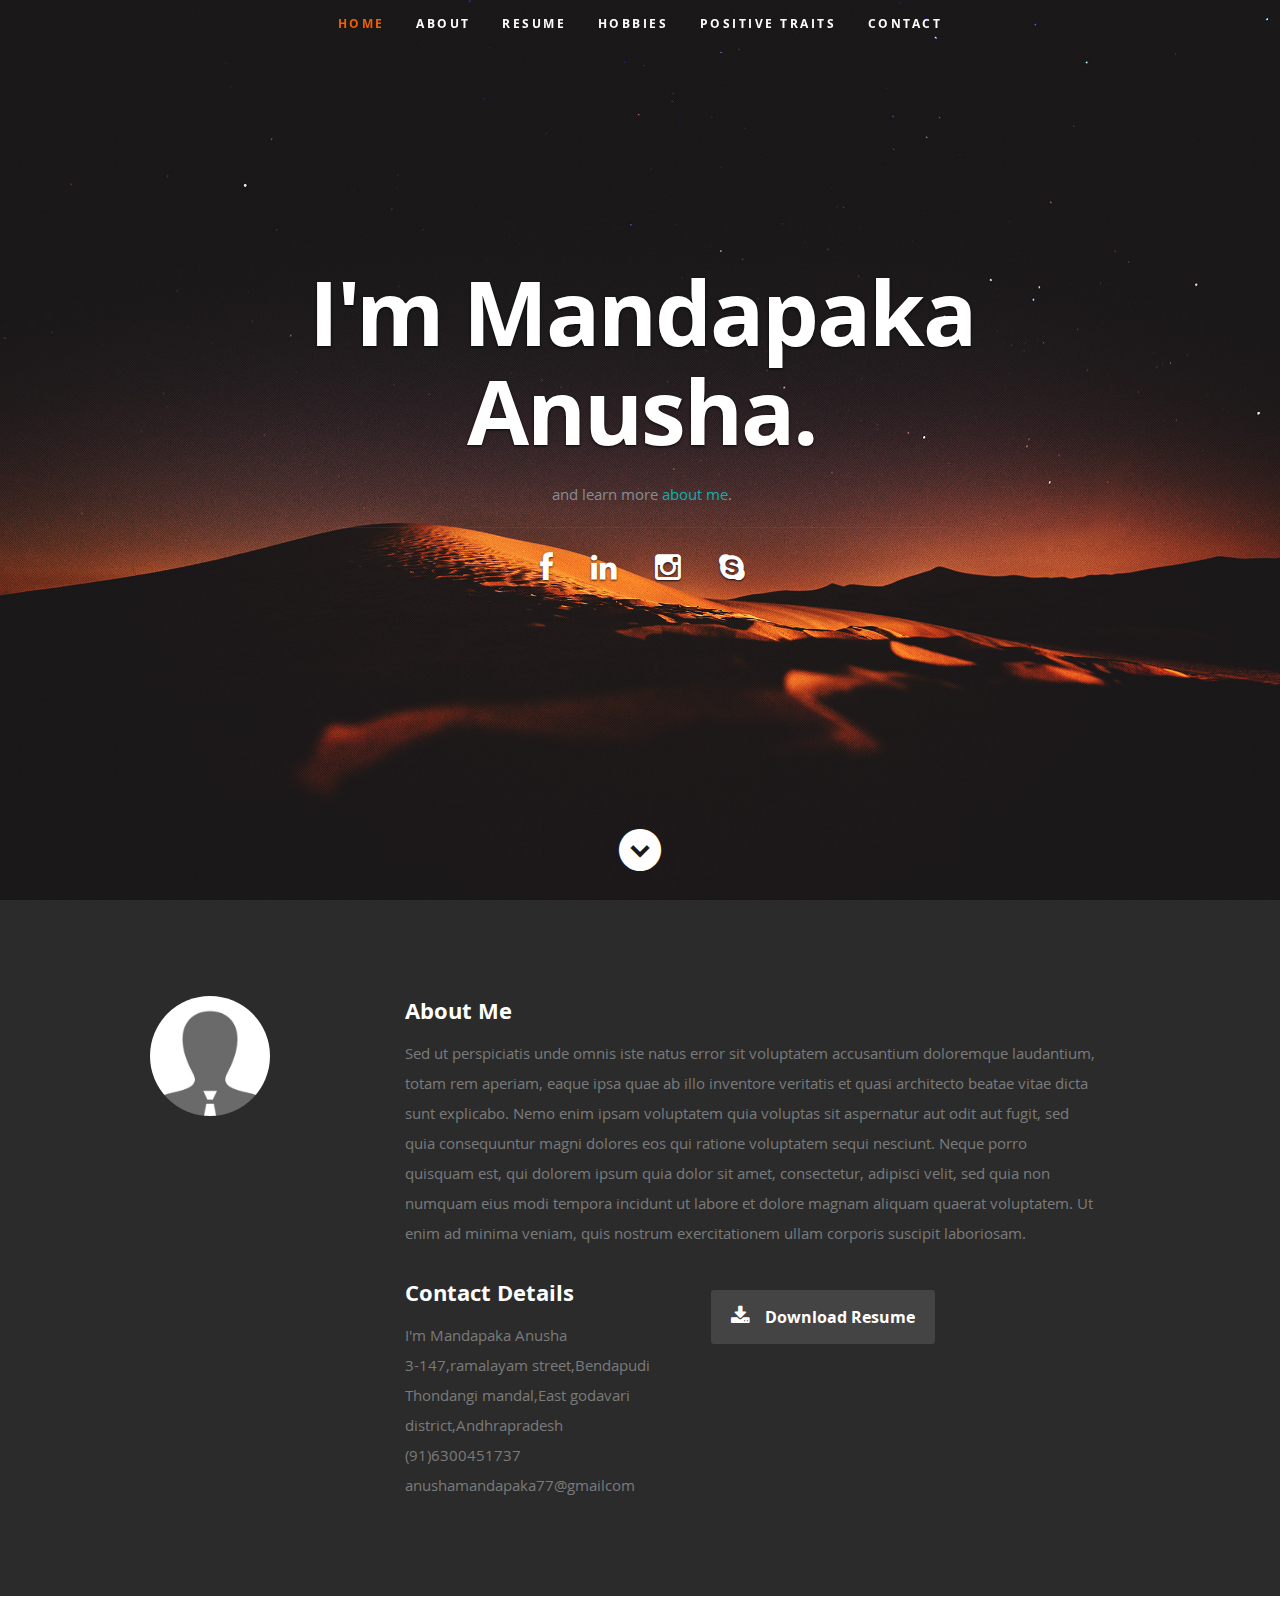
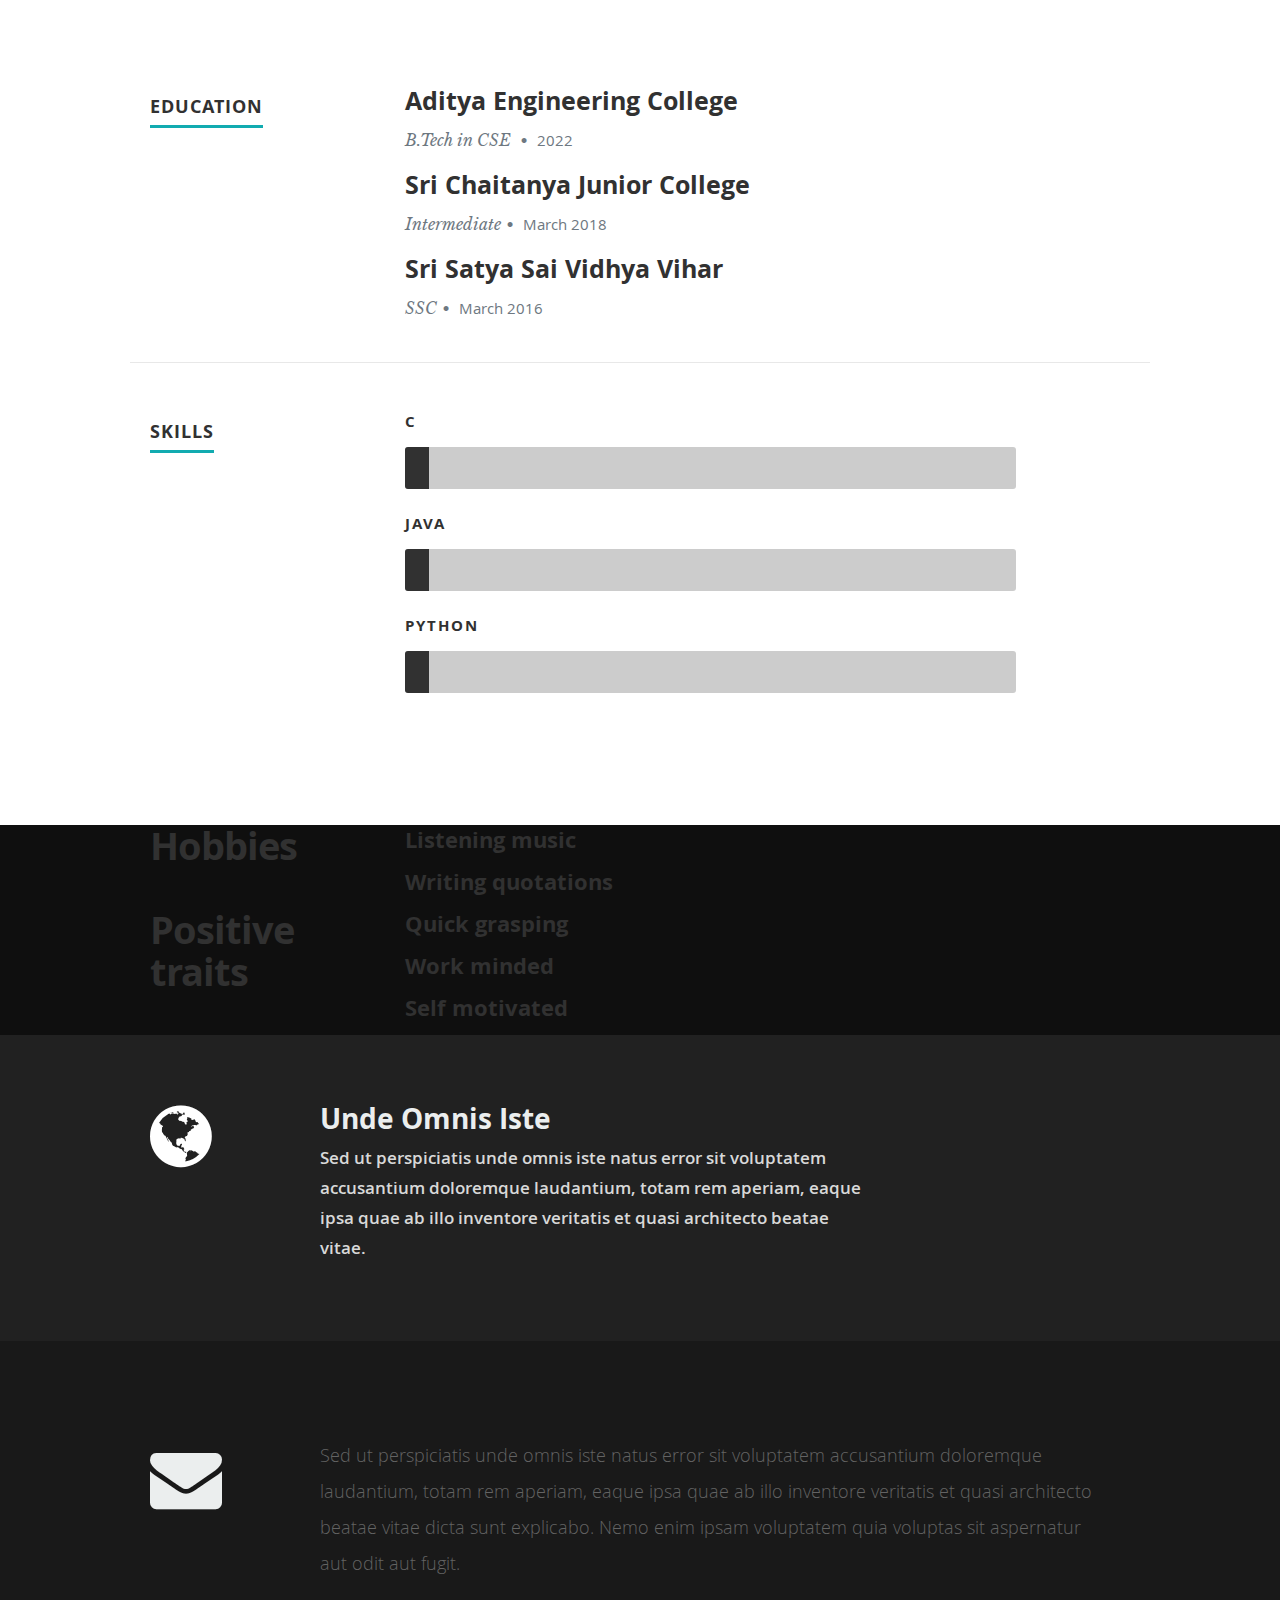
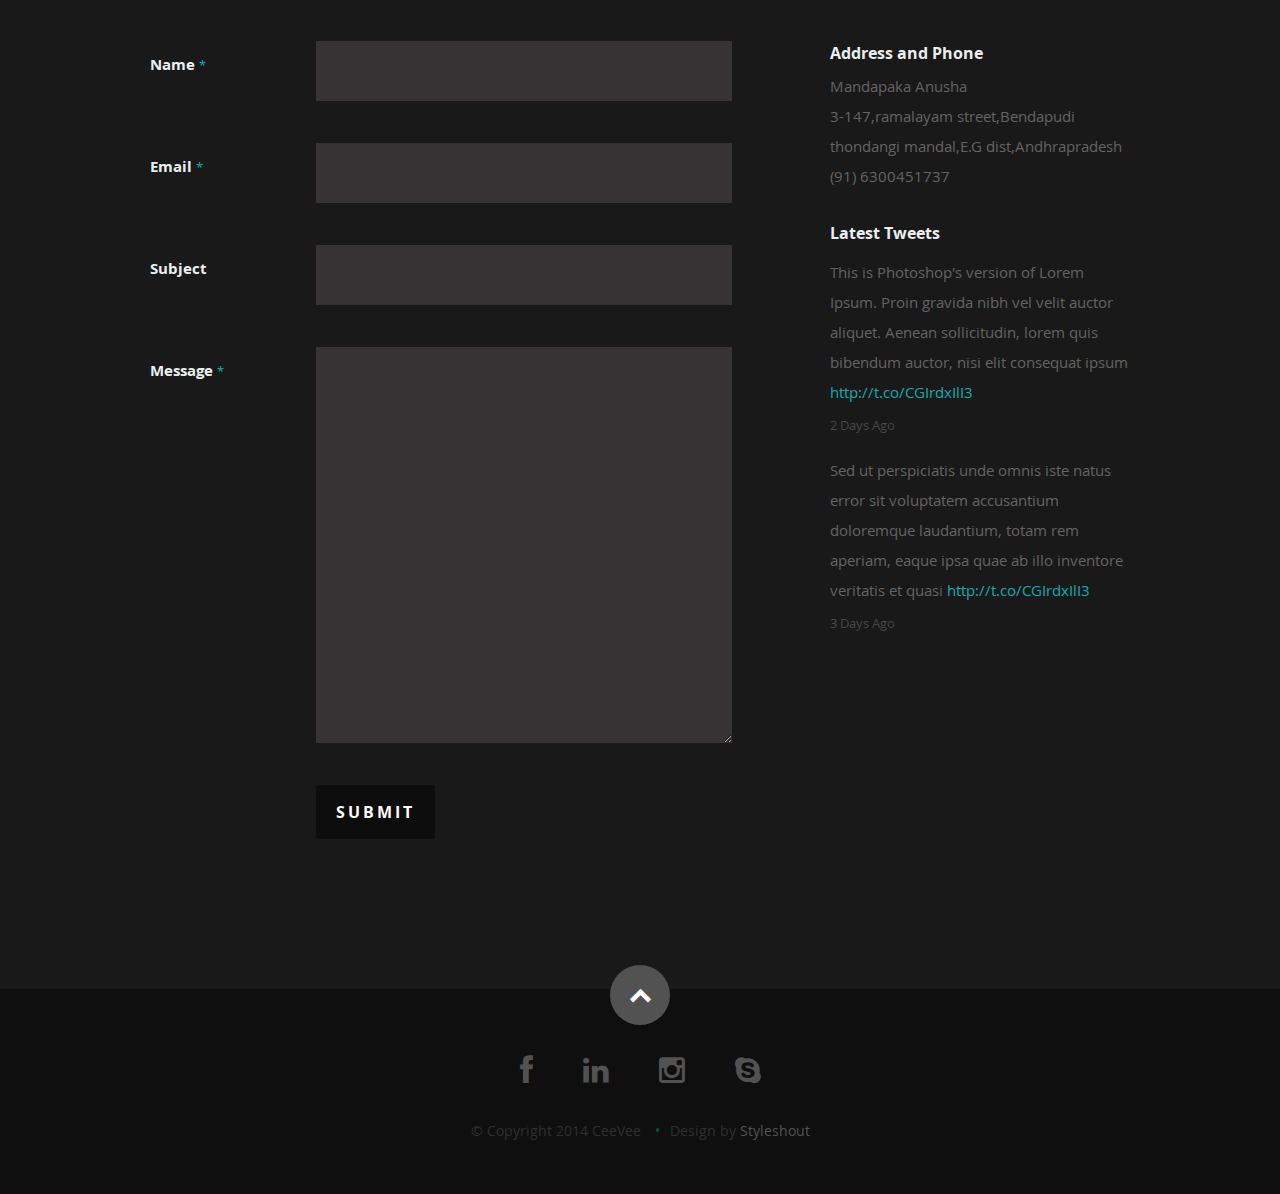
<file: 18A91A0534/index.html>
<!DOCTYPE html>
<!--[if lt IE 8 ]><html class="no-js ie ie7" lang="en"> <![endif]-->
<!--[if IE 8 ]><html class="no-js ie ie8" lang="en"> <![endif]-->
<!--[if (gte IE 8)|!(IE)]><!--><html class="no-js" lang="en"> <!--<![endif]-->
<head>

   <!--- Basic Page Needs
   ================================================== -->
   <meta charset="utf-8">
	<title>Ceevee - Free Responsive HTML5/CSS3 Template</title>
	<meta name="description" content="">
	<meta name="author" content="">

   <!-- Mobile Specific Metas
   ================================================== -->
	<meta name="viewport" content="width=device-width, initial-scale=1, maximum-scale=1">

	<!-- CSS
    ================================================== -->
   <link rel="stylesheet" href="css/default.css">
	<link rel="stylesheet" href="css/layout.css">
   <link rel="stylesheet" href="css/media-queries.css">
   <link rel="stylesheet" href="css/magnific-popup.css">

   <!-- Script
   ================================================== -->
	<script src="js/modernizr.js"></script>

   <!-- Favicons
	================================================== -->
	<link rel="shortcut icon" href="favicon.png" >

</head>

<body>

   <!-- Header
   ================================================== -->
   <header id="home">

      <nav id="nav-wrap">

         <a class="mobile-btn" href="#nav-wrap" title="Show navigation">Show navigation</a>
	      <a class="mobile-btn" href="#" title="Hide navigation">Hide navigation</a>

         <ul id="nav" class="nav">
            <li class="current"><a class="smoothscroll" href="#home">Home</a></li>
            <li><a class="smoothscroll" href="#about">About</a></li>
	         <li><a class="smoothscroll" href="#resume">Resume</a></li>
            <li><a class="smoothscroll" href="#portfolio">Hobbies</a></li>
            <li><a class="smoothscroll" href="#testimonials">Positive traits</a></li>
            <li><a class="smoothscroll" href="#contact">Contact</a></li>
         </ul> <!-- end #nav -->

      </nav> <!-- end #nav-wrap -->

      <div class="row banner">
         <div class="banner-text">
            <h1 class="responsive-headline">I'm Mandapaka Anusha.</h1>
            and learn more <a class="smoothscroll" href="#about">about me</a>.</h3>
            <hr />
            <ul class="social">
               <li><a href="#"><i class="fa fa-facebook"></i></a></li>
               <li><a href="#"><i class="fa fa-linkedin"></i></a></li>
               <li><a href="#"><i class="fa fa-instagram"></i></a></li>
               <li><a href="#"><i class="fa fa-skype"></i></a></li></li>
            </ul>
         </div>
      </div>

      <p class="scrolldown">
         <a class="smoothscroll" href="#about"><i class="icon-down-circle"></i></a>
      </p>

   </header> <!-- Header End -->


   <!-- About Section
   ================================================== -->
   <section id="about">

      <div class="row">

         <div class="three columns">

            <img class="profile-pic"  src="images/profilepic.jpg" alt="" />

         </div>

         <div class="nine columns main-col">

            <h2>About Me</h2>

            <p>Sed ut perspiciatis unde omnis iste natus error sit voluptatem accusantium doloremque laudantium, totam rem aperiam,
            eaque ipsa quae ab illo inventore veritatis et quasi architecto beatae vitae dicta sunt explicabo. Nemo enim ipsam
            voluptatem quia voluptas sit aspernatur aut odit aut fugit, sed quia consequuntur magni dolores eos qui ratione
            voluptatem sequi nesciunt. Neque porro quisquam est, qui dolorem ipsum quia dolor sit amet, consectetur, adipisci velit,
            sed quia non numquam eius modi tempora incidunt ut labore et dolore magnam aliquam quaerat voluptatem.
            Ut enim ad minima veniam, quis nostrum exercitationem ullam corporis suscipit laboriosam.
            </p>

            <div class="row">

               <div class="columns contact-details">

                  <h2>Contact Details</h2>
                  <p class="address">
						   <span>I'm Mandapaka Anusha </span><br>
						   <span>3-147,ramalayam street,Bendapudi<br>
						         Thondangi mandal,East godavari district,Andhrapradesh
                     </span><br>
						   <span>(91)6300451737</span><br>
                     <span>anushamandapaka77@gmailcom</span>
					   </p>

               </div>

               <div class="columns download">
                  <p>
                     <a href="#" class="button"><i class="fa fa-download"></i>Download Resume</a>
                  </p>
               </div>

            </div> <!-- end row -->

         </div> <!-- end .main-col -->

      </div>

   </section> <!-- About Section End-->


   <!-- Resume Section
   ================================================== -->
   <section id="resume">

      <!-- Education
      ----------------------------------------------- -->
      <div class="row education">

         <div class="three columns header-col">
            <h1><span>Education</span></h1>
         </div>

         <div class="nine columns main-col">

            <div class="row item">

               <div class="twelve columns">

                  <h3>Aditya Engineering College</h3>
                  <p class="info">B.Tech in CSE <span>&bull;</span> <em class="date">2022</em></p>

                  

               </div>

            </div> <!-- item end -->

            <div class="row item">

               <div class="twelve columns">

                  <h3>Sri Chaitanya Junior College</h3>
                  <p class="info">Intermediate<span>&bull;</span> <em class="date">March 2018</em></p>

                  

               </div>

            </div> <!-- item end -->

            <div class="row item">

               <div class="twelve columns">

                  <h3>Sri Satya Sai Vidhya Vihar</h3>
                  <p class="info">SSC<span>&bull;</span> <em class="date">March 2016</em></p>

                  

               </div>

            </div> <!-- item end -->

         </div> <!-- main-col end -->

      </div> <!-- End Education -->



      <!-- Skills
      ----------------------------------------------- -->
      <div class="row skill">

         <div class="three columns header-col">
            <h1><span>Skills</span></h1>
         </div>

         <div class="nine columns main-col">

           

				<div class="bars">

				   <ul class="skills">
						<li><span class="bar-expand c"></span><em>C</em></li>
						<li><span class="bar-expand java"></span><em>JAVA</em></li>
                  <li><span class="bar-expand python"></span><em>Python</em></li>
					</ul>

				</div><!-- end skill-bars -->

			</div> <!-- main-col end -->

      </div> <!-- End skills -->

   </section> <!-- Resume Section End-->

      <!-- Hobbies
      ----------------------------------------------- -->
      <div class="row hobbies">

         <div class="three columns header-col">
            <h1><span>Hobbies</span></h1>
         </div>

         <div class="nine columns main-col">

            <div class="row item">

               <div class="twelve columns">

                  <h3>Listening music</h3>
                  

               </div>

            </div> <!-- item end -->

            <div class="row item">

               <div class="twelve columns">

                  <h3>Writing quotations</h3>
                  

               </div>

            </div> <!-- item end -->

         </div> <!-- main-col end -->

      </div> <!-- End Hobbies -->

      <!-- Positive traits
      ----------------------------------------------- -->
      <div class="row positive traits">

         <div class="three columns header-col">
            <h1><span>Positive traits</span></h1>
         </div>

         <div class="nine columns main-col">

            <div class="row item">

               <div class="twelve columns">

                  <h3>Quick grasping</h3>
                  

               </div>

            </div> <!-- item end -->

            <div class="row item">

               <div class="twelve columns">

                  <h3>Work minded</h3>
                  

               </div>

            </div> <!-- item end -->

            <div class="row item">

               <div class="twelve columns">

                  <h3>Self motivated</h3>
                  

               </div>

            </div> <!-- item end -->

         </div> <!-- main-col end -->

      </div> <!-- End Hobbies -->



   <!-- Call-To-Action Section
   ================================================== -->
   <section id="call-to-action">

      <div class="row">

         <div class="two columns header-col">

            <h1><span>Get Hosting.</span></h1>

         </div>

         <div class="seven columns">

            <h2><span class="lead">Unde Omnis Iste</span></h2>
            <p><span class="lead">Sed ut perspiciatis unde omnis iste natus error sit voluptatem accusantium doloremque laudantium, totam rem aperiam,
            eaque ipsa quae ab illo inventore veritatis et quasi architecto beatae vitae. </span></p>

         </div>

         <div class="three columns action">



         </div>

      </div>

   </section> <!-- Call-To-Action Section End-->



   <!-- Contact Section
   ================================================== -->
   <section id="contact">

         <div class="row section-head">

            <div class="two columns header-col">

               <h1><span>Get In Touch.</span></h1>

            </div>

            <div class="ten columns">

                  <p class="lead">Sed ut perspiciatis unde omnis iste natus error sit voluptatem accusantium doloremque laudantium, totam rem aperiam,
                  eaque ipsa quae ab illo inventore veritatis et quasi architecto beatae vitae dicta sunt explicabo. Nemo enim ipsam
                  voluptatem quia voluptas sit aspernatur aut odit aut fugit.
                  </p>

            </div>

         </div>

         <div class="row">

            <div class="eight columns">

               <!-- form -->
               <form action="" method="post" id="contactForm" name="contactForm">
					<fieldset>

                  <div>
						   <label for="contactName">Name <span class="required">*</span></label>
						   <input type="text" value="" size="35" id="contactName" name="contactName">
                  </div>

                  <div>
						   <label for="contactEmail">Email <span class="required">*</span></label>
						   <input type="text" value="" size="35" id="contactEmail" name="contactEmail">
                  </div>

                  <div>
						   <label for="contactSubject">Subject</label>
						   <input type="text" value="" size="35" id="contactSubject" name="contactSubject">
                  </div>

                  <div>
                     <label for="contactMessage">Message <span class="required">*</span></label>
                     <textarea cols="50" rows="15" id="contactMessage" name="contactMessage"></textarea>
                  </div>

                  <div>
                     <button class="submit">Submit</button>
                     <span id="image-loader">
                        <img alt="" src="images/loader.gif">
                     </span>
                  </div>

					</fieldset>
				   </form> <!-- Form End -->

               <!-- contact-warning -->
               <div id="message-warning"> Error </div>
               <!-- contact-success -->
				   <div id="message-success">
                  <i class="fa fa-check"></i>Your message was sent, thank you!<br>
				   </div>

            </div>


            <aside class="four columns footer-widgets">

               <div class="widget widget_contact">

					   <h4>Address and Phone</h4>
					   <p class="address">
						   Mandapaka Anusha<br>
						   3-147,ramalayam street,Bendapudi <br>
						   thondangi mandal,E.G dist,Andhrapradesh<br>
						   <span>(91) 6300451737</span>
					   </p>

				   </div>

               <div class="widget widget_tweets">

                  <h4 class="widget-title">Latest Tweets</h4>

                  <ul id="twitter">
                     <li>
                        <span>
                        This is Photoshop's version  of Lorem Ipsum. Proin gravida nibh vel velit auctor aliquet.
                        Aenean sollicitudin, lorem quis bibendum auctor, nisi elit consequat ipsum
                        <a href="#">http://t.co/CGIrdxIlI3</a>
                        </span>
                        <b><a href="#">2 Days Ago</a></b>
                     </li>
                     <li>
                        <span>
                        Sed ut perspiciatis unde omnis iste natus error sit voluptatem accusantium doloremque laudantium, totam rem aperiam,
                        eaque ipsa quae ab illo inventore veritatis et quasi
                        <a href="#">http://t.co/CGIrdxIlI3</a>
                        </span>
                        <b><a href="#">3 Days Ago</a></b>
                     </li>
                  </ul>

		         </div>

            </aside>

      </div>

   </section> <!-- Contact Section End-->


   <!-- footer
   ================================================== -->
   <footer>

      <div class="row">

         <div class="twelve columns">

            <ul class="social-links">
               <li><a href="#"><i class="fa fa-facebook"></i></a></li>
               <li><a href="#"><i class="fa fa-linkedin"></i></a></li>
               <li><a href="#"><i class="fa fa-instagram"></i></a></li>
               <li><a href="#"><i class="fa fa-skype"></i></a></li>
            </ul>

            <ul class="copyright">
               <li>&copy; Copyright 2014 CeeVee</li>
               <li>Design by <a href="http://www.styleshout.com/" title="Styleshout" target="_blank">Styleshout</a></li>   
            </ul>

         </div>

         <div id="go-top"><a class="smoothscroll" title="Back to Top" href="#home"><i class="icon-up-open"></i></a></div>

      </div>

   </footer> <!-- Footer End-->

   <!-- Java Script
   ================================================== -->
   <script src="http://ajax.googleapis.com/ajax/libs/jquery/1.10.2/jquery.min.js"></script>
   <script>window.jQuery || document.write('<script src="js/jquery-1.10.2.min.js"><\/script>')</script>
   <script type="text/javascript" src="js/jquery-migrate-1.2.1.min.js"></script>

   <script src="js/jquery.flexslider.js"></script>
   <script src="js/waypoints.js"></script>
   <script src="js/jquery.fittext.js"></script>
   <script src="js/magnific-popup.js"></script>
   <script src="js/init.js"></script>

</body>

</html>
</file>
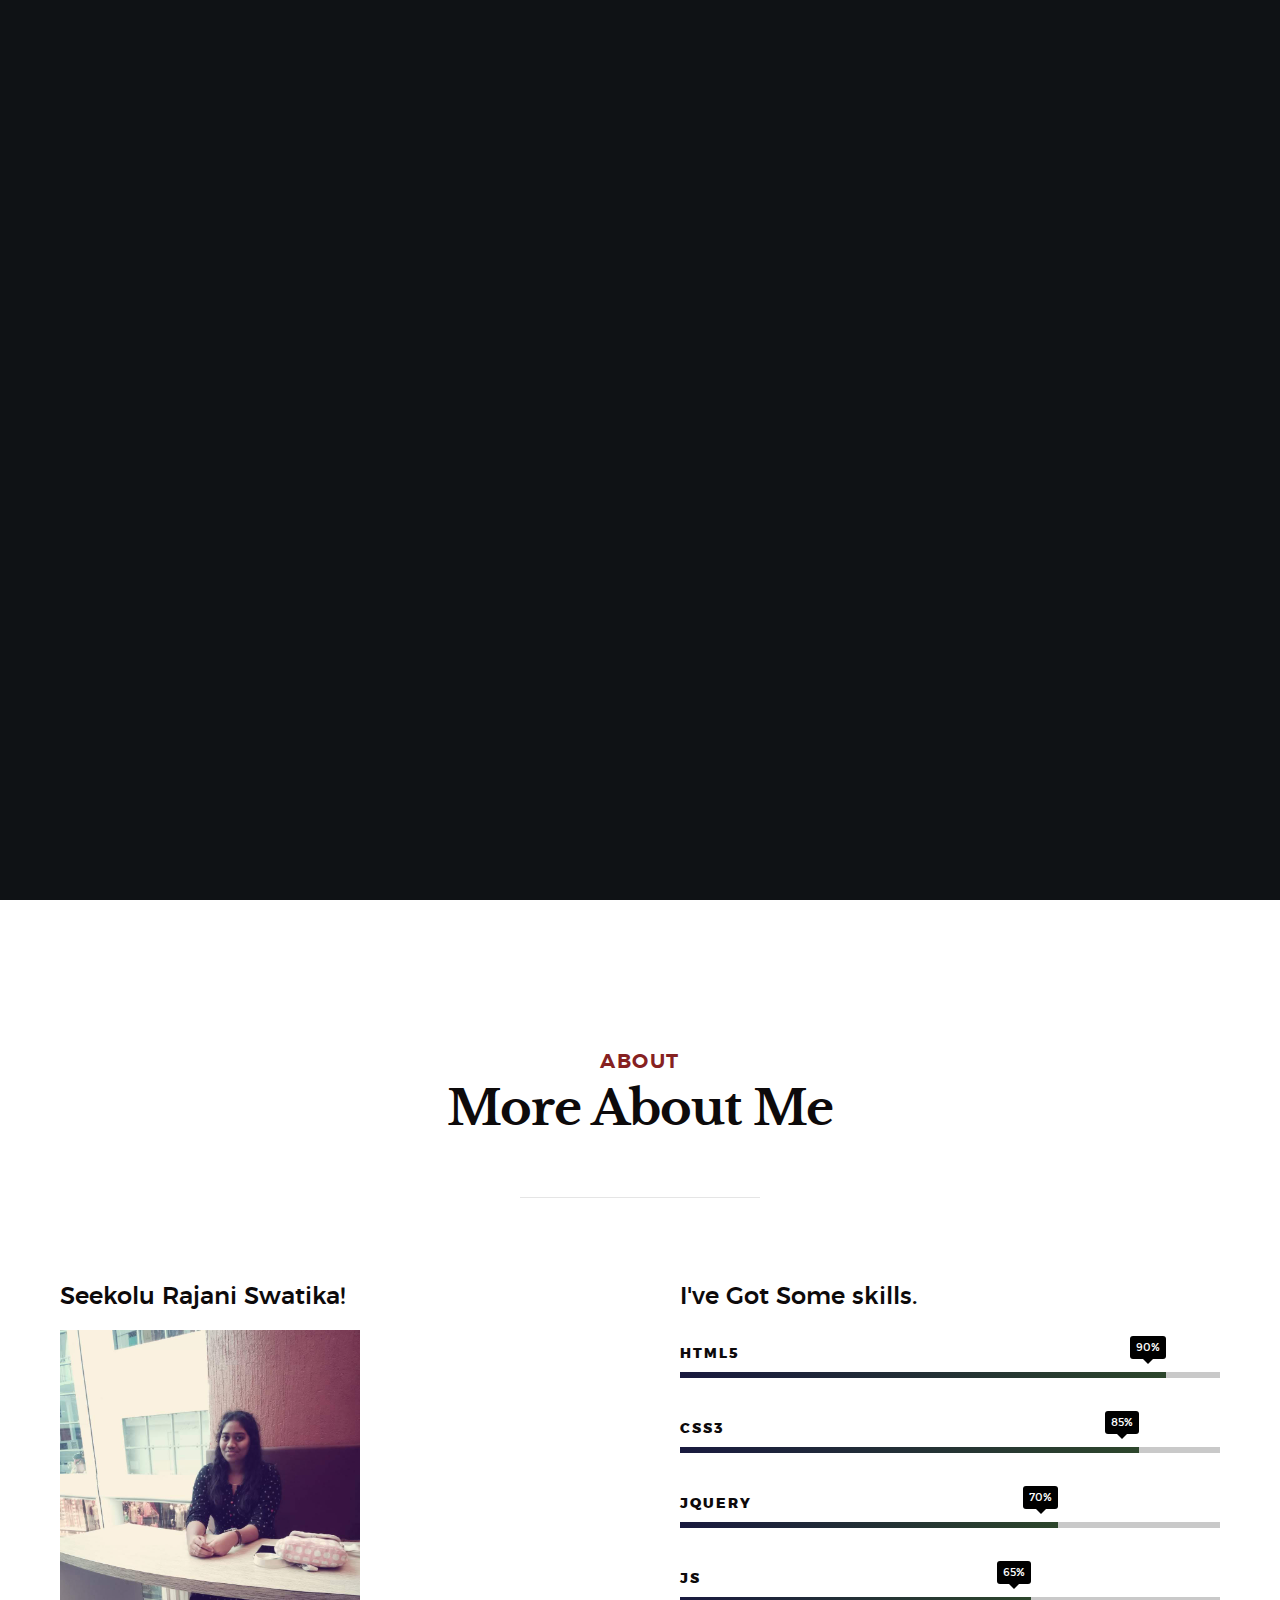
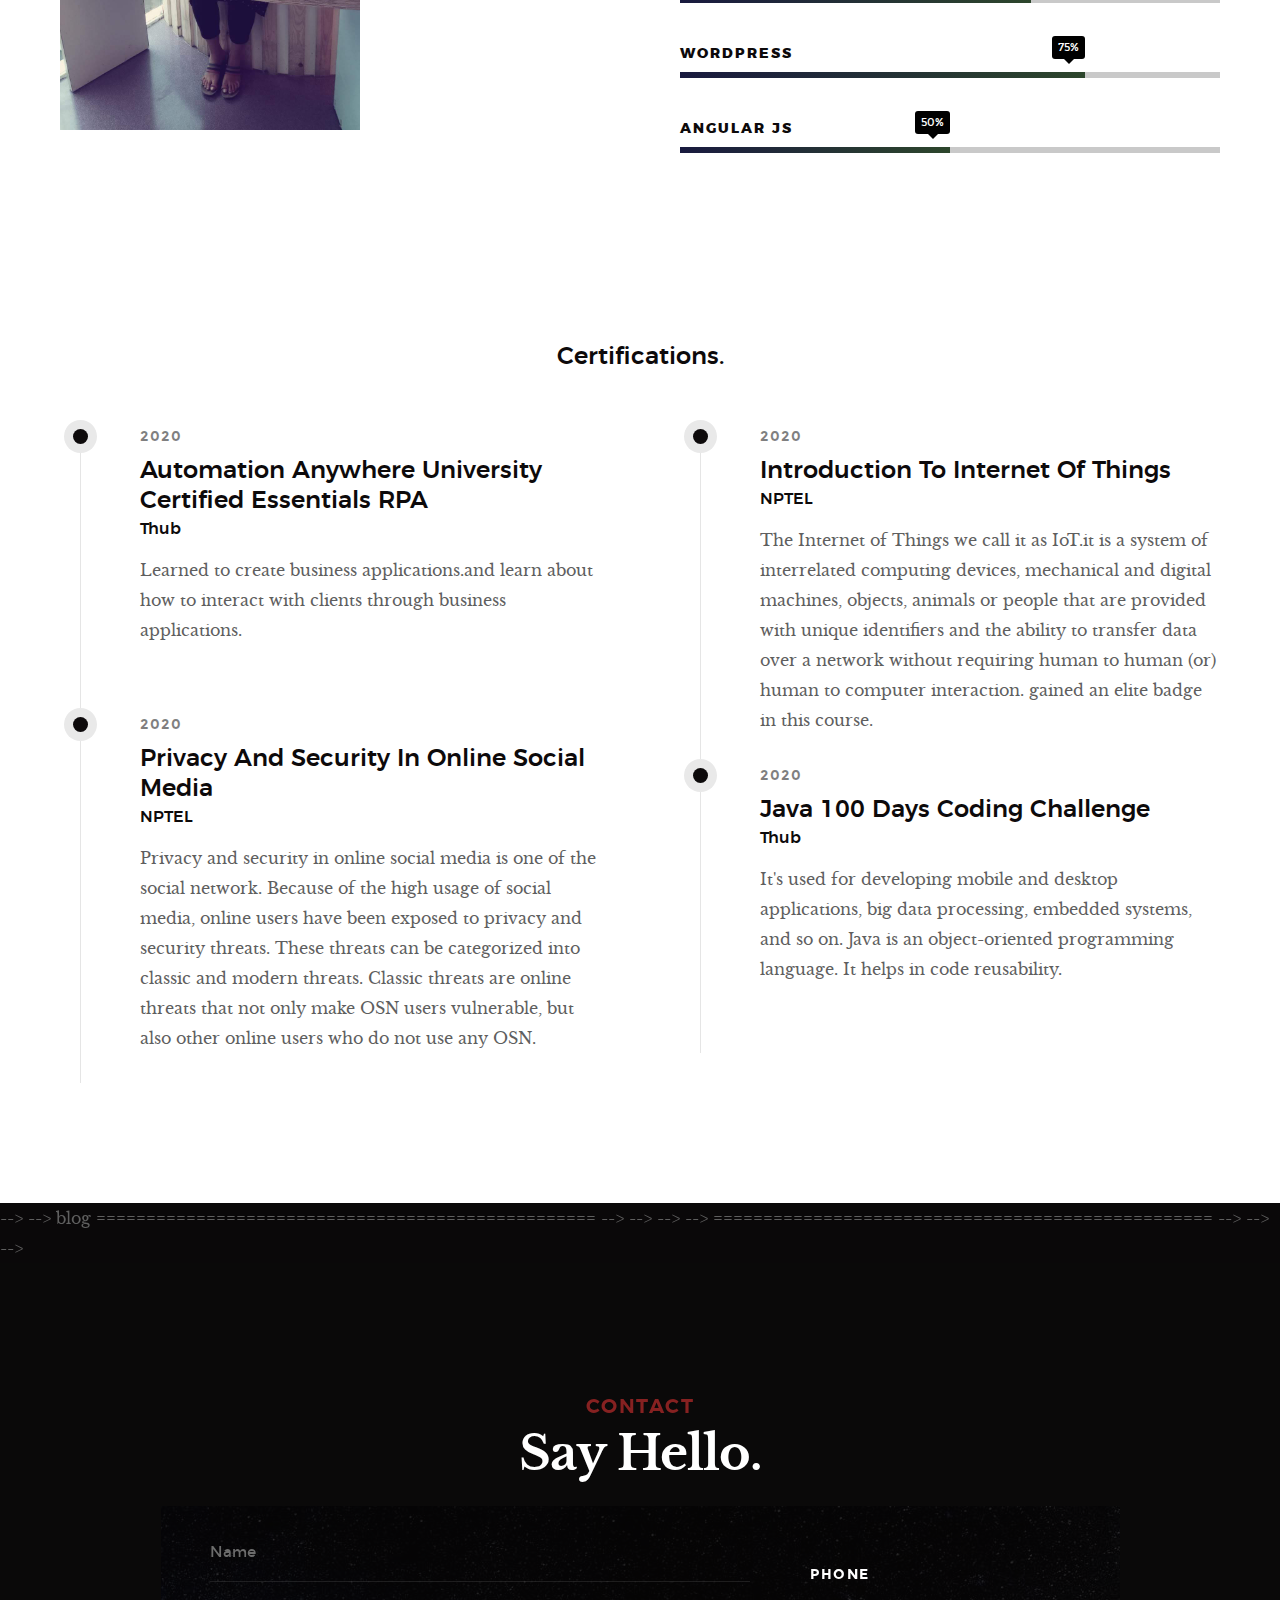
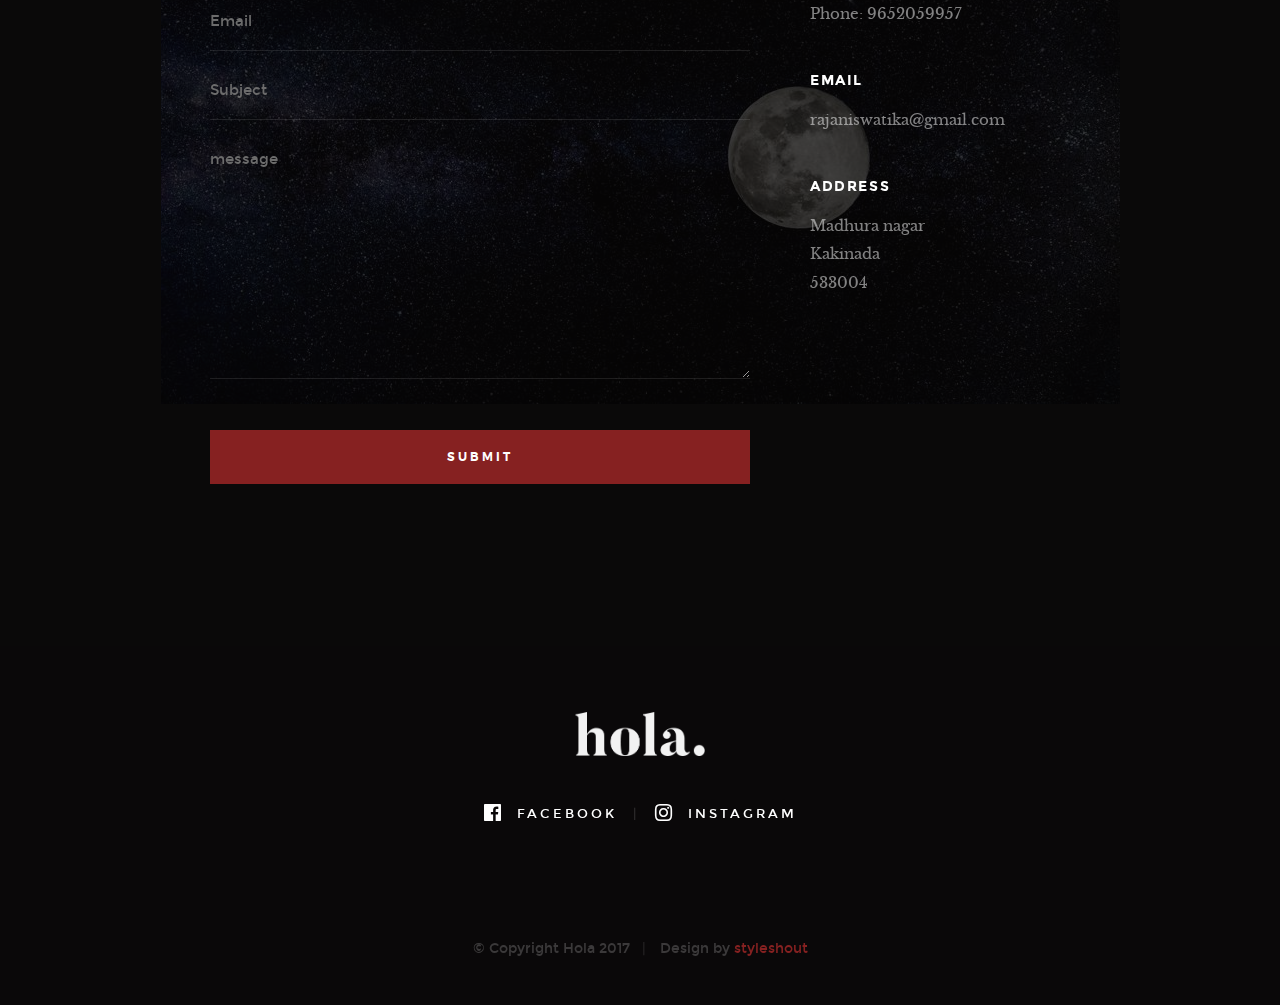
<file: 18A91A05H2/index.html>
<!DOCTYPE html>
<!--[if lt IE 9 ]><html class="no-js oldie" lang="en"> <![endif]-->
<!--[if IE 9 ]><html class="no-js oldie ie9" lang="en"> <![endif]-->
<!--[if (gte IE 9)|!(IE)]><!-->
<html class="no-js" lang="en">
<!--<![endif]-->

<head>

    <!--- basic page needs
    ================================================== -->
    <meta charset="utf-8">
    <title>Rajani</title>
    <meta name="description" content="">
    <meta name="author" content="">

    <!-- mobile specific metas
    ================================================== -->
    <meta name="viewport" content="width=device-width, initial-scale=1">

    <!-- CSS
    ================================================== -->
    <link rel="stylesheet" href="css/base.css">
    <link rel="stylesheet" href="css/vendor.css">
    <link rel="stylesheet" href="css/main.css">

    <!-- script
    ================================================== -->
    <script src="js/modernizr.js"></script>
    <script src="js/pace.min.js"></script>

    <!-- favicons
    ================================================== -->
    <link rel="shortcut icon" href="favicon.ico" type="image/x-icon">
    <link rel="icon" href="favicon.ico" type="image/x-icon">

</head>

<body id="top">

    <!-- header
    ================================================== -->
    <header class="s-header">

        <div class="header-logo">
            <a class="site-logo" href="index.html"><img src="images/logo.png" alt="Homepage"></a>
        </div>

        <nav class="header-nav-wrap">
            <ul class="header-nav">
                <li class="current"><a class="smoothscroll"  href="#home" title="home">Home</a></li>
                <li><a class="smoothscroll"  href="#about" title="about">About</a></li>
                <!-- <li><a class="smoothscroll"  href="#works" title="works">Works</a></li>
                <li><a class="smoothscroll"  href="#blog" title="blog">Blog</a></li> -->
                <li><a class="smoothscroll"  href="#contact" title="contact">Contact</a></li>
            </ul>
        </nav>

        <a class="header-menu-toggle" href="#0"><span>Menu</span></a>

    </header> <!-- end s-header -->


   <!-- home
   ================================================== -->
   <section id="home" class="s-home page-hero target-section" data-parallax="scroll" data-image-src="images/intro.jpg" data-natural-width=3000 data-natural-height=2000 data-position-y=center>

        <div class="overlay"></div>
        <div class="shadow-overlay"></div>

        <div class="home-content">

            <div class="row home-content__main">

                <h3>Hello There</h3>

                <h1>
                    I am Seekolu Rajani Swatika. <br>
                    I am a web designer and web developer<br>
                </h1>

               <!--  <div class="home-content__buttons">
                    <a href="#works" class="smoothscroll btn btn--stroke">
                        Latest Projects
                    </a>
                    <a href="#about" class="smoothscroll btn btn--stroke">
                        More About Me
                    </a>
                </div> -->

                <div class="home-content__scroll">
                    <a href="#about" class="scroll-link smoothscroll">
                        <span>Scroll Down</span>
                    </a>
                </div>

            </div>

        </div> <!-- end home-content -->

        <ul class="home-social">
            <li>
                <a href="https://fb.me/1FHQa9Zd7iXB2rI"><i class="im im-facebook" aria-hidden="true"></i><span>Facebook</span></a>
            </li>
           <!--  <li>
                <a href="#"><i class="im im-twitter" aria-hidden="true"></i><span>Twiiter</span></a>
            </li> -->
            <li>
                <a href="https://instagram.com/swatika_3024?utm_medium=copy_link"><i class="im im-instagram" aria-hidden="true"></i><span>Instagram</span></a>
            </li>
            <!-- <li>
                <a href="#"><i class="im im-behance" aria-hidden="true"></i><span>Behance</span></a>
            </li>
            <li>
                <a href="#"><i class="im im-pinterest" aria-hidden="true"></i><span>Pinterest</span></a>
            </li> -->
        </ul> 
        <!-- end home-social -->

    </section> <!-- end s-home -->


    <!-- about
    ================================================== -->
    <section id="about" class="s-about target-section">
        
        <div class="row narrow section-intro has-bottom-sep">
            <div class="col-full text-center">
                <h3>About</h3>
                <h1>More About Me</h1>
                <p class="lead"></p>
            </div>
        </div>

        <div class="row about-content">

            <div class="col-six tab-full left">
                <h3>Seekolu Rajani Swatika!</h3>

                <p><img src="images/hero-bg.jpg" height="200" width="300"></p>

                <p>	
                </p>
            </div>

            <div class="col-six tab-full right">
                <h3>I've Got Some skills.</h3>

                <ul class="skill-bars">
                    <li>
                    <div class="progress percent90"><span>90%</span></div>
                    <strong>HTML5</strong>
                    </li>
                    <li>
                    <div class="progress percent85"><span>85%</span></div>
                    <strong>CSS3</strong>
                    </li>
                    <li>
                    <div class="progress percent70"><span>70%</span></div>
                    <strong>JQuery</strong>
                    </li>
                    <li>
                    <div class="progress percent65"><span>65%</span></div>
                    <strong>JS</strong>
                    </li>
                    <li>
                    <div class="progress percent75"><span>75%</span></div>
                    <strong>Wordpress</strong>
                    </li>   
                    <li>
                    <div class="progress percent50"><span>50%</span></div>
                    <strong>Angular JS</strong>
                    </li>   
                </ul>
            </div>

        </div> <!-- end about-content -->

        <div class="row about-content about-content--buttons">

            <!-- <div class="col-six tab-full left">
                <a href="#0" class="btn btn--primary full-width">Download My CV</a>
            </div>
            <div class="col-six tab-full right">
                <a href="#0" class="btn full-width">Hire Me Now</a>
            </div> -->

        </div> <!-- end about-content buttons -->

        <div class="row about-content about-content--timeline">

            <div class="col-full text-center">
                <h3>Certifications.</h3>
            </div>

            <div class="col-six tab-full left">
                <div class="timeline">

                    <div class="timeline__block">
                        <div class="timeline__bullet"></div>
                        <div class="timeline__header">
                            <p class="timeline__timeframe">2020</p>
                            <h3>Automation Anywhere University Certified Essentials RPA</h3>
                            <h5>Thub</h5>
                        </div>
                        <div class="timeline__desc">
                            <p>Learned to create business applications.and learn about how to interact  with clients through business applications.</p>
                        </div>
                    </div> <!-- end timeline__block -->

                    <div class="timeline__block">
                        <div class="timeline__bullet"></div>
                        <div class="timeline__header">
                            <p class="timeline__timeframe">2020</p>
                            <h3>Privacy And Security In Online Social Media</h3>
                            <h5>NPTEL</h5>
                        </div>
                        <div class="timeline__desc">	
                            <p>Privacy and security in online social media is one of the social network. Because of the high usage of social media, online users have been exposed to privacy and security threats. These threats can be categorized into classic and modern threats. Classic threats are online threats that not only make OSN users vulnerable, but also other online users who do not use any OSN. </p>
                        </div>
                    </div> <!-- end timeline__block -->

                </div> <!-- end timeline -->
            </div> <!-- end left -->

            <div class="col-six tab-full right">
                <div class="timeline">

                    <div class="timeline__block">
                        <div class="timeline__bullet"></div>
                        <div class="timeline__header">
                            <p class="timeline__timeframe">2020</p>
                            <h3>Introduction To Internet Of Things</h3>
                            <h5>NPTEL</h5>
                        </div>
                        <div class="timeline__desc">
                            <p>The Internet of Things we call it as IoT.it is a system of interrelated computing devices, mechanical and digital machines, objects, animals or people that are provided with unique identifiers and the ability to transfer data over a network without requiring human to human (or) human to computer interaction. gained an elite badge in this course.</p>
                        </div>
                    </div> <!-- end timeline__block -->

                    <div class="timeline__block">
                        <div class="timeline__bullet"></div>
                        <div class="timeline__header">
                            <p class="timeline__timeframe">2020</p>
                            <h3>Java 100 Days Coding Challenge</h3>
                            <h5>Thub</h5>
                        </div>
                        <div class="timeline__desc">
                            <p>It's used for developing mobile and desktop applications, big data processing, embedded systems, and so on. Java is an object-oriented programming language. It helps in code reusability.
</p>
                        </div>
                    </div> <!-- end timeline__block -->

                </div> <!-- end timeline -->
            </div> <!-- end right -->

        </div> <!-- end about-content timeline -->

    </section> <!-- end about -->
    

    <!-- works
    ================================================== --><!-- 
    <section id="works" class="s-works target-section">

        <div class="row narrow section-intro has-bottom-sep">
            <div class="col-full">
                <h3>Portfolio</h3>
                <h1>See My Latest Projects.</h1>
                
                <p class="lead">Lorem ipsum Dolor adipisicing nostrud et aute Excepteur amet commodo ea dolore irure esse Duis nulla sint fugiat cillum ullamco proident aliquip quis qui voluptate dolore veniam Ut laborum non est in officia.</p>
            </div>
        </div>

        <div class="row masonry-wrap">
            <div class="masonry">

                <div class="masonry__brick">
                    <div class="item-folio">

                        <div class="item-folio__thumb">
                            <a href="images/portfolio/gallery/g-beetle.jpg" class="thumb-link" title="The Beetle Car" data-size="1050x700">
                                <img src="images/portfolio/beetle.jpg" 
                                     srcset="images/portfolio/beetle.jpg 1x, images/portfolio/beetle@2x.jpg 2x" alt="">
                                <span class="shadow-overlay"></span>
                            </a>
                        </div>

                        <div class="item-folio__text">
                            <h3 class="item-folio__title">
                                The Beetle
                            </h3>
                            <p class="item-folio__cat">
                                Web Development
                            </p>
                        </div>

                        <a href="https://www.behance.net/" class="item-folio__project-link" title="Project link">
                            <i class="im im-link"></i>
                        </a>

                        <div class="item-folio__caption">
                            <p>Vero molestiae sed aut natus excepturi. Et tempora numquam. Temporibus iusto quo.Unde dolorem corrupti neque nisi.</p>
                        </div>

                 -->

    <!-- testimonials
    ================================================== -->
    <!-- <div class="s-testimonials">

        <div class="overlay"></div>

        <div class="row testimonials-header">
            <div class="col-full">
                <h1 class="h02">What People Say.</h1>
            </div>
        </div>

        <div class="row testimonials">

            <div class="col-full testimonials__slider">

                <div class="testimonials__slide">
                    <img src="images/avatars/user-01.jpg" alt="Author image" class="testimonials__avatar">
                    <p>Qui ipsam temporibus quisquam velMaiores eos cumque distinctio nam accusantium ipsum. 
                    Laudantium quia consequatur molestias delectus culpa facere hic dolores aperiam. Accusantium quos qui praesentium corpori.</p>
                    <div class="testimonials__author h06">
                        Tim Cook
                        <span>CEO, Apple</span>
                    </div>
                </div>

                <div class="testimonials__slide">
                    <img src="images/avatars/user-05.jpg" alt="Author image" class="testimonials__avatar">
                    <p>Excepturi nam cupiditate culpa doloremque deleniti repellat. Veniam quos repellat voluptas animi adipisci.
                    Nisi eaque consequatur. Quasi voluptas eius distinctio. Atque eos maxime. Qui ipsam temporibus quisquam vel.</p>
                    <div class="testimonials__author h06">
                        Sundar Pichai
                        <span>CEO, Google</span>
                    </div>
                </div>

                <div class="testimonials__slide">
                    <img src="images/avatars/user-02.jpg" alt="Author image" class="testimonials__avatar">
                    <p>Repellat dignissimos libero. Qui sed at corrupti expedita voluptas odit. Nihil ea quia nesciunt. Ducimus aut sed ipsam.  
                    Autem eaque officia cum exercitationem sunt voluptatum accusamus. Quasi voluptas eius distinctio.</p>
                    <div class="testimonials__author h06">
                        Satya Nadella
                        <span>CEO, Microsoft</span>
                    </div>
                </div>
                
            </div> end testimonials__slider -->

       <!--  </div> end testimonials -->

    <!-- </div> end s-testimonials -->
 --> -->

     blog
    ==================================================
    <!-- <section id="blog" class="s-blog target-section">

        <div class="row narrow section-intro has-bottom-sep">
            <div class="col-full">
                <h3>Journal</h3>
                <h1>Latest From The Blog.</h1>
                <p class="lead">Lorem ipsum Dolor adipisicing nostrud et aute. 
                Excepteur amet commodo ea dolore irure esse Duis nulla sint fugiat cillum 
                ullamco proident aliquip quis qui voluptate dolore veniam Ut laborum non est in officia.</p>
            </div>
        </div>

        <div class="row blog-content">
            <div class="col-full">

                <div class="blog-list block-1-2 block-tab-full">
                    <article class="col-block">
                                
                        <div class="blog-date">
                            <a href="blog-single.html">Sept 16, 2017</a>
                        </div>  
                        
                        <h2 class="h01"><a href="blog-single.html">The 10 Golden Rules of Clean Simple Design.</a></h2>
                        <p> -->
                        <!-- Vestibulum ac diam sit amet quam vehicula elementum sed sit amet dui. Pellentesque in ipsum id orci porta dapibus. Donec sollicitudin molestie malesuada. Vivamus magna justo, lacinia eget consectetur sed, convallis at tellus. Cras ultricies ligula sed magna dictum porta. Sed porttitor lectus nibh..
                        </p>

                        <div class="blog-cat">
                                <a href="blog.html">Branding</a><a href="blog.html">Design</a>
                        </div>

                        
                    </article>
                    <article class="col-block"> --> -->
                                
                       <!--  <div class="blog-date">
                            <a href="blog-single.html">Sept 15, 2017</a>
                        </div>  
                        
                        <h2 class="h01"><a href="blog-single.html">Photography Can Improve Your Graphic Design.</a></h2>
                        <p>
                        Vestibulum ac diam sit amet quam vehicula elementum sed sit amet dui. Pellentesque in ipsum id orci porta dapibus. Donec sollicitudin molestie malesuada. Vivamus magna justo, lacinia eget consectetur sed, convallis at tellus. Cras ultricies ligula sed magna dictum porta. Sed porttitor lectus nibh..
                        </p>

                        <div class="blog-cat">
                            <a href="blog.html">Photography</a>
                        </div>

                        
                    </article>
                    <article class="col-block"> --> -->
                        <!-- 
                        <div class="blog-date">
                            <a href="blog-single.html">Sept 14, 2017</a>
                        </div>

                        <h2 class="h01"><a href="blog-single.html">Workspace Design Trends and Ideas.</a></h2>
                        <p>
                        Vestibulum ac diam sit amet quam vehicula elementum sed sit amet dui. Pellentesque in ipsum id orci porta dapibus. Donec sollicitudin molestie malesuada. Vivamus magna justo, lacinia eget consectetur sed, convallis at tellus. Cras ultricies ligula sed magna dictum porta. Sed porttitor lectus nibh dolore irure esse Duis nulla sint.
                        </p>

                        <div class="blog-cat">
                            <a href="blog.html">Branding</a><a href="blog.html">Wordpress</a>
                        </div>
                    </article>  -->
                    <!-- <article class="col-block">
                        
                        <div class="blog-date">
                            <a href="blog-single.html">Sept 12, 2017</a>
                        </div>    
                        <h2 class="h01"><a href="blog-single.html">Using Patterns in your Branding.</a></h2>
                        <p>
                        Vestibulum ac diam sit amet quam vehicula elementum sed sit amet dui. Pellentesque in ipsum id orci porta dapibus. Donec sollicitudin molestie malesuada. Vivamus magna justo, lacinia eget consectetur sed, convallis at tellus. Cras ultricies ligula sed magna dictum porta. Sed porttitor lectus nibh.
                        </p>

                        <div class="blog-cat">
                            <a href="blog.html">Design</a><a href="blog.html">Branding</a>
                        </div>
                    </article>
                </div> end blog-list -->

          <!-- </div> end col-full -->
        <!-- </div> end blog-content

    </section> end s-blog -->  -->

 --> 
    <!-- s-cta -->
    ================================================== -->
    <!-- <section class="s-cta">
        
        <div class="row narrow cta">

            <div class="col-full cta__content">

                <h2 class="h01"><a href="http://www.dreamhost.com/r.cgi?287326|STYLESHOUT">Styleshout Recommends Dreamhost.</a></h2>

                <p class="lead">
                Looking for an awesome and reliable webhosting? Try <a href="http://www.dreamhost.com/r.cgi?287326|STYLESHOUT">DreamHost</a>.
                Get <span>$50 off</span> when you sign up with the promocode <span>styleshout</span>.
                </p>

                <div class="cta__action">
                    <a class="btn btn--primary btn--large" href="http://www.dreamhost.com/r.cgi?287326|STYLESHOUT">Sign Up Now</a>
                </div>	

            </div>

        </div> end cta -->
        
    <!-- </section> -->
 -->

    <!-- s-stats
    ================================================== -->
    <!-- <section id="stats" class="s-stats">
        <div class="row block-1-4 block-tab-1-2 block-mob-full stats">

            <div class="col-block stats__col ">
                <div class="stats__count">
                    128
                </div>
                <h4>Awards Received</h4>
            </div>
            <div class="col-block stats__col">
                <div class="stats__count">
                    1500
                </div>
                <h4>Cups of Coffee</h4>
            </div>
            <div class="col-block stats__col stats__col--highlight">
                <div class="stats__upsign">
                    <a href="#"><i class="im im-arrow-up" aria-hidden="true"></i></a>
                </div>
                <div class="stats__count">
                    110
                </div>
                <h4>Projects Completed</h4>
            </div>
            <div class="col-block stats__col">
                <div class="stats__count">
                    101
                </div>
                <h4>Happy Clients</h4> 
            </div>

        </div>
    </section> end s-stats -->

 -->
    <!-- s-stats
    ================================================== -->
    <section id="contact" class="s-contact target-section">

        <div class="overlay"></div>

        <div class="row narrow section-intro">
            <div class="col-full">
                <h3>Contact</h3>
                <h1>Say Hello.</h1>
                
                <p class="lead"></p>
            </div>
        </div>

        <div class="row contact__main">
            <div class="col-eight tab-full contact__form">
                <form name="contactForm" id="contactForm" method="post" action="">
                    <fieldset>
    
                    <div class="form-field">
                        <input name="contactName" type="text" id="contactName" placeholder="Name" value="" minlength="2" required="" aria-required="true" class="full-width">
                    </div>
                    <div class="form-field">
                        <input name="contactEmail" type="email" id="contactEmail" placeholder="Email" value="" required="" aria-required="true" class="full-width">
                    </div>
                    <div class="form-field">
                        <input name="contactSubject" type="text" id="contactSubject" placeholder="Subject" value="" class="full-width">
                    </div>
                    <div class="form-field">
                        <textarea name="contactMessage" id="contactMessage" placeholder="message" rows="10" cols="50" required="" aria-required="true" class="full-width"></textarea>
                    </div>
                    <div class="form-field">
                        <button class="full-width btn--primary">Submit</button>
                        <div class="submit-loader">
                            <div class="text-loader">Sending...</div>
                            <div class="s-loader">
                                <div class="bounce1"></div>
                                <div class="bounce2"></div>
                                <div class="bounce3"></div>
                            </div>
                        </div>
                    </div>
    
                    </fieldset>
                </form>

                <!-- contact-warning -->
                <div class="message-warning">
                    Something went wrong. Please try again.
                </div> 
            
                <!-- contact-success -->
                <div class="message-success">
                    Your message was sent, thank you!<br>
                </div>
                        
            </div>
            <div class="col-four tab-full contact__infos">
                <h4 class="h06">Phone</h4>
                <p>Phone: 9652059957 <br>
                </p>

                <h4 class="h06">Email</h4>
                <p>rajaniswatika@gmail.com<br>
                </p>

                <h4 class="h06">Address</h4>
                <p>
                Madhura nagar<br>
                Kakinada<br>
                533004 
                </p>
            </div>

        </div>

    </section> <!-- end s-contact -->


    <!-- footer
    ================================================== -->
    <footer>
        <div class="row">
            <div class="col-full">

                <div class="footer-logo">
                    <a class="footer-site-logo" href="#0"><img src="images/logo.png" alt="Homepage"></a>
                </div>

                <ul class="footer-social">
                    <li><a href="https://fb.me/1FHQa9Zd7iXB2rI">
                        <i class="im im-facebook" aria-hidden="true"></i>
                        <span>Facebook</span>
                    </a></li>
                    <!-- <li><a href="#0">
                        <i class="im im-twitter" aria-hidden="true"></i>
                        <span>Twitter</span>
                    </a></li> -->
                    <li><a href="https://instagram.com/swatika_3024?utm_medium=copy_link">
                        <i class="im im-instagram" aria-hidden="true"></i>
                        <span>Instagram</span>
                    </a></li>
                    <!-- <li><a href="#0">
                        <i class="im im-behance" aria-hidden="true"></i>
                        <span>Behance</span>
                    </a></li>
                    <li><a href="#0">
                        <i class="im im-pinterest" aria-hidden="true"></i>
                        <span>Pinterest</span>
                    </a></li> -->
                </ul>
                    
            </div>
        </div>

        <div class="row footer-bottom">

            <div class="col-twelve">
                <div class="copyright">
                    <span>© Copyright Hola 2017</span> 
                    <span>Design by <a href="https://www.styleshout.com/">styleshout</a></span>	
                </div>

                <div class="go-top">
                <a class="smoothscroll" title="Back to Top" href="#top"><i class="im im-arrow-up" aria-hidden="true"></i></a>
                </div>
            </div>

        </div> <!-- end footer-bottom -->

    </footer> <!-- end footer -->


    <!-- photoswipe background
    ================================================== -->
    <div aria-hidden="true" class="pswp" role="dialog" tabindex="-1">

        <div class="pswp__bg"></div>
        <div class="pswp__scroll-wrap">

            <div class="pswp__container">
                <div class="pswp__item"></div>
                <div class="pswp__item"></div>
                <div class="pswp__item"></div>
            </div>

            <div class="pswp__ui pswp__ui--hidden">
                <div class="pswp__top-bar">
                    <div class="pswp__counter"></div><button class="pswp__button pswp__button--close" title="Close (Esc)"></button> <button class="pswp__button pswp__button--share" title=
                    "Share"></button> <button class="pswp__button pswp__button--fs" title="Toggle fullscreen"></button> <button class="pswp__button pswp__button--zoom" title=
                    "Zoom in/out"></button>
                    <div class="pswp__preloader">
                        <div class="pswp__preloader__icn">
                            <div class="pswp__preloader__cut">
                                <div class="pswp__preloader__donut"></div>
                            </div>
                        </div>
                    </div>
                </div>
                <div class="pswp__share-modal pswp__share-modal--hidden pswp__single-tap">
                    <div class="pswp__share-tooltip"></div>
                </div><button class="pswp__button pswp__button--arrow--left" title="Previous (arrow left)"></button> <button class="pswp__button pswp__button--arrow--right" title=
                "Next (arrow right)"></button>
                <div class="pswp__caption">
                    <div class="pswp__caption__center"></div>
                </div>
            </div>

        </div>

    </div><!-- end photoSwipe background -->

    <div id="preloader">
        <div id="loader"></div>
    </div>


    <!-- Java Script
    ================================================== -->
    <script src="js/jquery-3.2.1.min.js"></script>
    <script src="js/plugins.js"></script>
    <script src="js/main.js"></script>

</body>

</html>
</file>
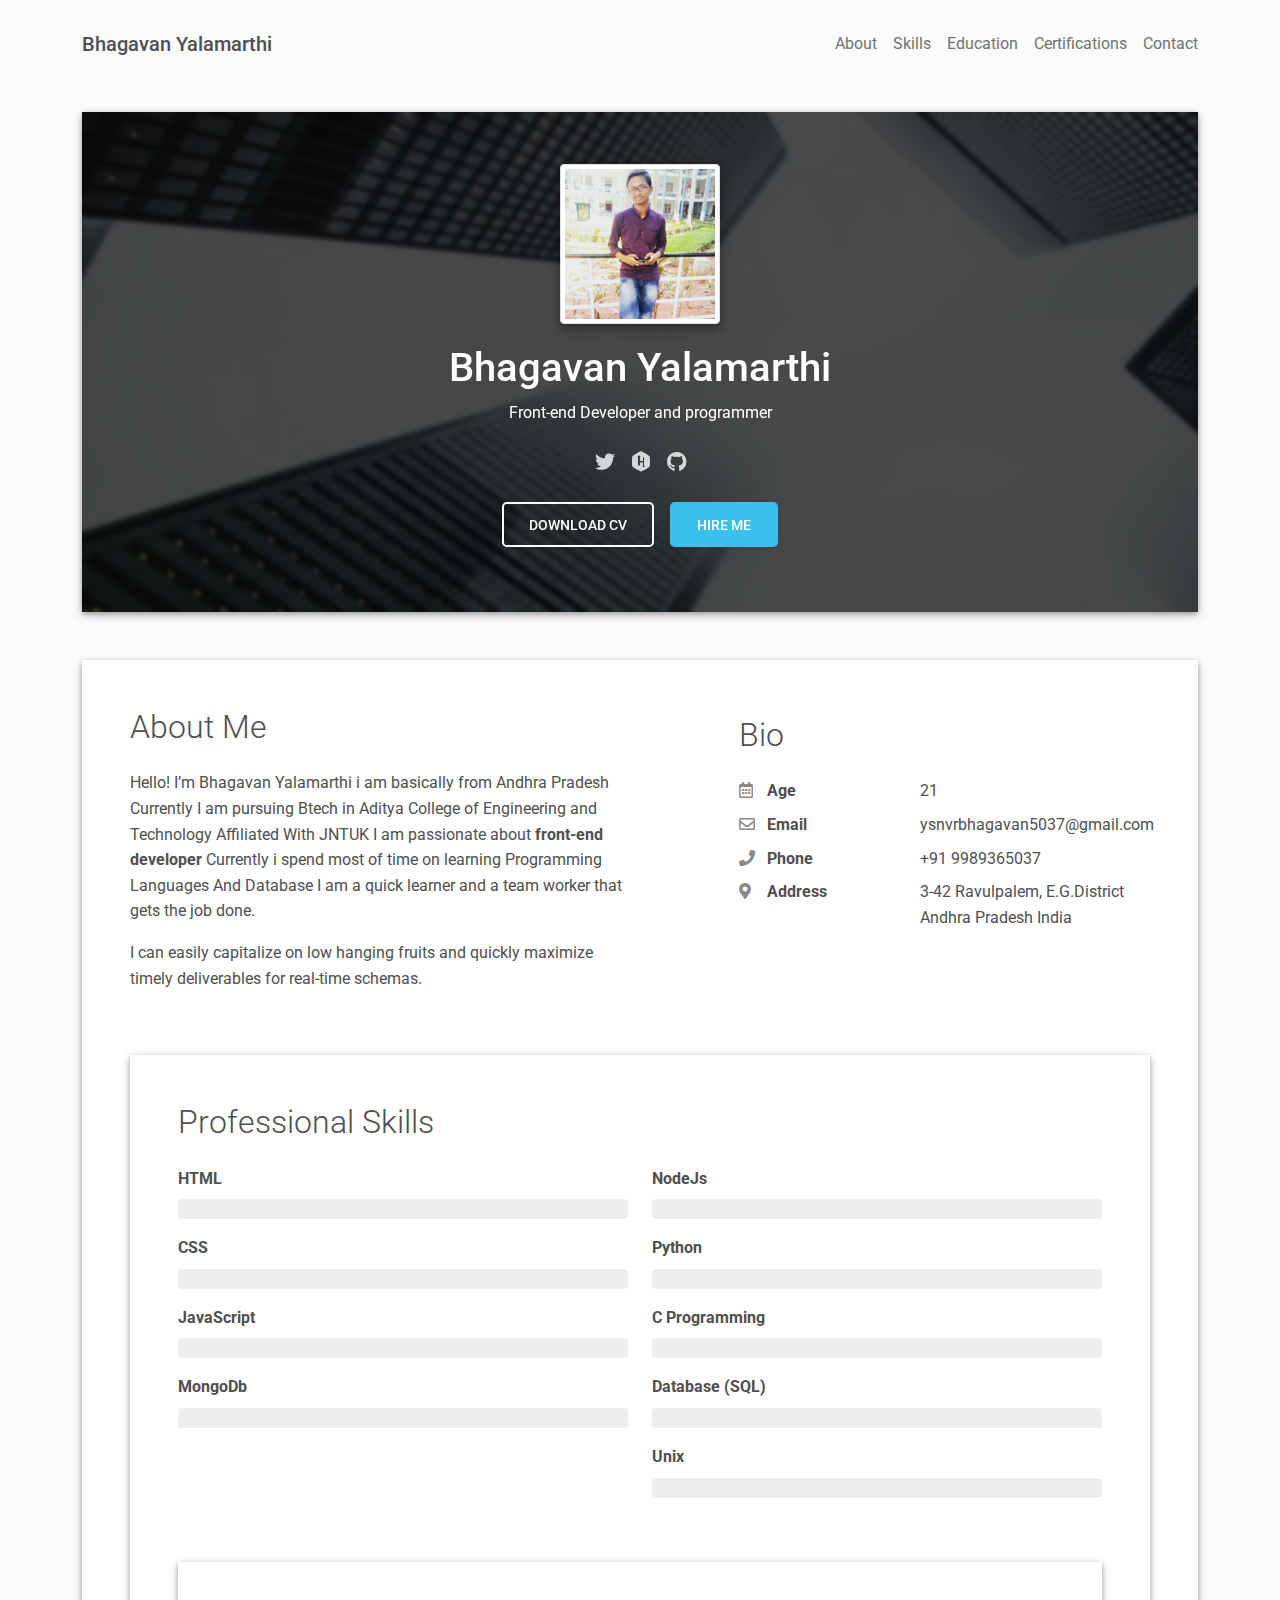
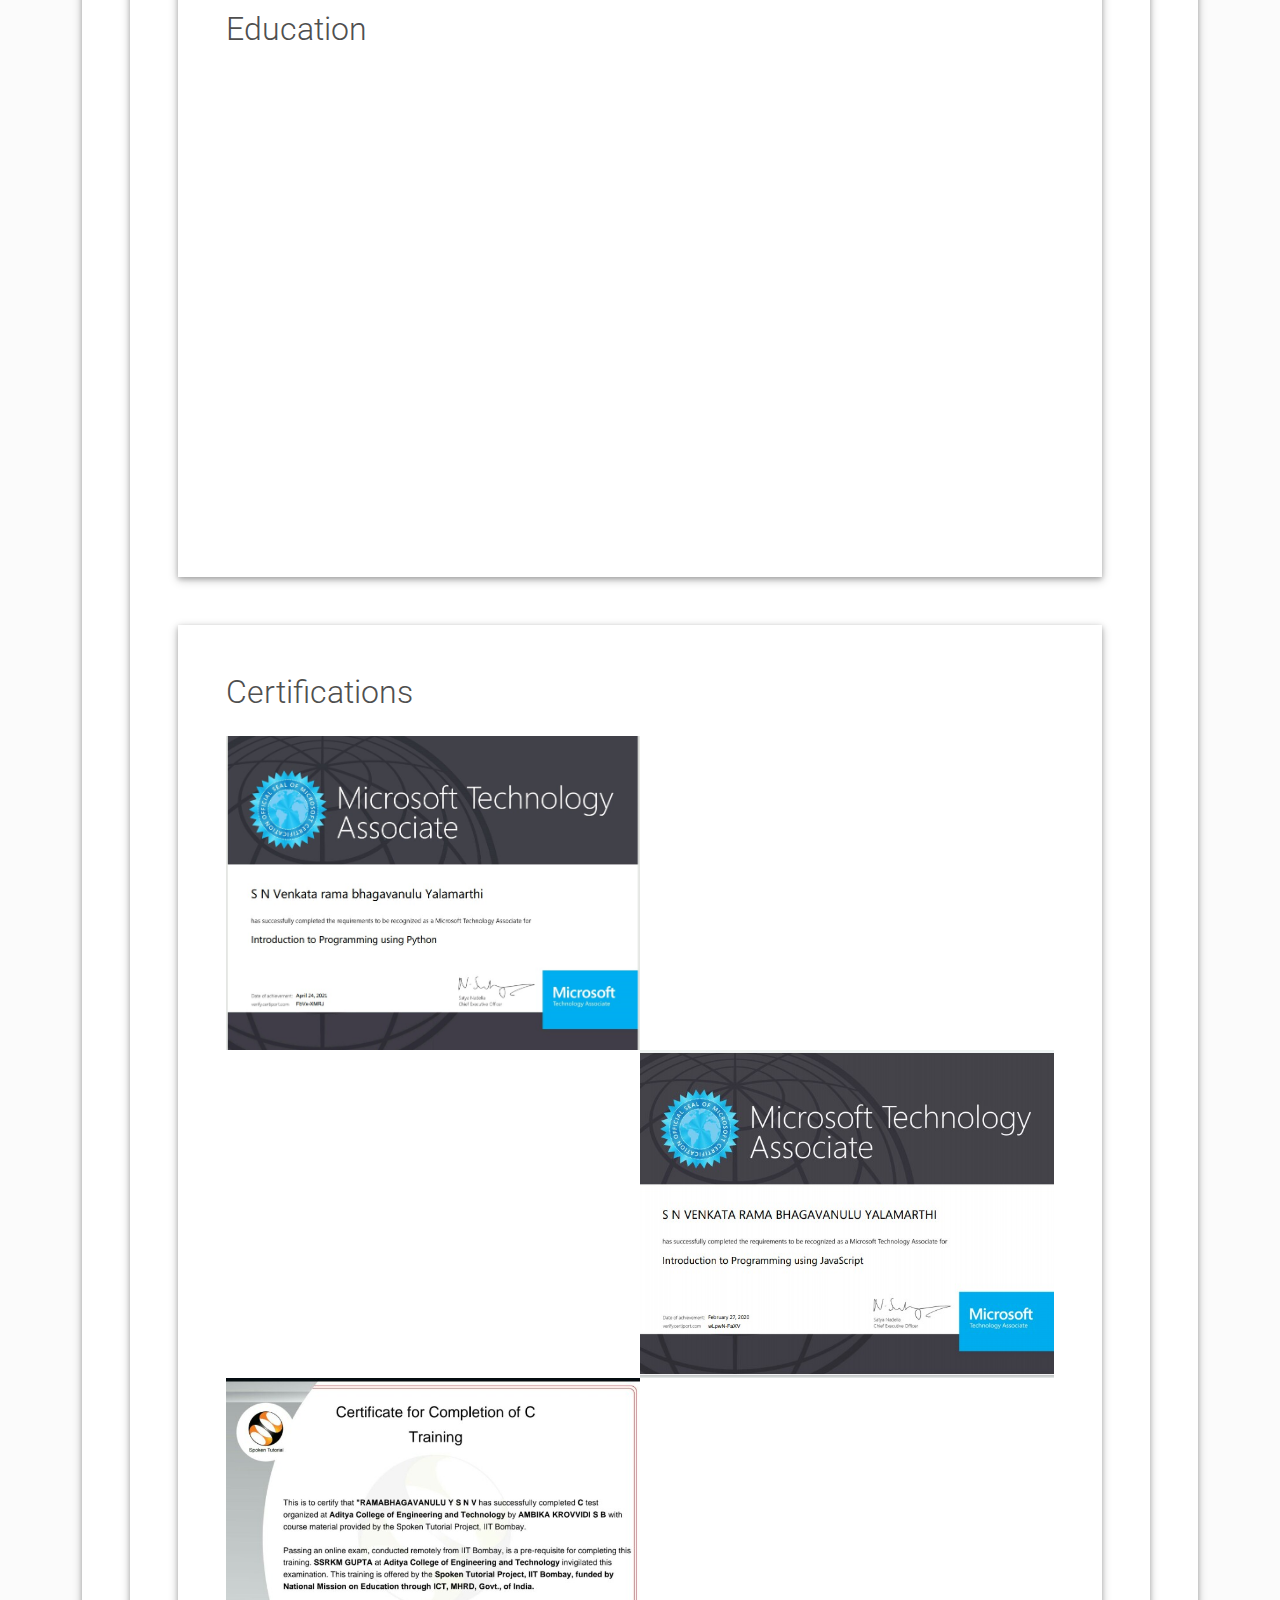
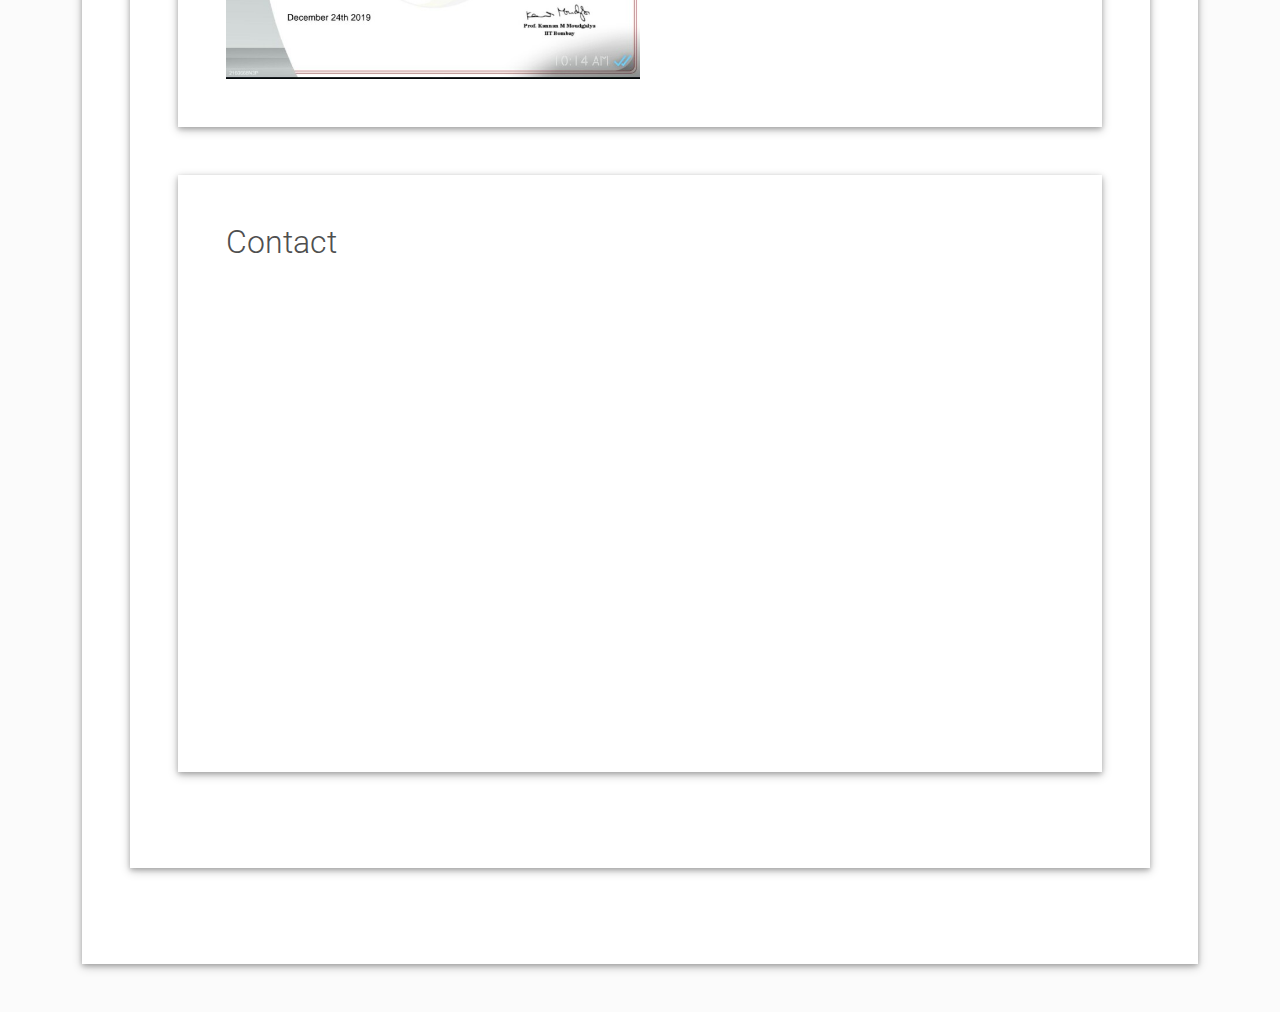
<file: 18NQ1A05B2/index.html>
<!DOCTYPE html>
<html lang="en-US">
  <head>
    <meta charset="UTF-8">
    <meta http-equiv="X-UA-Compatible" content="IE=edge">
    <meta name="viewport" content="width=device-width, initial-scale=1">
    <title>Material Resume</title>
    <link rel="preconnect" href="https://fonts.gstatic.com" crossorigin="crossorigin"/>
    <link rel="preload" as="style" href="https://fonts.googleapis.com/css2?family=Poppins:wght@600&amp;family=Roboto:wght@300;400;500;700&amp;display=swap"/>
    <link rel="stylesheet" href="https://fonts.googleapis.com/css2?family=Poppins:wght@600&amp;family=Roboto:wght@300;400;500;700&amp;display=swap" media="print" onload="this.media='all'"/>
    <noscript>
      <link rel="stylesheet" href="https://fonts.googleapis.com/css2?family=Poppins:wght@600&amp;family=Roboto:wght@300;400;500;700&amp;display=swap"/>
    </noscript>
    <link href="css/font-awesome/css/all.min.css?ver=1.2.1" rel="stylesheet">
    <link href="css/mdb.min.css?ver=1.2.1" rel="stylesheet">
    <link href="css/aos.css?ver=1.2.1" rel="stylesheet">
    <link href="css/main.css?ver=1.2.1" rel="stylesheet">
    <noscript>
      <style type="text/css">
        [data-aos] {
            opacity: 1 !important;
            transform: translate(0) scale(1) !important;
        }
      </style>
    </noscript>
  </head>
  <body class="bg-light" id="top">
    <header class="d-print-none">
      <div class="container text-center text-lg-left">
        <div class="pt-4 clearfix">
          <h1 class="site-title mb-0">Bhagavan Yalamarthi</h1>
          <div class="site-nav"> 
            <nav role="navigation">
              <ul class="nav justify-content-center">
                <li class="nav-item"><a class="nav-link" href="#about" title="About"><span class="menu-title">About</span></a>
                </li>
                <li class="nav-item"><a class="nav-link" href="#skills" title="Skills"><span class="menu-title">Skills</span></a>
               
                <li class="nav-item"><a class="nav-link" href="#education" title="Education"><span class="menu-title">Education</span></a>
                </li>
                <li class="nav-item"><a class="nav-link" href="#portfolio" title="Portfolio"><span class="menu-title">Certifications</span></a>
                   
                </li>
                
                <li class="nav-item"><a class="nav-link" href="#contact" title="Contact"><span class="menu-title">Contact</span></a>
                </li>
              </ul>
            </nav>
          </div>
        </div>
      </div>
    </header>
    <div class="page-content">
      <div class="container">
<div class="resume-container">
  <div class="shadow-1-strong bg-white my-5" id="intro">
    <div class="bg-info text-white">
      <div class="cover bg-image"><img src="images/header-background.jpg"/>
        <div class="mask" style="background-color: rgba(0, 0, 0, 0.7);backdrop-filter: blur(2px);">
          <div class="text-center p-5">
            <div class="avatar p-1"><img class="img-thumbnail shadow-2-strong" src="images/profile-1.jpg" width="160" height="160"/></div>
            <div class="header-bio mt-3">
              <div data-aos="zoom-in" data-aos-delay="0">
                <h2 class="h1">Bhagavan Yalamarthi</h2>
                <p>Front-end Developer and programmer</p>
              </div>
              <div class="header-social mb-3 d-print-none" data-aos="zoom-in" data-aos-delay="200">
                <nav role="navigation">
                  <ul class="nav justify-content-center">
                    <li class="nav-item"><a class="nav-link" href="https://twitter.com/Bhagavanyalama1" title="Twitter"><i class="fab fa-twitter"></i><span class="menu-title sr-only">Twitter</span></a>
                    </li>
                    <li class="nav-item"><a class="nav-link" href="https://www.hackerrank.com/ysnvrbhagavan501" title="Hacker rank"><i class="fab fa-hackerrank"></i><span class="menu-title sr-only">Hacker rank</span></a>
                    </li>
                    
                    </li>
                    <li class="nav-item"><a class="nav-link" href="https://github.com/bhagavanyalamarthi" title="Github"><i class="fab fa-github"></i><span class="menu-title sr-only">Github</span></a>
                    </li>
                  </ul>
                </nav>
              </div>
              <div class="d-print-none"><a class="btn btn-outline-light btn-lg shadow-sm mt-1 me-3" href="material-resume.pdf" data-aos="fade-right" data-aos-delay="700">Download CV</a><a class="btn btn-info btn-lg shadow-sm mt-1" href="#contact" data-aos="fade-left" data-aos-delay="700">Hire Me</a></div>
            </div>
          </div>
        </div>
      </div>
    </div>
  </div>
  <div class="shadow-1-strong bg-white my-5 p-5" id="about">
    <div class="about-section">
      <div class="row">
        <div class="col-md-6">
          <h2 class="h2 fw-light mb-4">About Me</h2>
          <p>Hello! I’m Bhagavan Yalamarthi i am basically from Andhra Pradesh Currently I am pursuing Btech in Aditya College of Engineering and Technology Affiliated  With JNTUK I am passionate about <strong>front-end developer</strong> Currently i spend most of time on learning Programming Languages And  Database I am a quick learner and a team worker that gets the job done.</p>
          <p>I can easily capitalize on low hanging fruits and quickly maximize timely deliverables for real-time schemas.</p>
        </div>
        <div class="col-md-5 offset-lg-1">
          <div class="row mt-2">
            <h2 class="h2 fw-light mb-4">Bio</h2>
            <div class="col-sm-5">
              <div class="pb-2 fw-bolder"><i class="far fa-calendar-alt pe-2 text-muted" style="width:24px;opacity:0.85;"></i> Age</div>
            </div>
            <div class="col-sm-7">
              <div class="pb-2">21</div>
            </div>
            <div class="col-sm-5">
              <div class="pb-2 fw-bolder"><i class="far fa-envelope pe-2 text-muted" style="width:24px;opacity:0.85;"></i> Email</div>
            </div>
            <div class="col-sm-7">
              <div class="pb-2">ysnvrbhagavan5037@gmail.com</div>
            </div>
            
            <div class="col-sm-5">
              <div class="pb-2 fw-bolder"><i class="fas fa-phone pe-2 text-muted" style="width:24px;opacity:0.85;"></i> Phone</div>
            </div>
            <div class="col-sm-7">
              <div class="pb-2">+91 9989365037</div>
            </div>
            <div class="col-sm-5">
              <div class="pb-2 fw-bolder"><i class="fas fa-map-marker-alt pe-2 text-muted" style="width:24px;opacity:0.85;"></i> Address</div>
            </div>
            <div class="col-sm-7">
              <div class="pb-2">3-42
                Ravulpalem, E.G.District
                Andhra Pradesh India 
            </div>
          </div>
        </div>
      </div>
    </div>
  </div>
  <div class="shadow-1-strong bg-white my-5 p-5" id="skills">
    <div class="skills-section">
      <h2 class="h2 fw-light mb-4">Professional Skills</h2>
      <div class="row">
        <div class="col-md-6">
          <div class="mb-3"><span class="fw-bolder">HTML</span>
            <div class="progress my-2 rounded" style="height: 20px">
              <div class="progress-bar bg-info" role="progressbar" data-aos="zoom-in-right" data-aos-delay="100" data-aos-anchor=".skills-section" style="width: 95%;" aria-valuenow="95" aria-valuemin="0" aria-valuemax="100">Intermediate</div>
            </div>
          </div>
          <div class="mb-3"><span class="fw-bolder">CSS</span>
            <div class="progress my-2 rounded" style="height: 20px">
              <div class="progress-bar bg-info" role="progressbar" data-aos="zoom-in-right" data-aos-delay="200" data-aos-anchor=".skills-section" style="width: 85%" aria-valuenow="85" aria-valuemin="0" aria-valuemax="100">Intermediate</div>
            </div>
          </div>
          <div class="mb-3"><span class="fw-bolder">JavaScript</span>
            <div class="progress my-2 rounded" style="height: 20px">
              <div class="progress-bar bg-info" role="progressbar" data-aos="zoom-in-right" data-aos-delay="300" data-aos-anchor=".skills-section" style="width: 75%" aria-valuenow="75" aria-valuemin="0" aria-valuemax="100">Beginner</div>
            </div>
          </div>
          <div class="mb-3"><span class="fw-bolder">MongoDb</span>
            <div class="progress my-2 rounded" style="height: 20px">
              <div class="progress-bar bg-info" role="progressbar" data-aos="zoom-in-right" data-aos-delay="300" data-aos-anchor=".skills-section" style="width: 75%" aria-valuenow="75" aria-valuemin="0" aria-valuemax="100">Beginner</div>
            </div>
          </div>
        </div>
        <div class="col-md-6">
          <div class="mb-3"><span class="fw-bolder">NodeJs</span>
            <div class="progress my-2 rounded" style="height: 20px">
              <div class="progress-bar bg-secondary" role="progressbar" data-aos="zoom-in-right" data-aos-delay="400" data-aos-anchor=".skills-section" style="width: 95%" aria-valuenow="95" aria-valuemin="0" aria-valuemax="100">BeginnerS</div>
            </div>
          </div>
          <div class="mb-3"><span class="fw-bolder">Python</span>
            <div class="progress my-2 rounded" style="height: 20px">
              <div class="progress-bar bg-secondary" role="progressbar" data-aos="zoom-in-right" data-aos-delay="400" data-aos-anchor=".skills-section" style="width: 90%" aria-valuenow="90" aria-valuemin="0" aria-valuemax="100">Intermediate</div>
            </div>
          </div>
          <div class="mb-3"><span class="fw-bolder">C Programming</span>
            <div class="progress my-2 rounded" style="height: 20px">
              <div class="progress-bar bg-secondary" role="progressbar" data-aos="zoom-in-right" data-aos-delay="500" data-aos-anchor=".skills-section" style="width: 85%" aria-valuenow="85" aria-valuemin="0" aria-valuemax="100">Intermediate</div>
            </div>
          </div>
          <div class="mb-3"><span class="fw-bolder">Database (SQL)</span>
            <div class="progress my-2 rounded" style="height: 20px">
              <div class="progress-bar bg-secondary" role="progressbar" data-aos="zoom-in-right" data-aos-delay="600" data-aos-anchor=".skills-section" style="width: 75%" aria-valuenow="75" aria-valuemin="0" aria-valuemax="100">Beginner</div>
            </div>
          </div>
            <div class="mb-3"><span class="fw-bolder">Unix</span>
            <div class="progress my-2 rounded" style="height: 20px">
              <div class="progress-bar bg-secondary" role="progressbar" data-aos="zoom-in-right" data-aos-delay="500" data-aos-anchor=".skills-section" style="width: 85%" aria-valuenow="85" aria-valuemin="0" aria-valuemax="100">Beginner</div>
            </div>
        </div>
      </div>
    </div>
  </div>
  
  <div class="shadow-1-strong bg-white my-5 p-5" id="education">
    <div class="education-section">
      <h2 class="h2 fw-light mb-4">Education</h2>
      <div class="timeline">
        <div class="timeline-card timeline-card-success" data-aos="fade-in" data-aos-delay="0">
          <div class="timeline-head px-4 pt-3">
            <div class="h5">Aditya College Of Engineering And Technology<span class="text-muted h6">  from JNTUK University</span>          </div>
          </div>
          <div class="timeline-body px-4 pb-4">
            <div class="text-muted text-small mb-3">2018 - 2022</div>
            <div>Computer Science and Engineering</div>
            CGPA (7.30)
          </div>
        </div>
        <div class="timeline-card timeline-card-success" data-aos="fade-in" data-aos-delay="200">
          <div class="timeline-head px-4 pt-3">
            <div class="h5">Intermediate <span class="text-muted h6">from Svkp&pv Junior College</span>          </div>
          </div>
          <div class="timeline-body px-4 pb-4">
            <div class="text-muted text-small mb-3">2016 - 2018</div>
            <div>Mathmatics physics and Chemistry (MPC)</div>
            Percentage 93.5
          </div>
        </div>
        <div class="timeline-card timeline-card-success" data-aos="fade-in" data-aos-delay="400">
          <div class="timeline-head px-4 pt-3">
            <div class="h5">Higher Secondary <span class="text-muted h6">Smvrm Zph High School</span>          </div>
          </div>
          <div class="timeline-body px-4 pb-4">
            <div class="text-muted text-small mb-3">2015 - 2016</div>
            <div>CGPA 9.5</div>
          </div>
        </div>
      </div>
    </div>
  </div>
  
  <div class="shadow-1-strong bg-white my-5 p-5 d-print-none" id="portfolio">
    <div class="portfolio-section">
      <h2 class="h2 fw-light mb-4">Certifications</h2>
      <div class="row g-0">
        <div class="col-md-6"><a href="https://dribbble.com/" target="_blank"><img class="img-fluid" src="images/certificate-1.jpg" width="800" height="500"/></a></div>
        <div class="col-md-6 d-flex align-items-center" data-aos="fade-left" data-aos-delay="100">
          <div class="m-4 mt-md-2">
            <p class="text-teal text-small">Introduction to programming using  python </p>
            <h3>Certification Through MTA </h3>
          
          </div>
        </div>
      </div>
      <div class="row g-0 portfolio-reverse">
        <div class="col-md-6 d-flex align-items-center" data-aos="fade-right" data-aos-delay="100">
          <div class="m-4 mt-md-2 text-end">
          <p class="text-teal text-small">Introduction to Programming Using Javascript</p>
            <h3>Certification Through MTA </h3>
            <h3></h3>
           
          </div>
        </div>
        <div class="col-md-6"><a href="https://www.behance.net/" target="_blank"><img class="img-fluid" src="images/certificate-2.jpg" width="800" height="500"/></a></div>
      </div>
      <div class="row g-0">
        <div class="col-md-6"><a href="https://dribbble.com/" target="_blank"><img class="img-fluid" src="images/certificate-3.jpg" width="800" height="500"/></a></div>
        <div class="col-md-6 d-flex align-items-center" data-aos="fade-left" data-aos-delay="100">
          <div class="m-4 mt-md-2">
            <p class="text-teal text-small">C Programming </p>
            <h3>Through IIT Bombay  (Spoken Tutorial)</h3>
          </div>
        </div>
      </div>
    </div>
  </div>
 
 
  <div class="shadow-1-strong bg-white my-5 p-5" id="contact">
    <div class="contant-section">
      <h2 class="h2 fw-light text mb-4">Contact</h2>
      <div class="row mb-4">
        <div class="col-md-5" data-aos="fade-left" data-aos-delay="200">
          <div class="mt-1">
            <div class="h6"><i class="fas fa-phone pe-2 text-muted" style="width:24px;opacity:0.85;"></i> +91 9989365037</div>
            <div class="h6"><i class="far fa-envelope pe-2 text-muted" style="width:24px;opacity:0.85;"></i> ysnvrbhagavan@gmail.com</div>
          </div>
          <div class="mt-5 d-print-none"><form action="https://formspree.io/your@email.com"
    method="POST">
  <div class="form-outline mb-4">
    <input type="text" id="name" class="form-control" required/>
    <label class="form-label" for="name">Name</label>
  </div>
  <div class="form-outline mb-4">
    <input type="email" id="email" class="form-control" required/>
    <label class="form-label" for="email">Email address</label>
  </div>
  <div class="form-outline mb-4">
    <textarea class="form-control" style="resize: none;" id="message" rows="4" required></textarea>
    <label class="form-label" for="message">Message</label>
  </div>
  <button class="btn btn-info btn-block mb-4" type="submit">Send</button>
</form>
          </div>
        </div>
        <div class="col-md-7 d-print-none" data-aos="zoom-in" data-aos-delay="100"><iframe src=https://www.google.com/maps/embed?pb=!1m18!1m12!1m3!1d3819.8011612726373!2d81.81833061481751!3d16.78656538844125!2m3!1f0!2f0!3f0!3m2!1i1024!2i768!4f13.1!3m3!1m2!1s0x3a37bf92db0fb85d%3A0xfe30d1069a2eb2d4!2sUbalanka%20Rd%2C%20Andhra%20Pradesh!5e0!3m2!1sen!2sin!4v1621679087417!5m2!1sen!2sin width="500" height="400" style="border:0;width:100%;" allowfullscreen="" loading="lazy"></iframe></div>
      </div>
    </div>
  </div>
</div></div>
    </div>
    
    <script src="scripts/mdb.min.js?ver=1.2.1"></script>
    <script src="scripts/aos.js?ver=1.2.1"></script>
    <script src="scripts/main.js?ver=1.2.1"></script>
  </body>
</html>
</file>
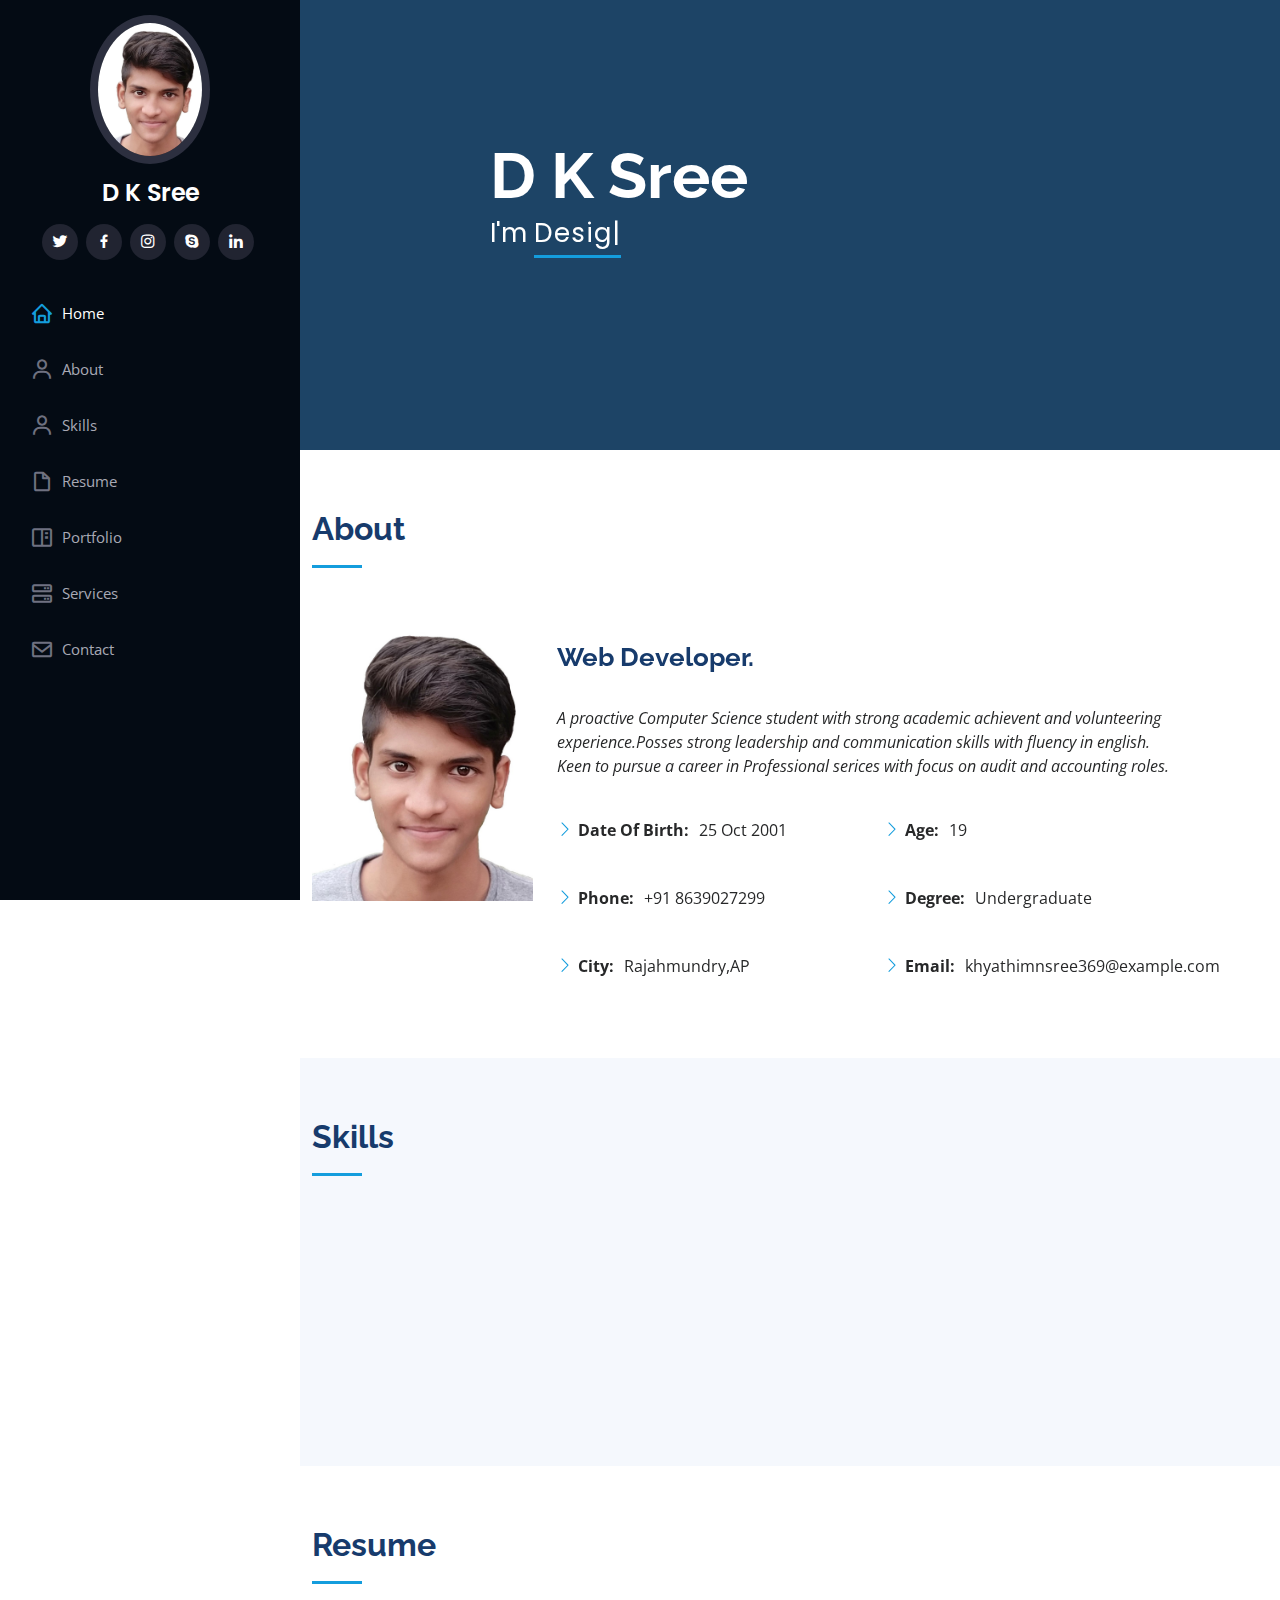
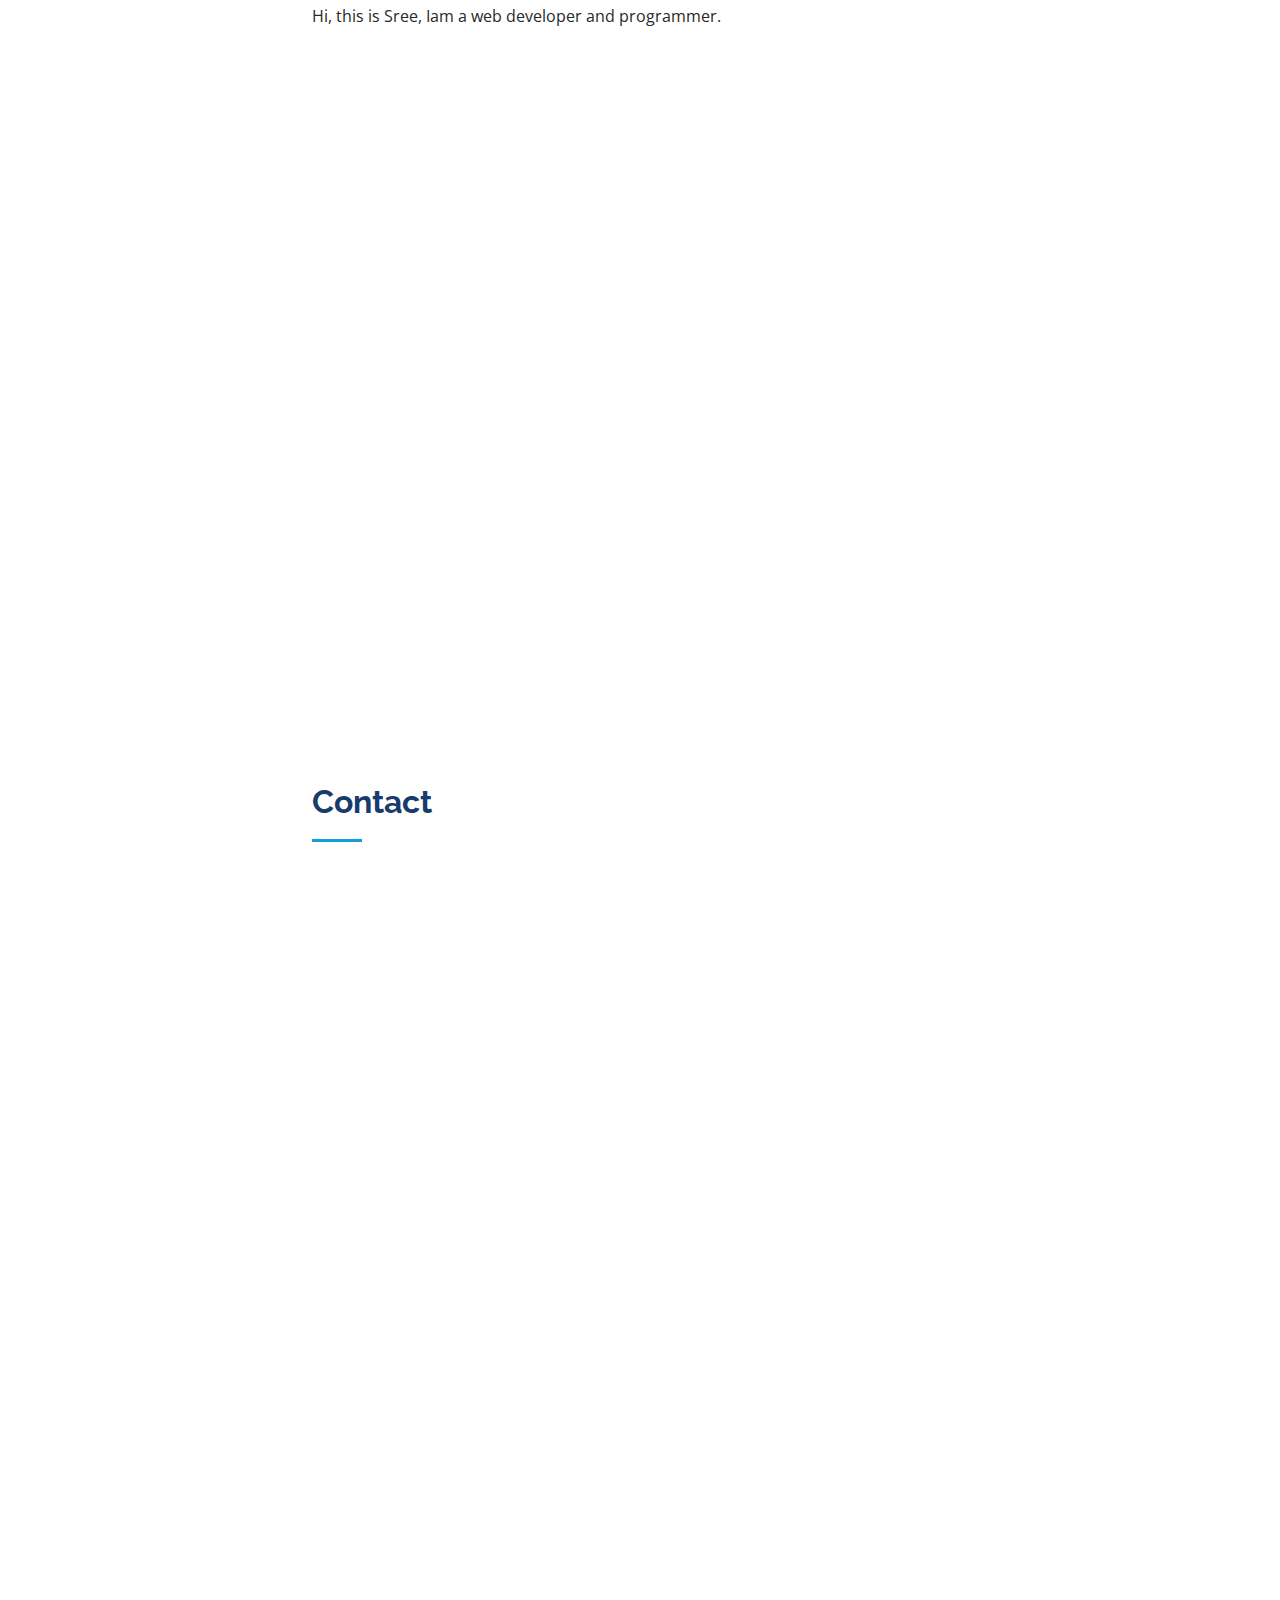
<file: 19A95A0519/index.html>
<!DOCTYPE html>
<html lang="en">

<head>
  <meta charset="utf-8">
  <meta content="width=device-width, initial-scale=1.0" name="viewport">

  <title>Resume</title>
  <meta content="" name="description">
  <meta content="" name="keywords">

  <!-- Favicons -->
  <link href="assets/img/favicon.png" rel="icon">
  <link href="assets/img/apple-touch-icon.png" rel="apple-touch-icon">

  <!-- Google Fonts -->
  <link href="https://fonts.googleapis.com/css?family=Open+Sans:300,300i,400,400i,600,600i,700,700i|Raleway:300,300i,400,400i,500,500i,600,600i,700,700i|Poppins:300,300i,400,400i,500,500i,600,600i,700,700i" rel="stylesheet">

  <!-- Vendor CSS Files -->
  <link href="assets/vendor/aos/aos.css" rel="stylesheet">
  <link href="assets/vendor/bootstrap/css/bootstrap.min.css" rel="stylesheet">
  <link href="assets/vendor/bootstrap-icons/bootstrap-icons.css" rel="stylesheet">
  <link href="assets/vendor/boxicons/css/boxicons.min.css" rel="stylesheet">
  <link href="assets/vendor/glightbox/css/glightbox.min.css" rel="stylesheet">
  <link href="assets/vendor/swiper/swiper-bundle.min.css" rel="stylesheet">

  <!-- Template Main CSS File -->
  <link href="assets/css/style.css" rel="stylesheet">

  <!-- =======================================================
  * Template Name: iPortfolio - v3.2.0
  * Template URL: https://bootstrapmade.com/iportfolio-bootstrap-portfolio-websites-template/
  * Author: BootstrapMade.com
  * License: https://bootstrapmade.com/license/
  ======================================================== -->
</head>

<body>

  <!-- ======= Mobile nav toggle button ======= -->
  <i class="bi bi-list mobile-nav-toggle d-xl-none"></i>

  <!-- ======= Header ======= -->
  <header id="header">
    <div class="d-flex flex-column">

      <div class="profile">
        <img src="assets/img/pripic.jpg" alt="" class="img-fluid rounded-circle">
        
        <h1 class="text-light"><a href="index.html">D K Sree</a></h1>
        <div class="social-links mt-3 text-center">
          <a href="#" class="twitter"><i class="bx bxl-twitter"></i></a>
          <a href="#" class="facebook"><i class="bx bxl-facebook"></i></a>
          <a href="#" class="instagram"><i class="bx bxl-instagram"></i></a>
          <a href="#https://join.skype.com/invite/Vc4ccKWDgnHZ" class="google-plus"><i class="bx bxl-skype"></i></a>
          <a href="#" class="linkedin"><i class="bx bxl-linkedin"></i></a>
        </div>
      </div>

      <nav id="navbar" class="nav-menu navbar">
        <ul>
          <li><a href="#hero" class="nav-link scrollto active"><i class="bx bx-home"></i> <span>Home</span></a></li>
          <li><a href="#about" class="nav-link scrollto"><i class="bx bx-user"></i> <span>About</span></a></li>
           <li><a href="#skills" class="nav-link scrollto"><i class="bx bx-user"></i> <span>Skills</span></a></li>
          <li><a href="#resume" class="nav-link scrollto"><i class="bx bx-file-blank"></i> <span>Resume</span></a></li>
          <li><a href="#portfolio" class="nav-link scrollto"><i class="bx bx-book-content"></i> <span>Portfolio</span></a></li>
          <li><a href="#services" class="nav-link scrollto"><i class="bx bx-server"></i> <span>Services</span></a></li>
          <li><a href="#contact" class="nav-link scrollto"><i class="bx bx-envelope"></i> <span>Contact</span></a></li>
        </ul>
      </nav><!-- .nav-menu -->
    </div>
  </header><!-- End Header -->

  <!-- ======= Hero Section ======= -->
  <section id="hero" class="d-flex flex-column justify-content-center align-items-center">
    <div class="hero-container" data-aos="fade-in">
      <h1>D K Sree</h1>
      <p>I'm <span class="typed" data-typed-items="Designer, Developer"></span></p>
    </div>
  </section><!-- End Hero -->

  <main id="main">

    <!-- ======= About Section ======= -->
    <section id="about" class="about">
      <div class="container">

        <div class="section-title">
          <h2>About</h2>
          <p></p>
        </div>

        <div class="row">
          <div class="col-lg-3" data-aos="fade-right">
            <img src="assets/img/pripic.jpg" class="img-fluid" alt="">
          </div>
          <div class="col-lg-8 pt-4 pt-lg-0 content" data-aos="fade-left">
            <br>
            <h3>Web Developer.</h3>
            <br>
            <p class="fst-italic">
              A proactive Computer Science student with strong academic achievent and volunteering experience.Posses strong leadership and communication skills with fluency in english. Keen to pursue a career in Professional serices with focus on audit and accounting roles.
            </p>
            <div class="row">
              <div class="col-lg-6">
                <ul>
                  <br>
                  <li><i class="bi bi-chevron-right"></i> <strong>Date Of Birth:</strong> <span>25 Oct 2001</span></li>
                  <br>
                  <li><i class="bi bi-chevron-right"></i> <strong>Phone:</strong> <span>+91 8639027299</span></li>
                  <br>
                  <li><i class="bi bi-chevron-right"></i> <strong>City:</strong> <span>Rajahmundry,AP</span></li>
                </ul>
              </div>
              <div class="col-lg-6">
                <ul>
                  <br>
                  <li><i class="bi bi-chevron-right"></i> <strong>Age:</strong> <span>19</span></li>
                  <br>
                  <li><i class="bi bi-chevron-right"></i> <strong>Degree:</strong> <span>Undergraduate</span></li>
                  <br>

                  <li><i class="bi bi-chevron-right"></i> <strong>Email:</strong> <span>khyathimnsree369@example.com</span></li>
                  
                </ul>
              </div>
            </div>
            <p>
            </p>
          </div>
        </div>

      </div>
    </section><!-- End About Section -->

    <!-- ======= Facts Section ======= -->
    
    <!-- ======= Skills Section ======= -->
    <section id="skills" class="skills section-bg">
      <div class="container">

        <div class="section-title">
          <h2>Skills</h2>
          
        </div>

        <div class="row skills-content">

          <div class="col-lg-6" data-aos="fade-up">

            <div class="progress">
              <span class="skill">HTML <i class="val">100%</i></span>
              <div class="progress-bar-wrap">
                <div class="progress-bar" role="progressbar" aria-valuenow="100" aria-valuemin="0" aria-valuemax="100"></div>
              </div>
            </div>

            <div class="progress">
              <span class="skill">CSS <i class="val">90%</i></span>
              <div class="progress-bar-wrap">
                <div class="progress-bar" role="progressbar" aria-valuenow="90" aria-valuemin="0" aria-valuemax="100"></div>
              </div>
            </div>

           

          </div>


          <div class="col-lg-6" data-aos="fade-up" data-aos-delay="100">

            <div class="progress">
              <span class="skill">Python <i class="val">85%</i></span>
              <div class="progress-bar-wrap">
                <div class="progress-bar" role="progressbar" aria-valuenow="85" aria-valuemin="0" aria-valuemax="100"></div>
              </div>
            </div>

            <div class="progress">
              <span class="skill">Java <i class="val">75%</i></span>
              <div class="progress-bar-wrap">
                <div class="progress-bar" role="progressbar" aria-valuenow="75" aria-valuemin="0" aria-valuemax="100"></div>
              </div>
            </div>

          

          </div>
          <div class="col-lg-12" data-aos="fade-up">
             <div class="progress" style="margin-left: 100px; margin-right: 100px">
              <span class="skill">JavaScript <i class="val">75%</i></span>
              <div class="progress-bar-wrap">
                <div class="progress-bar" role="progressbar" aria-valuenow="75" aria-valuemin="0" aria-valuemax="100"></div>
              </div>
            </div>
            
          </div>

        </div>

      </div>
    </section><!-- End Skills Section -->

    <!-- ======= Resume Section ======= -->
    <section id="resume" class="resume">
      <div class="container">

        <div class="section-title">
          <h2>Resume</h2>
          <p>Hi, this is Sree, Iam a web developer and programmer.</p>
        </div>

        <div class="row" style="">
          <div class="col-lg-12" data-aos="fade-up">
            <h3 class="resume-title">Sumary</h3>
            <div class="resume-item pb-0">
              <h4>D K Sree</h4>
              <p><em>Innovative and deadline-driven Graphic Designer, designing and developing user-centered digital/print marketing material from initial concept to final, polished deliverable.</em></p>
              <ul>
                <li>Rajahmundry,Andhra Pradesh</li>
                <li>+91 8639027299</li>
                <li>khyathimnsree369@gmail.com.com</li>
              </ul>
            </div>

            <h3 class="resume-title">Education</h3>
            <div class="resume-item">
              <h4>Computer Egineering Diploma</h4>
              <h5>2016 - 2019</h5>
              <p><em>Godavari Institute Of Engineering and Technology</em></p>
              <p>Studied Computer Engineering in GIET college and graduated with COmputer Engineering degree in the year 2019 </p>
            </div>
            <div class="resume-item">
              <h4>Bachelor of Technology in Computer Science</h4>
              <h5>2019 - 2022</h5>
              <p><em>Aditya Engineering College, Surampalem, Andhra Pradesh</em></p>
              <p></p>
            </div>
          </div>
          
        </div>

      </div>
    </section><!-- End Resume Section -->

    

   
    <!-- ======= Contact Section ======= -->
    <section id="contact" class="contact">
      <div class="container">

        <div class="section-title">
          <h2>Contact</h2>
          <p></p>
        </div>

        <div class="row" data-aos="fade-in">

          <div class="col-lg-5 d-flex align-items-stretch">
            <div class="info">
              <div class="address">
                <i class="bi bi-geo-alt"></i>
                <h4>Location:</h4>
                <p>Rajahmundry, Andhra Pradesh 533103</p>
              </div>

              <div class="email">
                <i class="bi bi-envelope"></i>
                <h4>Email:</h4>
                <p>khyathimnsree369@gmail.com</p>
              </div>

              <div class="phone">
                <i class="bi bi-phone"></i>
                <h4>Call:</h4>
                <p>+91 8639027299</p>
              </div>

              <iframe src="https://www.google.com/maps/embed?pb=!1m18!1m12!1m3!1d119877.86233348536!2d81.73631750895122!3d16.987286738314378!2m3!1f0!2f0!3f0!3m2!1i1024!2i768!4f13.1!3m3!1m2!1s0x3a37a3f2440c9fff%3A0x86b24503e305ca21!2sRajahmundry%2C%20Andhra%20Pradesh!5e1!3m2!1sen!2sin!4v1621753653838!5m2!1sen!2sin" frameborder="0" style="border:0; width: 100%; height: 290px;border-radius: 3px" allowfullscreen></iframe>
            </div>

          </div>

          <div class="col-lg-7 mt-5 mt-lg-0 d-flex align-items-stretch">
            <form action="forms/contact.php" method="post" role="form" class="php-email-form">
              <div class="row">
                <div class="form-group col-md-6">
                  <label for="name">Your Name</label>
                  <input type="text" name="name" class="form-control" id="name" required>
                </div>
                <div class="form-group col-md-6">
                  <label for="name">Your Email</label>
                  <input type="email" class="form-control" name="email" id="email" required>
                </div>
              </div>
              <div class="form-group">
                <label for="name">Subject</label>
                <input type="text" class="form-control" name="subject" id="subject" required>
              </div>
              <div class="form-group">
                <label for="name">Message</label>
                <textarea class="form-control" name="message" rows="10" required></textarea>
              </div>
              <div class="my-3">
                <div class="loading">Loading</div>
                <div class="error-message"></div>
                <div class="sent-message">Your message has been sent. Thank you!</div>
              </div>
              <div class="text-center"><button type="submit">Send Message</button></div>
            </form>
          </div>

        </div>

      </div>
    </section><!-- End Contact Section -->

  </main><!-- End #main -->

  <!-- ======= Footer ======= -->
  <footer id="footer">
    <div class="container">
      <div class="copyright">
       
      </div>
      <div class="credits">
        <!-- All the links in the footer should remain intact. -->
        <!-- You can delete the links only if you purchased the pro version. -->
        <!-- Licensing information: https://bootstrapmade.com/license/ -->
        <!-- Purchase the pro version with working PHP/AJAX contact form: https://bootstrapmade.com/iportfolio-bootstrap-portfolio-websites-template/ -->
        
      </div>
    </div>
  </footer><!-- End  Footer -->

  <a href="#" class="back-to-top d-flex align-items-center justify-content-center"><i class="bi bi-arrow-up-short"></i></a>

  <!-- Vendor JS Files -->
  <script src="assets/vendor/aos/aos.js"></script>
  <script src="assets/vendor/bootstrap/js/bootstrap.bundle.min.js"></script>
  <script src="assets/vendor/glightbox/js/glightbox.min.js"></script>
  <script src="assets/vendor/isotope-layout/isotope.pkgd.min.js"></script>
  <script src="assets/vendor/php-email-form/validate.js"></script>
  <script src="assets/vendor/purecounter/purecounter.js"></script>
  <script src="assets/vendor/swiper/swiper-bundle.min.js"></script>
  <script src="assets/vendor/typed.js/typed.min.js"></script>
  <script src="assets/vendor/waypoints/noframework.waypoints.js"></script>

  <!-- Template Main JS File -->
  <script src="assets/js/main.js"></script>

</body>

</html>
</file>
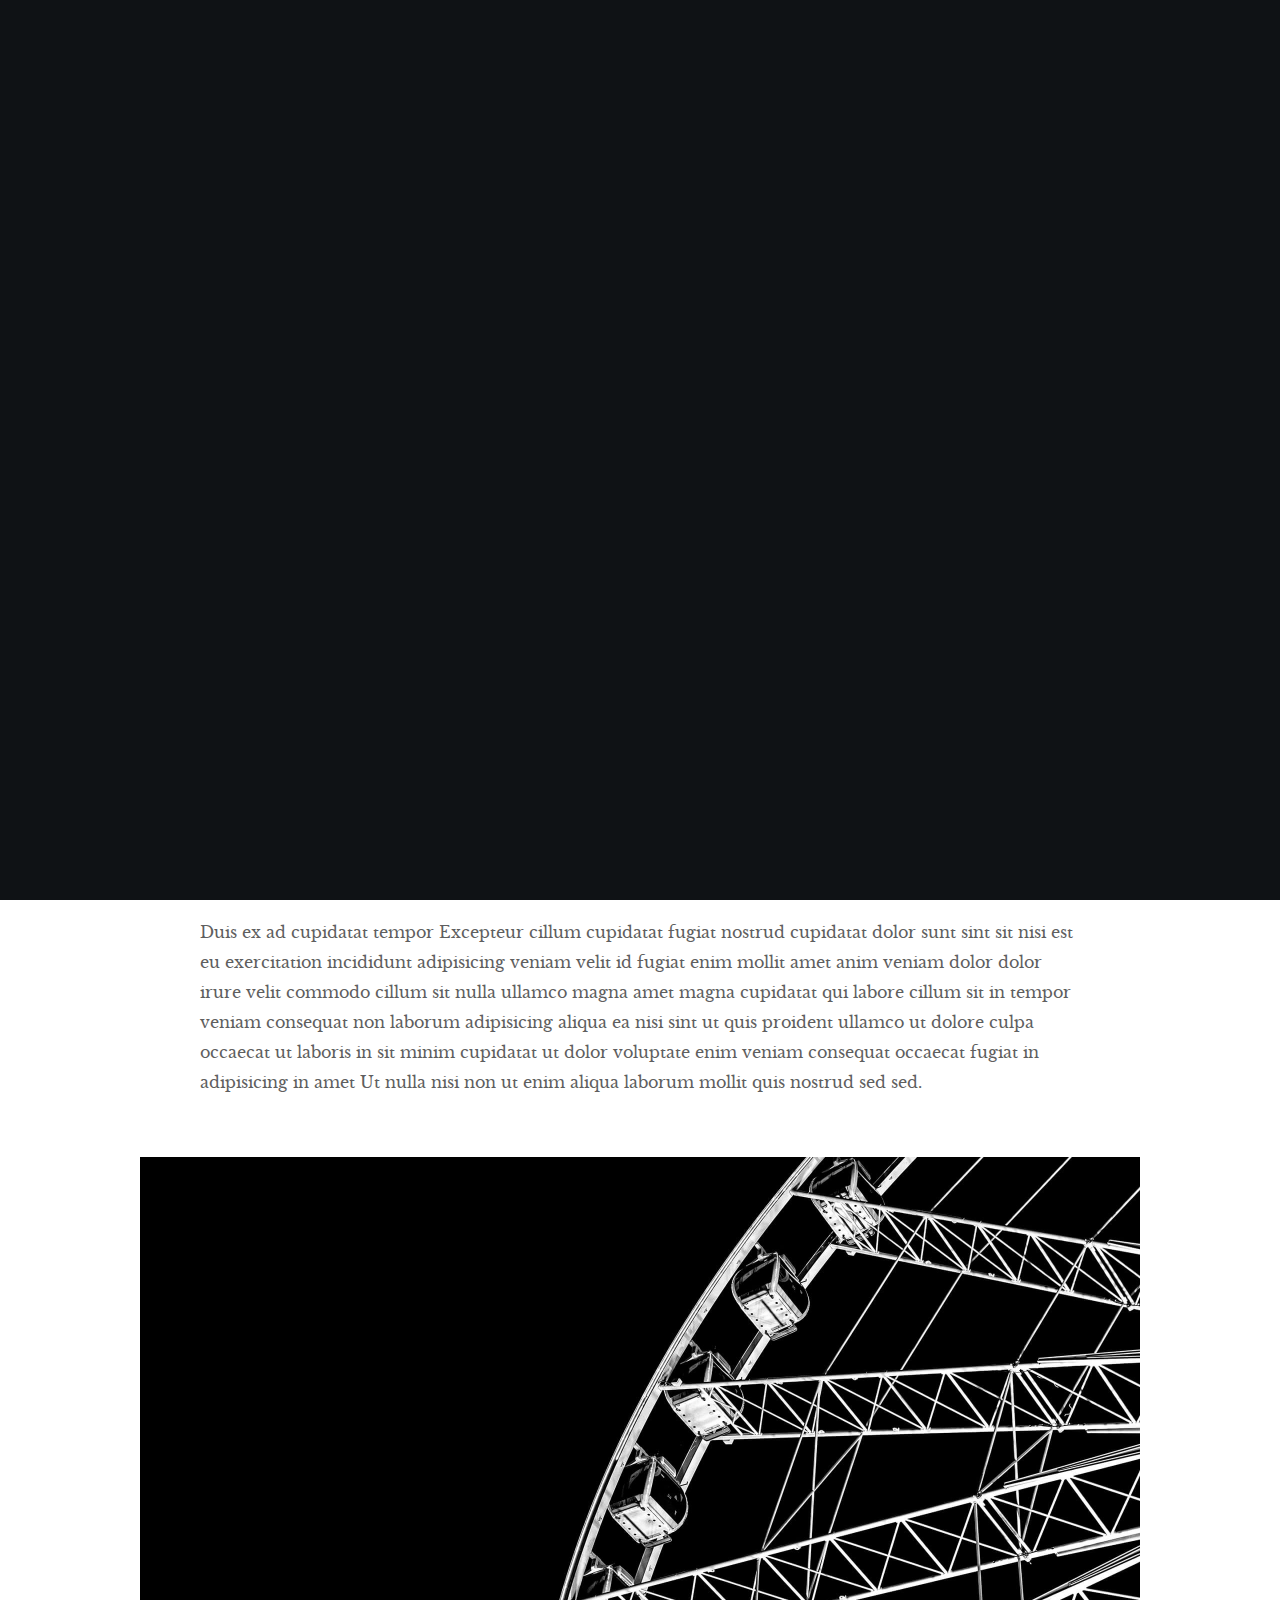
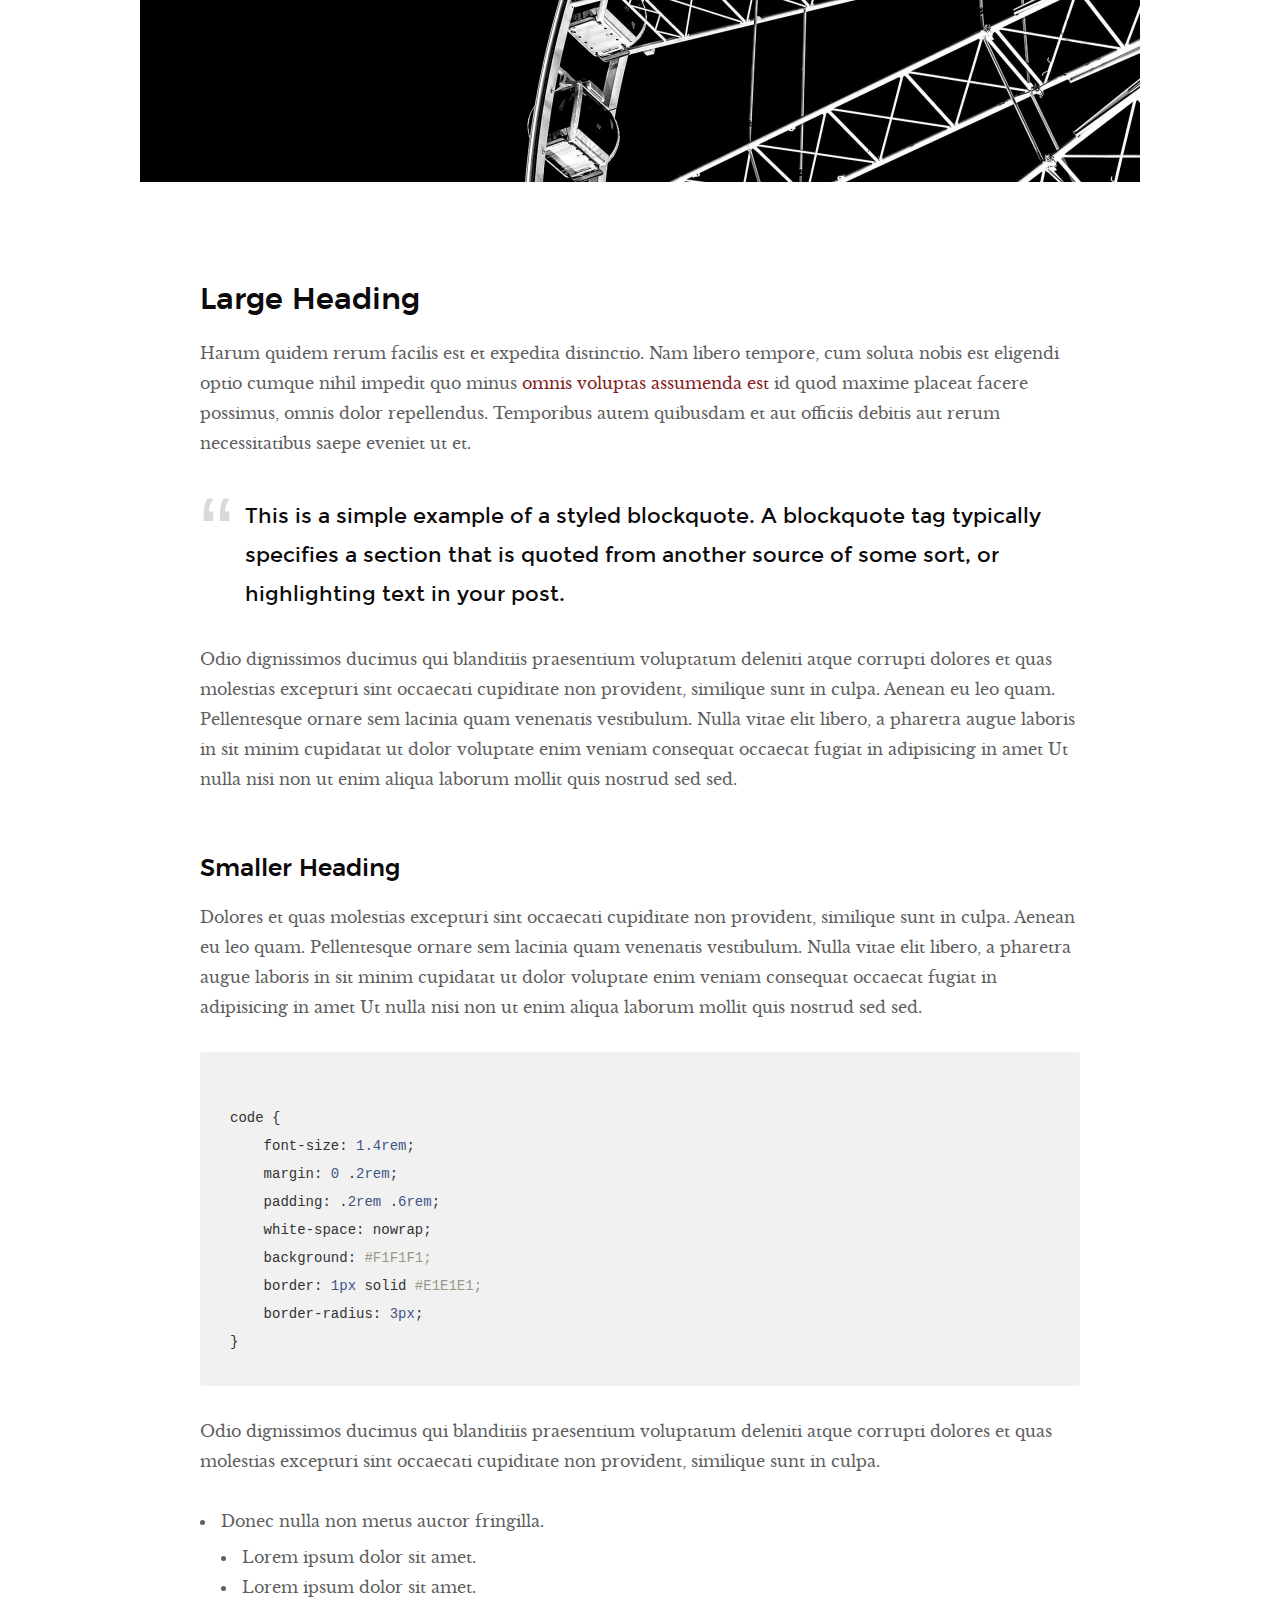
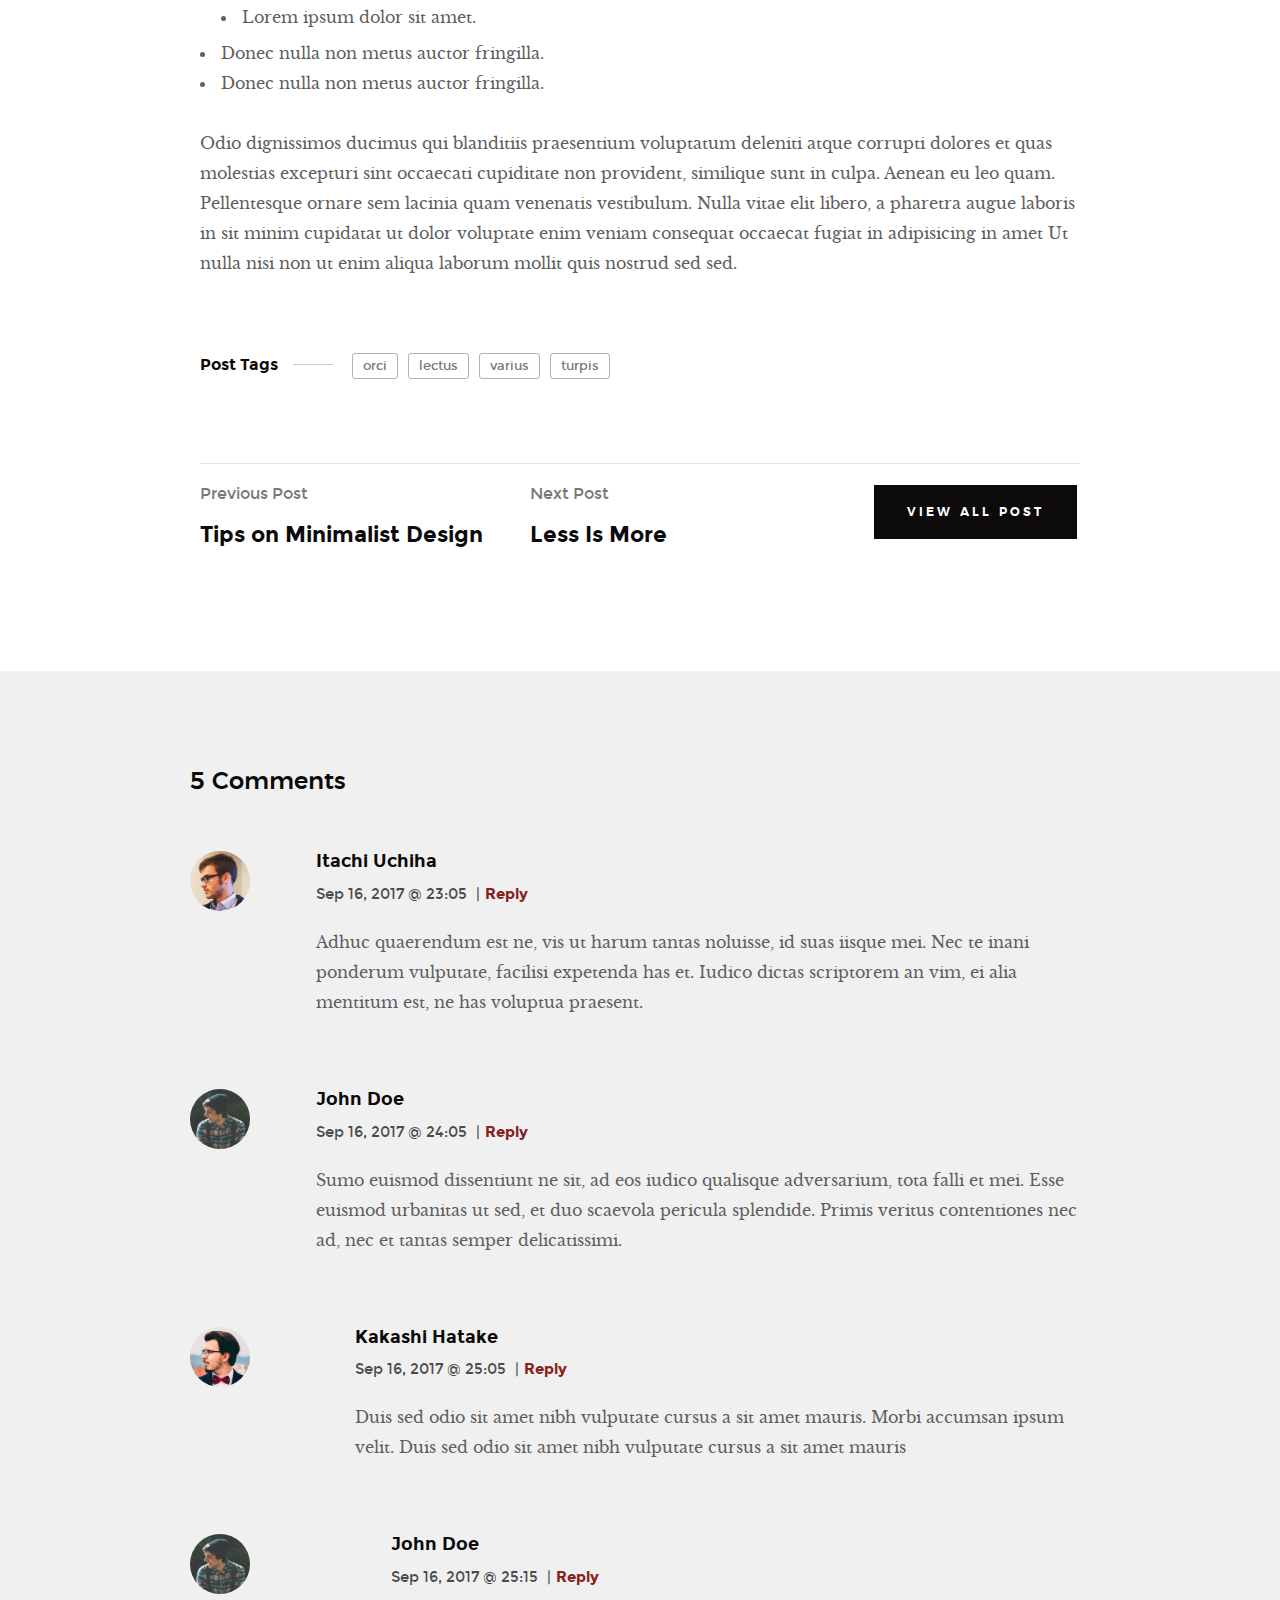
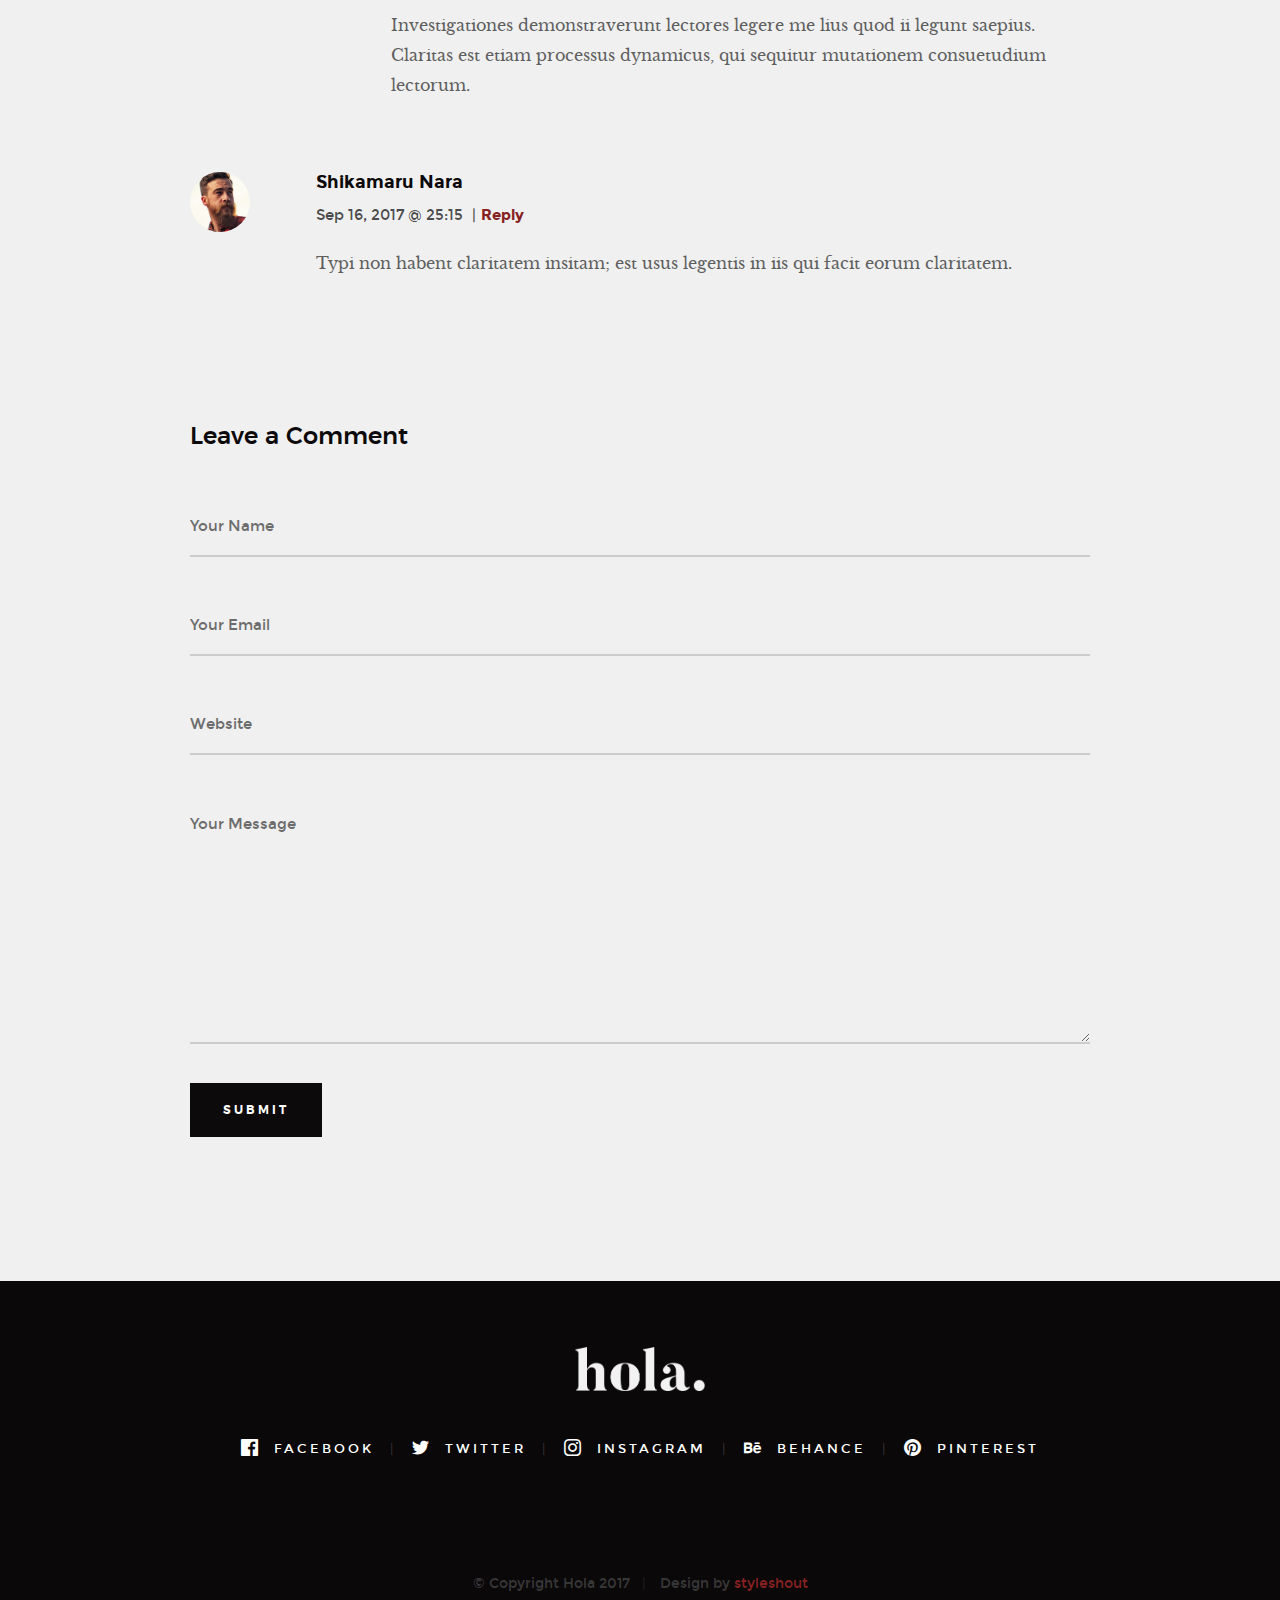
<file: 18A91A05H2/blog-single.html>
<!DOCTYPE html>
<!--[if lt IE 9 ]><html class="no-js oldie" lang="en"> <![endif]-->
<!--[if IE 9 ]><html class="no-js oldie ie9" lang="en"> <![endif]-->
<!--[if (gte IE 9)|!(IE)]><!-->
<html class="no-js" lang="en">
<!--<![endif]-->

<head>

    <!--- basic page needs
    ================================================== -->
    <meta charset="utf-8">
    <title>Blog Single - Hola</title>
    <meta name="description" content="">
    <meta name="author" content="">

    <!-- mobile specific metas
    ================================================== -->
    <meta name="viewport" content="width=device-width, initial-scale=1">

    <!-- CSS
    ================================================== -->
    <link rel="stylesheet" href="css/base.css">
    <link rel="stylesheet" href="css/vendor.css">
    <link rel="stylesheet" href="css/main.css">

    <!-- script
    ================================================== -->
    <script src="js/modernizr.js"></script>
    <script src="js/pace.min.js"></script>

    <!-- favicons
    ================================================== -->
    <link rel="shortcut icon" href="favicon.ico" type="image/x-icon">
    <link rel="icon" href="favicon.ico" type="image/x-icon">

</head>


<body id="top">

    <!-- header
    ================================================== -->
    <header class="s-header">
            
        <div class="header-logo">
            <a class="site-logo" href="index.html"><img src="images/logo.png" alt="Homepage"></a>
        </div>

        <nav class="header-nav-wrap">
            <ul class="header-nav">
                <li><a href="index.html#home" title="home">Home</a></li>
                <li><a href="index.html#about" title="about">About</a></li>
                <li><a href="index.html#works" title="works">Works</a></li>
                <li class="current"><a href="blog.html" title="blog">Blog</a></li>
                <li><a href="index.html#contact" title="contact">Contact</a></li>	
            </ul>
        </nav>

        <a class="header-menu-toggle" href="#0"><span>Menu</span></a>

    </header> <!-- end s-header -->


    <article class="blog-single">

        <!-- page header/blog hero
        ================================================== -->
        <div class="page-header page-header--single page-hero" style="background-image:url(images/blog/blog-bg-02.jpg)">
        
            <div class="row page-header__content narrow">
                <article class="col-full">
                    <div class="page-header__info">
                        <div class="page-header__cat">
                            <a href="#0">Branding</a><a href="#0">Design</a>
                        </div>
                    </div>
                    <h1 class="page-header__title">
                        <a href="#0" title="">
                            Using Patterns in your Branding.
                        </a>
                    </h1>
                    <ul class="page-header__meta">
                        <li class="date">September 16, 2017</li>
                        <li class="author">
                            By
                            <span>Jonathan Doe</span>
                        </li>
                    </ul>
                    
                </article>
            </div>
    
        </div> <!-- end page-header -->

        <div class="row blog-content">
            <div class="col-full blog-content__main">

                <p class="lead">Duis ex ad cupidatat tempor Excepteur cillum cupidatat fugiat nostrud cupidatat dolor sunt sint sit nisi est eu exercitation incididunt adipisicing veniam velit id fugiat enim mollit amet anim veniam dolor dolor irure velit commodo cillum sit nulla ullamco magna amet magna cupidatat qui labore cillum sit in tempor veniam consequat non laborum adipisicing aliqua ea nisi sint.</p>
                
                <p>Duis ex ad cupidatat tempor Excepteur cillum cupidatat fugiat nostrud cupidatat dolor sunt sint sit nisi est eu exercitation incididunt adipisicing veniam velit id fugiat enim mollit amet anim veniam dolor dolor irure velit commodo cillum sit nulla ullamco magna amet magna cupidatat qui labore cillum sit in tempor veniam consequat non laborum adipisicing aliqua ea nisi sint ut quis proident ullamco ut dolore culpa occaecat ut laboris in sit minim cupidatat ut dolor voluptate enim veniam consequat occaecat fugiat in adipisicing in amet Ut nulla nisi non ut enim aliqua laborum mollit quis nostrud sed sed.
                </p>

                <p>
                <img src="images/wheel-1000.jpg" 
                     srcset="images/wheel-2000.jpg 2000w, 
                        images/wheel-1000.jpg 1000w, 
                        images/wheel-500.jpg 500w" 
                     sizes="(max-width: 2000px) 100vw, 2000px" alt="">
                </p>

                <h2>Large Heading</h2>

                <p>Harum quidem rerum facilis est et expedita distinctio. Nam libero tempore, cum soluta nobis est eligendi optio cumque nihil impedit quo minus <a href="http://#">omnis voluptas assumenda est</a> id quod maxime placeat facere possimus, omnis dolor repellendus. Temporibus autem quibusdam et aut officiis debitis aut rerum necessitatibus saepe eveniet ut et.</p>

                <blockquote><p>This is a simple example of a styled blockquote. A blockquote tag typically specifies a section that is quoted from another source of some sort, or highlighting text in your post.</p></blockquote>

                <p>Odio dignissimos ducimus qui blanditiis praesentium voluptatum deleniti atque corrupti dolores et quas molestias excepturi sint occaecati cupiditate non provident, similique sunt in culpa. Aenean eu leo quam. Pellentesque ornare sem lacinia quam venenatis vestibulum. Nulla vitae elit libero, a pharetra augue laboris in sit minim cupidatat ut dolor voluptate enim veniam consequat occaecat fugiat in adipisicing in amet Ut nulla nisi non ut enim aliqua laborum mollit quis nostrud sed sed.</p>

                <h3>Smaller Heading</h3>

                <p>Dolores et quas molestias excepturi sint occaecati cupiditate non provident, similique sunt in culpa. Aenean eu leo quam. Pellentesque ornare sem lacinia quam venenatis vestibulum. Nulla vitae elit libero, a pharetra augue laboris in sit minim cupidatat ut dolor voluptate enim veniam consequat occaecat fugiat in adipisicing in amet Ut nulla nisi non ut enim aliqua laborum mollit quis nostrud sed sed.

<pre><code>
code {
    font-size: 1.4rem;
    margin: 0 .2rem;
    padding: .2rem .6rem;
    white-space: nowrap;
    background: #F1F1F1;
    border: 1px solid #E1E1E1;	
    border-radius: 3px;
}
</code></pre>

                <p>Odio dignissimos ducimus qui blanditiis praesentium voluptatum deleniti atque corrupti dolores et quas molestias excepturi sint occaecati cupiditate non provident, similique sunt in culpa.</p>

                <ul>
                    <li>Donec nulla non metus auctor fringilla.
                        <ul>
                            <li>Lorem ipsum dolor sit amet.</li>
                            <li>Lorem ipsum dolor sit amet.</li>
                            <li>Lorem ipsum dolor sit amet.</li>
                        </ul>
                    </li>
                    <li>Donec nulla non metus auctor fringilla.</li>
                    <li>Donec nulla non metus auctor fringilla.</li>
                </ul>

                <p>Odio dignissimos ducimus qui blanditiis praesentium voluptatum deleniti atque corrupti dolores et quas molestias excepturi sint occaecati cupiditate non provident, similique sunt in culpa. Aenean eu leo quam. Pellentesque ornare sem lacinia quam venenatis vestibulum. Nulla vitae elit libero, a pharetra augue laboris in sit minim cupidatat ut dolor voluptate enim veniam consequat occaecat fugiat in adipisicing in amet Ut nulla nisi non ut enim aliqua laborum mollit quis nostrud sed sed.</p>

                <p class="blog-content__tags">
                    <span>Post Tags</span>

                    <span class="blog-content__tag-list">
                        <a href="#0">orci</a>
                        <a href="#0">lectus</a>
                        <a href="#0">varius</a>
                        <a href="#0">turpis</a>
                    </span>

                </p>

                <div class="blog-content__pagenav">
                    <div class="blog-content__nav">
                        <div class="blog-content__prev">
                            <a href="#0" rel="prev">
                                <span>Previous Post</span>
                                Tips on Minimalist Design 
                            </a>
                        </div>
                        <div class="blog-content__next">
                            <a href="#0" rel="next">
                                <span>Next Post</span>
                                Less Is More 
                            </a>
                        </div>
                    </div>

                    <div class="blog-content__all">
                        <a href="blog.html" class="btn btn--primary">
                            View All Post
                        </a>
                    </div>
                </div>

            </div><!-- end blog-content__main -->
        </div> <!-- end blog-content -->

    </article>


    <!-- comments
    ================================================== -->
    <div class="comments-wrap">

        <div id="comments" class="row">
            <div class="col-full">

               <h3>5 Comments</h3>

               <!-- commentlist -->
               <ol class="commentlist">

                    <li class="depth-1 comment">

                        <div class="comment__avatar">
                            <img width="50" height="50" class="avatar" src="images/avatars/user-01.jpg" alt="">
                        </div>

                        <div class="comment__content">

                            <div class="comment__info">
                                <cite>Itachi Uchiha</cite>

                                <div class="comment__meta">
                                    <time class="comment__time">Sep 16, 2017 @ 23:05</time>
                                    <span class="sep">|</span><a class="reply" href="#">Reply</a>
                                </div>
                            </div>

                            <div class="comment__text">
                            <p>Adhuc quaerendum est ne, vis ut harum tantas noluisse, id suas iisque mei. Nec te inani ponderum vulputate,
                            facilisi expetenda has et. Iudico dictas scriptorem an vim, ei alia mentitum est, ne has voluptua praesent.</p>
                            </div>

                        </div>

                    </li>

                    <li class="thread-alt depth-1 comment">

                        <div class="comment__avatar">
                            <img width="50" height="50" class="avatar" src="images/avatars/user-04.jpg" alt="">
                        </div>

                        <div class="comment__content">

                            <div class="comment__info">
                            <cite>John Doe</cite>

                            <div class="comment__meta">
                                <time class="comment__time">Sep 16, 2017 @ 24:05</time>
                                <span class="sep">|</span><a class="reply" href="#">Reply</a>
                            </div>
                            </div>

                            <div class="comment__text">
                            <p>Sumo euismod dissentiunt ne sit, ad eos iudico qualisque adversarium, tota falli et mei. Esse euismod
                            urbanitas ut sed, et duo scaevola pericula splendide. Primis veritus contentiones nec ad, nec et
                            tantas semper delicatissimi.</p>
                            </div>

                        </div>

                        <ul class="children">

                            <li class="depth-2 comment">

                                <div class="comment__avatar">
                                    <img width="50" height="50" class="avatar" src="images/avatars/user-03.jpg" alt="">
                                </div>

                                <div class="comment__content">

                                    <div class="comment__info">
                                        <cite>Kakashi Hatake</cite>

                                        <div class="comment__meta">
                                            <time class="comment__time">Sep 16, 2017 @ 25:05</time>
                                            <span class="sep">|</span><a class="reply" href="#">Reply</a>
                                        </div>
                                    </div>

                                    <div class="comment__text">
                                        <p>Duis sed odio sit amet nibh vulputate
                                        cursus a sit amet mauris. Morbi accumsan ipsum velit. Duis sed odio sit amet nibh vulputate
                                        cursus a sit amet mauris</p>
                                    </div>

                                </div>

                                <ul class="children">

                                    <li class="depth-3 comment">

                                        <div class="comment__avatar">
                                            <img width="50" height="50" class="avatar" src="images/avatars/user-04.jpg" alt="">
                                        </div>

                                        <div class="comment__content">

                                            <div class="comment__info">
                                            <cite>John Doe</cite>

                                            <div class="comment__meta">
                                                <time class="comment__time">Sep 16, 2017 @ 25:15</time>
                                                <span class="sep">|</span><a class="reply" href="#">Reply</a>
                                            </div>
                                            </div>

                                            <div class="comment__text">
                                            <p>Investigationes demonstraverunt lectores legere me lius quod ii legunt saepius. Claritas est
                                            etiam processus dynamicus, qui sequitur mutationem consuetudium lectorum.</p>
                                            </div>

                                        </div>

                                    </li>

                                </ul>

                            </li>

                        </ul>

                    </li>

                    <li class="depth-1 comment">

                        <div class="comment__avatar">
                            <img width="50" height="50" class="avatar" src="images/avatars/user-02.jpg" alt="">
                        </div>

                        <div class="comment__content">

                            <div class="comment__info">
                            <cite>Shikamaru Nara</cite>

                            <div class="comment__meta">
                                <time class="comment-time">Sep 16, 2017 @ 25:15</time>
                                <span class="sep">|</span><a class="reply" href="#">Reply</a>
                            </div>
                            </div>

                            <div class="comment__text">
                            <p>Typi non habent claritatem insitam; est usus legentis in iis qui facit eorum claritatem.</p>
                            </div>

                        </div>

                    </li>

                </ol> <!-- Commentlist End -->	

               <!-- respond -->
               <div class="respond">

                    <h3>Leave a Comment</h3>

                    <form name="contactForm" id="contactForm" method="post" action="">
                        <fieldset>

                        <div class="form-field">
                                <input name="cName" type="text" id="cName" class="full-width" placeholder="Your Name" value="">
                        </div>

                        <div class="form-field">
                                <input name="cEmail" type="text" id="cEmail" class="full-width" placeholder="Your Email" value="">
                        </div>

                        <div class="form-field">
                                <input name="cWebsite" type="text" id="cWebsite" class="full-width" placeholder="Website" value="">
                        </div>

                        <div class="message form-field">
                            <textarea name="cMessage" id="cMessage" class="full-width" placeholder="Your Message"></textarea>
                        </div>

                        <button type="submit" class="submit btn--primary">Submit</button>

                        </fieldset>
                    </form> <!-- Form End -->

                </div> <!-- Respond End -->

            </div> <!-- end col-full -->
        </div> <!-- end row comments -->
    </div> <!-- end comments-wrap -->


    <!-- footer
    ================================================== -->
    <footer>
            <div class="row">
                <div class="col-full">
    
                    <div class="footer-logo">
                        <a class="footer-site-logo" href="#0"><img src="images/logo.png" alt="Homepage"></a>
                    </div>
    
                    <ul class="footer-social">
                        <li><a href="#0">
                            <i class="im im-facebook" aria-hidden="true"></i>
                            <span>Facebook</span>
                        </a></li>
                        <li><a href="#0">
                            <i class="im im-twitter" aria-hidden="true"></i>
                            <span>Twitter</span>
                        </a></li>
                        <li><a href="#0">
                            <i class="im im-instagram" aria-hidden="true"></i>
                            <span>Instagram</span>
                        </a></li>
                        <li><a href="#0">
                            <i class="im im-behance" aria-hidden="true"></i>
                            <span>Behance</span>
                        </a></li>
                        <li><a href="#0">
                            <i class="im im-pinterest" aria-hidden="true"></i>
                            <span>Pinterest</span>
                        </a></li>
                    </ul>
                        
                </div>
            </div>
    
            <div class="row footer-bottom">
    
                <div class="col-twelve">
                    <div class="copyright">
                        <span>© Copyright Hola 2017</span> 
                        <span>Design by <a href="https://www.styleshout.com/">styleshout</a></span>	
                    </div>
    
                    <div class="go-top">
                    <a class="smoothscroll" title="Back to Top" href="#top"><i class="im im-arrow-up" aria-hidden="true"></i></a>
                    </div>
                </div>
    
            </div> <!-- end footer-bottom -->
    
        </footer> <!-- end footer -->
    
    
        <div id="preloader"> 
            <div id="loader"></div>
        </div>
    
    
        <!-- Java Script
        ================================================== -->
        <script src="js/jquery-3.2.1.min.js"></script>
        <script src="js/plugins.js"></script>
        <script src="js/main.js"></script>

</body>

</html>
</file>
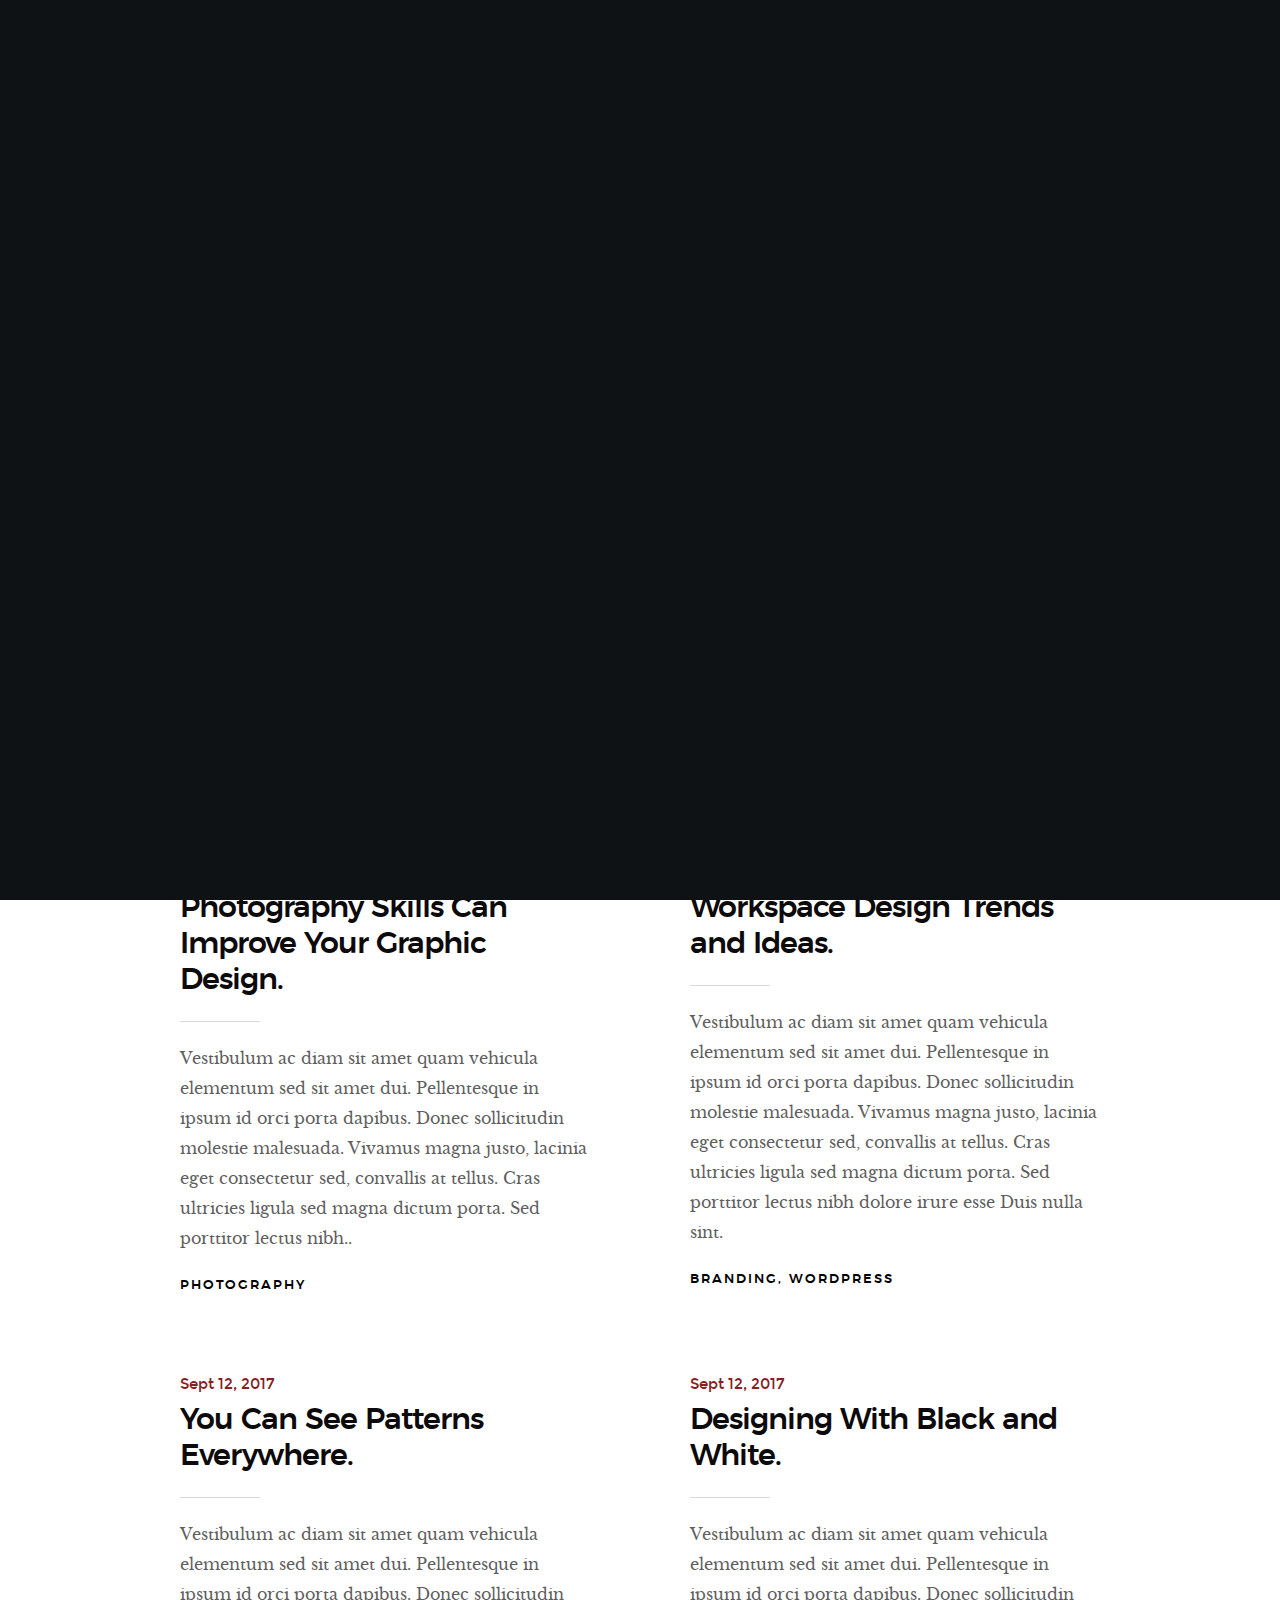
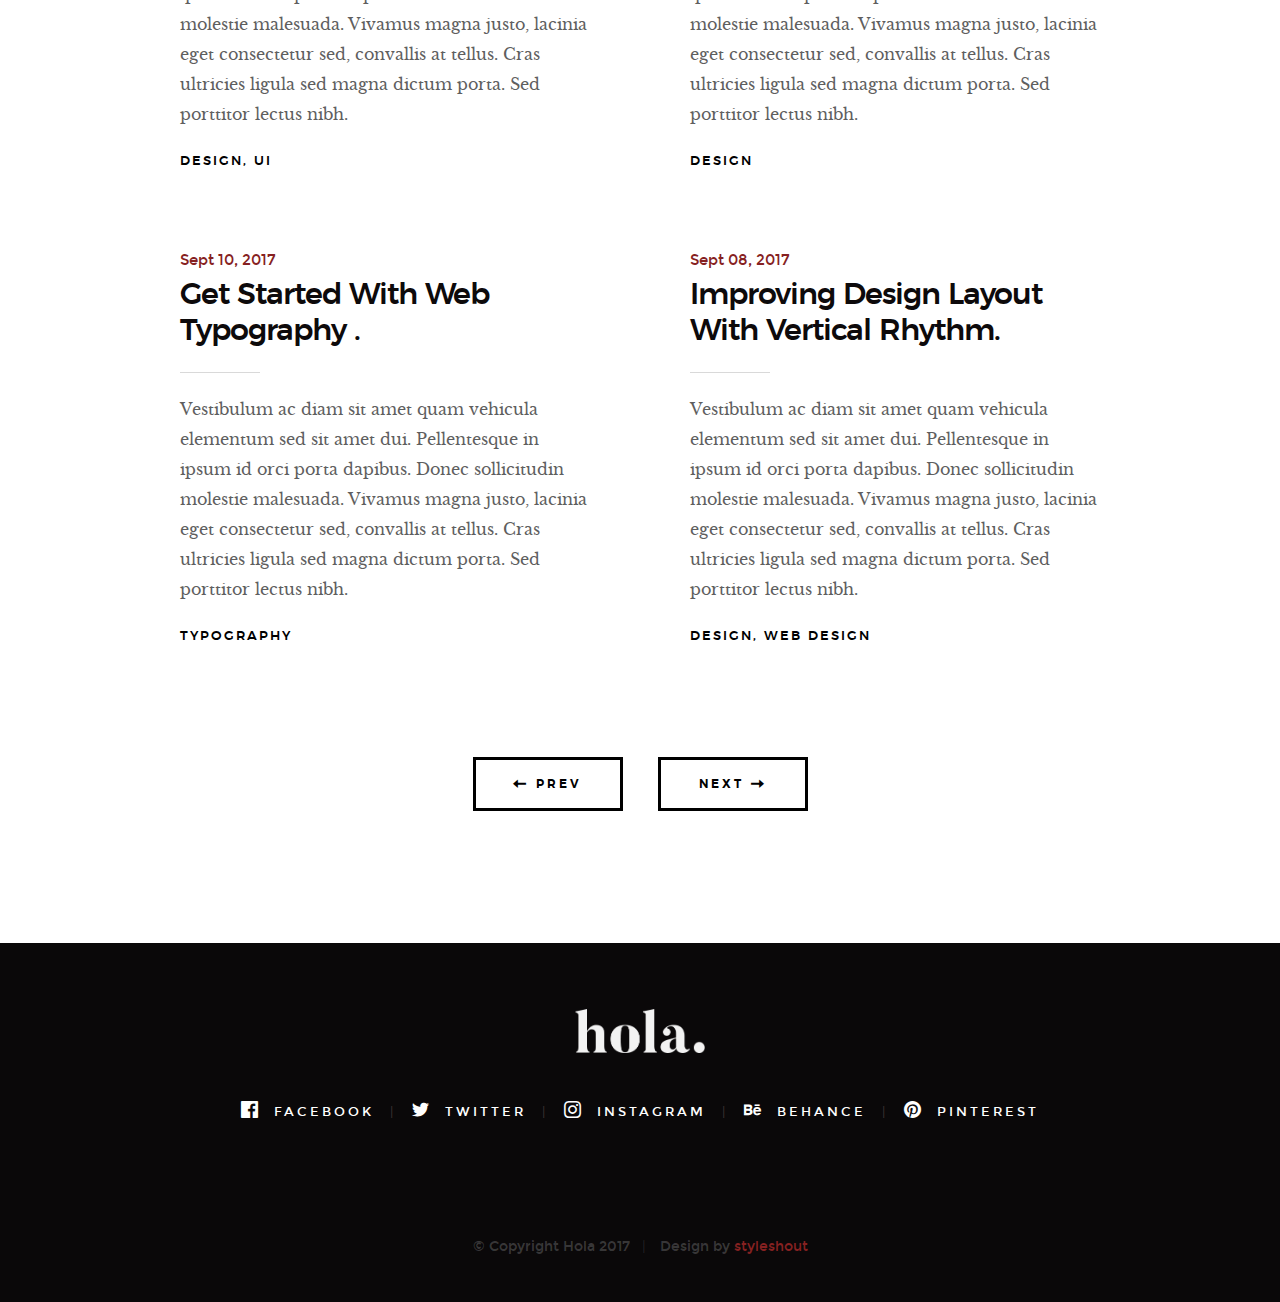
<file: 18A91A05H2/blog.html>
<!DOCTYPE html>
<!--[if lt IE 9 ]><html class="no-js oldie" lang="en"> <![endif]-->
<!--[if IE 9 ]><html class="no-js oldie ie9" lang="en"> <![endif]-->
<!--[if (gte IE 9)|!(IE)]><!-->
<html class="no-js" lang="en">
<!--<![endif]-->

<head>

    <!--- basic page needs
    ================================================== -->
    <meta charset="utf-8">
    <title>Blog - Hola</title>
    <meta name="description" content="">
    <meta name="author" content="">

    <!-- mobile specific metas
    ================================================== -->
    <meta name="viewport" content="width=device-width, initial-scale=1">

    <!-- CSS
    ================================================== -->
    <link rel="stylesheet" href="css/base.css">
    <link rel="stylesheet" href="css/vendor.css">
    <link rel="stylesheet" href="css/main.css">

    <!-- script
    ================================================== -->
    <script src="js/modernizr.js"></script>
    <script src="js/pace.min.js"></script>

    <!-- favicons
    ================================================== -->
    <link rel="shortcut icon" href="favicon.ico" type="image/x-icon">
    <link rel="icon" href="favicon.ico" type="image/x-icon">

</head>


<body id="top">

    <!-- header
    ================================================== -->
    <header class="s-header">

        <div class="header-logo">
            <a class="site-logo" href="index.html"><img src="images/logo.png" alt="Homepage"></a>
        </div>

        <nav class="header-nav-wrap">
            <ul class="header-nav">
                <li><a href="index.html#home" title="home">Home</a></li>
                <li><a href="index.html#about" title="about">About</a></li>
                <li><a href="index.html#works" title="works">Works</a></li>
                <li class="current"><a href="blog.html" title="blog">Blog</a></li>
                <li><a href="index.html#contact" title="contact">Contact</a></li>	
            </ul>
        </nav>

        <a class="header-menu-toggle" href="#0"><span>Menu</span></a>

    </header> <!-- end s-header -->


    <!-- page header
    ================================================== -->
    <section class="page-header page-hero" style="background-image:url(images/blog/blog-bg-01.jpg)">

        <div class="row page-header__content">
            <article class="col-full">

                <div class="page-header__info">
                    <div class="page-header__cat">
                        <a href="#0">Branding</a><a href="#0">Design</a>
                    </div>
                    <div class="page-header__date">
                        Sept 16, 2017
                    </div>
                </div>
                
                <h1 class="page-header__title">
                    <a href="#0" title="">
                        The 10 Golden Rules of Clean Simple Design.
                    </a>
                </h1>
                <p>Pellentesque in ipsum id orci porta dapibus amet dui. Ad id deserunt ratione autem eius et minima ut et. Nihil sed quis velit aut enim aliquam. Quas non ad sint eveniet voluptatem est iure...</p>
                <p>
                    <a href="#0" class="btn btn--stroke page-header__btn">Read More</a>
                </p>
            </article>
        </div>

    </section> <!-- end page-header -->


    <!-- blog
    ================================================== -->
    <section class="blog-content-wrap">

        <div class="row blog-content">
            <div class="col-full">

                <div class="blog-list block-1-2 block-tab-full">

                    <article class="col-block">
                        
                        <div class="blog-date">
                            <a href="blog-single.html">Sept 15, 2017</a>
                        </div>  
                        
                        <h2 class="h01"><a href="blog-single.html">Photography Skills Can Improve Your Graphic Design.</a></h2>
                        <p>
                        Vestibulum ac diam sit amet quam vehicula elementum sed sit amet dui. Pellentesque in ipsum id orci porta dapibus. Donec sollicitudin molestie malesuada. Vivamus magna justo, lacinia eget consectetur sed, convallis at tellus. Cras ultricies ligula sed magna dictum porta. Sed porttitor lectus nibh..
                        </p>

                        <div class="blog-cat">
                            <a href="blog.html">Photography</a>
                        </div>

                    </article>

                    <article class="col-block">
                        
                        <div class="blog-date">
                            <a href="blog-single.html">Sept 14, 2017</a>
                        </div>

                        <h2 class="h01"><a href="blog-single.html">Workspace Design Trends and Ideas.</a></h2>
                        <p>
                        Vestibulum ac diam sit amet quam vehicula elementum sed sit amet dui. Pellentesque in ipsum id orci porta dapibus. Donec sollicitudin molestie malesuada. Vivamus magna justo, lacinia eget consectetur sed, convallis at tellus. Cras ultricies ligula sed magna dictum porta. Sed porttitor lectus nibh dolore irure esse Duis nulla sint.
                        </p>

                        <div class="blog-cat">
                            <a href="blog.html">Branding</a><a href="blog.html">Wordpress</a>
                        </div>
                    </article>

                    <article class="col-block">
                        
                        <div class="blog-date">
                            <a href="blog-single.html">Sept 12, 2017</a>
                        </div>    
                        <h2 class="h01"><a href="blog-single.html">You Can See Patterns Everywhere.</a></h2>
                        <p>
                        Vestibulum ac diam sit amet quam vehicula elementum sed sit amet dui. Pellentesque in ipsum id orci porta dapibus. Donec sollicitudin molestie malesuada. Vivamus magna justo, lacinia eget consectetur sed, convallis at tellus. Cras ultricies ligula sed magna dictum porta. Sed porttitor lectus nibh.
                        </p>

                        <div class="blog-cat">
                            <a href="blog.html">Design</a><a href="blog.html">UI</a>
                        </div>
                    </article>

                    <article class="col-block">
                        
                        <div class="blog-date">
                            <a href="blog-single.html">Sept 12, 2017</a>
                        </div>
                        <h2 class="h01"><a href="blog-single.html">Designing With Black and White.</a></h2>
                        <p>
                        Vestibulum ac diam sit amet quam vehicula elementum sed sit amet dui. Pellentesque in ipsum id orci porta dapibus. Donec sollicitudin molestie malesuada. Vivamus magna justo, lacinia eget consectetur sed, convallis at tellus. Cras ultricies ligula sed magna dictum porta. Sed porttitor lectus nibh.
                        </p>

                        <div class="blog-cat">
                            <a href="blog.html">Design</a>
                        </div>
                    </article>

                    <article class="col-block">
                        <div class="blog-date">
                            <a href="blog-single.html">Sept 10, 2017</a>
                        </div>
                        <h2 class="h01"><a href="blog-single.html">Get Started With Web Typography .</a></h2>
                        <p>
                        Vestibulum ac diam sit amet quam vehicula elementum sed sit amet dui. Pellentesque in ipsum id orci porta dapibus. Donec sollicitudin molestie malesuada. Vivamus magna justo, lacinia eget consectetur sed, convallis at tellus. Cras ultricies ligula sed magna dictum porta. Sed porttitor lectus nibh.
                        </p>

                        <div class="blog-cat">
                            <a href="blog.html">Typography</a>
                        </div>
                    </article>

                    <article class="col-block">
                        
                        <div class="blog-date">
                            <a href="blog-single.html">Sept 08, 2017</a>
                        </div>
                        <h2 class="h01"><a href="blog-single.html">Improving Design Layout With Vertical Rhythm.</a></h2>
                        <p>
                        Vestibulum ac diam sit amet quam vehicula elementum sed sit amet dui. Pellentesque in ipsum id orci porta dapibus. Donec sollicitudin molestie malesuada. Vivamus magna justo, lacinia eget consectetur sed, convallis at tellus. Cras ultricies ligula sed magna dictum porta. Sed porttitor lectus nibh.
                        </p>

                        <div class="blog-cat">
                            <a href="blog.html">Design</a><a href="#0">Web Design</a>
                        </div>
                    </article>

                </div> <!-- end blog-list -->

            </div> <!-- end col-full -->
        </div> <!-- end blog-content -->

        <div class="row blog-entries-nav">
            <div class="col-full">
                <a href="#0" class="btn btn--stroke">
                    <i class="im im-arrow-left"></i>
                    Prev
                </a>
                <a href="#0" class="btn btn--stroke">
                    Next
                    <i class="im im-arrow-right"></i>
                </a>
            </div>
        </div>

    </section> <!-- end blog-content-wrap -->


    <!-- footer
    ================================================== -->
    <footer>
        <div class="row">
            <div class="col-full">

                <div class="footer-logo">
                    <a class="footer-site-logo" href="#0"><img src="images/logo.png" alt="Homepage"></a>
                </div>

                <ul class="footer-social">
                    <li><a href="#0">
                        <i class="im im-facebook" aria-hidden="true"></i>
                        <span>Facebook</span>
                    </a></li>
                    <li><a href="#0">
                        <i class="im im-twitter" aria-hidden="true"></i>
                        <span>Twitter</span>
                    </a></li>
                    <li><a href="#0">
                        <i class="im im-instagram" aria-hidden="true"></i>
                        <span>Instagram</span>
                    </a></li>
                    <li><a href="#0">
                        <i class="im im-behance" aria-hidden="true"></i>
                        <span>Behance</span>
                    </a></li>
                    <li><a href="#0">
                        <i class="im im-pinterest" aria-hidden="true"></i>
                        <span>Pinterest</span>
                    </a></li>
                </ul>
                    
            </div>
        </div>

        <div class="row footer-bottom">

            <div class="col-twelve">
                <div class="copyright">
                    <span>© Copyright Hola 2017</span> 
                    <span>Design by <a href="https://www.styleshout.com/">styleshout</a></span>	
                </div>

                <div class="go-top">
                <a class="smoothscroll" title="Back to Top" href="#top"><i class="im im-arrow-up" aria-hidden="true"></i></a>
                </div>
            </div>

        </div> <!-- end footer-bottom -->

    </footer> <!-- end footer -->


    <div id="preloader"> 
        <div id="loader"></div>
    </div>


    <!-- Java Script
    ================================================== -->
    <script src="js/jquery-3.2.1.min.js"></script>
    <script src="js/plugins.js"></script>
    <script src="js/main.js"></script>

</body>

</html>
</file>
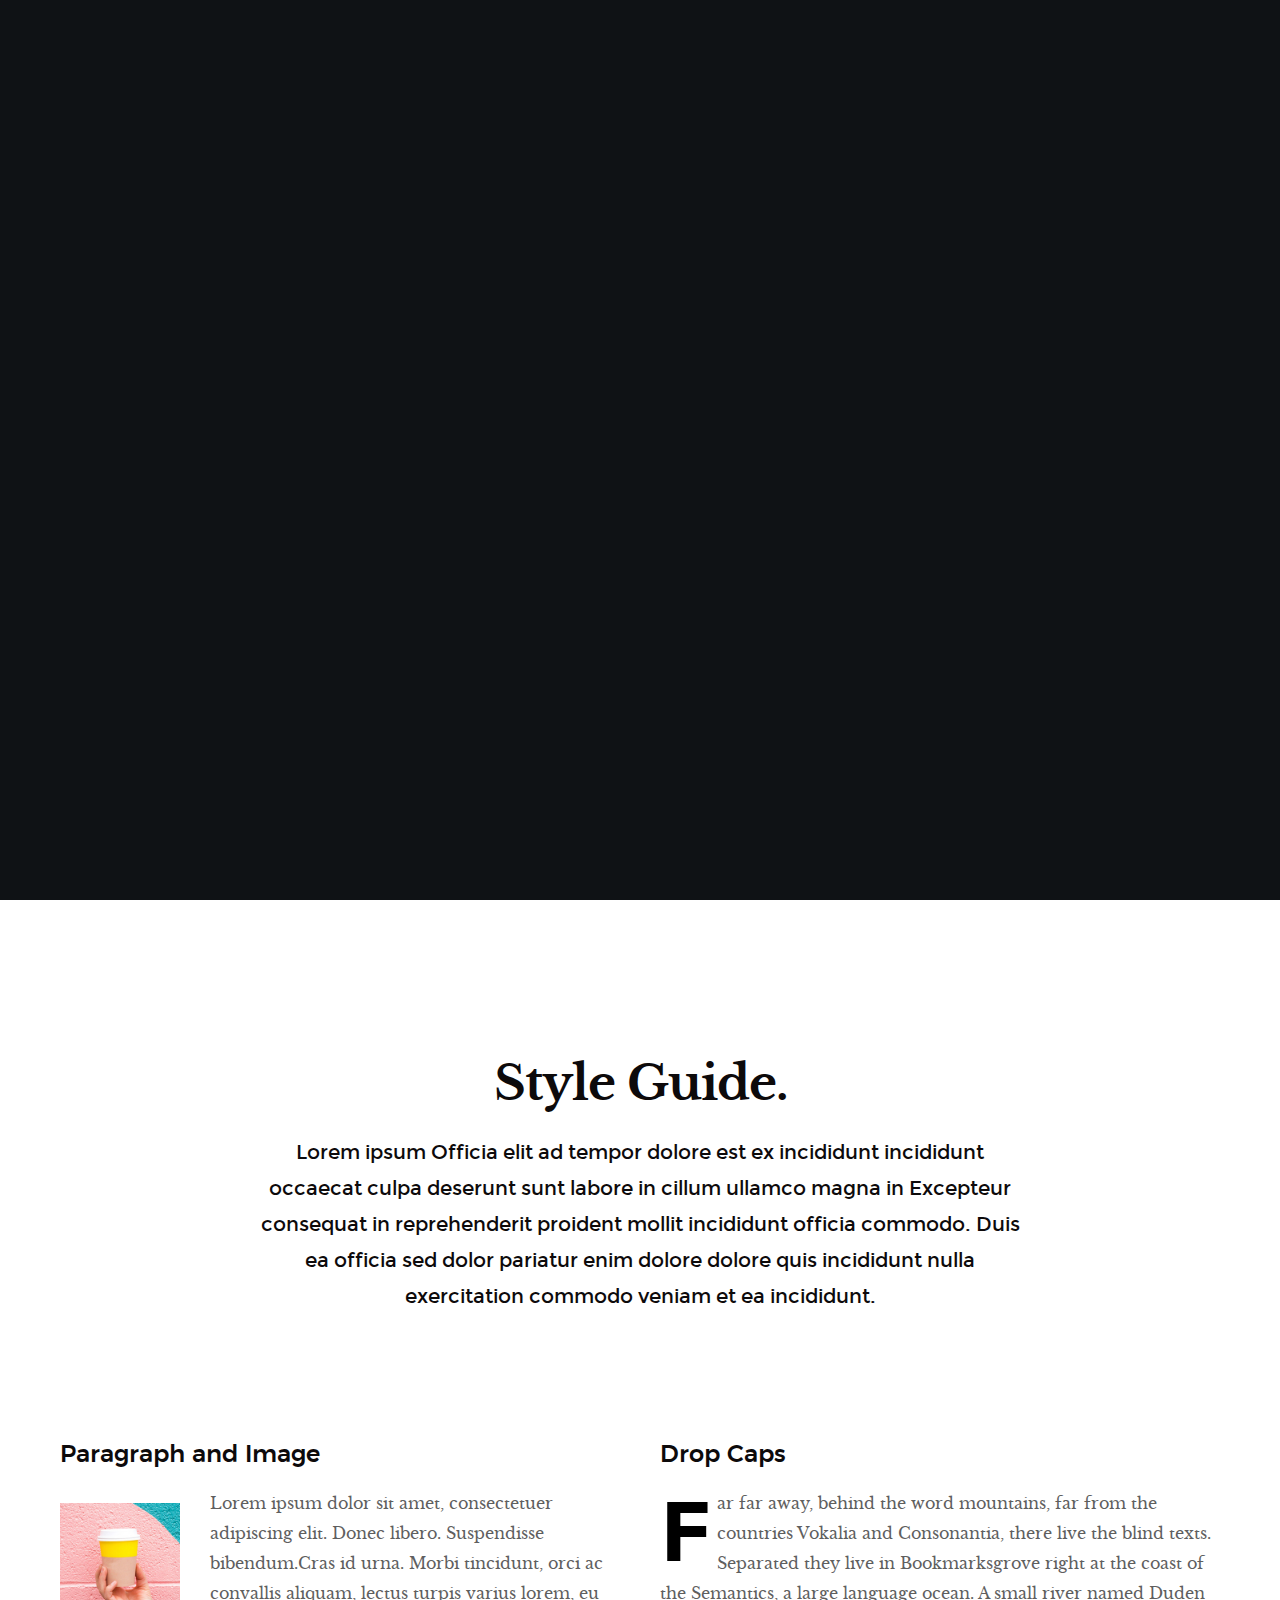
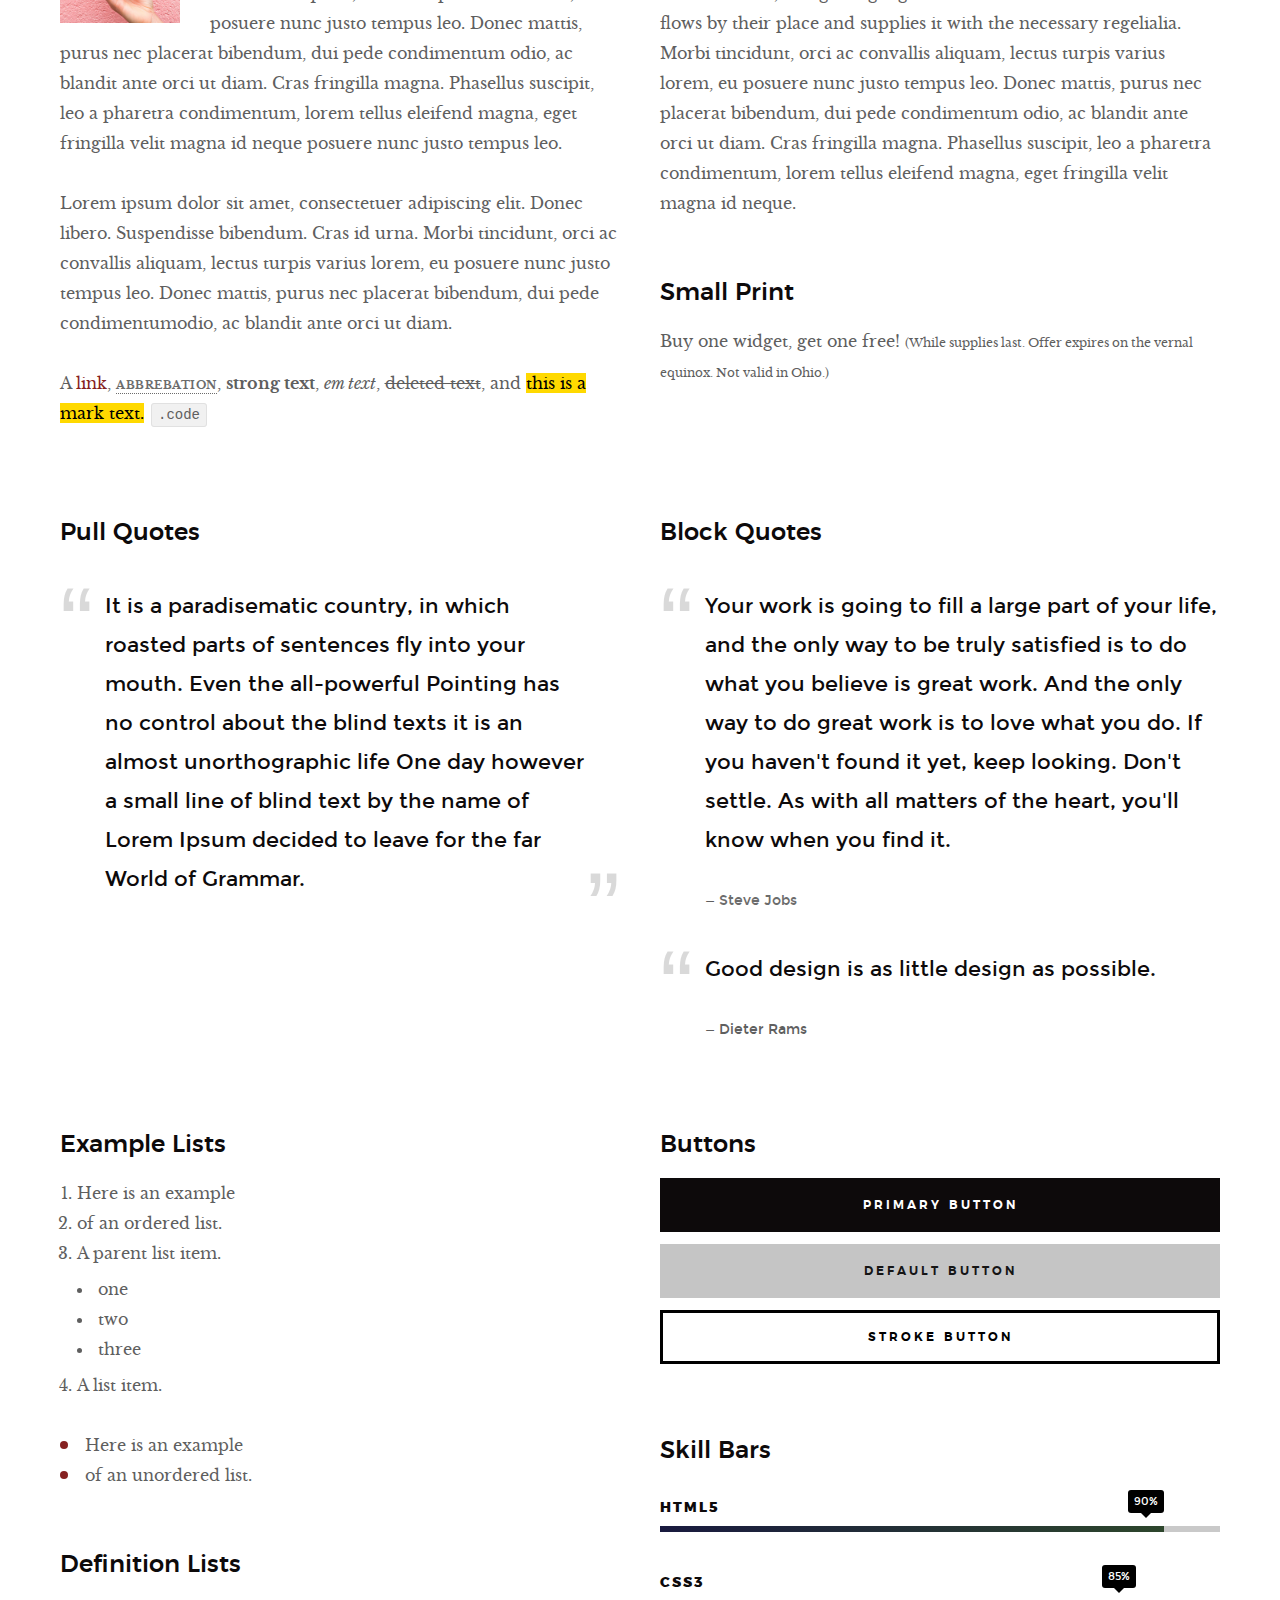
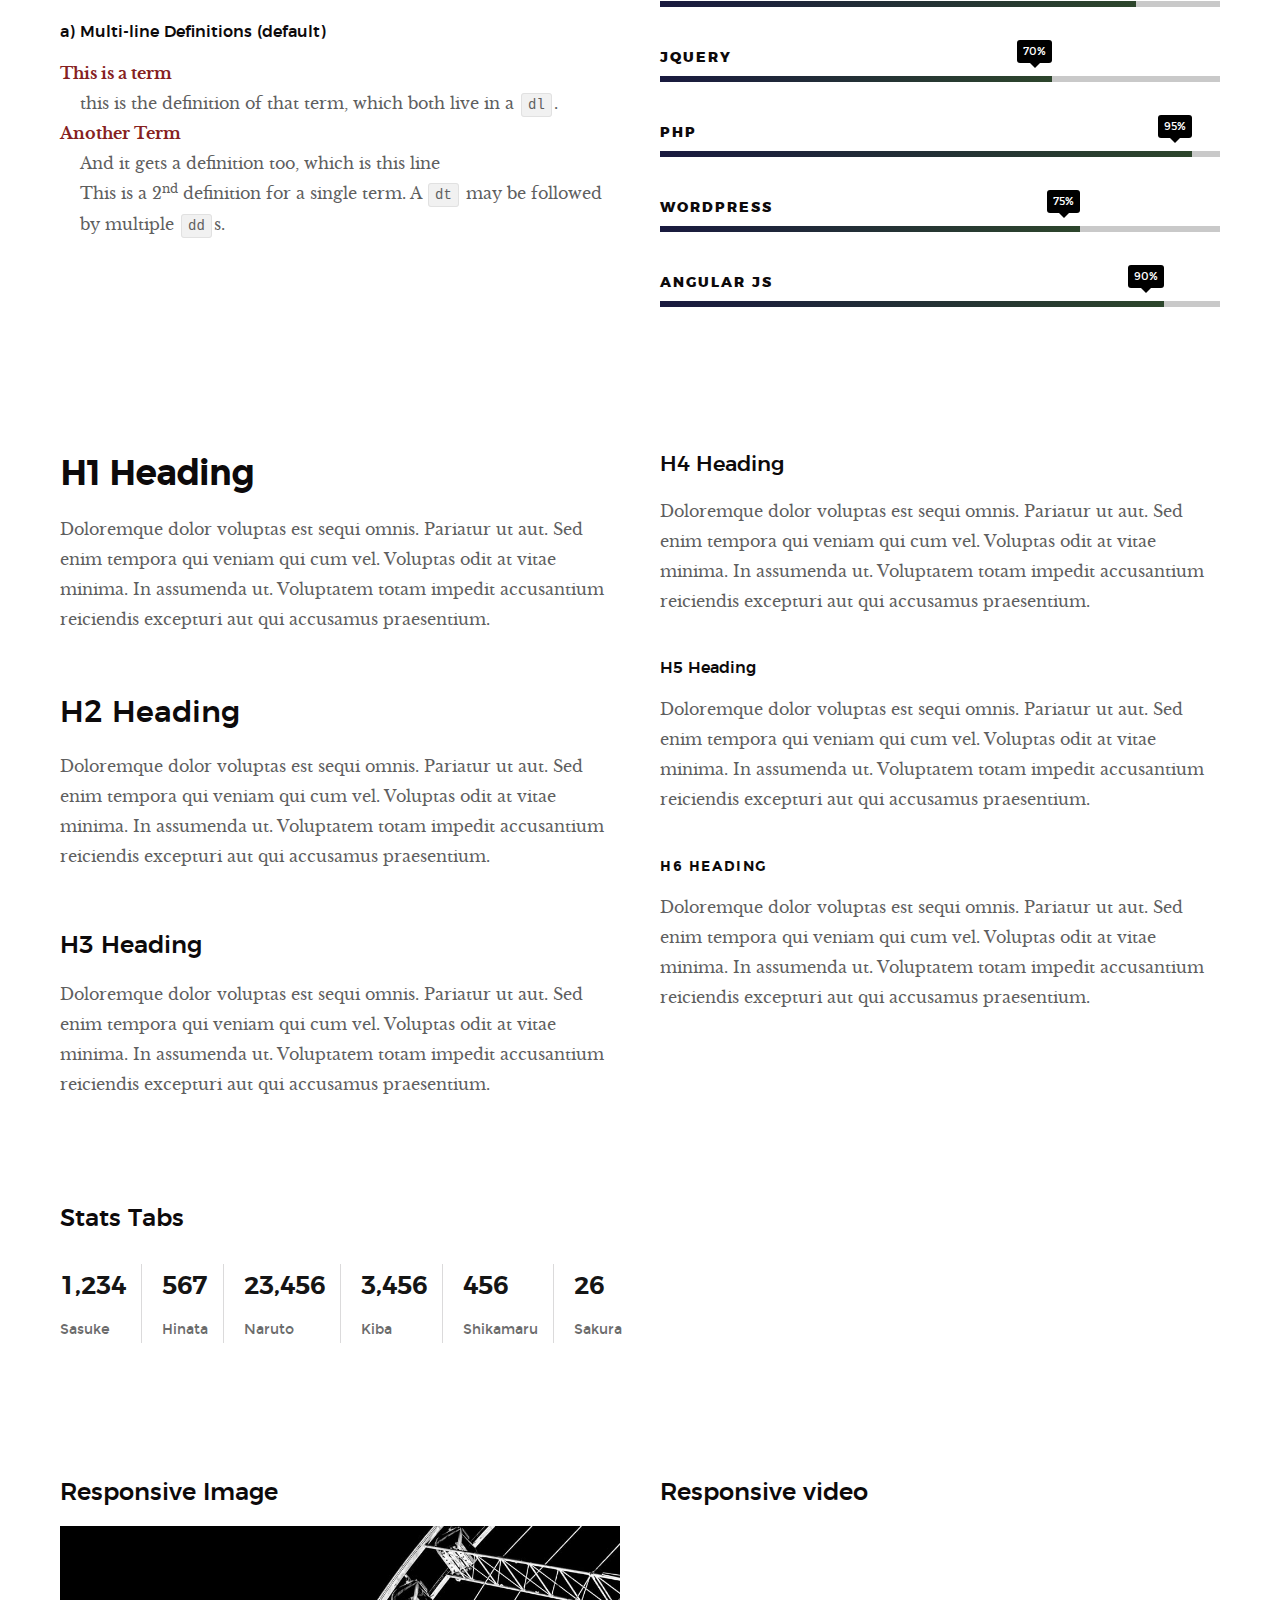
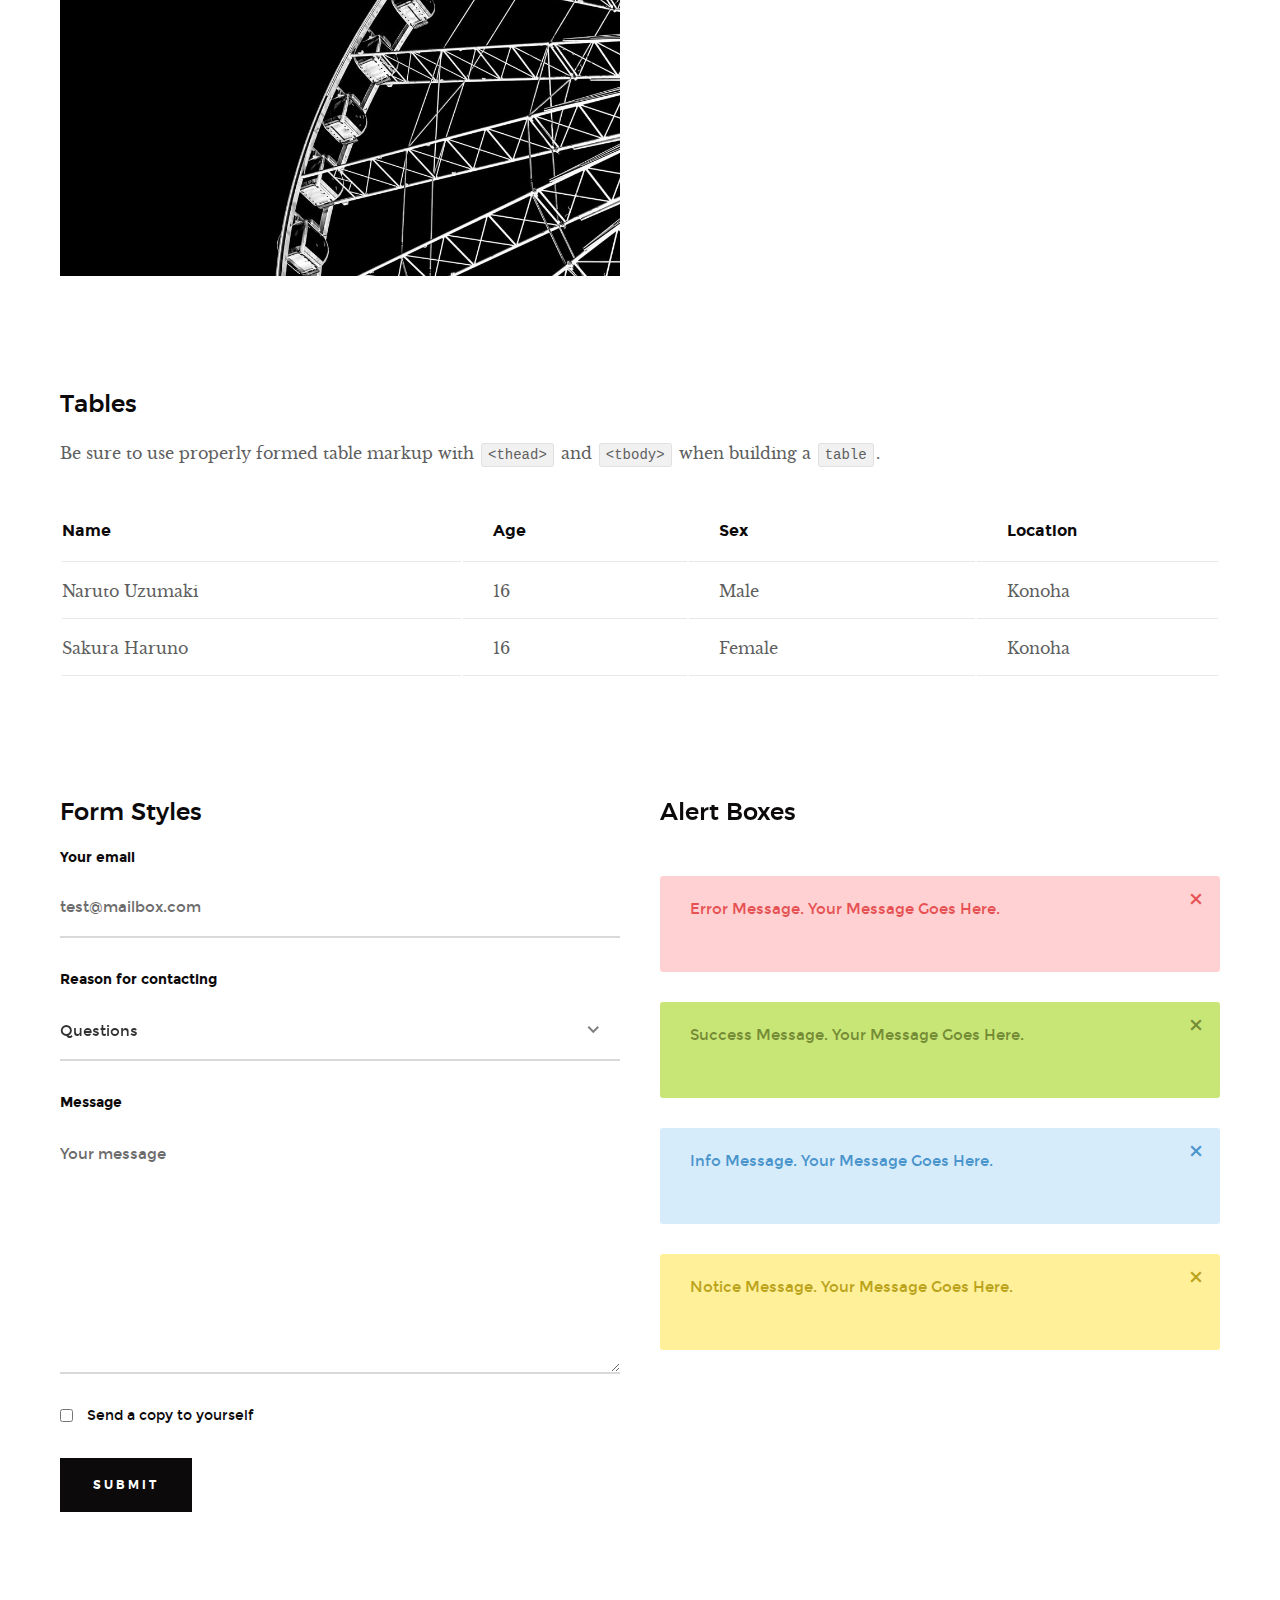
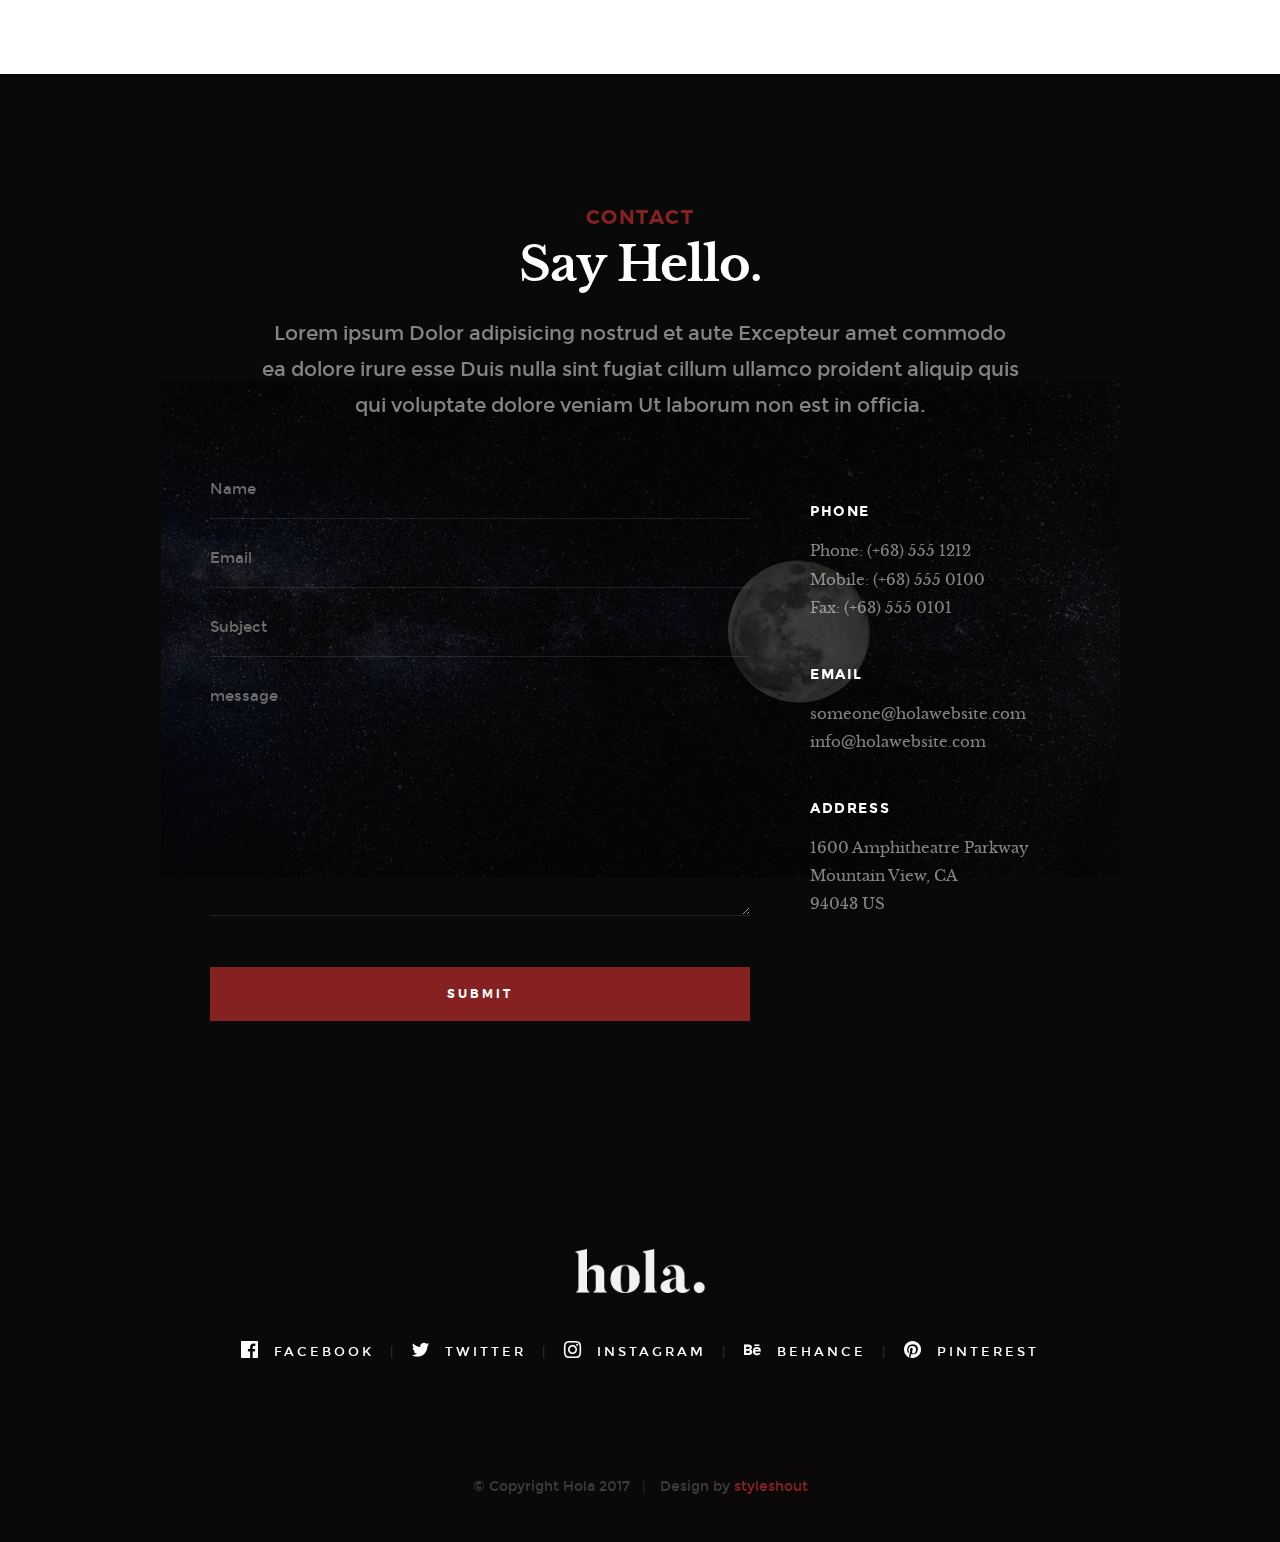
<file: 18A91A05H2/styles.html>
<!DOCTYPE html>
<!--[if lt IE 9 ]><html class="no-js oldie" lang="en"> <![endif]-->
<!--[if IE 9 ]><html class="no-js oldie ie9" lang="en"> <![endif]-->
<!--[if (gte IE 9)|!(IE)]><!-->
<html class="no-js" lang="en">
<!--<![endif]-->

<head>

    <!--- basic page needs
   ================================================== -->
    <meta charset="utf-8">
    <title>Style Guide - Hola</title>
    <meta name="description" content="">
    <meta name="author" content="">

    <!-- mobile specific metas
   ================================================== -->
    <meta name="viewport" content="width=device-width, initial-scale=1">

    <!-- CSS
   ================================================== -->
    <link rel="stylesheet" href="css/base.css">
    <link rel="stylesheet" href="css/vendor.css">
    <link rel="stylesheet" href="css/main.css">

    <style type="text/css" media="screen">
        .s-styles { 
             background: white;
              padding-top: 15rem;
              padding-bottom: 12rem;
        }
     </style> 

    <!-- script
   ================================================== -->
    <script src="js/modernizr.js"></script>
    <script src="js/pace.min.js"></script>

    <!-- favicons
	================================================== -->
    <link rel="shortcut icon" href="favicon.ico" type="image/x-icon">
    <link rel="icon" href="favicon.ico" type="image/x-icon">

</head>

<body id="top">

    <!-- header
    ================================================== -->
    <header class="s-header">

        <div class="header-logo">
            <a class="site-logo" href="index.html"><img src="images/logo.png" alt="Homepage"></a>
        </div>

        <nav class="header-nav-wrap">
            <ul class="header-nav">
                <li><a href="index.html#home" title="home">Home</a></li>
                <li><a href="index.html#about" title="about">About</a></li>
                <li><a href="index.html#works" title="works">Works</a></li>
                <li class="current"><a href="blog.html" title="blog">Blog</a></li>
                <li><a href="index.html#contact" title="contact">Contact</a></li>	
            </ul>
        </nav>

        <a class="header-menu-toggle" href="#0"><span>Menu</span></a>

   </header> <!-- end s-header -->


   <!-- home
   ================================================== -->
   <section id="home" class="s-home page-hero target-section" data-parallax="scroll" data-image-src="images/hero-bg.jpg" data-natural-width=3000 data-natural-height=2000 data-position-y=center>
    
        <div class="overlay"></div>
        <div class="shadow-overlay"></div>

        <div class="home-content">

            <div class="row home-content__main">

                <h3>Hello There</h3>

                <h1>
                    I am Jonathan Doe. <br>
                    I am a graphic & UI/UX <br>
                    designer based in Somewhere.
                </h1>

                <div class="home-content__buttons">
                    <a href="index.html#works" class="btn btn--stroke">
                        Latest Projects
                    </a>
                    <a href="index.html#about" class="btn btn--stroke">
                        More About Me
                    </a>
                </div>

                <div class="home-content__scroll">
                    <a href="#styles" class="smoothscroll scroll-link">
                        <span>Scroll Down</span>
                    </a>
                </div>

            </div>

        </div> <!-- end home-content -->

        <ul class="home-social">
            <li>
                <a href="#"><i class="im im-facebook" aria-hidden="true"></i><span>Facebook</span></a>
            </li>
            <li>
                <a href="#"><i class="im im-twitter" aria-hidden="true"></i><span>Twiiter</span></a>
            </li>
            <li>
                <a href="#"><i class="im im-instagram" aria-hidden="true"></i><span>Instagram</span></a>
            </li>
            <li>
                <a href="#"><i class="im im-behance" aria-hidden="true"></i><span>Behance</span></a>
            </li>
            <li>
                <a href="#"><i class="im im-pinterest" aria-hidden="true"></i><span>Pinterest</span></a>
            </li>
        </ul> 
        <!-- end home-social -->

    </section> <!-- end s-home -->


    <!-- styles
    ================================================== -->
    <section id="styles" class="s-styles">
    
        <div class="row narrow section-intro add-bottom text-center">

            <div class="col-twelve tab-full">

                <h1>Style Guide.</h1>

                <p class="lead">Lorem ipsum Officia elit ad tempor dolore est ex incididunt incididunt occaecat culpa deserunt sunt labore in cillum ullamco magna in Excepteur consequat in reprehenderit proident mollit incididunt officia commodo.
                Duis ea officia sed dolor pariatur enim dolore dolore quis incididunt nulla exercitation commodo veniam et ea incididunt.</p>

            </div>

        </div>

        <div class="row">

            <div class="col-six tab-full">

                <h3>Paragraph and Image</h3>

                <p><a href="#"><img width="120" height="120" class="pull-left" alt="sample-image" src="images/sample-image.jpg"></a>
                Lorem ipsum dolor sit amet, consectetuer adipiscing elit. Donec libero. Suspendisse bibendum.Cras id urna. Morbi tincidunt, orci ac convallis aliquam, lectus turpis varius lorem, eu posuere nunc justo tempus leo. Donec mattis, purus nec placerat bibendum, dui pede condimentum odio, ac blandit ante orci ut diam. Cras fringilla magna. Phasellus suscipit, leo a pharetra condimentum, lorem tellus eleifend magna, eget fringilla velit magna id neque posuere nunc justo tempus leo. </p>

                <p>
                Lorem ipsum dolor sit amet, consectetuer adipiscing elit. Donec libero. Suspendisse bibendum. Cras id urna. Morbi tincidunt, orci ac convallis aliquam, lectus turpis varius lorem, eu posuere nunc justo tempus leo. Donec mattis, purus nec placerat bibendum, dui pede condimentumodio, ac blandit ante orci ut diam.	
                </p>

                <p>A <a href="#">link</a>,
                <abbr title="this really isn't a very good description">abbrebation</abbr>,
                <strong>strong text</strong>,
                <em>em text</em>,
                <del>deleted text</del>, and
                <mark>this is a mark text.</mark>
                <code>.code</code>
                </p>

            </div>

            <div class="col-six tab-full">

                <h3>Drop Caps</h3>

                <p class="drop-cap">Far far away, behind the word mountains, far from the countries Vokalia and Consonantia,
                there live the blind texts. Separated they live in Bookmarksgrove right at the coast of the
                Semantics, a large language ocean. A small river named Duden flows by their place and supplies it with the necessary regelialia. Morbi tincidunt, orci ac convallis aliquam, lectus turpis varius lorem, eu	posuere nunc justo tempus leo. Donec mattis, purus nec placerat bibendum, dui pede condimentum odio, ac blandit ante orci ut diam. Cras fringilla magna. Phasellus suscipit, leo a pharetra condimentum, lorem tellus eleifend magna, eget fringilla velit magna id neque.
                </p>

                <h3>Small Print</h3>

                <p>Buy one widget, get one free!
                <small>(While supplies last. Offer expires on the vernal equinox. Not valid in Ohio.)</small>
                </p>

            </div>

        </div> <!-- end row -->

        <div class="row">

            <div class="col-six tab-full">

                <h3>Pull Quotes</h3>

                <aside class="pull-quote">
                    <blockquote>
                    <p>It is a paradisematic country, in which roasted parts of
                    sentences fly into your mouth. Even the all-powerful Pointing has no control about the blind
                    texts it is an almost unorthographic life One day however a small line of blind text by the name
                    of Lorem Ipsum decided to leave for the far World of Grammar.</p>
                    </blockquote>
                </aside>

            </div>

            <div class="col-six tab-full">

                <h3>Block Quotes</h3>

                <blockquote cite="http://where-i-got-my-info-from.com">
                <p>Your work is going to fill a large part of your life, and the only way to be truly satisfied is
                to do what you believe is great work. And the only way to do great work is to love what you do.
                If you haven't found it yet, keep looking. Don't settle. As with all matters of the heart, you'll know when you find it.
                </p>
                <cite>
                   <a href="#">Steve Jobs</a>
                </cite>
                </blockquote>

                <blockquote>
                <p>Good design is as little design as possible.</p>
                <cite>Dieter Rams</cite>
                </blockquote>

            </div>

        </div> <!-- end row -->


        <div class="row half-bottom">

            <div class="col-six tab-full">

                <h3>Example Lists</h3>

                <ol>
                    <li>Here is an example</li>
                    <li>of an ordered list.</li>
                    <li>A parent list item.
                            <ul>
                                <li>one</li>
                                <li>two</li>
                                <li>three</li>
                        </ul>
                        </li>
                        <li>A list item.</li>
                    </ol>

                <ul class="disc">
                    <li>Here is an example</li>
                    <li>of an unordered list.</li>
                </ul>

                <h3>Definition Lists</h3>

                <h5>a) Multi-line Definitions (default) </h5>

                <dl>
                    <dt><strong>This is a term</strong></dt>
                        <dd>this is the definition of that term, which both live in a <code>dl</code>.</dd>
                    <dt><strong>Another Term</strong></dt>
                        <dd>And it gets a definition too, which is this line</dd>
                        <dd>This is a 2<sup>nd</sup> definition for a single term. A <code>dt</code> may be followed by multiple <code>dd</code>s.</dd>
                </dl>

            </div>

            <div class="col-six tab-full">

                <h3>Buttons</h3>

                <p>
                    <a class="btn btn--primary full-width" href="#0">Primary Button</a>
                    <a class="btn full-width" href="#0">Default Button</a>
                    <a class="btn btn--stroke full-width" href="#0">Stroke Button</a>
                </p>

                <h3>Skill Bars</h3>
                
                <ul class="skill-bars">
                    <li>
                    <div class="progress percent90"><span>90%</span></div>
                    <strong>HTML5</strong>
                    </li>
                    <li>
                    <div class="progress percent85"><span>85%</span></div>
                    <strong>CSS3</strong>
                    </li>
                    <li>
                    <div class="progress percent70"><span>70%</span></div>
                    <strong>JQuery</strong>
                    </li>
                    <li>
                    <div class="progress percent95"><span>95%</span></div>
                    <strong>PHP</strong>
                    </li>
                    <li>
                    <div class="progress percent75"><span>75%</span></div>
                    <strong>Wordpress</strong>
                    </li>
                    <li>
                    <div class="progress percent90"><span>90%</span></div>
                    <strong>Angular JS</strong>
                    </li>
                </ul>

            </div>

        </div> <!-- end row -->

        <div class="row half-bottom">

            <div class="col-six tab-full">
                    
                <h1>H1 Heading</h1>
                <p>Doloremque dolor voluptas est sequi omnis. Pariatur ut aut. Sed enim tempora qui veniam qui cum vel. 
                Voluptas odit at vitae minima. In assumenda ut. Voluptatem totam impedit accusantium reiciendis excepturi aut qui accusamus praesentium.</p>

                <h2>H2 Heading</h2>
                <p>Doloremque dolor voluptas est sequi omnis. Pariatur ut aut. Sed enim tempora qui veniam qui cum vel. 
                Voluptas odit at vitae minima. In assumenda ut. Voluptatem totam impedit accusantium reiciendis excepturi aut qui accusamus praesentium.</p>

                <h3>H3 Heading</h3>
                <p>Doloremque dolor voluptas est sequi omnis. Pariatur ut aut. Sed enim tempora qui veniam qui cum vel. 
                Voluptas odit at vitae minima. In assumenda ut. Voluptatem totam impedit accusantium reiciendis excepturi aut qui accusamus praesentium.</p>

            </div>

            <div class="col-six tab-full">
                    
                <h4>H4 Heading</h4>
                <p>Doloremque dolor voluptas est sequi omnis. Pariatur ut aut. Sed enim tempora qui veniam qui cum vel. 
                Voluptas odit at vitae minima. In assumenda ut. Voluptatem totam impedit accusantium reiciendis excepturi aut qui accusamus praesentium.</p>

                <h5>H5 Heading</h5>
                <p>Doloremque dolor voluptas est sequi omnis. Pariatur ut aut. Sed enim tempora qui veniam qui cum vel. 
                Voluptas odit at vitae minima. In assumenda ut. Voluptatem totam impedit accusantium reiciendis excepturi aut qui accusamus praesentium.</p>

                <h6>H6 Heading</h6>
                <p>Doloremque dolor voluptas est sequi omnis. Pariatur ut aut. Sed enim tempora qui veniam qui cum vel. 
                Voluptas odit at vitae minima. In assumenda ut. Voluptatem totam impedit accusantium reiciendis excepturi aut qui accusamus praesentium.</p>

            </div>

        </div>


        <div class="row half-bottom">

            <div class="col-twelve">

                    <h3>Stats Tabs</h3>

                <ul class="stats-tabs">
                    <li><a href="#">1,234 <em>Sasuke</em></a></li>
                    <li><a href="#">567 <em>Hinata</em></a></li>
                    <li><a href="#">23,456 <em>Naruto</em></a></li>
                    <li><a href="#">3,456 <em>Kiba</em></a></li>
                    <li><a href="#">456 <em>Shikamaru</em></a></li>
                    <li><a href="#">26 <em>Sakura</em></a></li>
                    </ul>

            </div>

        </div> <!-- end row -->


        <div class="row half-bottom">

            <div class="col-six tab-full">

                <h3>Responsive Image</h3>
                <p><img src="images/wheel-500.jpg" 
                    srcset="images/wheel-1000.jpg 1000w, 
                    images/wheel-500.jpg 500w" 
                    sizes="(max-width: 1000px) 100vw, 1000px" alt=""></p>

            </div>

            <div class="col-six tab-full">

                <h3>Responsive video</h3>

                <div class="video-container">
                <iframe src="http://player.vimeo.com/video/14592941?title=0&amp;byline=0&amp;portrait=0&amp;color=F64B39" width="500" height="281" frameborder="0" webkitallowfullscreen mozallowfullscreen allowfullscreen></iframe> 
                </div>

            </div>
          
        </div> <!-- end row -->


        <div class="row add-bottom">

            <div class="col-twelve">

                <h3>Tables</h3>
                <p>Be sure to use properly formed table markup with <code>&lt;thead&gt;</code> and <code>&lt;tbody&gt;</code> when building a <code>table</code>.</p>

                <div class="table-responsive">

                    <table>
                            <thead>
                            <tr>
                                <th>Name</th>
                                <th>Age</th>
                                <th>Sex</th>
                                <th>Location</th>
                            </tr>
                            </thead>
                            <tbody>
                            <tr>
                                <td>Naruto Uzumaki</td>
                                <td>16</td>
                                <td>Male</td>
                                <td>Konoha</td>
                            </tr>
                            <tr>
                                <td>Sakura Haruno</td>
                                <td>16</td>
                                <td>Female</td>
                                <td>Konoha</td>
                            </tr>
                            </tbody>
                    </table>

                </div>

            </div>
          
        </div> <!-- end row -->
    

        <div class="row">

            <div class="col-six tab-full">

                <h3>Form Styles</h3>

                <form>
                        <div>
                            <label for="sampleInput">Your email</label>
                            <input class="full-width" type="email" placeholder="test@mailbox.com" id="sampleInput">
                    </div>
                    <div>
                            <label for="sampleRecipientInput">Reason for contacting</label>
                            <div class="ss-custom-select">
                                <select class="full-width" id="sampleRecipientInput">
                                    <option value="Option 1">Questions</option>
                                    <option value="Option 2">Report</option>
                                    <option value="Option 3">Others</option>
                                </select>
                            </div>
                    </div>
                    
                        <label for="exampleMessage">Message</label>
                        <textarea class="full-width" placeholder="Your message" id="exampleMessage"></textarea>

                        <label class="add-bottom">
                            <input type="checkbox">
                            <span class="label-text">Send a copy to yourself</span>
                        </label>
                    
                        <input class="btn--primary" type="submit" value="Submit">

                </form>

            </div>

            <div class="col-six tab-full">

                <h3>Alert Boxes</h3>

                <br>
                
                <div class="alert-box alert-box--error hideit">
                    <p>Error Message. Your Message Goes Here.</p>
                    <i class="im im-x-mark alert-box__close"></i>
                </div><!-- /error -->
                        
                <div class="alert-box alert-box--success hideit">
                    <p>Success Message. Your Message Goes Here.</p>
                    <i class="im im-x-mark alert-box__close"></i>
                </div><!-- /success -->
                        
                <div class="alert-box alert-box--info hideit">
                    <p>Info Message. Your Message Goes Here.</p>
                    <i class="im im-x-mark alert-box__close"></i>
                </div><!-- /info -->
                        
                <div class="alert-box alert-box--notice hideit">
                    <p>Notice Message. Your Message Goes Here.</p>
                    <i class="im im-x-mark alert-box__close"></i>
                </div><!-- /notice -->
            
            </div>

        </div> <!-- end row -->

    </section> <!-- end styles -->


    <!-- s-contact
    ================================================== -->
    <section id="contact" class="s-contact target-section">

        <div class="overlay"></div>

        <div class="row narrow section-intro">
            <div class="col-full">
                <h3>Contact</h3>
                <h1>Say Hello.</h1>
                
                <p class="lead">Lorem ipsum Dolor adipisicing nostrud et aute Excepteur amet commodo ea dolore irure esse Duis nulla sint fugiat cillum ullamco proident aliquip quis qui voluptate dolore veniam Ut laborum non est in officia.</p>
            </div>
        </div>

        <div class="row contact__main">
            <div class="col-eight tab-full contact__form">
                <form name="contactForm" id="contactForm" method="post" action="">
                    <fieldset>
    
                    <div class="form-field">
                        <input name="contactName" type="text" id="contactName" placeholder="Name" value="" minlength="2" required="" aria-required="true" class="full-width">
                    </div>
                    <div class="form-field">
                        <input name="contactEmail" type="email" id="contactEmail" placeholder="Email" value="" required="" aria-required="true" class="full-width">
                    </div>
                    <div class="form-field">
                        <input name="contactSubject" type="text" id="contactSubject" placeholder="Subject" value="" class="full-width">
                    </div>                       
                    <div class="form-field">
                            <textarea name="contactMessage" id="contactMessage" placeholder="message" rows="10" cols="50" required="" aria-required="true" class="full-width"></textarea>
                        </div>                      
                    <div class="form-field">
                        <button class="full-width btn--primary">Submit</button>
                        <div class="submit-loader">
                            <div class="text-loader">Sending...</div>
                            <div class="s-loader">
                                <div class="bounce1"></div>
                                <div class="bounce2"></div>
                                <div class="bounce3"></div>
                            </div>
                        </div>
                    </div>
    
                    </fieldset>
                </form>

                <!-- contact-warning -->
                <div class="message-warning">
                        Something went wrong. Please try again.
                </div> 
            
                <!-- contact-success -->
                <div class="message-success">
                        Your message was sent, thank you!<br>
                </div>
                        
            </div>
            <div class="col-four tab-full contact__infos">
                <h4 class="h06">Phone</h4>
                <p>Phone: (+63) 555 1212<br>
                Mobile: (+63) 555 0100<br>
                Fax: (+63) 555 0101
                </p>

                <h4 class="h06">Email</h4>
                <p>someone@holawebsite.com<br>
                info@holawebsite.com
                </p>

                <h4 class="h06">Address</h4>
                <p>
                1600 Amphitheatre Parkway<br>
                Mountain View, CA<br>
                94043 US
                </p>
            </div>

        </div>

    </section> <!-- end s-contact -->


    <!-- footer
    ================================================== -->
    <footer>
            <div class="row">
                <div class="col-full">
    
                    <div class="footer-logo">
                        <a class="footer-site-logo" href="#0"><img src="images/logo.png" alt="Homepage"></a>
                    </div>
    
                    <ul class="footer-social">
                        <li><a href="#0">
                            <i class="im im-facebook" aria-hidden="true"></i>
                            <span>Facebook</span>
                        </a></li>
                        <li><a href="#0">
                            <i class="im im-twitter" aria-hidden="true"></i>
                            <span>Twitter</span>
                        </a></li>
                        <li><a href="#0">
                            <i class="im im-instagram" aria-hidden="true"></i>
                            <span>Instagram</span>
                        </a></li>
                        <li><a href="#0">
                            <i class="im im-behance" aria-hidden="true"></i>
                            <span>Behance</span>
                        </a></li>
                        <li><a href="#0">
                            <i class="im im-pinterest" aria-hidden="true"></i>
                            <span>Pinterest</span>
                        </a></li>
                    </ul>
                        
                </div>
            </div>
    
            <div class="row footer-bottom">
    
                <div class="col-twelve">
                    <div class="copyright">
                        <span>© Copyright Hola 2017</span> 
                        <span>Design by <a href="https://www.styleshout.com/">styleshout</a></span>	
                    </div>
    
                    <div class="go-top">
                    <a class="smoothscroll" title="Back to Top" href="#top"><i class="im im-arrow-up" aria-hidden="true"></i></a>
                    </div>
                </div>
    
            </div> <!-- end footer-bottom -->
    
        </footer> <!-- end footer -->
    
    
        <div id="preloader"> 
            <div id="loader"></div>
        </div>
    
    
        <!-- Java Script
        ================================================== -->
        <script src="js/jquery-3.2.1.min.js"></script>
        <script src="js/plugins.js"></script>
        <script src="js/main.js"></script>

</body>

</html>
</file>
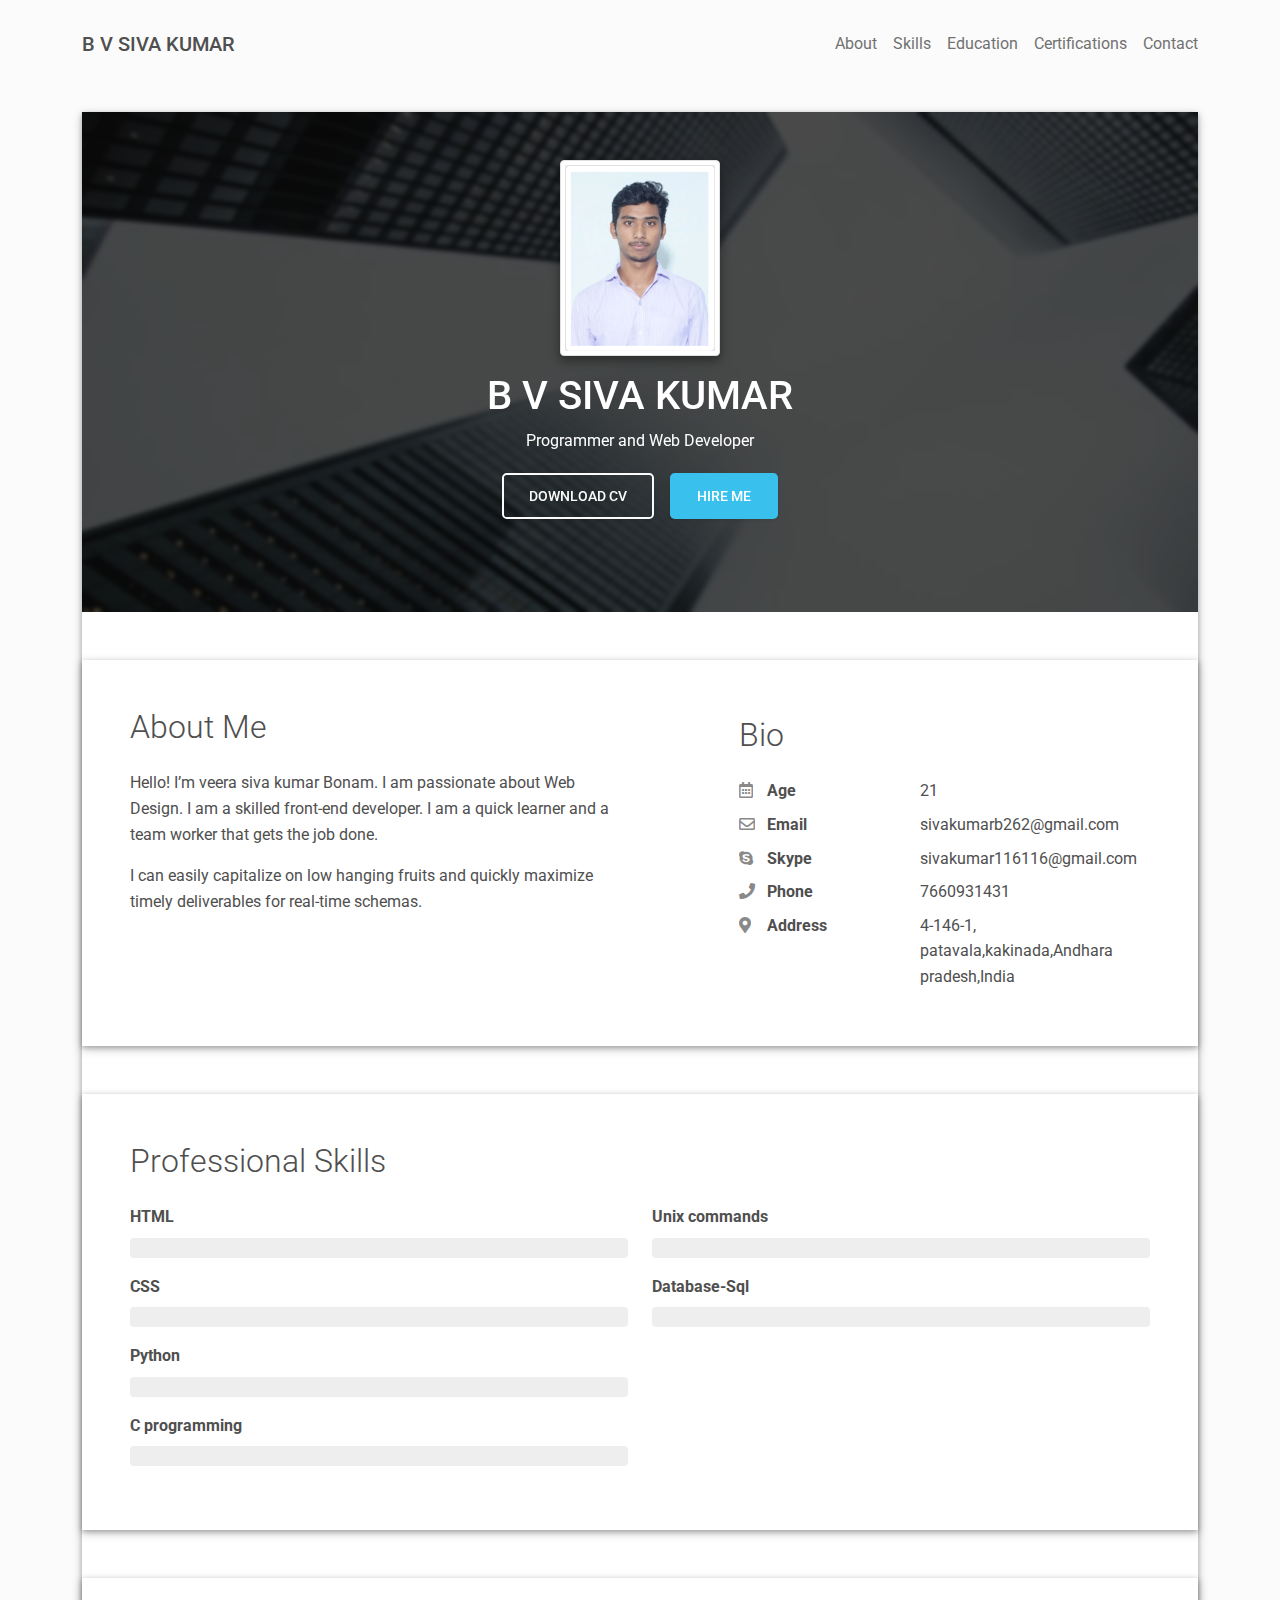
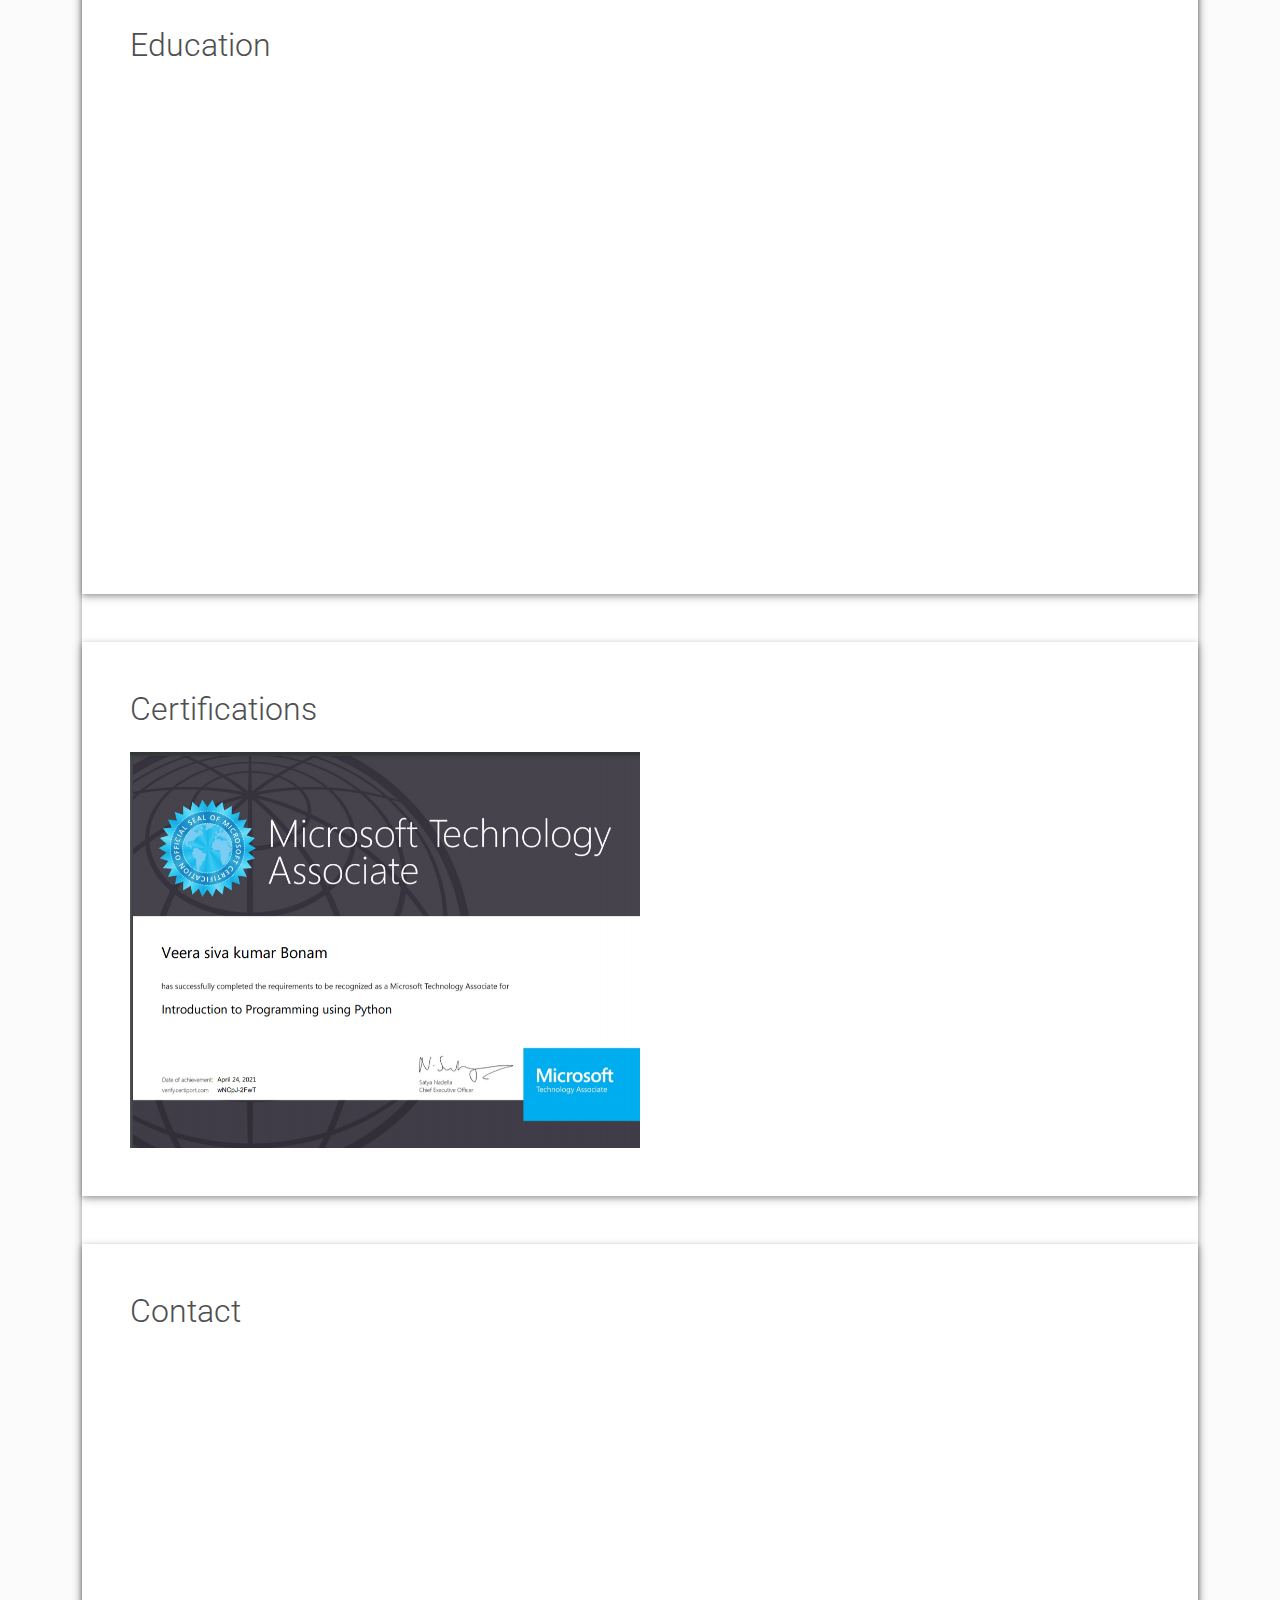
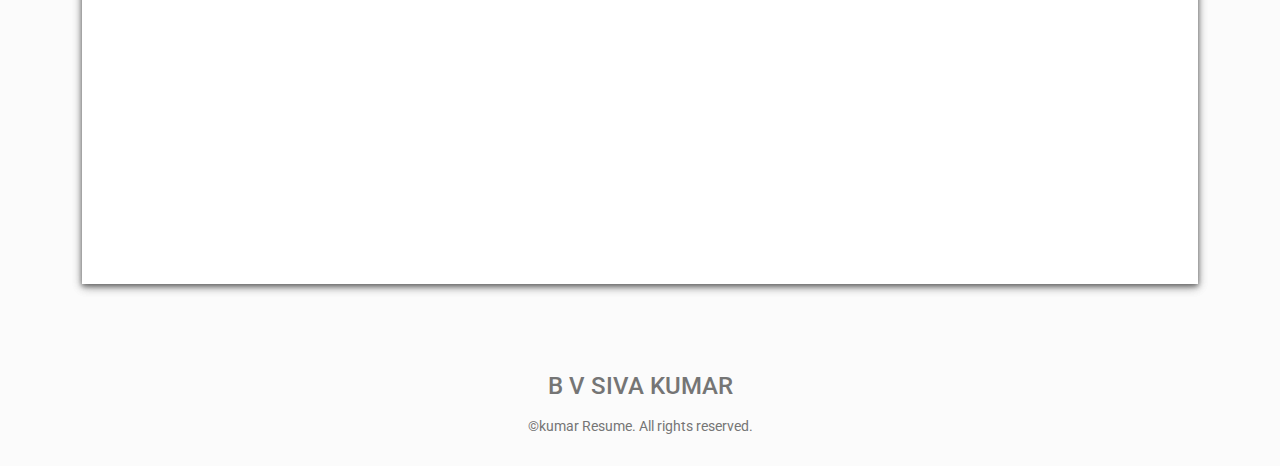
<file: 18p31a0566/Bvsivakumar-resume.html>
<!DOCTYPE html>
<html lang="en-US">
  <head>
    <meta charset="UTF-8">
    <meta http-equiv="X-UA-Compatible" content="IE=edge">
    <meta name="viewport" content="width=device-width, initial-scale=1">
    <title>veera siva kumar Bonam Resume</title>
    <link rel="preconnect" href="https://fonts.gstatic.com" crossorigin="crossorigin"/>
    <link rel="preload" as="style" href="https://fonts.googleapis.com/css2?family=Poppins:wght@600&amp;family=Roboto:wght@300;400;500;700&amp;display=swap"/>
    <link rel="stylesheet" href="https://fonts.googleapis.com/css2?family=Poppins:wght@600&amp;family=Roboto:wght@300;400;500;700&amp;display=swap" media="print" onload="this.media='all'"/>
    <noscript>
      <link rel="stylesheet" href="https://fonts.googleapis.com/css2?family=Poppins:wght@600&amp;family=Roboto:wght@300;400;500;700&amp;display=swap"/>
    </noscript>
    <link href="css/font-awesome/css/all.min.css?ver=1.2.1" rel="stylesheet">
    <link href="css/mdb.min.css?ver=1.2.1" rel="stylesheet">
    <link href="css/aos.css?ver=1.2.1" rel="stylesheet">
    <link href="css/main.css?ver=1.2.1" rel="stylesheet">
    <noscript>
      <style type="text/css">
        [data-aos] {
            opacity: 1 !important;
            transform: translate(0) scale(1) !important;
        }
      </style>
    </noscript>
  </head>
  <body class="bg-light" id="top">
    <header class="d-print-none">
      <div class="container text-center text-lg-left">
        <div class="pt-4 clearfix">
          <h1 class="site-title mb-0">B V SIVA KUMAR</h1>
          <div class="site-nav"> 
            <nav role="navigation">
              <ul class="nav justify-content-center">
                <li class="nav-item"><a class="nav-link" href="#about" title="About"><span class="menu-title">About</span></a>
                </li>
                <li class="nav-item"><a class="nav-link" href="#skills" title="Skills"><span class="menu-title">Skills</span></a>
                </li>
                
                <li class="nav-item"><a class="nav-link" href="#education" title="Education"><span class="menu-title">Education</span></a>
                </li>
                <li class="nav-item"><a class="nav-link" href="#portfolio" title="Portfolio"><span class="menu-title">Certifications</span></a>
                </li>
                
                <li class="nav-item"><a class="nav-link" href="#contact" title="Contact"><span class="menu-title">Contact</span></a>
                </li>
              </ul>
            </nav>
          </div>
        </div>
      </div>
    </header>
    <div class="page-content">
      <div class="container">
<div class="resume-container">
  <div class="shadow-1-strong bg-white my-5" id="intro">
    <div class="bg-info text-white">
      <div class="cover bg-image"><img src="images/header-background.jpg"/>
        <div class="mask" style="background-color: rgba(0, 0, 0, 0.7);backdrop-filter: blur(2px);">
          <div class="text-center p-5">
            <div class="siva.png"><img class="img-thumbnail shadow-2-strong" src="images/siva.png" width="160" height="160"/></div>
            <div class="header-bio mt-3">
              <div data-aos="zoom-in" data-aos-delay="0">
                <h2 class="h1">B V SIVA KUMAR</h2>
                <p>Programmer and Web Developer </p>
              <div class="d-print-none"><a class="btn btn-outline-light btn-lg shadow-sm mt-1 me-3" href="sivakumar-resume.pdf" data-aos="fade-right" data-aos-delay="700">Download CV</a><a class="btn btn-info btn-lg shadow-sm mt-1" href="#contact" data-aos="fade-left" data-aos-delay="700">Hire Me</a></div>
            </div>
          </div>
        </div>
      </div>
    </div>
  </div>
  <div class="shadow-1-strong bg-white my-5 p-5" id="about">
    <div class="about-section">
      <div class="row">
        <div class="col-md-6">
          <h2 class="h2 fw-light mb-4">About Me</h2>
          <p>Hello! I’m veera siva kumar Bonam. I am passionate about Web Design. I am a skilled front-end developer. I am a quick learner and a team worker that gets the job done.</p>
          <p>I can easily capitalize on low hanging fruits and quickly maximize timely deliverables for real-time schemas.</p>
        </div>
        <div class="col-md-5 offset-lg-1">
          <div class="row mt-2">
            <h2 class="h2 fw-light mb-4">Bio</h2>
            <div class="col-sm-5">
              <div class="pb-2 fw-bolder"><i class="far fa-calendar-alt pe-2 text-muted" style="width:24px;opacity:0.85;"></i> Age</div>
            </div>
            <div class="col-sm-7">
              <div class="pb-2">21</div>
            </div>
            <div class="col-sm-5">
              <div class="pb-2 fw-bolder"><i class="far fa-envelope pe-2 text-muted" style="width:24px;opacity:0.85;"></i> Email</div>
            </div>
            <div class="col-sm-7">
              <div class="pb-2">sivakumarb262@gmail.com</div>
            </div>
            <div class="col-sm-5">
              <div class="pb-2 fw-bolder"><i class="fab fa-skype pe-2 text-muted" style="width:24px;opacity:0.85;"></i> Skype</div>
            </div>
            <div class="col-sm-7">
              <div class="pb-2">sivakumar116116@gmail.com</div>
            </div>
            <div class="col-sm-5">
              <div class="pb-2 fw-bolder"><i class="fas fa-phone pe-2 text-muted" style="width:24px;opacity:0.85;"></i> Phone</div>
            </div>
            <div class="col-sm-7">
              <div class="pb-2">7660931431</div>
            </div>
            <div class="col-sm-5">
              <div class="pb-2 fw-bolder"><i class="fas fa-map-marker-alt pe-2 text-muted" style="width:24px;opacity:0.85;"></i> Address</div>
            </div>
            <div class="col-sm-7">
              <div class="pb-2">4-146-1, patavala,kakinada,Andhara pradesh,India</div>
            </div>
          </div>
        </div>
      </div>
    </div>
  </div>
  <div class="shadow-1-strong bg-white my-5 p-5" id="skills">
    <div class="skills-section">
      <h2 class="h2 fw-light mb-4">Professional Skills</h2>
      <div class="row">
        <div class="col-md-6">
          <div class="mb-3"><span class="fw-bolder">HTML</span>
            <div class="progress my-2 rounded" style="height: 20px">
              <div class="progress-bar bg-info" role="progressbar" data-aos="zoom-in-right" data-aos-delay="100" data-aos-anchor=".skills-section" style="width: 95%;" aria-valuenow="95" aria-valuemin="0" aria-valuemax="100">Beginner</div>
            </div>
          </div>
          <div class="mb-3"><span class="fw-bolder">CSS</span>
            <div class="progress my-2 rounded" style="height: 20px">
              <div class="progress-bar bg-info" role="progressbar" data-aos="zoom-in-right" data-aos-delay="200" data-aos-anchor=".skills-section" style="width: 85%" aria-valuenow="85" aria-valuemin="0" aria-valuemax="100">Beginner</div>
            </div>
          </div>
          <div class="mb-3"><span class="fw-bolder">Python</span>
            <div class="progress my-2 rounded" style="height: 20px">
              <div class="progress-bar bg-info" role="progressbar" data-aos="zoom-in-right" data-aos-delay="300" data-aos-anchor=".skills-section" style="width: 75%" aria-valuenow="75" aria-valuemin="0" aria-valuemax="100">Beginner</div>
            </div>
          </div>
          <div class="mb-3"><span class="fw-bolder">C programming</span>
            <div class="progress my-2 rounded" style="height: 20px">
              <div class="progress-bar bg-info" role="progressbar" data-aos="zoom-in-right" data-aos-delay="300" data-aos-anchor=".skills-section" style="width: 75%" aria-valuenow="75" aria-valuemin="0" aria-valuemax="100">Beginner</div>
            </div>
          </div>
        </div>
        <div class="col-md-6">
          <div class="mb-3"><span class="fw-bolder">Unix commands</span>
            <div class="progress my-2 rounded" style="height: 20px">
              <div class="progress-bar bg-secondary" role="progressbar" data-aos="zoom-in-right" data-aos-delay="400" data-aos-anchor=".skills-section" style="width: 95%" aria-valuenow="95" aria-valuemin="0" aria-valuemax="100">Basics</div>
            </div>
          </div>
          <div class="mb-3"><span class="fw-bolder">Database-Sql</span>
            <div class="progress my-2 rounded" style="height: 20px">
              <div class="progress-bar bg-secondary" role="progressbar" data-aos="zoom-in-right" data-aos-delay="400" data-aos-anchor=".skills-section" style="width: 90%" aria-valuenow="90" aria-valuemin="0" aria-valuemax="100">Beginner</div>
            </div>
          </div>
        </div>
      </div>
    </div>
  </div>
  
  <div class="shadow-1-strong bg-white my-5 p-5" id="education">
    <div class="education-section">
      <h2 class="h2 fw-light mb-4">Education</h2>
      <div class="timeline">
        
        <div class="timeline-card timeline-card-success" data-aos="fade-in" data-aos-delay="200">
          <div class="timeline-head px-4 pt-3">
            <div class="h5">Bachelor of Technology<span class="text-muted h6">  from Aditya college of engineering and technology</span>          </div>
          </div>
          <div class="timeline-body px-4 pb-4">
            <div class="text-muted text-small mb-3">2018 - 2022</div>
            <div>Computer Science and Engineering</div>
            <div>GPA:7.53</div>
          </div>
        </div>
        <div class="timeline-card timeline-card-success" data-aos="fade-in" data-aos-delay="400">
          <div class="timeline-head px-4 pt-3">
            <div class="h5">Intermediate<span class="text-muted h6"> from Narayana Junior college</span>          </div>
          </div>
          <div class="timeline-body px-4 pb-4">
            <div class="text-muted text-small mb-3">2016 - 2018</div>
            <div>Mathematics,physics and chemistry(MPC)</div>
            <div>percentage:91.4%</div>
          </div>
        </div>

      <div class="timeline-card timeline-card-success" data-aos="fade-in" data-aos-delay="200">
          <div class="timeline-head px-4 pt-3">
            <div class="h5">Higher Secondary<span class="text-muted h6">  from ZPP High School</span>          </div>
          </div>
          <div class="timeline-body px-4 pb-4">
            <div class="text-muted text-small mb-3">2015 -2016</div>
            <div>GPA:9.5</div>
          </div>
        </div>

      </div>
    </div>
  </div>
  <div class="shadow-1-strong bg-white my-5 p-5 d-print-none" id="portfolio">
    <div class="portfolio-section">
      <h2 class="h2 fw-light mb-4">Certifications</h2>
       
      
      <div class="row g-0">
        <div class="col-md-6"><a href="https://dribbble.com/" target="_blank"><img class="img-fluid" src="images/project-1.png" width="800" height="500"/></a></div>
        <div class="col-md-6 d-flex align-items-center" data-aos="fade-left" data-aos-delay="100">
          <div class="m-4 mt-md-2">
            <p class="text-teal text-small"></p>
            <h3>Python certification</h3>
            <p class="text-muted">Introduction to programming using Python certification through MTA(crt.id:wNCpJ-2FwT)</p>
          </div>
        </div>
      </div>


    </div>
  </div>
 

  <div class="shadow-1-strong bg-white my-5 p-5" id="contact">
    <div class="contant-section">
      <h2 class="h2 fw-light text mb-4">Contact</h2>
      <div class="row mb-4">
        <div class="col-md-5" data-aos="fade-left" data-aos-delay="200">
          <div class="mt-1">
            <div class="h6"><i class="fas fa-phone pe-2 text-muted" style="width:24px;opacity:0.85;"></i> 7660931431</div>
            <div class="h6"><i class="far fa-envelope pe-2 text-muted" style="width:24px;opacity:0.85;"></i>sivakumarb262@gmail.com</div>
          </div>
          <div class="mt-5 d-print-none"><form action="https://formspree.io/your@email.com"
    method="POST">
  <div class="form-outline mb-4">
    <input type="text" id="name" class="form-control" required/>
    <label class="form-label" for="name">Name</label>
  </div>
  <div class="form-outline mb-4">
    <input type="email" id="email" class="form-control" required/>
    <label class="form-label" for="email">Email address</label>
  </div>
  <div class="form-outline mb-4">
    <textarea class="form-control" style="resize: none;" id="message" rows="4" required></textarea>
    <label class="form-label" for="message">Message</label>
  </div>
  <button class="btn btn-info btn-block mb-4" type="submit">Send</button>
</form>

 </div>
        </div>
        
        <div class="col-md-7 d-print-none" data-aos="zoom-in" data-aos-delay="100"><iframe src="https://www.google.com/maps/embed?pb=!1m18!1m12!1m3!1d7637.879159033166!2d82.21760277348953!3d16.829353253660873!2m3!1f0!2f0!3f0!3m2!1i1024!2i768!4f13.1!3m3!1m2!1s0x3a38209bddd07e97%3A0x83416b4e001e81a1!2sPatavala%2C%20Andhra%20Pradesh%20533461!5e0!3m2!1sen!2sin!4v1621595896036!5m2!1sen!2sin" width="600" height="450" style="border:0;" allowfullscreen="" loading="lazy"></iframe></div>

      </div>
    </div>
  </div>
</div></div>
    </div>

    <footer class="pt-4 pb-4 text-muted text-center d-print-none">
      <div class="container">
        <div class="my-3">
          <div class="h4">B V SIVA KUMAR</div>
         
        </div>
        <div class="text-small">
          <div class="mb-1">&copy;kumar Resume. All rights reserved.</div>
        </div>
      </div>
    </footer>
    <script src="scripts/mdb.min.js?ver=1.2.1"></script>
    <script src="scripts/aos.js?ver=1.2.1"></script>
    <script src="scripts/main.js?ver=1.2.1"></script>
  </body>
</html>
</file>
<file: 18A91A0534/css/default.css>
/*
=====================================================================
*   Ceevee v1.0 Default Stylesheet
*   url: styleshout.com
*   03-17-2014
=====================================================================

TOC:
a. Webfonts and Icon fonts
b. Reset
c. Default Styles
   1. Basic
   2. Typography
   3. Links
   4. Images
   5. Buttons
   6. Forms
d. Grid
e. Others
   1. Clearing
   2. Misc

=====================================================================  */

/* ------------------------------------------------------------------ */
/* a. Webfonts and Icon fonts
 ------------------------------------------------------------------ */

@import url("fonts.css");
@import url("fontello/css/fontello.css");
@import url("font-awesome/css/font-awesome.min.css");

/* ------------------------------------------------------------------
/* b. Reset
      Adapted from:
      Normalize.css - https://github.com/necolas/normalize.css/
      HTML5 Doctor Reset - html5doctor.com/html-5-reset-stylesheet/
/* ------------------------------------------------------------------ */

html, body, div, span, object, iframe,
h1, h2, h3, h4, h5, h6, p, blockquote, pre,
abbr, address, cite, code,
del, dfn, em, img, ins, kbd, q, samp,
small, strong, sub, sup, var,
b, i,
dl, dt, dd, ol, ul, li,
fieldset, form, label, legend,
table, caption, tbody, tfoot, thead, tr, th, td,
article, aside, canvas, details, figcaption, figure,
footer, header, hgroup, menu, nav, section, summary,
time, mark, audio, video {
   margin: 0;
   padding: 0;
   border: 0;
   outline: 0;
   font-size: 100%;
   vertical-align: baseline;
   background: transparent;
}

article,aside,details,figcaption,figure,
footer,header,hgroup,menu,nav,section {
   display: block;
}

audio,
canvas,
video {
   display: inline-block;
}

audio:not([controls]) {
   display: none;
   height: 0;
}

[hidden] { display: none; }

code, kbd, pre, samp {
   font-family: monospace, serif;
   font-size: 1em;
}

pre {
   white-space: pre;
   white-space: pre-wrap;
   word-wrap: break-word;
}

blockquote, q { quotes: &#8220 &#8220; }

blockquote:before, blockquote:after,
q:before, q:after {
   content: '';
   content: none;
}

ins {
   background-color: #ff9;
   color: #000;
   text-decoration: none;
}

mark {
   background-color: #A7F4F6;
   color: #555;
}

del { text-decoration: line-through; }

abbr[title], dfn[title] {
   border-bottom: 1px dotted;
   cursor: help;
}

table {
   border-collapse: collapse;
   border-spacing: 0;
}


/* ------------------------------------------------------------------ */
/* c. Default and Basic Styles
      Adapted from:
      Skeleton CSS Framework - http://www.getskeleton.com/
      Typeplate Typographic Starter Kit - http://typeplate.com/
/* ------------------------------------------------------------------ */

/*  1. Basic  ------------------------------------------------------- */

*,
*:before,
*:after {
   -moz-box-sizing: border-box;
   -webkit-box-sizing: border-box;
   box-sizing: border-box;
}

html {
   font-size: 62.5%;
   -webkit-font-smoothing: antialiased;
}

body {
   background: #fff;
   font-family: 'opensans-regular', sans-serif;
   font-weight: normal;
   font-size: 15px;
   line-height: 30px;
	color: #838C95;

   -webkit-font-smoothing: antialiased; /* Fix for webkit rendering */
	-webkit-text-size-adjust: 100%;
}

/*  2. Typography
       Vertical rhythm with leading derived from 6
--------------------------------------------------------------------- */

h1, h2, h3, h4, h5, h6 {
   color: #313131;
	font-family: 'opensans-bold', sans-serif;
   font-weight: normal;
}
h1 a, h2 a, h3 a, h4 a, h5 a, h6 a { font-weight: inherit; }
h1 { font-size: 38px; line-height: 42px; margin-bottom: 12px; letter-spacing: -1px; }
h2 { font-size: 28px; line-height: 36px; margin-bottom: 6px; }
h3 { font-size: 22px; line-height: 30px; margin-bottom: 12px; }
h4 { font-size: 20px; line-height: 30px; margin-bottom: 6px; }
h5 { font-size: 18px; line-height: 30px; }
h6 { font-size: 14px; line-height: 30px; }
.subheader { }

p { margin: 0 0 30px 0; }
p img { margin: 0; }
p.lead {
   font: 19px/36px 'opensans-light', sans-serif;
   margin-bottom: 18px;
}

/* for 'em' and 'strong' tags, font-size and line-height should be same with
the body tag due to rendering problems in some browsers */
em { font: 15px/30px 'opensans-italic', sans-serif; }
strong, b { font: 15px/30px 'opensans-bold', sans-serif; }
small { font-size: 11px; line-height: inherit; }

/*	Blockquotes */
blockquote {
   margin: 30px 0px;
   padding-left: 40px;
   position: relative;
}
blockquote:before {
   content: "\201C";
   opacity: 0.45;
   font-size: 80px;
   line-height: 0px;
   margin: 0;
   font-family: arial, sans-serif;

   position: absolute;
   top:  30px;
	left: 0;
}
blockquote p {
   font-family: 'librebaskerville-italic', serif;
   padding: 0;
   font-size: 18px;
   line-height: 36px;
}
blockquote cite {
   display: block;
   font-size: 12px;
   font-style: normal;
   line-height: 18px;
}
blockquote cite:before { content: "\2014 \0020"; }
blockquote cite a,
blockquote cite a:visited { color: #8B9798; border: none }

/* ---------------------------------------------------------------------
/*  Pull Quotes Markup
/*
    <aside class="pull-quote">
		<blockquote>
			<p></p>
		</blockquote>
	 </aside>
/*
/* --------------------------------------------------------------------- */
.pull-quote {
   position: relative;
	padding: 18px 30px 18px 0px;
}
.pull-quote:before,
.pull-quote:after {
	height: 1em;
	opacity: 0.45;
	position: absolute;
	font-size: 80px;
   font-family: Arial, Sans-Serif;
}
.pull-quote:before {
	content: "\201C";
	top:  33px;
	left: 0;
}
.pull-quote:after {
	content: '\201D';
	bottom: -33px;
	right: 0;
}
.pull-quote blockquote {
   margin: 0;
}
.pull-quote blockquote:before {
   content: none;
}

/* Abbreviations */
abbr {
   font-family: 'opensans-bold', sans-serif;
	font-variant: small-caps;
	text-transform: lowercase;
   letter-spacing: .5px;
	color: gray;
}
abbr:hover { cursor: help; }

/* drop cap */
.drop-cap:first-letter {
	float: left;
	margin: 0;
	padding: 14px 6px 0 0;
	font-size: 84px;
	font-family: /* Copperplate */ 'opensans-bold', sans-serif;
   line-height: 60px;
	text-indent: 0;
	background: transparent;
	color: inherit;
}

hr { border: solid #E3E3E3; border-width: 1px 0 0; clear: both; margin: 11px 0 30px; height: 0; }


/*  3. Links  ------------------------------------------------------- */

a, a:visited {
   text-decoration: none;
   outline: 0;
   color: #11ABB0;

   -webkit-transition: color .3s ease-in-out;
   -moz-transition: color .3s ease-in-out;
   -o-transition: color .3s ease-in-out;
   transition: color .3s ease-in-out;
}
a:hover, a:focus { color: #313131; }
p a, p a:visited { line-height: inherit; }


/*  4. List  --------------------------------------------------------- */

ul, ol { margin-bottom: 24px; margin-top: 12px; }
ul { list-style: none outside; }
ol { list-style: decimal; }
ol, ul.square, ul.circle, ul.disc { margin-left: 30px; }
ul.square { list-style: square outside; }
ul.circle { list-style: circle outside; }
ul.disc { list-style: disc outside; }
ul ul, ul ol,
ol ol, ol ul { margin: 6px 0 6px 30px; }
ul ul li, ul ol li,
ol ol li, ol ul li { margin-bottom: 6px; }
li { line-height: 18px; margin-bottom: 12px; }
ul.large li { }
li p { }

/* ---------------------------------------------------------------------
/*  Stats Tab Markup

    <ul class="stats-tabs">
		<li><a href="#">[value]<b>[name]</b></a></li>
	 </ul>

    Extend this object into your markup.
/*
/* --------------------------------------------------------------------- */
.stats-tabs {
   padding: 0;
   margin: 24px 0;
}
.stats-tabs li {
	display: inline-block;
	margin: 0 10px 18px 0;
	padding: 0 10px 0 0;
	border-right: 1px solid #ccc;
}
.stats-tabs li:last-child {
	margin: 0;
	padding: 0;
	border: none;
}
.stats-tabs li a {
	display: inline-block;
	font-size: 22px;
	font-family: 'opensans-bold', sans-serif;
   border: none;
   color: #313131;
}
.stats-tabs li a:hover {
   color:#11ABB0;
}
.stats-tabs li a b {
	display: block;
	margin: 6px 0 0 0;
	font-size: 13px;
	font-family: 'opensans-regular', sans-serif;
   color: #8B9798;
}

/* definition list */
dl { margin: 12px 0; }
dt { margin: 0; color:#11ABB0; }
dd { margin: 0 0 0 20px; }

/* Lining Definition Style Markup */
.lining dt,
.lining dd {
	display: inline;
	margin: 0;
}
.lining dt + dt:before,
.lining dd + dt:before {
	content: "\A";
	white-space: pre;
}
.lining dd + dd:before {
	content: ", ";
}
.lining dd:before {
	content: ": ";
	margin-left: -0.2em;
}

/* Dictionary Definition Style Markup */
.dictionary-style dt {
	display: inline;
	counter-reset: definitions;
}
.dictionary-style dt + dt:before {
	content: ", ";
	margin-left: -0.2em;
}
.dictionary-style dd {
	display: block;
	counter-increment: definitions;
}
.dictionary-style dd:before {
	content: counter(definitions, decimal) ". ";
}

/* Pagination */
.pagination {
   margin: 36px auto;
   text-align: center;
}
.pagination ul li {
   display: inline-block;
   margin: 0;
   padding: 0;
}
.pagination .page-numbers {
   font: 15px/18px 'opensans-bold', sans-serif;
   display: inline-block;
   padding: 6px 10px;
   margin-right: 3px;
   margin-bottom: 6px;
	color: #6E757C;
	background-color: #E6E8EB;

	-webkit-transition: all 200ms ease-in-out;
	-moz-transition: all 200ms ease-in-out;
	-o-transition: all 200ms ease-in-out;
	-ms-transition: all 200ms ease-in-out;
	transition: all 200ms ease-in-out;

   -moz-border-radius: 3px;
   -webkit-border-radius: 3px;
   -khtml-border-radius: 3px;
	border-radius: 3px;
}
.pagination .page-numbers:hover {
   background: #838A91;
   color: #fff;
}
.pagination .current,
.pagination .current:hover {
   background-color: #11ABB0;
   color: #fff;
}
.pagination .inactive,
.pagination .inactive:hover {
   background-color: #E6E8EB;
	color: #A9ADB2;
}
.pagination .prev, .pagination .next {}

/*  5. Images  --------------------------------------------------------- */

img {
   max-width: 100%;
   height: auto;
}
img.pull-right { margin: 12px 0px 0px 18px; }
img.pull-left { margin: 12px 18px 0px 0px; }

/*  6. Buttons  --------------------------------------------------------- */

.button,
.button:visited,
button,
input[type="submit"],
input[type="reset"],
input[type="button"] {
   font: 16px/30px 'opensans-bold', sans-serif;
   background: #11ABB0;
   display: inline-block;
	text-decoration: none;
   letter-spacing: 0;
   color: #fff;
	padding: 12px 20px;
	margin-bottom: 18px;
   border: none;
   cursor: pointer;
   height: auto;

   -webkit-transition: all .2s ease-in-out;
	-moz-transition: all .2s ease-in-out;
	-o-transition: all .2s ease-in-out;
	-ms-transition: all .2s ease-in-out;
	transition: all .2s ease-in-out;

   -moz-border-radius: 3px;
   -webkit-border-radius: 3px;
   -khtml-border-radius: 3px;
   border-radius: 3px;
}

.button:hover,
button:hover,
input[type="submit"]:hover,
input[type="reset"]:hover,
input[type="button"]:hover {
   background: #3d4145;
   color: #fff;
}

.button:active,
button:active,
input[type="submit"]:active,
input[type="reset"]:active,
input[type="button"]:active {
   background: #3d4145;
   color: #fff;
}

.button.full-width,
button.full-width,
input[type="submit"].full-width,
input[type="reset"].full-width,
input[type="button"].full-width {
	width: 100%;
	padding-left: 0 !important;
	padding-right: 0 !important;
	text-align: center;
}

/* Fix for odd Mozilla border & padding issues */
button::-moz-focus-inner,
input::-moz-focus-inner {
    border: 0;
    padding: 0;
}


/*  7. Forms  --------------------------------------------------------- */

form { margin-bottom: 24px; }
fieldset { margin-bottom: 24px; }

input[type="text"],
input[type="password"],
input[type="email"],
textarea,
select {
   display: block;
   padding: 18px 15px;
   margin: 0 0 24px 0;
   border: 0;
   outline: none;
   vertical-align: middle;
   min-width: 225px;
	max-width: 100%;
   font-size: 15px;
   line-height: 24px;
	color: #647373;
	background: #D3D9D9;

}

/* select { padding: 0;
   width: 220px;
   } */

input[type="text"]:focus,
input[type="password"]:focus,
input[type="email"]:focus,
textarea:focus {
   color: #B3B7BC;
	background-color: #3d4145;
}

textarea { min-height: 220px; }

label,
legend {
   font: 16px/24px 'opensans-bold', sans-serif;
	margin: 12px 0;
   color: #3d4145;
   display: block;
}
label span,
legend span {
	color: #8B9798;
   font: 14px/24px 'opensans-regular', sans-serif;
}

input[type="checkbox"],
input[type="radio"] {
    font-size: 15px;
    color: #737373;
}

input[type="checkbox"] { display: inline; }

/* ------------------------------------------------------------------ */
/* d. Grid
---------------------------------------------------------------------
   gutter = 40px.
/* ------------------------------------------------------------------ */

/* default
--------------------------------------------------------------- */
.row {
   width: 96%;
   max-width: 1020px;
   margin: 0 auto;
}
/* fixed width for IE8 */
.ie .row { width: 1000px ; }

.narrow .row { max-width: 980px; }

.row .row { width: auto; max-width: none; margin: 0 -20px; }

/* row clearing */
.row:before,
.row:after {
    content: " ";
    display: table;
}
.row:after {
    clear: both;
}

.column, .columns {
   position: relative;
   padding: 0 20px;
   min-height: 1px;
   float: left;
}
.column.centered, .columns.centered  {
    float: none;
    margin: 0 auto;
}

/* removed gutters */
.row.collapsed > .column,
.row.collapsed > .columns,
.column.collapsed, .columns.collapsed  { padding: 0; }

[class*="column"] + [class*="column"]:last-child { float: right; }
[class*="column"] + [class*="column"].end { float: right; }

/* column widths */
.row .one         { width: 8.33333%; }
.row .two         { width: 16.66667%; }
.row .three       { width: 25%; }
.row .four        { width: 33.33333%; }
.row .five        { width: 41.66667%; }
.row .six         { width: 50%; }
.row .seven       { width: 58.33333%; }
.row .eight       { width: 66.66667%; }
.row .nine        { width: 75%; }
.row .ten         { width: 83.33333%; }
.row .eleven      { width: 91.66667%; }
.row .twelve      { width: 100%; }

/* Offsets */
.row .offset-1    { margin-left: 8.33333%; }
.row .offset-2    { margin-left: 16.66667%; }
.row .offset-3    { margin-left: 25%; }
.row .offset-4    { margin-left: 33.33333%; }
.row .offset-5    { margin-left: 41.66667%; }
.row .offset-6    { margin-left: 50%; }
.row .offset-7    { margin-left: 58.33333%; }
.row .offset-8    { margin-left: 66.66667%; }
.row .offset-9    { margin-left: 75%; }
.row .offset-10   { margin-left: 83.33333%; }
.row .offset-11   { margin-left: 91.66667%; }

/* Push/Pull */
.row .push-1      { left: 8.33333%; }
.row .pull-1      { right: 8.33333%; }
.row .push-2      { left: 16.66667%; 	}
.row .pull-2      { right: 16.66667%; }
.row .push-3      { left: 25%; }
.row .pull-3      { right: 25%;	}
.row .push-4      { left: 33.33333%; }
.row .pull-4      { right: 33.33333%; }
.row .push-5      { left: 41.66667%; }
.row .pull-5      { right: 41.66667%; }
.row .push-6      { left: 50%; }
.row .pull-6      { right: 50%; }
.row .push-7      { left: 58.33333%; }
.row .pull-7      { right: 58.33333%; }
.row .push-8      { left: 66.66667%; 	}
.row .pull-8      { right: 66.66667%; }
.row .push-9      { left: 75%; }
.row .pull-9      { right: 75%; }
.row .push-10     { left: 83.33333%; }
.row .pull-10     { right: 83.33333%; }
.row .push-11     { left: 91.66667%; }
.row .pull-11     { right: 91.66667%; }

/* block grids
--------------------------------------------------------------------- */
.bgrid-sixths [class*="column"]   { width: 16.66667%; }
.bgrid-quarters [class*="column"] { width: 25%; }
.bgrid-thirds [class*="column"]   { width: 33.33333%; }
.bgrid-halves [class*="column"]   { width: 50%; }

[class*="bgrid"] [class*="column"] + [class*="column"]:last-child { float: left; }

/* Left clearing for block grid columns - columns that changes width in
different screen sizes. Allows columns with different heights to align
properly.
--------------------------------------------------------------------- */
.first { clear: left; }   /* first column in default screen */
.s-first { clear: none; } /* first column in smaller screens */

/* smaller screens
--------------------------------------------------------------- */
@media only screen and (max-width: 900px) {

   /* block grids on small screens */
   .s-bgrid-sixths [class*="column"]   { width: 16.66667%; }
   .s-bgrid-quarters [class*="column"] { width: 25%; }
   .s-bgrid-thirds [class*="column"]   { width: 33.33333%; }
   .s-bgrid-halves [class*="column"]   { width: 50%; }

   /* block grids left clearing */
   .first { clear: none; }
   .s-first { clear: left; }

}

/* mobile wide/smaller tablets
--------------------------------------------------------------- */
@media only screen and (max-width: 767px) {

   .row {
	   width: 460px;
	   margin: 0 auto;
      padding: 0;
	}
   .column, .columns {
	   width: auto !important;
	   float: none;
	   margin-left: 0;
	   margin-right: 0;
      padding: 0 30px;
   }
   .row .row { width: auto; max-width: none; margin: 0 -30px; }

   [class*="column"] + [class*="column"]:last-child { float: none; }
   [class*="bgrid"] [class*="column"] + [class*="column"]:last-child { float: none; }

   /* Offsets */
   .row .offset-1    { margin-left: 0%; }
   .row .offset-2    { margin-left: 0%; }
   .row .offset-3    { margin-left: 0%; }
   .row .offset-4    { margin-left: 0%; }
   .row .offset-5    { margin-left: 0%; }
   .row .offset-6    { margin-left: 0%; }
   .row .offset-7    { margin-left: 0%; }
   .row .offset-8    { margin-left: 0%; }
   .row .offset-9    { margin-left: 0%; }
   .row .offset-10   { margin-left: 0%; }
   .row .offset-11   { margin-left: 0%; }
}

/* mobile narrow
--------------------------------------------------------------- */
@media only screen and (max-width: 460px) {

   .row { width: auto; }

}

/* larger screens
--------------------------------------------------------------- */
@media screen and (min-width: 1200px) {

   .wide .row { max-width: 1180px; }

}

/* ------------------------------------------------------------------ */
/* e. Others
/* ------------------------------------------------------------------ */

/*  1. Clearing
    (http://nicolasgallagher.com/micro-clearfix-hack/
--------------------------------------------------------------------- */

.cf:before,
.cf:after {
    content: " ";
    display: table;
}
.cf:after {
    clear: both;
}

/*  2. Misc -------------------------------------------------------- */

.remove-bottom { margin-bottom: 0 !important; }
.half-bottom { margin-bottom: 12px !important; }
.add-bottom { margin-bottom: 24px !important; }
.no-border { border: none; }

.text-center  { text-align: center !important; }
.text-left    { text-align: left !important; }
.text-right   { text-align: right !important; }
.pull-left    { float: left !important; }
.pull-right   { float: right !important; }
.align-center {
	margin-left: auto !important;
	margin-right: auto !important;
	text-align: center !important;
}
</file>
<file: 18A91A0534/css/layout.css>
/*
=====================================================================
*   Ceevee v1.0 Layout Stylesheet
*   url: styleshout.com
*   03-18-2014
=====================================================================

   TOC:
   a. General Styles
   b. Header Styles
   c. About Section
   d. Resume Section
   e. Portfolio Section
   f. Call To Action Section
   g. Testimonials Section
   h. Contact Section
   i. Footer

===================================================================== */

/* ------------------------------------------------------------------ */
/* a. General Styles
/* ------------------------------------------------------------------ */

body { background: #0f0f0f; }

/* ------------------------------------------------------------------ */
/* b. Header Styles
/* ------------------------------------------------------------------ */

header {
   position: relative;
   height: 800px;
   min-height: 500px;
   width: 100%;
   background: #161415 url(../images/header-background.jpg) no-repeat top center;
   background-size: cover !important;
	-webkit-background-size: cover !important;
   text-align: center;
   overflow: hidden;
}

/* vertically center banner section */
header:before {
   content: '';
   display: inline-block;
   vertical-align: middle;
   height: 100%;
}
header .banner {
   display: inline-block;
   vertical-align: middle;
   margin: 0 auto;
   width: 85%;
   padding-bottom: 30px;s
   text-align: center;
}

header .banner-text { width: 100%; }
header .banner-text h1 {
   font: 90px/1.1em 'opensans-bold', sans-serif;
   color: #fff;
   letter-spacing: -2px;
   margin: 0 auto 18px auto;
   text-shadow: 0px 1px 3px rgba(0, 0, 0, .8);
}
header .banner-text h3 {
   font: 18px/1.9em 'librebaskerville-regular', serif;
   color: #A8A8A8;
   margin: 0 auto;
   width: 70%;
   text-shadow: 0px 1px 2px rgba(0, 0, 0, .5);
}
header .banner-text h3 span,
header .banner-text h3 a {
   color: #fff;
}
header .banner-text hr {
   width: 60%;
   margin: 18px auto 24px auto;
   border-color: #2F2D2E;
   border-color: rgba(150, 150, 150, .1);
}

/* header social links */
header .social {
   margin: 24px 0;
   padding: 0;
   font-size: 30px;
   text-shadow: 0px 1px 2px rgba(0, 0, 0, .8);
}
header .social li {
   display: inline-block;
   margin: 0 15px;
   padding: 0;
}
header .social li a { color: #fff; }
header .social li a:hover { color: #11ABB0; }

/* scrolldown link */
header .scrolldown a {
   position: absolute;
   bottom: 30px;
   left: 50%;
   margin-left: -29px;
   color: #fff;
   display: block;
   height: 42px;
   width: 42px;
   font-size: 42px;
   line-height: 42px;
   color: #fff;
   border-radius: 100%;

   -webkit-transition: all .3s ease-in-out;
   -moz-transition: all .3s ease-in-out;
   -o-transition: all .3s ease-in-out;
   transition: all .3s ease-in-out;
}
header .scrolldown a:hover { color: #11ABB0; }

/* primary navigation
--------------------------------------------------------------------- */
#nav-wrap ul, #nav-wrap li, #nav-wrap a {
	 margin: 0;
	 padding: 0;
	 border: none;
	 outline: none;
}

/* nav-wrap */
#nav-wrap {
   font: 12px 'opensans-bold', sans-serif;
   width: 100%;
   text-transform: uppercase;
   letter-spacing: 2.5px;
   margin: 0 auto;
   z-index: 100;
   position: fixed;
   left: 0;
   top: 0;
}
.opaque { background-color: #333; }

/* hide toggle button */
#nav-wrap > a.mobile-btn { display: none; }

ul#nav {
   min-height: 48px;
   width: auto;

   /* center align the menu */
   text-align: center;
}
ul#nav li {
   position: relative;
   list-style: none;
   height: 48px;
   display: inline-block;
}

/* Links */
ul#nav li a {

/* 8px padding top + 8px padding bottom + 32px line-height = 48px */

   display: inline-block;
   padding: 8px 13px;
   line-height: 32px;
	text-decoration: none;
   text-align: left;
   color: #fff;

	-webkit-transition: color .2s ease-in-out;
	-moz-transition: color .2s ease-in-out;
	-o-transition: color .2s ease-in-out;
	-ms-transition: color .2s ease-in-out;
	transition: color .2s ease-in-out;
}

ul#nav li a:active { background-color: transparent !important; }
ul#nav li.current a { color: #F06000; }


/* ------------------------------------------------------------------ */
/* c. About Section
/* ------------------------------------------------------------------ */

#about {
   background: #2B2B2B;
   padding-top: 96px;
   padding-bottom: 66px;
   overflow: hidden;
}

#about a, #about a:visited  { color: #fff; }
#about a:hover, #about a:focus { color: #11ABB0; }

#about h2 {
   font: 22px/30px 'opensans-bold', sans-serif;
   color: #fff;
   margin-bottom: 12px;
}
#about p {
   line-height: 30px;
   color: #7A7A7A;
}
#about .profile-pic {
   position: relative;
   width: 120px;
   height: 120px;
   border-radius: 100%;
}
#about .contact-details { width: 41.66667%; }
#about .download {
   width: 58.33333%;
   padding-top: 6px;
}
#about .main-col { padding-right: 5%; }
#about .download .button {
   margin-top: 6px;
   background: #444;
}
#about .download .button:hover {
   background: #fff;
   color: #2B2B2B;
}
#about .download .button i {
   margin-right: 15px;
   font-size: 20px;
}


/* ------------------------------------------------------------------ */
/* d. Resume Section
/* ------------------------------------------------------------------ */

#resume {
   background: #fff;
   padding-top: 90px;
   padding-bottom: 72px;
   overflow: hidden;
}

#resume a, #resume a:visited  { color: #11ABB0; }
#resume a:hover, #resume a:focus { color: #313131; }

#resume h1 {
   font: 18px/24px 'opensans-bold', sans-serif;
   text-transform: uppercase;
   letter-spacing: 1px;
}
#resume h1 span {
   border-bottom: 3px solid #11ABB0;
   padding-bottom: 6px;
}
#resume h3 {
   font: 25px/30px 'opensans-bold', sans-serif;
}

#resume .header-col { padding-top: 9px; }
#resume .main-col { padding-right: 10%; }

.education, .work {
   margin-bottom: 48px;
   padding-bottom: 24px;
   border-bottom: 1px solid #E8E8E8;
}
#resume .info {
   font: 16px/24px 'librebaskerville-italic', serif;
   color: #6E7881;
   margin-bottom: 18px;
   margin-top: 9px;
}
#resume .info span {
   margin-right: 5px;
   margin-left: 5px;
}
#resume .date {
   font: 15px/24px 'opensans-regular', sans-serif;
   margin-top: 6px;
}

/*----------------------------------------------*/
/*	Skill Bars
/*----------------------------------------------*/

.bars {
	width: 95%;
	float: left;
	padding: 0;
	text-align: left;
}
.bars .skills {
  	margin-top: 36px;
   list-style: none;
}
.bars li {
   position: relative;
  	margin-bottom: 60px;
  	background: #ccc;
  	height: 42px;
  	border-radius: 3px;
}
.bars li em {
	font: 15px 'opensans-bold', sans-serif;
   color: #313131;
	text-transform: uppercase;
   letter-spacing: 2px;
	font-weight: normal;
   position: relative;
	top: -36px;
}
.bar-expand {
   position: absolute;
   left: 0;
   top: 0;

   margin: 0;
   padding-right: 24px;
  	background: #313131;
   display: inline-block;
  	height: 42px;
   line-height: 42px;
   border-radius: 3px 0 0 3px;
}

.photoshop {
  	width: 60%;
  	-moz-animation: photoshop 2s ease;
  	-webkit-animation: photoshop 2s ease;
}
.illustrator {
  	width: 55%;
  	-moz-animation: illustrator 2s ease;
  	-webkit-animation: illustrator 2s ease;
}
.wordpress {
  	width: 50%;
  	-moz-animation: wordpress 2s ease;
  	-webkit-animation: wordpress 2s ease;
}
.css {
  	width: 90%;
  	-moz-animation: css 2s ease;
  	-webkit-animation: css 2s ease;
}
.html5 {
  	width: 80%;
  	-moz-animation: html5 2s ease;
  	-webkit-animation: html5 2s ease;
}
.jquery {
  	width: 50%;
  	-moz-animation: jquery 2s ease;
  	-webkit-animation: jquery 2s ease;
}

@-moz-keyframes photoshop {
  0%   { width: 0px;  }
  100% { width: 60%;  }
}
@-moz-keyframes illustrator {
  0%   { width: 0px;  }
  100% { width: 55%;  }
}
@-moz-keyframes wordpress {
  0%   { width: 0px;  }
  100% { width: 50%;  }
}
@-moz-keyframes css {
  0%   { width: 0px;  }
  100% { width: 90%;  }
}
@-moz-keyframes html5 {
  0%   { width: 0px;  }
  100% { width: 80%;  }
}
@-moz-keyframes jquery {
  0%   { width: 0px;  }
  100% { width: 50%;  }
}

@-webkit-keyframes photoshop {
  0%   { width: 0px;  }
  100% { width: 60%;  }
}
@-webkit-keyframes illustrator {
  0%   { width: 0px;  }
  100% { width: 55%;  }
}
@-webkit-keyframes wordpress {
  0%   { width: 0px;  }
  100% { width: 50%;  }
}
@-webkit-keyframes css {
  0%   { width: 0px;  }
  100% { width: 90%;  }
}
@-webkit-keyframes html5 {
  0%   { width: 0px;  }
  100% { width: 80%;  }
}
@-webkit-keyframes jquery {
  0%   { width: 0px;  }
  100% { width: 50%;  }
}

/* ------------------------------------------------------------------ */
/* e. Portfolio Section
/* ------------------------------------------------------------------ */

#portfolio {
   background: #fff;
   padding-top: 90px;
   padding-bottom: 60px;
}
#portfolio h1 {
   font: 15px/24px 'opensans-semibold', sans-serif;
   text-transform: uppercase;
   letter-spacing: 1px;
   text-align: center;
   margin-bottom: 48px;
   color: #95A3A3;
}

/* Portfolio Content */
#portfolio-wrapper .columns { margin-bottom: 36px; }
.portfolio-item .item-wrap {
   background: #fff;
   overflow: hidden;
   position: relative;

   -webkit-transition: all 0.3s ease-in-out;
	-moz-transition: all 0.3s ease-in-out;
	-o-transition: all 0.3s ease-in-out;
	-ms-transition: all 0.3s ease-in-out;
	transition: all 0.3s ease-in-out;
}
.portfolio-item .item-wrap a {
   display: block;
   cursor: pointer;
}

/* overlay */
.portfolio-item .item-wrap .overlay {
   position: absolute;
   left: 0;
   top: 0;
   width: 100%;
   height: 100%;

	opacity: 0;
	-moz-opacity: 0;
	filter:alpha(opacity=0);

   -webkit-transition: opacity 0.3s ease-in-out;
	-moz-transition: opacity 0.3s ease-in-out;
	-o-transition: opacity 0.3s ease-in-out;
	transition: opacity 0.3s ease-in-out;

   background: url(../images/overlay-bg.png) repeat;
}
.portfolio-item .item-wrap .link-icon {
   display: block;
   color: #fff;
   height: 30px;
   width: 30px;
   font-size: 18px;
   line-height: 30px;
   text-align: center;

   opacity: 0;
	-moz-opacity: 0;
	filter:alpha(opacity=0);

   -webkit-transition: opacity 0.3s ease-in-out;
	-moz-transition: opacity 0.3s ease-in-out;
	-o-transition: opacity 0.3s ease-in-out;
	transition: opacity 0.3s ease-in-out;

   position: absolute;
   top: 50%;
   left: 50%;
   margin-left: -15px;
   margin-top: -15px;
}
.portfolio-item .item-wrap img {
   vertical-align: bottom;
}
.portfolio-item .portfolio-item-meta { padding: 18px }
.portfolio-item .portfolio-item-meta h5 {
   font: 14px/21px 'opensans-bold', sans-serif;
   color: #fff;
}
.portfolio-item .portfolio-item-meta p {
   font: 12px/18px 'opensans-light', sans-serif;
   color: #c6c7c7;
   margin-bottom: 0;
}

/* on hover */
.portfolio-item:hover .overlay {
	opacity: 1;
	-moz-opacity: 1;
	filter:alpha(opacity=100);
}
.portfolio-item:hover .link-icon {
   opacity: 1;
	-moz-opacity: 1;
	filter:alpha(opacity=100);
}

/* popup modal */
.popup-modal {
	max-width: 550px;
	background: #fff;
	position: relative;
	margin: 0 auto;
}
.popup-modal .description-box { padding: 12px 36px 18px 36px; }
.popup-modal .description-box h4 {
   font: 15px/24px 'opensans-bold', sans-serif;
	margin-bottom: 12px;
   color: #111;
}
.popup-modal .description-box p {
	font: 14px/24px 'opensans-regular', sans-serif;
   color: #A1A1A1;
   margin-bottom: 12px;
}
.popup-modal .description-box .categories {
   font: 11px/21px 'opensans-light', sans-serif;
   color: #A1A1A1;
   text-transform: uppercase;
   letter-spacing: 2px;
   display: block;
   text-align: left;
}
.popup-modal .description-box .categories i {
   margin-right: 8px;
}
.popup-modal .link-box {
   padding: 18px 36px;
   background: #111;
   text-align: left;
}
.popup-modal .link-box a {
   color: #fff;
	font: 11px/21px 'opensans-bold', sans-serif;
	text-transform: uppercase;
   letter-spacing: 3px;
   cursor: pointer;
}
.popup-modal a:hover {	color: #00CCCC; }
.popup-modal a.popup-modal-dismiss { margin-left: 24px; }


/* fadein/fadeout effect for modal popup
/* ------------------------------------------------------------------ */

/* content at start */
.mfp-fade.mfp-wrap .mfp-content .popup-modal {
   opacity: 0;
   -webkit-transition: all 200ms ease-in-out;
	-moz-transition: all 200ms ease-in-out;
	-o-transition: all 200ms ease-in-out;
	-ms-transition: all 200ms ease-in-out;
   transition: all 200ms ease-in-out;
}
/* content fadein */
.mfp-fade.mfp-wrap.mfp-ready .mfp-content .popup-modal {
   opacity: 1;
}
/* content fadeout */
.mfp-fade.mfp-wrap.mfp-removing .mfp-content .popup-modal {
   opacity: 0;
}

/* ------------------------------------------------------------------ */
/* f. Call To Action Section
/* ------------------------------------------------------------------ */

#call-to-action {
   background: #212121;
   padding-top: 66px;
   padding-bottom: 48px;
}
#call-to-action h1 {
   font: 18px/24px 'opensans-bold', sans-serif;
   text-transform: uppercase;
   letter-spacing: 3px;
   color: #fff;
}
#call-to-action h1 span { display: none; }
#call-to-action .header-col h1:before {
   font-family: 'FontAwesome';
   content: "\f0ac";
	padding-right: 10px;
	font-size: 72px;
   line-height: 72px;
   text-align: left;
   float: left;
   color: #fff;
}
#call-to-action .action {
   margin-top: 12px;
}
#call-to-action h2 {
   font: 28px/36px 'opensans-bold', sans-serif;
   color: #EBEEEE;
   margin-bottom: 6px;
}
#call-to-action h2 a {
   color: inherit;
}
#call-to-action p {
   color: #636363;
   font-size: 17px;
}
/*#
call-to-action .button {
	color:#fff;
   background: #0D0D0D;
}
*/
#call-to-action .button:hover,
#call-to-action .button:active {
   background: #FFFFFF;
   color: #0D0D0D;
}
#call-to-action p span {
	font-family: 'opensans-semibold', sans-serif; 
	color: #D8D8D8;
}

/* ------------------------------------------------------------------
/* g. Testimonials
/* ------------------------------------------------------------------ */

#testimonials {
   background: #1F1F1F url(../images/testimonials-bg.jpg) no-repeat center center;
   background-size: cover !important;
	-webkit-background-size: cover !important;
   background-attachment: fixed;

   position: relative;
   min-height: 200px;
   width: 100%;
   overflow: hidden;
}
#testimonials .text-container {
   padding-top: 96px;
   padding-bottom: 66px;
}
#testimonials h1 {
   font: 18px/24px 'opensans-bold', sans-serif;   
   text-transform: uppercase;
   letter-spacing: 3px;
   color: #fff;
}
#testimonials h1 span { display: none; }
#testimonials .header-col { padding-top: 9px; }
#testimonials .header-col h1:before {
   font-family: 'FontAwesome';
   content: "\f10d";
	padding-right: 10px;
	font-size: 72px;
   line-height: 72px;
   text-align: left;
   float: left;
   color: #fff;
}

/*	Blockquotes */
#testimonials blockquote {
   margin: 0 0px 30px 0px;
   padding-left: 0;
   position: relative;
   text-shadow: 0px 1px 3px rgba(0, 0, 0, 1);
}
#testimonials blockquote:before { content: none; }
#testimonials blockquote p {
   font-family: 'librebaskerville-italic', serif;
   padding: 0;
   font-size: 24px;
   line-height: 48px;
   color: #fff
}
#testimonials blockquote cite {
   display: block;
   font-size: 12px;
   font-style: normal;
   line-height: 18px;
   color: #fff;
}
#testimonials blockquote cite:before { content: "\2014 \0020"; }
#testimonials blockquote cite a,
#testimonials blockquote cite a:visited { color: #8B9798; border: none }

/* Flex Slider
/* ------------------------------------------------------------------ */

/* Reset */
.flexslider a:active,
.flexslider a:focus  { outline: none; }
.slides,
.flex-control-nav,
.flex-direction-nav { margin: 0; padding: 0; list-style: none; }
.slides li { margin: 0; padding: 0;}

/* Necessary Styles */
.flexslider {
   position: relative;
   zoom: 1;
   margin: 0;
   padding: 0;
}
.flexslider .slides { zoom: 1; }
.flexslider .slides > li { position: relative; }

/* Hide the slides before the JS is loaded. Avoids image jumping */
.flexslider .slides > li { display: none; -webkit-backface-visibility: hidden; }
/* Suggested container for slide animation setups. Can replace this with your own */
.flex-container { zoom: 1; position: relative; }

/* Clearfix for .slides */
.slides:before,
.slides:after {
   content: " ";
   display: table;
}
.slides:after {
   clear: both;
}

/* No JavaScript Fallback */
/* If you are not using another script, such as Modernizr, make sure you
 * include js that eliminates this class on page load */
.no-js .slides > li:first-child { display: block; }

/* Slider Styles */
.slides { zoom: 1; }
.slides > li {
   /*margin-right: 5px; */
   overflow: hidden;
}

/* Control Nav */
.flex-control-nav {
    width: 100%;
    position: absolute;
    bottom: -20px;
    text-align: left;
}
.flex-control-nav li {
    margin: 0 6px;
    display: inline-block;
    zoom: 1;
    *display: inline;
}
.flex-control-paging li a {
    width: 12px;
    height: 12px;
    display: block;
    background: #ddd;
    background: rgba(255, 255, 255, .3);
    cursor: pointer;
    text-indent: -9999px;
    -webkit-border-radius: 20px;
    -moz-border-radius: 20px;
    -o-border-radius: 20px;
    border-radius: 20px;
    box-shadow: inset 0 0 3px rgba(255, 255, 255, .3);
}
.flex-control-paging li a:hover {
    background: #CCC;
    background: rgba(255, 255, 255, .7);
}
.flex-control-paging li a.flex-active {
    background: #fff;
    background: rgba(255, 255, 255, .9);
    cursor: default;
}

/* ------------------------------------------------------------------ */
/* h. Contact Section
/* ------------------------------------------------------------------ */

#contact {
   background: #191919;
   padding-top: 96px;
   padding-bottom: 102px;
   color: #636363;
}
#contact .section-head { margin-bottom: 42px; }

#contact a, #contact a:visited  { color: #11ABB0; }
#contact a:hover, #contact a:focus { color: #fff; }

#contact h1 {
   font: 18px/24px 'opensans-bold', sans-serif;
   text-transform: uppercase;
   letter-spacing: 3px;
   color: #EBEEEE;
   margin-bottom: 6px;
}
#contact h1 span { display: none; }
#contact h1:before {
   font-family: 'FontAwesome';
   content: "\f0e0";
	padding-right: 10px;
	font-size: 72px;
   line-height: 72px;
   text-align: left;
   float: left;
   color: #ebeeee;
}

#contact h4 {
   font: 16px/24px 'opensans-bold', sans-serif;
   color: #EBEEEE;
   margin-bottom: 6px;
}
#contact p.lead {
   font: 18px/36px 'opensans-light', sans-serif;
   padding-right: 3%;
}
#contact .header-col { padding-top: 6px; }


/* contact form */
#contact form { margin-bottom: 30px; }
#contact label {
   font: 15px/24px 'opensans-bold', sans-serif;
   margin: 12px 0;
   color: #EBEEEE;
	display: inline-block;
	float: left;
   width: 26%;
}
#contact input,
#contact textarea,
#contact select {
   padding: 18px 20px;
	color: #eee;
	background: #373233;
	margin-bottom: 42px;
	border: 0;
	outline: none;
   font-size: 15px;
   line-height: 24px;
   width: 65%;
}
#contact input:focus,
#contact textarea:focus,
#contact select:focus {
	color: #fff;
	background-color: #11ABB0;
}
#contact button.submit {
	text-transform: uppercase;
	letter-spacing: 3px;
	color:#fff;
   background: #0D0D0D;
	border: none;
   cursor: pointer;
   height: auto;
   display: inline-block;
	border-radius: 3px;
   margin-left: 26%;
}
#contact button.submit:hover {
	color: #0D0D0D;
	background: #fff;
}
#contact span.required {
	color: #11ABB0;
	font-size: 13px;
}
#message-warning, #message-success {
   display: none;
	background: #0F0F0F;
	padding: 24px 24px;
	margin-bottom: 36px;
   width: 65%;
   margin-left: 26%;
}
#message-warning { color: #D72828; }
#message-success { color: #11ABB0; }

#message-warning i,
#message-success i {
   margin-right: 10px;
}
#image-loader {
   display: none;
   position: relative;
   left: 18px;
   top: 17px;
}


/* Twitter Feed */
#twitter {
   margin-top: 12px;
   padding: 0;
}
#twitter li {
   margin: 6px 0px 12px 0;
   line-height: 30px;
}
#twitter li span {
   display: block;
}
#twitter li b a {
   font: 13px/36px 'opensans-regular', Sans-serif;
   color: #474747 !important;
   border: none;
}


/* ------------------------------------------------------------------ */
/* i. Footer
/* ------------------------------------------------------------------ */

footer {
   padding-top: 48px;
   margin-bottom: 48px;
   color: #303030;
   font-size: 14px;
   text-align: center;
   position: relative;
}

footer a, footer a:visited { color: #525252; }
footer a:hover, footer a:focus { color: #fff; }

/* copyright */
footer .copyright {
    margin: 0;
    padding: 0;
 }
footer .copyright li {
    display: inline-block;
    margin: 0;
    padding: 0;
    line-height: 24px;
}
.ie footer .copyright li {
   display: inline;
}
footer .copyright li:before {
    content: "\2022";
    padding-left: 10px;
    padding-right: 10px;
    color: #095153;
}
footer .copyright  li:first-child:before {
    display: none;
}

/* social links */
footer .social-links {
   margin: 18px 0 30px 0;
   padding: 0;
   font-size: 30px;
}
footer .social-links li {
    display: inline-block;
    margin: 0;
    padding: 0;
    margin-left: 42px;
    color: #F06000;
}

footer .social-links li:first-child { margin-left: 0; }

/* Go To Top Button */
#go-top {
	position: absolute;
	top: -24px;
   left: 50%;
   margin-left: -30px;
}
#go-top a {
	text-decoration: none;
	border: 0 none;
	display: block;
	width: 60px;
	height: 60px;
	background-color: #525252;

	-webkit-transition: all 0.2s ease-in-out;
   -moz-transition: all 0.2s ease-in-out;
   -o-transition: all 0.2s ease-in-out;
   -ms-transition: all 0.2s ease-in-out;
   transition: all 0.2s ease-in-out;

   color: #fff;
   font-size: 21px;
   line-height: 60px;
 	border-radius: 100%;
}
#go-top a:hover { background-color: #0F9095; }
</file>
<file: 18A91A0534/css/media-queries.css>
/* ==================================================================

*   Ceevee Media Queries
*   url: styleshout.com
*   03-18-2014

/* ================================================================== */


/* screenwidth less than 1024px
--------------------------------------------------------------------- */
@media only screen and (max-width: 1024px) {

    /* header styles
   ------------------------------------------------------------------ */
   header .banner-text h1 {
      font: 80px/1.1em 'opensans-bold', sans-serif;
      letter-spacing: -1px;
      margin: 0 auto 12px auto;
   }

}

/* screenwidth less than 900px
--------------------------------------------------------------------- */
@media only screen and (max-width: 900px) {

    /* header styles
   ------------------------------------------------------------------ */
   header .banner { padding-bottom: 12px; }
   header .banner-text h1 {
      font: 78px/1.1em 'opensans-bold', sans-serif;
      letter-spacing: -1px;      
   }
   header .banner-text h3 {
      font: 17px/1.9em 'librebaskerville-regular', serif;
      width: 80%;
   }
   header .banner-text hr {
      width: 65%;
      margin: 12px auto;
   }
   /* nav-wrap */
   #nav-wrap {
      font: 11px 'opensans-bold', sans-serif;
      letter-spacing: 1.5px;
   }


   /* About Section
   ------------------------------------------------------------------- */
   #about .profile-pic {
      width: 114px;
      height: 114px;
      margin-left: 12px;
   }
   #about .contact-details { width: 50%; }
   #about .download { width: 50%; }

   /* Resume Section
   ------------------------------------------------------------------- */
   #resume h1 { font: 16px/24px 'opensans-bold', sans-serif; }
   #resume .main-col { padding-right: 5%; }   

   /* Testimonials Section
   ------------------------------------------------------------------- */
   #testimonials .header-col h1:before {
      font-size: 66px;
      line-height: 66px;
   }
   #testimonials blockquote p {
      font-size: 22px;
      line-height: 46px;      
   }

    /* Call to Action Section
   ------------------------------------------------------------------- */
   #call-to-action .header-col h1:before {
      font-size: 66px;
      line-height: 66px;
   }

   /* Contact Section
   ------------------------------------------------------------------- */
   #contact .section-head { margin-bottom: 30px; }
   #contact .header-col h1:before {
      font-size: 66px;
      line-height: 66px;
   }
   #contact .section-head p.lead { font: 17px/33px opensans-light, sans-serif; }


}

/* mobile wide/smaller tablets
---------------------------------------------------------------------- */

@media only screen and (max-width: 767px) {

   /* mobile navigation
   -------------------------------------------------------------------- */
   #nav-wrap {
      font: 12px 'opensans-bold', sans-serif;
      background: transparent !important;
      letter-spacing: 1.5px;  
      width: auto;
      position: fixed;
      top: 0;
      right: 0;
   }
   #nav-wrap > a {
	   width: 48px;
		height: 48px;
		text-align: left;
		background-color: #CC5200;
		position: relative;
      border: none;
      float: right;

      font: 0/0 a;
      text-shadow: none;
      color: transparent;

      position: relative;
      top: 0px;
      right: 30px;
   }

	#nav-wrap > a:before,
   #nav-wrap > a:after {
	   position: absolute;
		border: 2px solid #fff;
		top: 35%;
		left: 25%;
		right: 25%;
		content: '';
	}
   #nav-wrap > a:after { top: 60%; }

   /* toggle buttons */
	#nav-wrap:not( :target ) > a:first-of-type,
	#nav-wrap:target > a:last-of-type  {
	   display: block;
	}

   /* hide menu panel */
   #nav-wrap ul#nav {
      height: auto;
		display: none;
      clear: both;
      width: auto; 
      float: right;     

      position: relative;
      top: 12px;
      right: 0;
   }

   /* display menu panels */
	#nav-wrap:target > ul#nav	{
	   display: block;
      padding: 30px 20px 48px 20px;
      background: #1f2024;
      margin: 0 30px;
      clear: both;
   }

   ul#nav li {
      display: block;
      height: auto;      
      margin: 0 auto; 
      padding: 0 4%;           
      text-align: left;
      border-bottom: 1px solid #2D2E34;
      border-bottom-style: dotted; 
   }
  
   ul#nav li a {  
      display: block;    
      margin: 0;
      padding: 0;      
      margin: 12px 0; 
      line-height: 16px; /* reset line-height from 48px */
      border: none;
   }  


   /* Header Styles
   -------------------------------------------------------------------- */
   header .banner {
      padding-bottom: 12px;
      padding-top: 6px;
   }
   header .banner-text h1 { font: 68px/1.1em 'opensans-bold', sans-serif; }
   header .banner-text h3 {
      font: 16px/1.9em 'librebaskerville-regular', serif;
      width: 85%;
   }
   header .banner-text hr {
      width: 80%;
      margin: 18px auto;
   }

   /* header social links */
   header .social {
      margin: 18px 0 24px 0;
      font-size: 24px;
      line-height: 36px;      
   }
   header .social li { margin: 0 10px; }

    /* scrolldown link */
   header .scrolldown { display: none; }


   /* About Section
   -------------------------------------------------------------------- */
   #about .profile-pic { display: none; }
   #about .download .button {
      width: 100%;
      text-align: center;
      padding: 15px 20px;
   }
   #about .main-col { padding-right: 30px; }


   /* Resume Section
   --------------------------------------------------------------------- */
   #resume .header-col {
      padding-top: 0;
      margin-bottom: 48px;
      text-align: center;
   }
   #resume h1 { letter-spacing: 3px; }
   #resume .main-col { padding-right: 30px; }
   #resume h3, #resume .info { text-align: center; }
      
   .bars { width: 100%; }


   /* Call To Action Section
   /* ----------------------------------------------------------------- */
   #call-to-action { text-align: center; }
   #call-to-action h1 {
      font: 16px/24px 'opensans-bold', sans-serif;
      text-align: center;
      margin-bottom: 30px;
      text-shadow: 0px 1px 3px rgba(0, 0, 0, 1);
   }
   #call-to-action h1 span { display: block; }
   #call-to-action .header-col h1:before { content: none; }
   #call-to-action p { font-size: 15px; }


   /* Portfolio Section
   /* ----------------------------------------------------------------- */
   #portfolio-wrapper .columns { margin-bottom: 40px; }
   .popup-modal {	max-width: 85%; }


   /* Testimonials Section
   ----------------------------------------------------------------------- */
   #testimonials .text-container { text-align: center; }
   #testimonials h1 {
      font: 16px/24px 'opensans-bold', sans-serif;
      text-align: center;
      margin-bottom: 30px;
      text-shadow: 0px 1px 3px rgba(0, 0, 0, 1);
   }
   #testimonials h1 span { display: block; }
   #testimonials .header-col h1:before { content: none; }
   #testimonials blockquote { padding-bottom: 24px; }
   #testimonials blockquote p {
      font-size: 20px;
      line-height: 42px;      
   }

   /* Control Nav */
   .flex-control-nav {
      text-align: center;
      margin-left: -30px;
   }


   /* contact Section
   ----------------------------------------------------------------------- */
   #contact { padding-bottom: 66px; }
   #contact .section-head { margin-bottom: 12px; }
   #contact .section-head h1 {
      font: 16px/24px 'opensans-bold', sans-serif;            
      text-align: center;   
      margin-bottom: 30px;
      text-shadow: 0px 1px 3px rgba(0, 0, 0, 1);
   }  
   #contact h1 span { display: block; }
   #contact .header-col { padding-top: 0; }
   #contact .header-col h1:before { content: none;	}
   #contact .section-head p.lead { text-align: center;}

   /* form */
   #contact label {
      float: none;
      width: 100%;
   }
   #contact input,
   #contact textarea,
   #contact select {
     	margin-bottom: 6px;    	
      width: 100%;
   }
   #contact button.submit { margin: 30px 0 24px 0; }
   #message-warning, #message-success {
      width: 100%;
      margin-left: 0;
   }


   /* footer
   ------------------------------------------------------------------------ */
  
   /* copyright */
   footer .copyright li:before { content: none; }
   footer .copyright li { margin-right: 12px; }

   /* social links */
   footer .social-links { font-size: 22px; }
   footer .social-links li { margin-left: 18px; }

   /* Go To Top Button */
   #go-top { margin-left: -22px; }
   #go-top a {
   	width: 54px;
   	height: 54px;
      font-size: 18px;
      line-height: 54px;
   }


}

/* mobile narrow
  -------------------------------------------------------------------------- */

@media only screen and (max-width: 480px) {

   /* mobile navigation
   -------------------------------------------------------------------- */
   #nav-wrap ul#nav { width: auto; float: none; }

   /* header styles
   -------------------------------------------------------------------- */
   header .banner { padding-top: 24px; }
   header .banner-text h1 {
      font: 40px/1.1em 'opensans-bold', sans-serif;      
      margin: 0 auto 24px auto;
   }
   header .banner-text h3 {
      font: 14px/1.9em 'librebaskerville-regular', sans-serif;
      width: 90%;
   }
  
   /* header social links */
   header .social { font-size: 20px;}
   header .social li { margin: 0 6px; }

   /* footer
   ------------------------------------------------------------------------ */

   /* social links */
   footer .social-links { font-size: 20px; }
   footer .social-links li { margin-left: 14px; }   

}
</file>
<file: 18A91A05H2/css/base.css>
/* =================================================================== 
 *
 *  Hola v1.0 Base Stylesheet
 *  10-02-2017
 *  ------------------------------------------------------------------
 *
 *  TOC:
 *  # Normalize
 *  # Basic/base setup styles
 *      ## Media
 *      ## Typography resets
 *      ## links
 *      ## inputs
 *  # grid
 *      ## medium size devices
 *      ## tablets
 *      ## mobile devices
 *      ## small mobile devices
 *  # block grids
 *      ## medium size devices
 *      ## tablets
 *      ## mobile devices
 *      ## small mobile devices
 *  # MISC
 *
 * =================================================================== */


/* ===================================================================
 * # normalize
 * normalize.css v5.0.0 | MIT License | 
 * github.com/necolas/normalize.css
 *
 * ------------------------------------------------------------------- */

html {
    font-family: sans-serif;
    line-height: 1.15;
    -ms-text-size-adjust: 100%;
    -webkit-text-size-adjust: 100%;
}

body {
    margin: 0;
}

article, aside, footer, header, nav, section {
    display: block;
}

h1 {
    font-size: 2em;
    margin: 0.67em 0;
}

figcaption, figure, main {
    display: block;
}

figure {
    margin: 1em 40px;
}

hr {
    box-sizing: content-box;
    height: 0;
    overflow: visible;
}

pre {
    font-family: monospace, monospace;
    font-size: 1em;
}

a {
    background-color: transparent;
    -webkit-text-decoration-skip: objects;
}

a:active, a:hover {
    outline-width: 0;
}

abbr[title] {
    border-bottom: none;
    text-decoration: underline;
    text-decoration: underline dotted;
}

b, strong {
    font-weight: inherit;
}

b, strong {
    font-weight: bolder;
}

code, kbd, samp {
    font-family: monospace, monospace;
    font-size: 1em;
}

dfn {
    font-style: italic;
}

mark {
    background-color: #ff0;
    color: #000;
}

small {
    font-size: 80%;
}

sub, sup {
    font-size: 75%;
    line-height: 0;
    position: relative;
    vertical-align: baseline;
}

sub {
    bottom: -0.25em;
}

sup {
    top: -0.5em;
}

audio, video {
    display: inline-block;
}

audio:not([controls]) {
    display: none;
    height: 0;
}

img {
    border-style: none;
}

svg:not(:root) {
    overflow: hidden;
}

button, input, optgroup, select, textarea {
    font-family: sans-serif;
    font-size: 100%;
    line-height: 1.15;
    margin: 0;
}

button, input {
    overflow: visible;
}

button, select {
    text-transform: none;
}

button, html [type="button"], [type="reset"], [type="submit"] {
    -webkit-appearance: button;
}

button::-moz-focus-inner, [type="button"]::-moz-focus-inner, [type="reset"]::-moz-focus-inner, [type="submit"]::-moz-focus-inner {
    border-style: none;
    padding: 0;
}

button:-moz-focusring, [type="button"]:-moz-focusring, [type="reset"]:-moz-focusring, [type="submit"]:-moz-focusring {
    outline: 1px dotted ButtonText;
}

fieldset {
    border: 1px solid #c0c0c0;
    margin: 0 2px;
    padding: 0.35em 0.625em 0.75em;
}

legend {
    box-sizing: border-box;
    color: inherit;
    display: table;
    max-width: 100%;
    padding: 0;
    white-space: normal;
}

progress {
    display: inline-block;
    vertical-align: baseline;
}

textarea {
    overflow: auto;
}

[type="checkbox"], [type="radio"] {
    box-sizing: border-box;
    padding: 0;
}

[type="number"]::-webkit-inner-spin-button, [type="number"]::-webkit-outer-spin-button {
    height: auto;
}

[type="search"] {
    -webkit-appearance: textfield;
    outline-offset: -2px;
}

[type="search"]::-webkit-search-cancel-button, [type="search"]::-webkit-search-decoration {
    -webkit-appearance: none;
}

::-webkit-file-upload-button {
    -webkit-appearance: button;
    font: inherit;
}

details, menu {
    display: block;
}

summary {
    display: list-item;
}

canvas {
    display: inline-block;
}

template {
    display: none;
}

[hidden] {
    display: none;
}


/* ===================================================================
 * # basic/base setup styles - (_basic.scss)
 *
 * ------------------------------------------------------------------- */

html {
    font-size: 62.5%;
    box-sizing: border-box;
}

*, *::before, *::after {
    box-sizing: inherit;
}

body {
    font-weight: normal;
    line-height: 1;
    word-wrap: break-word;
    text-rendering: optimizeLegibility;
    -webkit-overflow-scrolling: touch;
    -webkit-text-size-adjust: none;
}

body, input, button {
    -moz-osx-font-smoothing: grayscale;
    -webkit-font-smoothing: antialiased;
}


/* ------------------------------------------------------------------- 
 * ## Media - (_basic.scss)
 * ------------------------------------------------------------------- */

img, video {
    max-width: 100%;
    height: auto;
}


/* ------------------------------------------------------------------- 
 * ## Typography resets - (_basic.scss)
 * ------------------------------------------------------------------- */

div, dl, dt, dd, ul, ol, li, h1, h2, h3, h4, h5, h6, pre, form, p, blockquote, th, td {
    margin: 0;
    padding: 0;
}

h1, h2, h3, h4, h5, h6 {
    -webkit-font-smoothing: auto;
    -webkit-font-smoothing: antialiased;
    -webkit-font-variant-ligatures: common-ligatures;
    -moz-font-variant-ligatures: common-ligatures;
    font-variant-ligatures: common-ligatures;
    text-rendering: optimizeLegibility;
}

em, i {
    font-style: italic;
    line-height: inherit;
}

strong, b {
    font-weight: bold;
    line-height: inherit;
}

small {
    font-size: 60%;
    line-height: inherit;
}

ol, ul {
    list-style: none;
}

li {
    display: block;
}


/* ------------------------------------------------------------------- 
 * ## links - (_basic.scss)
 * ------------------------------------------------------------------- */

a {
    text-decoration: none;
    line-height: inherit;
}

a img {
    border: none;
}


/* ------------------------------------------------------------------- 
 * ## inputs - (_basic.scss)
 * ------------------------------------------------------------------- */

fieldset {
    margin: 0;
    padding: 0;
}

input[type="email"], 
input[type="number"], 
input[type="search"], 
input[type="text"], 
input[type="tel"], 
input[type="url"], 
input[type="password"], textarea {
    -webkit-appearance: none;
    -moz-appearance: none;
    -ms-appearance: none;
    -o-appearance: none;
    appearance: none;
}


/* ===================================================================
 * # grid - (_grid.scss)
 *
 * ------------------------------------------------------------------- */

.row {
    width: 94%;
    max-width: 1200px;
    margin: 0 auto;
}

.row:after {
    content: "";
    display: table;
    clear: both;
}

.row .row {
    width: auto;
    max-width: none;
    margin-left: -20px;
    margin-right: -20px;
}


/* column blocks
 * -------------------------------------- */

[class*="col-"] {
    float: left;
}

[class*="col-"] + [class*="col-"].end {
    float: right;
}

[class*="col-"] {
    padding: 0 20px;
}


/* column width classes 
 * -------------------------------------- */

.col-one {
    width: 8.33333%;
}

.col-two, .col-1-6 {
    width: 16.66667%;
}

.col-three, .col-1-4 {
    width: 25%;
}

.col-four, .col-1-3 {
    width: 33.33333%;
}

.col-five {
    width: 41.66667%;
}

.col-six, .col-1-2 {
    width: 50%;
}

.col-seven {
    width: 58.33333%;
}

.col-eight, .col-2-3 {
    width: 66.66667%;
}

.col-nine, .col-3-4 {
    width: 75%;
}

.col-ten, .col-5-6 {
    width: 83.33333%;
}

.col-eleven {
    width: 91.66667%;
}

.col-twelve, .col-full {
    width: 100%;
}


/* ------------------------------------------------------------------- 
 * ## medium size devices - (_grid.scss)
 * ------------------------------------------------------------------- */

@media only screen and (max-width: 1200px) {
    .row .row {
        margin-left: -15px;
        margin-right: -15px;
    }
    [class*="col-"] {
        padding: 0 15px;
    }
    .md-two, .md-1-6 {
        width: 16.66667%;
    }
    .md-one {
        width: 8.33333%;
    }
    .md-three, .md-1-4 {
        width: 25%;
    }
    .md-four, .md-1-3 {
        width: 33.33333%;
    }
    .md-five {
        width: 41.66667%;
    }
    .md-six, .md-1-2 {
        width: 50%;
    }
    .md-seven {
        width: 58.33333%;
    }
    .md-eight, .md-2-3 {
        width: 66.66667%;
    }
    .md-nine, .md-3-4 {
        width: 75%;
    }
    .md-ten, .md-5-6 {
        width: 83.33333%;
    }
    .md-eleven {
        width: 91.66667%;
    }
    .md-twelve, .md-full {
        width: 100%;
    }
}


/* ------------------------------------------------------------------- 
 * ## tablets - (_grid.scss)
 * ------------------------------------------------------------------- */

@media only screen and (max-width: 800px) {
    .row {
        width: 90%;
    }
    .tab-1-4 {
        width: 25%;
    }
    .tab-1-3 {
        width: 33.33333%;
    }
    .tab-1-2 {
        width: 50%;
    }
    .tab-2-3 {
        width: 66.66667%;
    }
    .tab-3-4 {
        width: 75%;
    }
    .tab-full {
        width: 100%;
    }
}


/* ------------------------------------------------------------------- 
 * ## mobile devices - (_grid.scss)
 * ------------------------------------------------------------------- */

@media only screen and (max-width: 600px) {
    .row {
        width: auto;
        padding-left: 25px;
        padding-right: 25px;
    }
    .row .row {
        margin-left: -10px;
        margin-right: -10px;
    }
    [class*="col-"] {
        padding: 0 10px;
    }
    .mob-1-4 {
        width: 25%;
    }
    .mob-1-3 {
        width: 33.33333%;
    }
    .mob-1-2 {
        width: 50%;
    }
    .mob-2-3 {
        width: 66.66667%;
    }
    .mob-3-4 {
        width: 75%;
    }
    .mob-full {
        width: 100%;
    }
}


/* ------------------------------------------------------------------- 
 * ## small mobile devices - (_grid.scss) 
 * ------------------------------------------------------------------- */


/* stack columns on small mobile devices
 * ------------------------------------------------------------------- */

@media only screen and (max-width: 400px) {
    .row .row {
        padding-left: 0;
        padding-right: 0;
        margin-left: 0;
        margin-right: 0;
    }
    [class*="col-"] {
        width: 100% !important;
        float: none !important;
        clear: both !important;
        margin-left: 0;
        margin-right: 0;
        padding: 0;
    }
    [class*="col-"] + [class*="col-"].end {
        float: none;
    }
}


/* ===================================================================
 * # block grids - (_grid.scss)
 * ------------------------------------------------------------------- */


/*   Equally-sized columns define at row level
 * ------------------------------------------------------------------- */

[class*="block-"]:after {
    content: "";
    display: table;
    clear: both;
}

.block-1-6 .col-block {
    width: 16.66667%;
}

.block-1-5 .col-block {
    width: 20%;
}

.block-1-4 .col-block {
    width: 25%;
}

.block-1-3 .col-block {
    width: 33.33333%;
}

.block-1-2 .col-block {
    width: 50%;
}


/**
 * Clearing for block grid columns. Allow columns with 
 * different heights to align properly.
 */

.block-1-6 .col-block:nth-child(6n+1), 
.block-1-5 .col-block:nth-child(5n+1), 
.block-1-4 .col-block:nth-child(4n+1), 
.block-1-3 .col-block:nth-child(3n+1), 
.block-1-2 .col-block:nth-child(2n+1) {
    clear: both;
}


/* ------------------------------------------------------------------- 
 * ## medium size devices - (_grid.scss)
 * ------------------------------------------------------------------- */

@media only screen and (max-width: 1200px) {
    .block-m-1-6 .col-block {
        width: 16.66667%;
    }
    .block-m-1-5 .col-block {
        width: 20%;
    }
    .block-m-1-4 .col-block {
        width: 25%;
    }
    .block-m-1-3 .col-block {
        width: 33.33333%;
    }
    .block-m-1-2 .col-block {
        width: 50%;
    }
    .block-m-full .col-block {
        width: 100%;
        clear: both;
    }
    [class*="block-m-"] .bgrid:nth-child(n) {
        clear: none;
    }
    .block-m-1-6 .col-block:nth-child(6n+1), 
    .block-m-1-5 .col-block:nth-child(5n+1), 
    .block-m-1-4 .col-block:nth-child(4n+1), 
    .block-m-1-3 .col-block:nth-child(3n+1), 
    .block-m-1-2 .col-block:nth-child(2n+1) {
        clear: both;
    }
}


/* ------------------------------------------------------------------- 
 * ## tablets - (_grid.scss)
 * ------------------------------------------------------------------- */

@media only screen and (max-width: 800px) {
    .block-tab-1-6 .col-block {
        width: 16.66667%;
    }
    .block-tab-1-5 .col-block {
        width: 20%;
    }
    .block-tab-1-4 .col-block {
        width: 25%;
    }
    .block-tab-1-3 .col-block {
        width: 33.33333%;
    }
    .block-tab-1-2 .col-block {
        width: 50%;
    }
    .block-tab-full .col-block {
        width: 100%;
        clear: both;
    }
    [class*="block-tab-"] .bgrid:nth-child(n) {
        clear: none;
    }
    .block-tab-1-6 .col-block:nth-child(6n+1), 
    .block-tab-1-6 .col-block:nth-child(5n+1), 
    .block-tab-1-4 .col-block:nth-child(4n+1), 
    .block-tab-1-3 .col-block:nth-child(3n+1), 
    .block-tab-1-2 .col-block:nth-child(2n+1) {
        clear: both;
    }
}


/* ------------------------------------------------------------------- 
 * ## mobile devices - (_grid.scss)
 * ------------------------------------------------------------------- */

@media only screen and (max-width: 600px) {
    .block-mob-1-6 .col-block {
        width: 16.66667%;
    }
    .block-mob-1-5 .col-block {
        width: 20%;
    }
    .block-mob-1-4 .col-block {
        width: 25%;
    }
    .block-mob-1-3 .col-block {
        width: 33.33333%;
    }
    .block-mob-1-2 .col-block {
        width: 50%;
    }
    .block-mob-full .col-block {
        width: 100%;
        clear: both;
    }
    [class*="block-mob-"] .bgrid:nth-child(n) {
        clear: none;
    }
    .block-mob-1-6 .col-block:nth-child(6n+1), 
    .block-mob-1-5 .col-block:nth-child(5n+1), 
    .block-mob-1-4 .col-block:nth-child(4n+1), 
    .block-mob-1-3 .col-block:nth-child(3n+1), 
    .block-mob-1-2 .col-block:nth-child(2n+1) {
        clear: both;
    }
}


/* ------------------------------------------------------------------- 
 * ## small mobile devices - (_grid.scss) 
 * ------------------------------------------------------------------- */


/* stack columns on small mobile devices
 * ------------------------------------------------------------------- */

@media only screen and (max-width: 400px) {
    .stack .col-block {
        width: 100% !important;
        float: none !important;
        clear: both !important;
        margin-left: 0;
        margin-right: 0;
    }
}


/* ===================================================================
 * # MISC  - (_grid.scss)
 *
 * ------------------------------------------------------------------- */

.group:after {
    content: "";
    display: table;
    clear: both;
}


/* Misc Helper Styles
 * -------------------------------------- */

.is-hidden {
    display: none;
}

.is-invisible {
    visibility: hidden;
}

.antialiased {
    -webkit-font-smoothing: antialiased;
    -moz-osx-font-smoothing: grayscale;
}

.overflow-hidden {
    overflow: hidden;
}

.remove-bottom {
    margin-bottom: 0;
}

.half-bottom {
    margin-bottom: 1.5rem !important;
}

.add-bottom {
    margin-bottom: 3rem !important;
}

.no-border {
    border: none;
}

.full-width {
    width: 100%;
}

.text-center {
    text-align: center;
}

.text-left {
    text-align: left;
}

.text-right {
    text-align: right;
}

.pull-left {
    float: left;
}

.pull-right {
    float: right;
}

.align-center {
    margin-left: auto;
    margin-right: auto;
    text-align: center;
}
</file>
<file: 18A91A05H2/css/vendor.css>
/* =================================================================== 
 *
 *  Hola v1.0 Vendor/Third Party CSS 
 *  10-02-2017
 *  ------------------------------------------------------------------
 *
 *  TOC:
 *  # Slick slider
 *  # PhotoSwipe Skin
 *  # Prettyprint GitHub Theme
 *
 * =================================================================== */


/* ===================================================================
 * # slick slider
 *
 * ------------------------------------------------------------------- */

.slick-slider {
    position: relative;
    display: block;
    box-sizing: border-box;
    -webkit-touch-callout: none;
    -webkit-user-select: none;
    -khtml-user-select: none;
    -moz-user-select: none;
    -ms-user-select: none;
    user-select: none;
    -ms-touch-action: pan-y;
    touch-action: pan-y;
    -webkit-tap-highlight-color: transparent;
}

.slick-list {
    position: relative;
    overflow: hidden;
    display: block;
    margin: 0;
    padding: 0;
}

.slick-list:focus {
    outline: none;
}

.slick-list.dragging {
    cursor: pointer;
    cursor: hand;
}

.slick-slider .slick-track, .slick-slider .slick-list {
    -webkit-transform: translate3d(0, 0, 0);
    -moz-transform: translate3d(0, 0, 0);
    -ms-transform: translate3d(0, 0, 0);
    -o-transform: translate3d(0, 0, 0);
    transform: translate3d(0, 0, 0);
}

.slick-track {
    position: relative;
    left: 0;
    top: 0;
    display: block;
}

.slick-track:before, .slick-track:after {
    content: "";
    display: table;
}

.slick-track:after {
    clear: both;
}

.slick-loading .slick-track {
    visibility: hidden;
}

.slick-slide {
    float: left;
    height: 100%;
    min-height: 1px;
    display: none;
}

[dir="rtl"] .slick-slide {
    float: right;
}

.slick-slide img {
    display: block;
}

.slick-slide.slick-loading img {
    display: none;
}

.slick-slide.dragging img {
    pointer-events: none;
}

.slick-initialized .slick-slide {
    display: block;
}

.slick-loading .slick-slide {
    visibility: hidden;
}

.slick-vertical .slick-slide {
    display: block;
    height: auto;
    border: 1px solid transparent;
}

.slick-arrow.slick-hidden {
    display: none;
}


/*! PhotoSwipe main CSS by Dmitry Semenov | photoswipe.com | MIT license */


/*
	Styles for basic PhotoSwipe functionality (sliding area, open/close transitions)
*/


/* pswp = photoswipe */

.pswp {
    display: none;
    position: absolute;
    width: 100%;
    height: 100%;
    left: 0;
    top: 0;
    overflow: hidden;
    -ms-touch-action: none;
    touch-action: none;
    z-index: 1500;
    -webkit-text-size-adjust: 100%;
    /* create separate layer, to avoid paint on window.onscroll in webkit/blink */
    -webkit-backface-visibility: hidden;
    outline: none;
}

.pswp * {
    -webkit-box-sizing: border-box;
    box-sizing: border-box;
}

.pswp img {
    max-width: none;
}


/* style is added when JS option showHideOpacity is set to true */

.pswp--animate_opacity {
    /* 0.001, because opacity:0 doesn't trigger Paint action, which causes lag at start of transition */
    opacity: 0.001;
    will-change: opacity;
    /* for open/close transition */
    -webkit-transition: opacity 333ms cubic-bezier(0.4, 0, 0.22, 1);
    transition: opacity 333ms cubic-bezier(0.4, 0, 0.22, 1);
}

.pswp--open {
    display: block;
}

.pswp--zoom-allowed .pswp__img {
    /* autoprefixer: off */
    cursor: -webkit-zoom-in;
    cursor: -moz-zoom-in;
    cursor: zoom-in;
}

.pswp--zoomed-in .pswp__img {
    /* autoprefixer: off */
    cursor: -webkit-grab;
    cursor: -moz-grab;
    cursor: grab;
}

.pswp--dragging .pswp__img {
    /* autoprefixer: off */
    cursor: -webkit-grabbing;
    cursor: -moz-grabbing;
    cursor: grabbing;
}


/*
	Background is added as a separate element.
	As animating opacity is much faster than animating rgba() background-color.
*/

.pswp__bg {
    position: absolute;
    left: 0;
    top: 0;
    width: 100%;
    height: 100%;
    background: #000;
    opacity: 0;
    -webkit-transform: translateZ(0);
    transform: translateZ(0);
    -webkit-backface-visibility: hidden;
    will-change: opacity;
}

.pswp__scroll-wrap {
    position: absolute;
    left: 0;
    top: 0;
    width: 100%;
    height: 100%;
    overflow: hidden;
}

.pswp__container, .pswp__zoom-wrap {
    -ms-touch-action: none;
    touch-action: none;
    position: absolute;
    left: 0;
    right: 0;
    top: 0;
    bottom: 0;
}


/* Prevent selection and tap highlights */

.pswp__container, .pswp__img {
    -webkit-user-select: none;
    -moz-user-select: none;
    -ms-user-select: none;
    user-select: none;
    -webkit-tap-highlight-color: transparent;
    -webkit-touch-callout: none;
}

.pswp__zoom-wrap {
    position: absolute;
    width: 100%;
    -webkit-transform-origin: left top;
    -ms-transform-origin: left top;
    transform-origin: left top;
    /* for open/close transition */
    -webkit-transition: -webkit-transform 333ms cubic-bezier(0.4, 0, 0.22, 1);
    transition: transform 333ms cubic-bezier(0.4, 0, 0.22, 1);
}

.pswp__bg {
    will-change: opacity;
    /* for open/close transition */
    -webkit-transition: opacity 333ms cubic-bezier(0.4, 0, 0.22, 1);
    transition: opacity 333ms cubic-bezier(0.4, 0, 0.22, 1);
}

.pswp--animated-in .pswp__bg, .pswp--animated-in .pswp__zoom-wrap {
    -webkit-transition: none;
    transition: none;
}

.pswp__container, .pswp__zoom-wrap {
    -webkit-backface-visibility: hidden;
}

.pswp__item {
    position: absolute;
    left: 0;
    right: 0;
    top: 0;
    bottom: 0;
    overflow: hidden;
}

.pswp__img {
    position: absolute;
    width: auto;
    height: auto;
    top: 0;
    left: 0;
}


/*
	stretched thumbnail or div placeholder element (see below)
	style is added to avoid flickering in webkit/blink when layers overlap
*/

.pswp__img--placeholder {
    -webkit-backface-visibility: hidden;
}


/*
	div element that matches size of large image
	large image loads on top of it
*/

.pswp__img--placeholder--blank {
    background: #222;
}

.pswp--ie .pswp__img {
    width: 100% !important;
    height: auto !important;
    left: 0;
    top: 0;
}


/*
	Error message appears when image is not loaded
	(JS option errorMsg controls markup)
*/

.pswp__error-msg {
    position: absolute;
    left: 0;
    top: 50%;
    width: 100%;
    text-align: center;
    font-size: 14px;
    line-height: 16px;
    margin-top: -8px;
    color: #CCC;
}

.pswp__error-msg a {
    color: #CCC;
    text-decoration: underline;
}


/* ===================================================================
 * # PhotoSwipe Skin
 *
 * ------------------------------------------------------------------- */


/*
    Contents:

    1. Buttons
    2. Share modal and links
    3. Index indicator ("1 of X" counter)
    4. Caption
    5. Loading indicator
    6. Additional styles (root element, top bar, idle state, hidden state, etc.)
*/


/* -------------------------------------------------------------------
 * ## 1. buttons
 * ------------------------------------------------------------------- */


/* <button> css reset */

.pswp__button {
    width: 44px;
    height: 44px;
    line-height: 1;
    position: relative;
    background: none;
    cursor: pointer;
    overflow: visible;
    -webkit-appearance: none;
    display: block;
    border: 0;
    padding: 0;
    margin: 0;
    float: right;
    opacity: 0.6;
    -webkit-transition: opacity 0.2s;
    transition: opacity 0.2s;
    -webkit-box-shadow: none;
    box-shadow: none;
}

.pswp__button:focus, .pswp__button:hover {
    opacity: 1;
    background-color: transparent;
}

.pswp__button:active {
    outline: none;
    opacity: 0.9;
}

.pswp__button::-moz-focus-inner {
    padding: 0;
    border: 0;
}


/* 
pswp__ui--over-close class it added when mouse is 
over element that should close gallery 
*/

.pswp__ui--over-close .pswp__button--close {
    opacity: 1;
}

.pswp__button, .pswp__button--arrow--left:before, .pswp__button--arrow--right:before {
    background: url(../images/photoswipe/default-skin.png) 0 0 no-repeat;
    background-size: 264px 88px;
    width: 44px;
    height: 44px;
}

@media (-webkit-min-device-pixel-ratio: 1.1), (-webkit-min-device-pixel-ratio: 1.09375), (min-resolution: 105dpi), (min-resolution: 1.1dppx) {
    /* Serve SVG sprite if browser supports SVG and resolution is more than 105dpi */
    .pswp--svg .pswp__button, .pswp--svg .pswp__button--arrow--left:before, .pswp--svg .pswp__button--arrow--right:before {
        background-image: url(images/photoswipe/default-skin.svg);
    }
    .pswp--svg .pswp__button--arrow--left, .pswp--svg .pswp__button--arrow--right {
        background: none;
    }
}

.pswp__button--close {
    background-position: 0 -44px;
}

.pswp__button--share {
    background-position: -44px -44px;
}

.pswp__button--fs {
    display: none;
}

.pswp--supports-fs .pswp__button--fs {
    display: block;
}

.pswp--fs .pswp__button--fs {
    background-position: -44px 0;
}

.pswp__button--zoom {
    display: none;
    background-position: -88px 0;
}

.pswp--zoom-allowed .pswp__button--zoom {
    display: block;
}

.pswp--zoomed-in .pswp__button--zoom {
    background-position: -132px 0;
}


/* no arrows on touch screens */

.pswp--touch .pswp__button--arrow--left, .pswp--touch .pswp__button--arrow--right {
    visibility: hidden;
}


/*
Arrow buttons hit area
(icon is added to :before pseudo-element)
*/

.pswp__button--arrow--left, .pswp__button--arrow--right {
    background: none;
    top: 50%;
    margin-top: -22px;
    width: 30px;
    height: 32px;
    position: absolute;
}

.pswp__button--arrow--left {
    left: 12px;
}

.pswp__button--arrow--right {
    right: 12px;
}

.pswp__button--arrow--left:before, .pswp__button--arrow--right:before {
    content: '';
    top: 0;
    background-color: rgba(0, 0, 0, 0.3);
    height: 30px;
    width: 32px;
    position: absolute;
    border-radius: 3px;
}

.pswp__button--arrow--left:before {
    left: 6px;
    background-position: -138px -44px;
}

.pswp__button--arrow--right:before {
    right: 6px;
    background-position: -94px -44px;
}


/* -------------------------------------------------------------------
 * ## 2. Share modal/popup and links
 * ------------------------------------------------------------------- */

.pswp__counter, .pswp__share-modal {
    -webkit-user-select: none;
    -moz-user-select: none;
    -ms-user-select: none;
    user-select: none;
}

.pswp__share-modal {
    display: block;
    background: rgba(0, 0, 0, 0.5);
    width: 100%;
    height: 100%;
    top: 0;
    left: 0;
    padding: 10px;
    position: absolute;
    z-index: 1600;
    opacity: 0;
    -webkit-transition: opacity 0.25s ease-out;
    transition: opacity 0.25s ease-out;
    -webkit-backface-visibility: hidden;
    will-change: opacity;
}

.pswp__share-modal--hidden {
    display: none;
}

.pswp__share-tooltip {
    z-index: 1620;
    position: absolute;
    background: #FFF;
    top: 56px;
    border-radius: 3px;
    display: block;
    width: auto;
    right: 44px;
    -webkit-box-shadow: 0 2px 5px rgba(0, 0, 0, 0.25);
    box-shadow: 0 2px 5px rgba(0, 0, 0, 0.25);
    -webkit-transform: translateY(6px);
    -ms-transform: translateY(6px);
    transform: translateY(6px);
    -webkit-transition: -webkit-transform 0.25s;
    transition: transform 0.25s;
    -webkit-backface-visibility: hidden;
    will-change: transform;
}

.pswp__share-tooltip a {
    display: block;
    padding: 9px 15px;
    color: #000;
    text-decoration: none;
    font-size: 13px;
    line-height: 18px;
}

.pswp__share-tooltip a:hover {
    text-decoration: none;
    color: #000;
}

.pswp__share-tooltip a:first-child {
    /* round corners on the first/last list item */
    border-radius: 3px 3px 0 0;
}

.pswp__share-tooltip a:last-child {
    border-radius: 0 0 3px 3px;
}

.pswp__share-modal--fade-in {
    opacity: 1;
}

.pswp__share-modal--fade-in .pswp__share-tooltip {
    -webkit-transform: translateY(0);
    -ms-transform: translateY(0);
    transform: translateY(0);
}


/* increase size of share links on touch devices */

.pswp--touch .pswp__share-tooltip a {
    padding: 16px 12px;
}

a.pswp__share--facebook:before {
    content: '';
    display: block;
    width: 0;
    height: 0;
    position: absolute;
    top: -12px;
    right: 15px;
    border: 6px solid transparent;
    border-bottom-color: #FFF;
    -webkit-pointer-events: none;
    -moz-pointer-events: none;
    pointer-events: none;
}

a.pswp__share--facebook:hover {
    background: #3E5C9A;
    color: #FFF;
}

a.pswp__share--facebook:hover:before {
    border-bottom-color: #3E5C9A;
}

a.pswp__share--twitter:hover {
    background: #55ACEE;
    color: #FFF;
}

a.pswp__share--pinterest:hover {
    background: #CCC;
    color: #CE272D;
}

a.pswp__share--download:hover {
    background: #DDD;
}


/* -------------------------------------------------------------------
 * ## 3. Index indicator ("1 of X" counter)
 * ------------------------------------------------------------------- */

.pswp__counter {
    position: absolute;
    left: 6px;
    top: 0;
    height: 44px;
    font-size: 13px;
    line-height: 44px;
    color: #FFF;
    opacity: 0.75;
    padding: 0 10px;
}


/* -------------------------------------------------------------------
 * ## 4. Caption
 * ------------------------------------------------------------------- */

.pswp__caption {
    position: absolute;
    left: 0;
    bottom: 0;
    width: 100%;
    min-height: 45px;
}

.pswp__caption h4 {
    font-size: 1.8rem;
    line-height: 1.333;
    margin: 0 0 .6rem;
    color: #FFFFFF;
}

.pswp__caption small {
    font-size: 11px;
    color: rgba(255, 255, 255, 0.5);
}

.pswp__caption__center {
    text-align: center;
    max-width: 900px;
    margin: 0 auto;
    font-size: 13px;
    padding: 10px;
    line-height: 20px;
    color: rgba(255, 255, 255, 0.5);
}

.pswp__caption--empty {
    display: none;
}


/* Fake caption element, used to calculate height of next/prev image */

.pswp__caption--fake {
    visibility: hidden;
}


/* -------------------------------------------------------------------
 * ## 5. Loading indicator (preloader)
 * You can play with it here - http://codepen.io/dimsemenov/pen/yyBWoR
 * ------------------------------------------------------------------- */

.pswp__preloader {
    width: 44px;
    height: 44px;
    position: absolute;
    top: 0;
    left: 50%;
    margin-left: -22px;
    opacity: 0;
    -webkit-transition: opacity 0.25s ease-out;
    transition: opacity 0.25s ease-out;
    will-change: opacity;
    direction: ltr;
}

.pswp__preloader__icn {
    width: 20px;
    height: 20px;
    margin: 12px;
}

.pswp__preloader--active {
    opacity: 1;
}

.pswp__preloader--active .pswp__preloader__icn {
    /* We use .gif in browsers that don't support CSS animation */
    background: url(..images/photoswipe/preloader.gif) 0 0 no-repeat;
}

.pswp--css_animation .pswp__preloader--active {
    opacity: 1;
}

.pswp--css_animation .pswp__preloader--active .pswp__preloader__icn {
    -webkit-animation: clockwise 500ms linear infinite;
    animation: clockwise 500ms linear infinite;
}

.pswp--css_animation .pswp__preloader--active .pswp__preloader__donut {
    -webkit-animation: donut-rotate 1000ms cubic-bezier(0.4, 0, 0.22, 1) infinite;
    animation: donut-rotate 1000ms cubic-bezier(0.4, 0, 0.22, 1) infinite;
}

.pswp--css_animation .pswp__preloader__icn {
    background: none;
    opacity: 0.75;
    width: 14px;
    height: 14px;
    position: absolute;
    left: 15px;
    top: 15px;
    margin: 0;
}

.pswp--css_animation .pswp__preloader__cut {
    /* 
			The idea of animating inner circle is based on Polymer ("material") loading indicator 
			 by Keanu Lee https://blog.keanulee.com/2014/10/20/the-tale-of-three-spinners.html
		*/
    position: relative;
    width: 7px;
    height: 14px;
    overflow: hidden;
}

.pswp--css_animation .pswp__preloader__donut {
    -webkit-box-sizing: border-box;
    box-sizing: border-box;
    width: 14px;
    height: 14px;
    border: 2px solid #FFF;
    border-radius: 50%;
    border-left-color: transparent;
    border-bottom-color: transparent;
    position: absolute;
    top: 0;
    left: 0;
    background: none;
    margin: 0;
}

@media screen and (max-width: 1024px) {
    .pswp__preloader {
        position: relative;
        left: auto;
        top: auto;
        margin: 0;
        float: right;
    }
}

@-webkit-keyframes clockwise {
    0% {
        -webkit-transform: rotate(0deg);
        transform: rotate(0deg);
    }
    100% {
        -webkit-transform: rotate(360deg);
        transform: rotate(360deg);
    }
}

@keyframes clockwise {
    0% {
        -webkit-transform: rotate(0deg);
        transform: rotate(0deg);
    }
    100% {
        -webkit-transform: rotate(360deg);
        transform: rotate(360deg);
    }
}

@-webkit-keyframes donut-rotate {
    0% {
        -webkit-transform: rotate(0);
        transform: rotate(0);
    }
    50% {
        -webkit-transform: rotate(-140deg);
        transform: rotate(-140deg);
    }
    100% {
        -webkit-transform: rotate(0);
        transform: rotate(0);
    }
}

@keyframes donut-rotate {
    0% {
        -webkit-transform: rotate(0);
        transform: rotate(0);
    }
    50% {
        -webkit-transform: rotate(-140deg);
        transform: rotate(-140deg);
    }
    100% {
        -webkit-transform: rotate(0);
        transform: rotate(0);
    }
}


/* -------------------------------------------------------------------
 * ## 6. additional styles
 * ------------------------------------------------------------------- */


/* root element of UI */

.pswp {
    font-family: "montserrat-regular", sans-serif;
}

.pswp__ui {
    -webkit-font-smoothing: auto;
    visibility: visible;
    opacity: 1;
    z-index: 1550;
}


/* top black bar with buttons and "1 of X" indicator */

.pswp__top-bar {
    position: absolute;
    left: 0;
    top: 0;
    height: 44px;
    width: 100%;
    padding: 0 6px;
}

.pswp__caption, .pswp__top-bar, .pswp--has_mouse .pswp__button--arrow--left, .pswp--has_mouse .pswp__button--arrow--right {
    -webkit-backface-visibility: hidden;
    will-change: opacity;
    -webkit-transition: opacity 333ms cubic-bezier(0.4, 0, 0.22, 1);
    transition: opacity 333ms cubic-bezier(0.4, 0, 0.22, 1);
}


/* pswp--has_mouse class is added only when two subsequent mousemove events occur */

.pswp--has_mouse .pswp__button--arrow--left, .pswp--has_mouse .pswp__button--arrow--right {
    visibility: visible;
}

.pswp__top-bar, .pswp__caption {
    background-color: rgba(0, 0, 0, 0.5);
}


/* pswp__ui--fit class is added when main image "fits" between top bar and bottom bar (caption) */

.pswp__ui--fit .pswp__top-bar, .pswp__ui--fit .pswp__caption {
    background-color: rgba(0, 0, 0, 0.3);
}


/* pswp__ui--idle class is added when mouse isn't moving for several seconds (JS option timeToIdle) */

.pswp__ui--idle .pswp__top-bar {
    opacity: 0;
}

.pswp__ui--idle .pswp__button--arrow--left, .pswp__ui--idle .pswp__button--arrow--right {
    opacity: 0;
}


/*
	pswp__ui--hidden class is added when controls are hidden
	e.g. when user taps to toggle visibility of controls
*/

.pswp__ui--hidden .pswp__top-bar, .pswp__ui--hidden .pswp__caption, .pswp__ui--hidden .pswp__button--arrow--left, .pswp__ui--hidden .pswp__button--arrow--right {
    /* Force paint & create composition layer for controls. */
    opacity: 0.001;
}


/* pswp__ui--one-slide class is added when there is just one item in gallery */

.pswp__ui--one-slide .pswp__button--arrow--left, .pswp__ui--one-slide .pswp__button--arrow--right, .pswp__ui--one-slide .pswp__counter {
    display: none;
}

.pswp__element--disabled {
    display: none !important;
}

.pswp--minimal--dark .pswp__top-bar {
    background: none;
}


/* ===================================================================
 * # Prettyprint GitHub Theme
 *
 * ------------------------------------------------------------------- */

.prettyprint {
    background: #F1F1F1;
    font-family: Menlo, 'Bitstream Vera Sans Mono', 'DejaVu Sans Mono', Monaco, Consolas, monospace;
    font-size: 12px;
    line-height: 1.5;
    border-radius: 3px;
    border: none;
}

.pln {
    color: #333333;
}

@media screen {
    .str {
        color: #dd1144;
    }
    .kwd {
        color: #333333;
    }
    .com {
        color: #999988;
    }
    .typ {
        color: #445588;
    }
    .lit {
        color: #445588;
    }
    .pun {
        color: #333333;
    }
    .opn {
        color: #333333;
    }
    .clo {
        color: #333333;
    }
    .tag {
        color: navy;
    }
    .atn {
        color: teal;
    }
    .atv {
        color: #dd1144;
    }
    .dec {
        color: #333333;
    }
    .var {
        color: teal;
    }
    .fun {
        color: #990000;
    }
}

@media print, projection {
    .str {
        color: #006600;
    }
    .kwd {
        color: #006;
        font-weight: bold;
    }
    .com {
        color: #600;
        font-style: italic;
    }
    .typ {
        color: #404;
        font-weight: bold;
    }
    .lit {
        color: #004444;
    }
    .pun, .opn, .clo {
        color: #444400;
    }
    .tag {
        color: #006;
        font-weight: bold;
    }
    .atn {
        color: #440044;
    }
    .atv {
        color: #006600;
    }
}


/* Specify class=linenums on a pre to get line numbering */

ol.linenums {
    margin-top: 0;
    margin-bottom: 0;
}


/* IE indents via margin-left */

li.L0, li.L1, li.L2, li.L3, li.L4, li.L5, li.L6, li.L7, li.L8, li.L9 {
    /* */
}


/* Alternate shading for lines */

li.L1, li.L3, li.L5, li.L7, li.L9 {
    /* */
}
</file>
<file: 18A91A05H2/css/main.css>
/* =================================================================== 
 *
 *  Hola v1.0 Main Stylesheet
 *  10-02-2017
 *  ------------------------------------------------------------------
 *
 *  TOC:
 *  # webfonts and iconfonts
 *  # base style overrides
 *      ## links
 *  # typography & general theme styles
 *      ## lists
 *      ## responsive video container
 *      ## floated image
 *      ## tables
 *      ## spacing
 *      ## pace.js styles - minimal
 *  # forms
 *      ## style placeholder text
 *      ## Change Autocomplete styles in Chrome
 *  # buttons
 *  # additional components
 *      ## alert box
 *      ## additional typo styles
 *      ## skillbars
 *  # common and reusable theme styles 
 *      ## section intro
 *      ## blog-list
 *  # header styles
 *      ## header logo
 *      ## mobile menu toggle
 *      ## navigation
 *  # home
 *      ## home content
 *      ## home social
 *      ## home animations
 *  # about
 *      ## timeline
 *  # works
 *      ## bricks/masonry
 *  # testimonials
 *  # blog
 *  # cta
 *  # stats
 *  # contact
 *  # footer
 *      ## go to top
 *  # blog styles
 *      ## blog page header
 *      ## blog content
 *      ## comments
 *
 * =================================================================== */


/* ===================================================================
 * # webfonts and iconfonts - (_document-setup.scss)
 *
 * ------------------------------------------------------------------- */

@import url("iconic/css/iconmonstr-iconic-font.min.css");
@import url("fonts.css");



/* ===================================================================
 * # base style overrides - (_document-setup.scss)
 *
 * ------------------------------------------------------------------- */

html {
    font-size: 10px;
}

@media only screen and (max-width: 400px) {
    html {
        font-size: 9.375px;
    }
}

html, body {
    height: 100%;
}

body {
    background: #0a0809;
    font-family: "librebaskerville-regular", serif;
    font-size: 1.6rem;
    line-height: 1.875;
    color: #5f5f5f;
    margin: 0;
    padding: 0;
}


/* ------------------------------------------------------------------- 
 * ## links - (_document-setup.scss) 
 * ------------------------------------------------------------------- */

a {
    color: #862121;
    -webkit-transition: all 0.3s ease-in-out;
    transition: all 0.3s ease-in-out;
}

a:hover, a:focus, a:active {
    color: #191A3F;
}

a:focus {
    outline: none;
}



/* ===================================================================
 * # typography & general theme styles - (_document-setup.scss) 
 * 
 * ------------------------------------------------------------------- */

h1, h2, h3, h4, h5, h6, .h01, .h02, .h03, .h04, .h05, .h06 {
    font-family: "montserrat-medium", sans-serif;
    color: #0D0A0B;
    font-style: normal;
    font-weight: normal;
    text-rendering: optimizeLegibility;
}

h1, .h01, h2, .h02, h3, .h03, h4, .h04 {
    margin-top: 6rem;
    margin-bottom: 1.8rem;
}

@media only screen and (max-width: 600px) {
    h1, .h01, h2, .h02, h3, .h03, h4, .h04 {
        margin-top: 5.1rem;
    }
}

h5, .h05, h6, .h06 {
    margin-top: 4.2rem;
    margin-bottom: 1.5rem;
}

@media only screen and (max-width: 600px) {
    h5, .h05, h6, .h06 {
        margin-top: 3.6rem;
        margin-bottom: 0.9rem;
    }
}

h1, .h01 {
    font-family: "montserrat-bold", sans-serif;
    font-size: 3.6rem;
    line-height: 1.25;
    letter-spacing: -.1rem;
}

@media only screen and (max-width: 600px) {
    h1, .h01 {
        font-size: 3.3rem;
        letter-spacing: -.07rem;
    }
}

h2, .h02 {
    font-size: 3rem;
    line-height: 1.3;
}

h3, .h03 {
    font-size: 2.4rem;
    line-height: 1.25;
}

h4, .h04 {
    font-size: 2.1rem;
    line-height: 1.286;
}

h5, .h05 {
    font-size: 1.6rem;
    line-height: 1.3125;
}

h6, .h06 {
    font-family: "montserrat-bold", sans-serif;
    font-size: 1.4rem;
    line-height: 1.5;
    text-transform: uppercase;
    letter-spacing: .16rem;
}

p img {
    margin: 0;
}

p.lead {
    font-family: "montserrat-regular", sans-serif;
    font-size: 2rem;
    line-height: 1.8;
    margin-bottom: 3.6rem;
    color: #0D0A0B;
}

@media only screen and (max-width: 800px) {
    p.lead {
        font-size: 1.8rem;
    }
}

em, i, strong, b {
    font-size: inherit;
    line-height: inherit;
    font-style: normal;
    font-weight: normal;
}

em, i {
    font-family: "librebaskerville-italic", serif;
}

strong, b {
    font-family: "librebaskerville-bold", serif;
}

small {
    font-size: 1.2rem;
    line-height: inherit;
}

blockquote {
    margin: 3.9rem 0;
    padding-left: 4.5rem;
    position: relative;
}

blockquote:before {
    content: "\201C";
    font-size: 10rem;
    line-height: 0px;
    margin: 0;
    color: rgba(0, 0, 0, 0.15);
    font-family: arial, sans-serif;
    position: absolute;
    top: 3.6rem;
    left: 0;
}

blockquote p {
    font-family: "montserrat-regular", sans-serif;
    padding: 0;
    font-size: 2.1rem;
    line-height: 1.857;
    color: #0D0A0B;
}

blockquote cite {
    display: block;
    font-family: "montserrat-regular", sans-serif;
    font-size: 1.4rem;
    font-style: normal;
    line-height: 1.5;
}

blockquote cite:before {
    content: "\2014 \0020";
}

blockquote cite a, blockquote cite a:visited {
    color: #6c6c6c;
    border: none;
}

abbr {
    font-family: "librebaskerville-bold", serif;
    font-variant: small-caps;
    text-transform: lowercase;
    letter-spacing: .05rem;
    color: #6c6c6c;
}

var, kbd, samp, code, pre {
    font-family: Consolas, "Andale Mono", Courier, "Courier New", monospace;
}

pre {
    padding: 2.4rem 3rem 3rem;
    background: #F1F1F1;
    overflow-x: auto;
}

code {
    font-size: 1.4rem;
    margin: 0 .2rem;
    padding: .3rem .6rem;
    white-space: nowrap;
    background: #F1F1F1;
    border: 1px solid #E1E1E1;
    border-radius: 3px;
}

pre > code {
    display: block;
    white-space: pre;
    line-height: 2;
    padding: 0;
    margin: 0;
}

pre.prettyprint > code {
    border: none;
}

del {
    text-decoration: line-through;
}

abbr[title], dfn[title] {
    border-bottom: 1px dotted;
    cursor: help;
    text-decoration: none;
}

mark {
    background: #ffd900;
    color: #000000;
}

hr {
    border: solid rgba(0, 0, 0, 0.1);
    border-width: 1px 0 0;
    clear: both;
    margin: 2.4rem 0 1.5rem;
    height: 0;
}


/* ------------------------------------------------------------------- 
 * ## Lists - (_document-setup.scss)  
 * ------------------------------------------------------------------- */

ol {
    list-style: decimal;
}

ul {
    list-style: disc;
}

li {
    display: list-item;
}

ol, ul {
    margin-left: 1.7rem;
}

ul li {
    padding-left: .4rem;
}

ul ul, ul ol, ol ol, ol ul {
    margin: .6rem 0 .6rem 1.7rem;
}

ul.disc li {
    display: list-item;
    list-style: none;
    padding: 0 0 0 .8rem;
    position: relative;
}

ul.disc li::before {
    content: "";
    display: inline-block;
    width: 8px;
    height: 8px;
    border-radius: 50%;
    background: #862121;
    position: absolute;
    left: -17px;
    top: 11px;
    vertical-align: middle;
}

dt {
    margin: 0;
    color: #862121;
}

dd {
    margin: 0 0 0 2rem;
}


/* ------------------------------------------------------------------- 
 * ## responsive video container - (_document-setup)
 * ------------------------------------------------------------------- */

.video-container {
    position: relative;
    padding-bottom: 56.25%;
    height: 0;
    overflow: hidden;
}

.video-container iframe, 
.video-container object, 
.video-container embed, 
.video-container video {
    position: absolute;
    top: 0;
    left: 0;
    width: 100%;
    height: 100%;
}


/* ------------------------------------------------------------------- 
 * ## floated image - (_document-setup)  
 * ------------------------------------------------------------------- */

img.pull-right {
    margin: 1.5rem 0 0 3rem;
}

img.pull-left {
    margin: 1.5rem 3rem 0 0;
}


/* ------------------------------------------------------------------- 
 * ## tables - (_document-setup.scss)  
 * ------------------------------------------------------------------- */

table {
    border-width: 0;
    width: 100%;
    max-width: 100%;
    font-family: "librebaskerville-regular", serif;
}

th, td {
    padding: 1.5rem 3rem;
    text-align: left;
    border-bottom: 1px solid #E8E8E8;
}

th {
    color: #0D0A0B;
    font-family: "montserrat-bold", sans-serif;
}

td {
    line-height: 1.5;
}

th:first-child, td:first-child {
    padding-left: 0;
}

th:last-child, td:last-child {
    padding-right: 0;
}

.table-responsive {
    overflow-x: auto;
    -webkit-overflow-scrolling: touch;
}


/* ------------------------------------------------------------------- 
 * ## Spacing - (_document-setup.scss)  
 * ------------------------------------------------------------------- */

button, .btn {
    margin-bottom: 1.2rem;
}

fieldset {
    margin-bottom: 1.5rem;
}

input, 
textarea, 
select, 
pre, 
blockquote, 
figure, 
table, 
p, 
ul, 
ol, 
dl, 
form, 
.video-container, 
.ss-custom-select {
    margin-bottom: 3rem;
}


/* ------------------------------------------------------------------- 
 * ## pace.js styles - minimal  - (_document-setup.scss)
 * ------------------------------------------------------------------- */

.pace {
    -webkit-pointer-events: none;
    pointer-events: none;
    -webkit-user-select: none;
    -moz-user-select: none;
    user-select: none;
}

.pace-inactive {
    display: none;
}

.pace .pace-progress {
    background: #862121;
    position: fixed;
    z-index: 900;
    top: 0;
    right: 100%;
    width: 100%;
    height: 4px;
}

.oldie .pace {
    display: none;
}



/* ===================================================================
 * preloader - (_preloader-2.scss)
 *
 * ------------------------------------------------------------------- */

#preloader {
    position: fixed;
    top: 0;
    left: 0;
    right: 0;
    bottom: 0;
    background: #0F1215;
    z-index: 800;
    height: 100%;
    width: 100%;
}

.no-js #preloader, .oldie #preloader {
    display: none;
}

#loader {
    position: absolute;
    left: 50%;
    top: 50%;
    width: 60px;
    height: 60px;
    margin-left: -30px;
    margin-top: -30px;
    padding: 0;
    background-color: #862121;
    border-radius: 100%;
    -webkit-animation: sk-scaleout 1.0s infinite ease-in-out;
    animation: sk-scaleout 1.0s infinite ease-in-out;
}

@-webkit-keyframes sk-scaleout {
    0% {
        -webkit-transform: scale(0);
    }
    100% {
        -webkit-transform: scale(1);
        opacity: 0;
    }
}

@keyframes sk-scaleout {
    0% {
        -webkit-transform: scale(0);
        transform: scale(0);
    }
    100% {
        -webkit-transform: scale(1);
        transform: scale(1);
        opacity: 0;
    }
}



/* ===================================================================
 * # forms - (_forms.scss)
 *
 * ------------------------------------------------------------------- */

fieldset {
    border: none;
}

input[type="email"], 
input[type="number"], 
input[type="search"], 
input[type="text"], 
input[type="tel"], 
input[type="url"], 
input[type="password"], 
textarea, select {
    display: block;
    height: 6rem;
    padding: 1.5rem 0;
    border: 0;
    outline: none;
    color: #333333;
    font-family: "montserrat-regular", sans-serif;
    font-size: 1.5rem;
    line-height: 3rem;
    max-width: 100%;
    background: transparent;
    border-bottom: 2px solid rgba(0, 0, 0, 0.15);
    -webkit-transition: all 0.3s ease-in-out;
    transition: all 0.3s ease-in-out;
}

.ss-custom-select {
    position: relative;
    padding: 0;
}

.ss-custom-select select {
    -webkit-appearance: none;
    -moz-appearance: none;
    -ms-appearance: none;
    -o-appearance: none;
    appearance: none;
    text-indent: 0.01px;
    text-overflow: '';
    margin: 0;
    line-height: 3rem;
    vertical-align: middle;
}

.ss-custom-select select option {
    padding-left: 2rem;
    padding-right: 2rem;
}

.ss-custom-select select::-ms-expand {
    display: none;
}

.ss-custom-select::after {
    border-bottom: 2px solid rgba(0, 0, 0, 0.5);
    border-right: 2px solid rgba(0, 0, 0, 0.5);
    content: '';
    display: block;
    height: 8px;
    width: 8px;
    margin-top: -7px;
    pointer-events: none;
    position: absolute;
    right: 2.4rem;
    top: 50%;
    -webkit-transform-origin: 66% 66%;
    -ms-transform-origin: 66% 66%;
    transform-origin: 66% 66%;
    -webkit-transform: rotate(45deg);
    -ms-transform: rotate(45deg);
    transform: rotate(45deg);
    -webkit-transition: all 0.15s ease-in-out;
    transition: all 0.15s ease-in-out;
}


/* IE9 and below */

.oldie .ss-custom-select::after {
    display: none;
}

textarea {
    min-height: 25rem;
}

input[type="email"]:focus, 
input[type="number"]:focus, 
input[type="search"]:focus, 
input[type="text"]:focus, 
input[type="tel"]:focus, 
input[type="url"]:focus, 
input[type="password"]:focus, 
textarea:focus, select:focus {
    color: #000000;
    border-bottom: 2px solid black;
}

label, legend {
    font-family: "montserrat-bold", sans-serif;
    font-size: 1.4rem;
    margin-bottom: .9rem;
    line-height: 1.714;
    color: #0D0A0B;
    display: block;
}

input[type="checkbox"], input[type="radio"] {
    display: inline;
}

label > .label-text {
    display: inline-block;
    margin-left: 1rem;
    font-family: "montserrat-regular", sans-serif;
    line-height: inherit;
}

label > input[type="checkbox"], label > input[type="radio"] {
    margin: 0;
    position: relative;
    top: .15rem;
}


/* ------------------------------------------------------------------- 
 * ## style placeholder text - (_forms.scss)
 * ------------------------------------------------------------------- */

::-webkit-input-placeholder {
    color: #6c6c6c;
}

:-moz-placeholder {
    color: #6c6c6c;
    /* Firefox 18- */
}

::-moz-placeholder {
    color: #6c6c6c;
    /* Firefox 19+ */
}

:-ms-input-placeholder {
    color: #6c6c6c;
}

.placeholder {
    color: #6c6c6c !important;
}


/* ------------------------------------------------------------------- 
 * ## Change Autocomplete styles in Chrome - (_forms.scss)
 * ------------------------------------------------------------------- */

input:-webkit-autofill, input:-webkit-autofill:hover, input:-webkit-autofill:focus input:-webkit-autofill, textarea:-webkit-autofill, textarea:-webkit-autofill:hover textarea:-webkit-autofill:focus, select:-webkit-autofill, select:-webkit-autofill:hover, select:-webkit-autofill:focus {
    -webkit-text-fill-color: #cf3e3e;
    transition: background-color 5000s ease-in-out 0s;
}



/* ===================================================================
 * # buttons - (_buttons.scss)
 *
 * ------------------------------------------------------------------- */

.btn, button, 
input[type="submit"], 
input[type="reset"], 
input[type="button"] {
    display: inline-block;
    font-family: "montserrat-semibold", sans-serif;
    font-size: 1.2rem;
    text-transform: uppercase;
    letter-spacing: .3rem;
    height: 5.4rem;
    line-height: calc(5.4rem - .6rem);
    padding: 0 3rem;
    margin: 0 .3rem 1.2rem 0;
    color: #151515;
    text-decoration: none;
    cursor: pointer;
    text-align: center;
    white-space: nowrap;
    -webkit-transition: all 0.3s ease-in-out;
    transition: all 0.3s ease-in-out;
    background-color: #c5c5c5;
    border: .3rem solid #c5c5c5;
}

.btn:hover, 
button:hover, 
input[type="submit"]:hover, 
input[type="reset"]:hover, 
input[type="button"]:hover, 
.btn:focus, button:focus, 
input[type="submit"]:focus, 
input[type="reset"]:focus, 
input[type="button"]:focus {
    background-color: #b8b8b8;
    border-color: #b8b8b8;
    color: #000000;
    outline: 0;
}


/* button primary
 * ------------------------------------------------- */

.btn.btn--primary, 
button.btn--primary, 
input[type="submit"].btn--primary, 
input[type="reset"].btn--primary, 
input[type="button"].btn--primary {
    background: #0D0A0B;
    border-color: #0D0A0B;
    color: #FFFFFF;
}

.btn.btn--primary:hover, 
button.btn--primary:hover, 
input[type="submit"].btn--primary:hover, 
input[type="reset"].btn--primary:hover, 
input[type="button"].btn--primary:hover, 
.btn.btn--primary:focus, 
button.btn--primary:focus, 
input[type="submit"].btn--primary:focus, 
input[type="reset"].btn--primary:focus, 
input[type="button"].btn--primary:focus {
    background: #862121;
    border-color: #862121;
}


/* button modifiers
 * ------------------------------------------------- */

.btn.full-width, button.full-width {
    width: 100%;
    margin-right: 0;
}

.btn--medium, button.btn--medium {
    height: 5.7rem !important;
    line-height: calc(5.7rem - .6rem) !important;
}

.btn--large, button.btn--large {
    height: 6rem !important;
    line-height: calc(6rem - .6rem) !important;
}

.btn--stroke, button.btn--stroke {
    background: transparent !important;
    border: 0.3rem solid #000000;
    color: #000000;
}

.btn--stroke:hover, button.btn--stroke:hover {
    border: 0.3rem solid #862121;
    color: #862121;
}

.btn--pill, button.btn--pill {
    padding-left: 3rem !important;
    padding-right: 3rem !important;
    border-radius: 1000px !important;
}

button::-moz-focus-inner, input::-moz-focus-inner {
    border: 0;
    padding: 0;
}



/* =================================================================== 
 * # additional components - (_others.scss)
 *
 * ------------------------------------------------------------------- */


/* ------------------------------------------------------------------- 
 * ## alert box - (_alert-box.scss)
 * ------------------------------------------------------------------- */

.alert-box {
    padding: 2.1rem 4rem 2.1rem 3rem;
    position: relative;
    margin-bottom: 3rem;
    border-radius: 3px;
    font-family: "montserrat-regular", sans-serif;
    font-size: 1.5rem;
    line-height: 1.6;
}

.alert-box__close {
    position: absolute;
    right: 1.8rem;
    top: 1.8rem;
    cursor: pointer;
}

.alert-box__close.im {
    font-size: 12px;
}

.alert-box--error {
    background-color: #ffd1d2;
    color: #e65153;
}

.alert-box--success {
    background-color: #c8e675;
    color: #758c36;
}

.alert-box--info {
    background-color: #d7ecfb;
    color: #4a95cc;
}

.alert-box--notice {
    background-color: #fff099;
    color: #bba31b;
}


/* ------------------------------------------------------------------- 
 * ## additional typo styles - (_additional-typo.scss)
 * ------------------------------------------------------------------- */


/* drop cap 
 * ----------------------------------------------- */

.drop-cap:first-letter {
    float: left;
    margin: 0;
    padding: 1.5rem .6rem 0 0;
    font-size: 8.4rem;
    font-family: "montserrat-bold", sans-serif;
    line-height: 6rem;
    text-indent: 0;
    background: transparent;
    color: #000000;
}


/* line definition style 
 * ----------------------------------------------- */

.lining dt, .lining dd {
    display: inline;
    margin: 0;
}

.lining dt + dt:before, .lining dd + dt:before {
    content: "\A";
    white-space: pre;
}

.lining dd + dd:before {
    content: ", ";
}

.lining dd + dd:before {
    content: ", ";
}

.lining dd:before {
    content: ": ";
    margin-left: -0.2em;
}


/* dictionary definition style 
 * ----------------------------------------------- */

.dictionary-style dt {
    display: inline;
    counter-reset: definitions;
}

.dictionary-style dt + dt:before {
    content: ", ";
    margin-left: -0.2em;
}

.dictionary-style dd {
    display: block;
    counter-increment: definitions;
}

.dictionary-style dd:before {
    content: counter(definitions, decimal) ". ";
}


/** 
 * Pull Quotes
 * -----------
 * markup:
 *
 * <aside class="pull-quote">
 *		<blockquote>
 *			<p></p>
 *		</blockquote>
 *	</aside>
 *
 * --------------------------------------------------------------------- */

.pull-quote {
    position: relative;
    padding: 2.1rem 3rem 2.1rem 0px;
}

.pull-quote:before, .pull-quote:after {
    height: 1em;
    position: absolute;
    font-size: 10rem;
    font-family: Arial, Sans-Serif;
    color: rgba(0, 0, 0, 0.15);
}

.pull-quote:before {
    content: "\201C";
    top: -3.6rem;
    left: 0;
}

.pull-quote:after {
    content: '\201D';
    bottom: 3.6rem;
    right: 0;
}

.pull-quote blockquote {
    margin: 0;
}

.pull-quote blockquote:before {
    content: none;
}


/** 
 * Stats Tab
 * ---------
 * markup:
 *
 * <ul class="stats-tabs">
 *		<li><a href="#">[value]<em>[name]</em></a></li>
 *	</ul>
 *
 * Extend this object into your markup.
 *
 * --------------------------------------------------------------------- */

.stats-tabs {
    padding: 0;
    margin: 3rem 0;
}

.stats-tabs li {
    display: inline-block;
    margin: 0 1.5rem 3rem 0;
    padding: 0 1.5rem 0 0;
    border-right: 1px solid rgba(13, 10, 11, 0.15);
}

.stats-tabs li:last-child {
    margin: 0;
    padding: 0;
    border: none;
}

.stats-tabs li a {
    display: inline-block;
    font-size: 2.5rem;
    font-family: "montserrat-semibold", sans-serif;
    border: none;
    color: #151515;
}

.stats-tabs li a:hover {
    color: #862121;
}

.stats-tabs li a em {
    display: block;
    margin: .6rem 0 0 0;
    font-size: 1.4rem;
    font-family: "montserrat-regular", sans-serif;
    color: #6c6c6c;
}


/* ------------------------------------------------------------------- 
 * ## skillbars - (_skillbars.scss)
 * ------------------------------------------------------------------- */

.skill-bars {
    list-style: none;
    margin: 6rem 0 3rem;
}

.skill-bars li {
    height: .6rem;
    background: #c9c9c9;
    width: 100%;
    margin-bottom: 6.9rem;
    padding: 0;
    position: relative;
}

.skill-bars li strong {
    position: absolute;
    left: 0;
    top: -3rem;
    font-family: "montserrat-extrabold", sans-serif;
    color: #0D0A0B;
    text-transform: uppercase;
    letter-spacing: .2rem;
    font-size: 1.4rem;
    line-height: 2.4rem;
}

.skill-bars li .progress {
    background: #000000;
    background-image: linear-gradient(to right, #191A3F, #2d462c);
    position: relative;
    height: 100%;
}

.skill-bars li .progress span {
    position: absolute;
    right: 0;
    top: -3.6rem;
    display: block;
    font-family: "montserrat-regular", sans-serif;
    color: #FFFFFF;
    font-size: 1.1rem;
    line-height: 1;
    background: #000000;
    padding: .6rem .6rem;
    border-radius: 3px;
}

.skill-bars li .progress span::after {
    position: absolute;
    left: 50%;
    bottom: -5px;
    margin-left: -5px;
    border-right: 5px solid transparent;
    border-left: 5px solid transparent;
    border-top: 5px solid #000000;
    content: "";
}

.skill-bars li .percent5 {
    width: 5%;
}

.skill-bars li .percent10 {
    width: 10%;
}

.skill-bars li .percent15 {
    width: 15%;
}

.skill-bars li .percent20 {
    width: 20%;
}

.skill-bars li .percent25 {
    width: 25%;
}

.skill-bars li .percent30 {
    width: 30%;
}

.skill-bars li .percent35 {
    width: 35%;
}

.skill-bars li .percent40 {
    width: 40%;
}

.skill-bars li .percent45 {
    width: 45%;
}

.skill-bars li .percent50 {
    width: 50%;
}

.skill-bars li .percent55 {
    width: 55%;
}

.skill-bars li .percent60 {
    width: 60%;
}

.skill-bars li .percent65 {
    width: 65%;
}

.skill-bars li .percent70 {
    width: 70%;
}

.skill-bars li .percent75 {
    width: 75%;
}

.skill-bars li .percent80 {
    width: 80%;
}

.skill-bars li .percent85 {
    width: 85%;
}

.skill-bars li .percent90 {
    width: 90%;
}

.skill-bars li .percent95 {
    width: 95%;
}

.skill-bars li .percent100 {
    width: 100%;
}



/* ===================================================================
 * # common and reusable theme styles  - (_common-styles.scss)
 *
 * ------------------------------------------------------------------- */

.wide {
    max-width: 1400px;
}

.narrow {
    max-width: 800px;
}


/* ------------------------------------------------------------------- 
 * ## section intro - (_common-styles.scss)
 * ------------------------------------------------------------------- */

.section-intro {
    text-align: center;
    position: relative;
}

.section-intro h1 {
    font-family: "librebaskerville-bold", serif;
    font-size: 4.8rem;
    line-height: 1.375;
    margin-top: 0;
}

.section-intro h3 {
    font-family: "montserrat-semibold", sans-serif;
    font-size: 2rem;
    color: #862121;
    text-transform: uppercase;
    letter-spacing: .15rem;
    margin-top: 0;
    margin-bottom: 0;
}

.section-intro.has-bottom-sep {
    padding-bottom: 1.5rem;
    position: relative;
}

.section-intro.has-bottom-sep::after {
    display: inline-block;
    height: 1px;
    width: 240px;
    background-color: rgba(0, 0, 0, 0.1);
    text-align: center;
}


/* ------------------------------------------------------------------- 
 * responsive:
 * section-intro
 * ------------------------------------------------------------------- */

@media only screen and (max-width: 800px) {
    .section-intro h1 {
        font-size: 4.2rem;
    }
    .section-intro h3 {
        font-size: 1.8rem;
    }
}

@media only screen and (max-width: 600px) {
    .section-intro h1 {
        font-size: 3.6rem;
    }
    .section-intro h3 {
        font-size: 1.7rem;
    }
}

@media only screen and (max-width: 400px) {
    .section-intro h1 {
        font-size: 3.3rem;
    }
    .section-intro h3 {
        font-size: 1.6rem;
    }
}


/* ------------------------------------------------------------------- 
 * ## blog-list - (_common-styles.scss)
 * ------------------------------------------------------------------- */

.blog-list {
    margin-top: 6rem;
    margin-left: 0;
}

.blog-list article {
    margin-bottom: 7.2rem;
}

.blog-list article:nth-child(2n+1) {
    padding-right: 50px;
}

.blog-list article:nth-child(2n+2) {
    padding-left: 50px;
}

.blog-list h2 {
    font-family: "montserrat-medium", sans-serif;
    font-size: 3rem;
    line-height: 1.2;
    margin-top: .3rem;
    margin-bottom: 2.1rem;
    padding-bottom: 2.4rem;
    color: #0D0A0B;
    position: relative;
}

.blog-list h2 a {
    color: #0D0A0B;
}

.blog-list h2::after {
    display: block;
    content: "";
    position: absolute;
    bottom: 0;
    left: 0;
    height: 1px;
    width: 80px;
    background-color: rgba(0, 0, 0, 0.15);
}

.blog-list .blog-date {
    font-family: "montserrat-regular", sans-serif;
    font-size: 1.5rem;
    color: #862121;
}

.blog-list .blog-date a {
    color: #862121;
}

.blog-list .blog-date a:hover, 
.blog-list .blog-date a:focus, 
.blog-list .blog-date a:active {
    color: #000000;
}

.blog-list .blog-cat {
    font-family: "montserrat-medium", sans-serif;
    font-size: 1.3rem;
    text-transform: uppercase;
    letter-spacing: .2rem;
    color: #000000;
    margin-top: -.9rem;
}

.blog-list .blog-cat a {
    color: #000000;
}

.blog-list .blog-cat a:hover, 
.blog-list .blog-cat a:focus, 
.blog-list .blog-cat a:active {
    color: #862121;
}

.blog-list .blog-cat a::after {
    content: ", ";
}

.blog-list .blog-cat a:last-child::after {
    display: none;
}


/* ------------------------------------------------------------------- 
 * responsive:
 * blog-list
 * ------------------------------------------------------------------- */

@media only screen and (max-width: 1200px) {
    .blog-list article:nth-child(2n+1) {
        padding-right: 40px;
    }
    .blog-list article:nth-child(2n+2) {
        padding-left: 40px;
    }
}

@media only screen and (max-width: 800px) {
    .blog-list article:nth-child(n) {
        padding: 0 15px;
    }
}

@media only screen and (max-width: 600px) {
    .blog-list article:nth-child(n) {
        padding: 0;
    }
    .blog-list h2 {
        font-size: 2.7rem;
    }
}



/* ===================================================================
 * # header styles - (_site-layout.scss)
 *
 * ------------------------------------------------------------------- */

.s-header {
    width: 100%;
    height: 72px;
    background-color: transparent;
    position: absolute;
    top: 0;
    z-index: 500;
}

.s-header.offset {
    -webkit-transform: translate3d(0, -100%, 0);
    -ms-transform: translate3d(0, -100%, 0);
    transform: translate3d(0, -100%, 0);
    -webkit-transition: all 1s ease-in-out;
    transition: all 1s ease-in-out;
}

.s-header.scrolling {
    -webkit-transform: translate3d(0, 0, 0);
    -ms-transform: translate3d(0, 0, 0);
    transform: translate3d(0, 0, 0);
}

.s-header.sticky {
    position: fixed;
    top: 0;
    background-color: #000000 !important;
    opacity: 0;
    visibility: hidden;
    z-index: 600;
}

.s-header.sticky .header-logo a {
    margin: 0;
}

.s-header.sticky .header-nav-wrap {
    top: 0;
}

.s-header.sticky.scrolling {
    opacity: 1;
    visibility: visible;
}


/* -------------------------------------------------------------------
 * ## header logo - (_site-layout.css) 
 * ------------------------------------------------------------------- */

.header-logo {
    display: inline-block;
    position: absolute;
    margin: 0;
    padding: 0;
    left: 50px;
    top: 50%;
    -webkit-transform: translateY(-50%);
    -ms-transform: translateY(-50%);
    transform: translateY(-50%);
    z-index: 501;
}

.header-logo a {
    display: block;
    margin: 9px 0 0 0;
    padding: 0;
    outline: 0;
    border: none;
    width: 80px;
    -webkit-transition: all 0.3s ease-in-out;
    transition: all 0.3s ease-in-out;
}


/* ------------------------------------------------------------------- 
 * ## mobile menu toggle - (_site-layout.css) 
 * ------------------------------------------------------------------- */

.header-menu-toggle {
    display: none;
    position: absolute;
    right: 29px;
    top: 18px;
    height: 42px;
    width: 42px;
    line-height: 42px;
    font-family: "montserrat-regular", sans-serif;
    font-size: 1.4rem;
    text-transform: uppercase;
    letter-spacing: .2rem;
    color: rgba(255, 255, 255, 0.5);
    -webkit-transition: all 0.3s ease-in-out;
    transition: all 0.3s ease-in-out;
}

.header-menu-toggle:hover, .header-menu-toggle:focus {
    color: #FFFFFF;
}

.header-menu-toggle span {
    display: block;
    width: 24px;
    height: 2px;
    margin-top: -1px;
    position: absolute;
    left: 9px;
    top: 50%;
    right: auto;
    bottom: auto;
    background-color: white;
    -webkit-transition: all 0.5s ease-in-out;
    transition: all 0.5s ease-in-out;
    font: 0/0 a;
    text-shadow: none;
    color: transparent;
}

.header-menu-toggle span::before, 
.header-menu-toggle span::after {
    content: '';
    width: 100%;
    height: 100%;
    background-color: inherit;
    position: absolute;
    left: 0;
    -webkit-transition: all 0.5s ease-in-out;
    transition: all 0.5s ease-in-out;
}

.header-menu-toggle span::before {
    top: -9px;
}

.header-menu-toggle span::after {
    bottom: -9px;
}

.s-header.sticky .header-menu-toggle {
    top: 12px;
}

.header-menu-toggle.is-clicked span {
    background-color: rgba(255, 255, 255, 0);
    -webkit-transition: all 0.1s ease-in-out;
    transition: all 0.1s ease-in-out;
}

.header-menu-toggle.is-clicked span::before, 
.header-menu-toggle.is-clicked span::after {
    background-color: white;
}

.header-menu-toggle.is-clicked span::before {
    top: 0;
    -webkit-transform: rotate(135deg);
    -ms-transform: rotate(135deg);
    transform: rotate(135deg);
}

.header-menu-toggle.is-clicked span::after {
    bottom: 0;
    -webkit-transform: rotate(225deg);
    -ms-transform: rotate(225deg);
    transform: rotate(225deg);
}


/* ------------------------------------------------------------------- 
 * ## navigation - (_site-layout.scss) 
 * ------------------------------------------------------------------- */

.header-nav-wrap {
    font-family: "montserrat-bold", sans-serif;
    font-size: 11px;
    text-transform: uppercase;
    letter-spacing: .25rem;
    position: absolute;
    top: 9px;
    right: 50px;
}

.header-nav {
    display: inline-block;
    list-style: none;
    margin: 0;
    height: 72px;
}

.header-nav li {
    display: inline-block;
    padding-left: 0;
    margin-right: 2rem;
}

.header-nav li a {
    display: block;
    line-height: 72px;
    color: #FFFFFF;
}

.header-nav li.current a {
    font-family: "montserrat-extrabold", sans-serif;
    color: #af2b2b;
}


/* ------------------------------------------------------------------- 
 * responsive:
 * header
 * ------------------------------------------------------------------- */

@media only screen and (max-width: 800px) {
    .header-logo {
        left: 40px;
    }
    .header-nav-wrap {
        display: none;
        height: auto;
        width: 100%;
        right: auto;
        top: 0;
        left: 0;
        background-color: #000000;
        padding: 120px 40px 21px;
    }
    .header-nav-wrap .header-nav {
        display: block;
        height: auto;
        margin: 0 0 4.2rem 0;
        border-top: 1px solid rgba(255, 255, 255, 0.07);
    }
    .header-nav-wrap .header-nav li {
        display: block;
        margin: 0;
        padding: 0;
        border-bottom: 1px dotted rgba(255, 255, 255, 0.07);
    }
    .header-nav-wrap .header-nav li a {
        padding: 18px 0;
        line-height: 18px;
    }
    .header-menu-toggle {
        display: block;
    }
}


/* -------------------------------------------------------------------
 * make sure the menu is visible on larger screens
 * ------------------------------------------------------------------- */

@media only screen and (min-width: 801px) {
    .header-nav-wrap {
        display: block !important;
    }
}



/* ===================================================================
 * # home - (_site-layout.scss)
 *
 * ------------------------------------------------------------------- */

.s-home {
    width: 100%;
    height: 100%;
    min-height: 786px;
    background-color: transparent;
    position: relative;
    display: table;
}

.s-home .shadow-overlay {
    position: absolute;
    top: 0;
    left: 0;
    width: 100%;
    height: 100%;
    opacity: .8;
    background: -moz-linear-gradient(top, transparent 0%, rgba(0, 0, 0, 0.8) 100%);
    background: -webkit-linear-gradient(top, transparent 0%, rgba(0, 0, 0, 0.8) 100%);
    background: linear-gradient(to bottom, transparent 0%, rgba(0, 0, 0, 0.8) 100%);
    filter: progid: DXImageTransform.Microsoft.gradient( startColorstr='#00000000', endColorstr='#cc000000', GradientType=0);
}

.s-home .overlay {
    position: absolute;
    top: 0;
    left: 0;
    width: 100%;
    height: 100%;
    opacity: .5;
    background-color: #111111;
}

.no-js .s-home {
    background: #0D0A0B;
}


/* ------------------------------------------------------------------- 
 * ## home content - (_site-layout.scss) 
 * ------------------------------------------------------------------- */

.home-content {
    display: table-cell;
    width: 100%;
    height: 100%;
    vertical-align: bottom;
    padding-bottom: 19.2rem;
    position: relative;
}

.home-content h3 {
    font-family: "montserrat-bold", sans-serif;
    font-size: 1.8rem;
    color: #862121;
    text-transform: uppercase;
    letter-spacing: .5rem;
    position: relative;
    padding-left: 80px;
    margin-left: -30px;
    margin-bottom: .6rem;
}

.home-content h3::before {
    display: block;
    content: "";
    width: 60px;
    height: 2px;
    background-color: #862121;
    margin-top: -1.5px;
    position: absolute;
    left: 0;
    top: 50%;
}

.home-content h1 {
    font-family: "librebaskerville-bold", serif;
    color: #FFFFFF;
    font-size: 6rem;
    line-height: 1.35;
    margin-top: 0;
}

.home-content__main {
    padding-right: 300px;
    position: relative;
}

.home-content__buttons {
    position: absolute;
    right: 0;
    bottom: 2.1rem;
    text-align: center;
}

.home-content__buttons .btn {
    display: block;
    width: 210px;
    border-color: #FFFFFF;
    color: #FFFFFF;
    margin: 1.5rem 0 0 0;
    letter-spacing: .25rem;
    -webkit-transition: all 0.5s ease-in-out;
    transition: all 0.5s ease-in-out;
}

.home-content__buttons .btn:hover, 
.home-content__buttons .btn:focus {
    background: #FFFFFF !important;
    color: #000000;
}

.home-content__scroll {
    position: absolute;
    left: .6rem;
    bottom: -13.2rem;
}

.home-content__scroll a {
    font-family: "montserrat-semibold", sans-serif;
    font-size: 1.1rem;
    text-transform: uppercase;
    letter-spacing: .3rem;
    color: #FFFFFF;
    position: relative;
    display: inline-block;
    line-height: 3rem;
    padding-right: 2rem;
}

.home-content__scroll a::after {
    border-bottom: 2px solid #922424;
    border-right: 2px solid #922424;
    content: '';
    display: block;
    height: 8px;
    width: 8px;
    margin-top: -7px;
    pointer-events: none;
    position: absolute;
    right: 0;
    top: 50%;
    -webkit-transform-origin: 66% 66%;
    -ms-transform-origin: 66% 66%;
    transform-origin: 66% 66%;
    -webkit-transform: rotate(45deg);
    -ms-transform: rotate(45deg);
    transform: rotate(45deg);
    -webkit-transition: all 0.15s ease-in-out;
    transition: all 0.15s ease-in-out;
}


/* ------------------------------------------------------------------- 
 * ## home social - (_site-layout.scss) 
 * ------------------------------------------------------------------- */

.home-social {
    font-family: "montserrat-bold", sans-serif;
    list-style: none;
    margin: 0;
    padding-bottom: 18rem;
    position: absolute;
    bottom: 0;
    right: 40px;
}

.home-social::after {
    display: block;
    content: "";
    height: 17.4rem;
    width: 1px;
    background-color: rgba(255, 255, 255, 0.08);
    position: absolute;
    bottom: 0;
    right: .75rem;
}

.home-social a {
    color: white;
    -webkit-transition: all 0.5s ease-in-out;
    transition: all 0.5s ease-in-out;
}

.home-social li {
    position: relative;
    height: 3.6rem;
}

.home-social i, .home-social span {
    position: absolute;
    top: 0;
    line-height: 3.6rem;
    -webkit-transition: all 0.5s ease-in-out;
    transition: all 0.5s ease-in-out;
}

.home-social i {
    font-size: 1.8rem;
    right: 0;
    -webkit-transform: scale(0.7);
    -ms-transform: scale(0.7);
    transform: scale(0.7);
}

.home-social span {
    color: #af2b2b;
    right: 3.6rem;
    font-size: 1.3rem;
    opacity: 0;
    visibility: hidden;
    -webkit-transform: scale(0);
    -ms-transform: scale(0);
    transform: scale(0);
    -webkit-transform-origin: 100% 50%;
    -ms-transform-origin: 100% 50%;
    transform-origin: 100% 50%;
}

.home-social li:hover span {
    opacity: 1;
    visibility: visible;
    -webkit-transform: scale(1);
    -ms-transform: scale(1);
    transform: scale(1);
}

.home-social li:hover i {
    -webkit-transform: scale(1);
    -ms-transform: scale(1);
    transform: scale(1);
}


/* animate .home-content__main
 * ------------------------------------------------------------------- */

html.ss-preload .home-content__main {
    opacity: 0;
}

html.ss-loaded .home-content__main {
    animation-duration: 2s;
    -webkit-animation-name: fadeIn;
    animation-name: fadeIn;
}

html.no-csstransitions .home-content__main {
    opacity: 1;
}


/* ------------------------------------------------------------------- 
 * ## home animations - (_site-layout.scss) 
 * ------------------------------------------------------------------- */

/* bounce */

@-webkit-keyframes bounce {
    0%, 100% {
        -webkit-transform: translate3d(0, -30px, 0);
        -ms-transform: translate3d(0, -30px, 0);
        transform: translate3d(0, -30px, 0);
    }
    50% {
        -webkit-transform: translate3d(0, -4px, 0);
        -ms-transform: translate3d(0, -4px, 0);
        transform: translate3d(0, -4px, 0);
    }
}

@keyframes bounce {
    0%, 100% {
        -webkit-transform: translate3d(0, -30px, 0);
        -ms-transform: translate3d(0, -30px, 0);
        transform: translate3d(0, -30px, 0);
    }
    50% {
        -webkit-transform: translate3d(0, -4px, 0);
        -ms-transform: translate3d(0, -4px, 0);
        transform: translate3d(0, -4px, 0);
    }
}


/* fade in */

@-webkit-keyframes fadeIn {
    from {
        opacity: 0;
        -webkit-transform: translate3d(0, -150%, 0);
        -ms-transform: translate3d(0, -150%, 0);
        transform: translate3d(0, -150%, 0);
    }
    to {
        opacity: 1;
        -webkit-transform: translate3d(0, 0, 0);
        -ms-transform: translate3d(0, 0, 0);
        transform: translate3d(0, 0, 0);
    }
}

@keyframes fadeIn {
    from {
        opacity: 0;
        -webkit-transform: translate3d(0, -150%, 0);
        -ms-transform: translate3d(0, -150%, 0);
        transform: translate3d(0, -150%, 0);
    }
    to {
        opacity: 1;
        -webkit-transform: translate3d(0, 0, 0);
        -ms-transform: translate3d(0, 0, 0);
        transform: translate3d(0, 0, 0);
    }
}


/* fade out */

@-webkit-keyframes fadeOut {
    from {
        opacity: 1;
    }
    to {
        opacity: 0;
        -webkit-transform: translate3d(0, -150%, 0);
        -ms-transform: translate3d(0, -150%, 0);
        transform: translate3d(0, -150%, 0);
    }
}

@keyframes fadeOut {
    from {
        opacity: 1;
    }
    to {
        opacity: 0;
        -webkit-transform: translate3d(0, -150%, 0);
        -ms-transform: translate3d(0, -150%, 0);
        transform: translate3d(0, -150%, 0);
    }
}


/* ------------------------------------------------------------------- 
 * responsive:
 * home
 * ------------------------------------------------------------------- */

@media only screen and (max-width: 1500px) {
    .home-content h1 {
        font-size: 5.2rem;
    }
    .home-content__main {
        max-width: 1000px;
    }
}

@media only screen and (max-width: 1200px) {
    .home-content h1 {
        font-size: 5rem;
    }
    .home-content br {
        display: none;
    }
    .home-content__main {
        max-width: 800px;
    }
    .home-content__buttons {
        right: 30px;
    }
}

@media only screen and (max-width: 1000px) {
    .home-content h1 {
        font-size: 4.8rem;
    }
    .home-content__main {
        padding-right: 40px;
        max-width: 680px;
    }
    .home-content__buttons {
        position: static;
        text-align: left;
    }
    .home-content__buttons .btn {
        display: inline-block;
        margin-right: .9rem;
    }
}

@media only screen and (max-width: 800px) {
    .home-content h3 {
        font-size: 1.6rem;
        padding-left: 50px;
        margin-left: -10px;
    }
    .home-content h3::before {
        width: 40px;
    }
    .home-content h1 {
        font-size: 4.4rem;
    }
    .home-content__main {
        max-width: 500px;
    }
}

@media only screen and (max-width: 600px) {
    .home-content {
        padding-bottom: 15rem;
    }
    .home-content h1 {
        font-size: 4.2rem;
    }
    .home-content__main {
        max-width: 380px;
        padding: 0;
    }
    .home-content__scroll {
        bottom: -9rem;
    }
    .home-social {
        padding-bottom: 10.8rem;
    }
    .home-social::after {
        height: 10.2rem;
    }
}

@media only screen and (max-width: 500px) {
    .s-home {
        min-height: 654px;
    }
    .home-content h3 {
        font-size: 1.5rem;
    }
    .home-content h1 {
        font-size: 3.8rem;
    }
    .home-content__main {
        max-width: none;
        width: 85%;
        margin-top: 150px;
    }
}

@media only screen and (max-width: 400px) {
    .home-content {
        vertical-align: middle;
    }
    .home-content h1 {
        font-size: 3.5rem;
    }
    .home-content__main {
        width: auto;
        margin-left: 25px;
        margin-right: 25px;
    }
    .home-content__buttons .btn {
        width: 100%;
    }
    .home-social {
        display: none;
    }
}



/* ===================================================================
 * # about - (_site-layout.scss)
 *
 * ------------------------------------------------------------------- */

.s-about {
    padding-top: 15rem;
    padding-bottom: 9rem;
    background-color: #FFFFFF;
    position: relative;
}

.about-content {
    margin-bottom: 3rem;
}

.about-content .left {
    padding-right: 40px;
}

.about-content .right {
    padding-left: 40px;
}


/* ------------------------------------------------------------------- 
 * ## timeline - (_site-layout.scss) 
 * ------------------------------------------------------------------- */

.timeline {
    position: relative;
    text-align: left;
    margin-top: 3.6rem;
}

.timeline::before {
    content: "";
    display: block;
    width: 1px;
    height: 100%;
    background-color: rgba(0, 0, 0, 0.1);
    position: absolute;
    left: 2rem;
    top: 0;
}

.timeline__block {
    position: relative;
    padding-left: 8rem;
    min-height: 28.8rem;
}

.timeline__bullet {
    background: #0D0A0B;
    height: 1.5rem;
    width: 1.5rem;
    border-radius: 50%;
    margin-left: -0.75rem;
    box-shadow: 0 0 0 9px #E9E9E9;
    position: absolute;
    left: 2rem;
    top: .3rem;
}

.timeline__header .timeline__timeframe {
    font-size: 1.4rem;
    line-height: 1.5;
    text-transform: uppercase;
    letter-spacing: .15rem;
    color: rgba(0, 0, 0, 0.5);
    margin-bottom: .9rem;
    font-family: "montserrat-bold", sans-serif;
}

.timeline__header h3 {
    line-height: 1.25;
    margin: 0 0 .3rem 0;
}

.timeline__header h5 {
    margin-top: 0;
}

.timeline__desc p {
    margin: 0;
    padding-bottom: 3rem;
}


/* ------------------------------------------------------------------- 
 * responsive:
 * about
 * ------------------------------------------------------------------- */

@media only screen and (max-width: 1000px) {
    .about-content .left {
        padding-right: 30px;
    }
    .about-content .right {
        padding-left: 30px;
    }
}

@media only screen and (max-width: 900px) {
    .about-content .left {
        padding-right: 20px;
    }
    .about-content .right {
        padding-left: 20px;
    }
}

@media only screen and (max-width: 800px) {
    .about-content {
        max-width: 600px;
    }
    .about-content .left {
        padding-right: 15px;
    }
    .about-content .right {
        padding-left: 15px;
    }
    .about-content .right .timeline {
        margin-top: 0;
    }
    .about-content .left > h3, .about-content .right > h3 {
        text-align: center;
    }
}

@media only screen and (max-width: 600px) {
    .about-content .left {
        padding-right: 10px;
    }
    .about-content .right {
        padding-left: 10px;
    }
    .timeline__block {
        padding-left: 6rem;
    }
}

@media only screen and (max-width: 400px) {
    .about-content .left {
        padding-right: 0;
    }
    .about-content .right {
        padding-left: 0;
    }
    .timeline__block {
        padding-left: 5.5rem;
    }
}



/* ===================================================================
 * # works - (_site-layout.scss)
 *
 * ------------------------------------------------------------------- */

.s-works {
    padding-top: 15rem;
    padding-bottom: 15.6rem;
    background-color: #f1f1f1;
    position: relative;
}


/* ------------------------------------------------------------------- 
 * ## bricks/masonry - (_site-layout.scss)
 * ------------------------------------------------------------------- */

.masonry-wrap {
    margin-top: 4.8rem;
    max-width: none;
    width: 1600px;
}

.masonry:after {
    content: "";
    display: table;
    clear: both;
}

.masonry .grid-sizer, .masonry__brick {
    width: 400px;
}

.masonry__brick {
    float: left;
    padding: 0;
}

.item-folio {
    position: relative;
    overflow: hidden;
}

.item-folio__thumb img {
    vertical-align: top;
    -webkit-transition: all 0.5s ease-in-out;
    transition: all 0.5s ease-in-out;
}

.item-folio__thumb .shadow-overlay {
    position: absolute;
    top: 0;
    left: 0;
    width: 100%;
    height: 100%;
    opacity: .8;
    background: -moz-linear-gradient(top, transparent 0%, rgba(0, 0, 0, 0.8) 100%);
    background: -webkit-linear-gradient(top, transparent 0%, rgba(0, 0, 0, 0.8) 100%);
    background: linear-gradient(to bottom, transparent 0%, rgba(0, 0, 0, 0.8) 100%);
    filter: progid: DXImageTransform.Microsoft.gradient( startColorstr='#00000000', endColorstr='#cc000000', GradientType=0);
}

.item-folio__thumb a {
    display: block;
}

.item-folio__thumb a::before {
    display: block;
    background-color: rgba(0, 0, 0, 0.8);
    content: "";
    opacity: 0;
    visibility: hidden;
    position: absolute;
    top: 0;
    left: 0;
    width: 100%;
    height: 100%;
    -webkit-transition: all 0.5s ease-in-out;
    transition: all 0.5s ease-in-out;
    z-index: 1;
}

.item-folio__thumb a::after {
    content: "...";
    font-family: georgia, serif;
    font-size: 3rem;
    display: block;
    height: 30px;
    width: 30px;
    line-height: 30px;
    margin-left: -15px;
    margin-top: -15px;
    position: absolute;
    left: 50%;
    top: 50%;
    text-align: center;
    color: #FFFFFF;
    opacity: 0;
    visibility: hidden;
    -webkit-transition: all 0.5s ease-in-out;
    transition: all 0.5s ease-in-out;
    -webkit-transform: scale(0.5);
    -ms-transform: scale(0.5);
    transform: scale(0.5);
    z-index: 1;
}

.item-folio__text {
    position: absolute;
    left: 0;
    bottom: 3rem;
    padding: 0 3rem;
    z-index: 2;
}

.item-folio__title {
    color: #FFFFFF;
    font-family: "montserrat-semibold", sans-serif;
    font-size: 1.4rem;
    text-transform: uppercase;
    letter-spacing: .2rem;
    margin: 0;
}

.item-folio__cat {
    color: rgba(255, 255, 255, 0.5);
    font-family: "montserrat-regular", sans-serif;
    font-size: 1.5rem;
    margin-bottom: 0;
}

.item-folio__caption {
    display: none;
}

.item-folio__project-link {
    display: block;
    color: #FFFFFF;
    box-shadow: 0 0 0 1px #FFFFFF;
    border-radius: 50%;
    height: 4.2rem;
    width: 4.2rem;
    text-align: center;
    z-index: 500;
    position: absolute;
    top: 3rem;
    left: 3rem;
    opacity: 0;
    visibility: hidden;
    -webkit-transform: translate3d(-100%, 0, 0);
    -ms-transform: translate3d(-100%, 0, 0);
    transform: translate3d(-100%, 0, 0);
}

.item-folio__project-link i {
    font-size: 1.8rem;
    line-height: 4.2rem;
}

.item-folio__project-link::before {
    display: block;
    content: "";
    height: 1px;
    width: 3rem;
    background-color: rgba(255, 255, 255, 0.1);
    position: absolute;
    top: 50%;
    left: -3rem;
}

.item-folio__project-link:hover, .item-folio__project-link:focus, .item-folio__project-link:active {
    background-color: #FFFFFF;
    color: #000000;
}


/* on hover */

.item-folio:hover .item-folio__thumb a::before {
    opacity: 1;
    visibility: visible;
}

.item-folio:hover .item-folio__thumb a::after {
    opacity: 1;
    visibility: visible;
    -webkit-transform: scale(1);
    -ms-transform: scale(1);
    transform: scale(1);
}

.item-folio:hover .item-folio__thumb img {
    -webkit-transform: scale(1.05);
    -ms-transform: scale(1.05);
    transform: scale(1.05);
}

.item-folio:hover .item-folio__project-link {
    opacity: 1;
    visibility: visible;
    -webkit-transform: translate3d(0, 0, 0);
    -ms-transform: translate3d(0, 0, 0);
    transform: translate3d(0, 0, 0);
}


/* ------------------------------------------------------------------- 
 * responsive:
 * works
 * ------------------------------------------------------------------- */

@media only screen and (max-width: 1700px) {
    .masonry-wrap {
        width: 1400px;
    }
    .masonry .grid-sizer, .masonry__brick {
        width: 350px;
    }
}

@media only screen and (max-width: 1500px) {
    .masonry-wrap {
        width: 1200px;
    }
    .masonry .grid-sizer, .masonry__brick {
        width: 400px;
    }
}

@media only screen and (max-width: 1300px) {
    .masonry-wrap {
        width: 999px;
    }
    .masonry .grid-sizer, .masonry__brick {
        width: 333px;
    }
}

@media only screen and (max-width: 1099px) {
    .masonry-wrap {
        width: 90%;
        max-width: 800px;
    }
    .masonry .grid-sizer, .masonry__brick {
        width: 50%;
    }
}

@media only screen and (max-width: 600px) {
    .masonry .grid-sizer, .masonry__brick {
        width: 100%;
    }
}

@media only screen and (max-width: 400px) {
    .masonry-wrap {
        width: auto;
    }
}



/* ===================================================================
 * # testimonials - (_site-layout.scss)
 *
 * ------------------------------------------------------------------- */

.s-testimonials {
    background-color: #0D0A0B;
    background-image: url("../images/testimonial-bg.jpg");
    background-repeat: no-repeat;
    background-position: center, center;
    padding-top: 9.6rem;
    padding-bottom: 10.2rem;
    color: rgba(255, 255, 255, 0.5);
    position: relative;
}

.s-testimonials .overlay {
    position: absolute;
    top: 0;
    left: 0;
    width: 100%;
    height: 100%;
    opacity: .85;
    background-color: #0D0A0B;
}

.testimonials-header {
    text-align: center;
    padding: 0 14rem;
    position: relative;
}

.testimonials-header h1 {
    font-family: "librebaskerville-bold", serif;
    font-size: 4.2rem;
    margin-top: 0;
    color: #FFFFFF;
}

.testimonials {
    margin-top: 4.2rem;
    border-top: 1px solid rgba(255, 255, 255, 0.1);
    position: relative;
}

.testimonials__slider {
    position: relative;
}

.testimonials__slider .slick-slide {
    outline: none;
}

.testimonials__slider .slick-arrow {
    position: absolute;
    top: -10.2rem;
    color: white;
    border-radius: 100%;
    padding-right: 0;
    padding-left: 0;
    background-color: rgba(255, 255, 255, 0.15);
    border: none;
    box-shadow: 0 0 0 5px rgba(255, 255, 255, 0);
    cursor: pointer;
    -webkit-transition: all 0.3s ease-in-out;
    transition: all 0.3s ease-in-out;
    z-index: 2;
}

.testimonials__slider .slick-arrow .im {
    font-size: 1.2rem;
    height: 4.5rem;
    width: 4.5rem;
    line-height: 4.5rem;
    text-align: center;
}

.testimonials__slider .slick-arrow:hover, .testimonials__slider .slick-arrow:focus {
    color: white;
    box-shadow: 0 0 0 5px white;
    background-color: transparent;
}

.testimonials__slider .slick-prev {
    left: 4.5rem;
}

.testimonials__slider .slick-next {
    right: 4.5rem;
}

.testimonials__slider .slick-dots {
    display: block;
    list-style: none;
    width: 100%;
    padding: 0;
    margin: 1.5rem 0 0 0;
    text-align: center;
    position: absolute;
    top: 100%;
    left: 0;
}

.testimonials__slider .slick-dots li {
    display: inline-block;
    width: 27px;
    height: 27px;
    margin: 0;
    padding: 9px;
    cursor: pointer;
}

.testimonials__slider .slick-dots li button {
    display: block;
    width: 10px;
    height: 10px;
    border-radius: 50%;
    background: #959595;
    border: none;
    line-height: 10px;
    padding: 0;
    margin: 0;
    cursor: pointer;
    font: 0/0 a;
    text-shadow: none;
    color: transparent;
}

.testimonials__slider .slick-dots li button:hover, 
.testimonials__slider .slick-dots li button:focus {
    outline: none;
}

.testimonials__slider .slick-dots li.slick-active button, 
.testimonials__slider .slick-dots li:hover button {
    background: #375636;
}

.testimonials__slide {
    position: relative;
    padding-top: 4.5rem;
    padding-left: 12rem;
    padding-right: 3rem;
    line-height: 2.063;
}

.testimonials__slide::before {
    content: "";
    display: block;
    width: 1px;
    height: 3rem;
    position: absolute;
    left: calc(3.3rem + .9rem);
    top: 0;
    background-color: rgba(255, 255, 255, 0.1);
}

.testimonials__avatar {
    width: 6.6rem;
    height: 6.6rem;
    box-shadow: 0 0 0 0.9rem rgba(255, 255, 255, 0.1);
    border-radius: 100%;
    position: absolute;
    left: .9rem;
    top: 4.8rem;
    outline: none;
}

.testimonials__author {
    margin-top: 0rem;
    color: #FFFFFF;
}

.testimonials__author span {
    display: block;
    font-family: "montserrat-regular", sans-serif;
    font-size: 1.3rem;
    color: rgba(95, 95, 95, 0.7);
    text-transform: none;
    letter-spacing: 0;
}


/* ------------------------------------------------------------------- 
 * responsive:
 * testimonials
 * ------------------------------------------------------------------- */

@media only screen and (max-width: 1200px) {
    .testimonials-header h1 {
        font-size: 3.8rem;
    }
}

@media only screen and (max-width: 1000px) {
    .testimonials__slide {
        padding-left: 11rem;
    }
    .testimonials__avatar {
        width: 6rem;
        height: 6rem;
    }
}

@media only screen and (max-width: 800px) {
    .testimonials-header h1 {
        font-size: 3rem;
    }
}

@media only screen and (max-width: 600px) {
    .testimonials {
        margin-top: 3rem;
    }
    .testimonials__slider .slick-arrow {
        top: 5.1rem;
    }
    .testimonials__slider .slick-prev {
        left: 1rem;
    }
    .testimonials__slider .slick-next {
        right: 1rem;
    }
    .testimonials-header {
        padding: 0;
    }
    .testimonials-header h1 {
        font-size: 2.7rem;
    }
    .testimonials__slide {
        padding: 13.2rem 0 0;
        text-align: center;
    }
    .testimonials__slide::before {
        left: 50%;
    }
    .testimonials__avatar {
        left: 50%;
        margin-left: -3rem;
    }
}



/* ===================================================================
 * # blog - (_site-layout.scss)
 *
 * ------------------------------------------------------------------- */

.s-blog {
    padding-top: 15rem;
    padding-bottom: 9.6rem;
    background-color: #FFFFFF;
    position: relative;
}



/* ===================================================================
 * # cta - (_site-layout.scss)
 *
 * ------------------------------------------------------------------- */

.s-cta {
    margin-top: -9rem;
    padding-top: 0;
    padding-bottom: 9rem;
    background-color: #FFFFFF;
    position: relative;
    z-index: 1;
}

.cta__content {
    border-top: 1px solid rgba(0, 0, 0, 0.1);
    text-align: center;
}

.cta__content h2 a {
    color: #0D0A0B;
}

.cta__content span {
    color: #191A3F;
}



/* ===================================================================
 * # stats - (_site-layout.scss)
 *
 * ------------------------------------------------------------------- */

.s-stats {
    background-color: #f1f1f1;
    text-align: center;
}

.stats__col {
    padding: 7.8rem 2rem 6.6rem;
    position: relative;
    overflow: hidden;
    white-space: nowrap;
}

.stats__upsign {
    position: absolute;
    top: 3rem;
    left: 3rem;
    text-align: left;
}

.stats__upsign i {
    font-size: 2.1rem;
    line-height: 1;
    color: #cf3e3e;
    color: #008C2C;
}

.stats__count {
    font-family: "librebaskerville-bold", serif;
    font-size: 7.2rem;
    line-height: 1;
    color: #0D0A0B;
    padding-bottom: 1.5rem;
    position: relative;
    overflow: hidden;
    text-overflow: ellipsis;
    white-space: nowrap;
}

.stats__count::after {
    content: "";
    display: block;
    height: 1px;
    width: 100px;
    background-color: rgba(0, 0, 0, 0.1);
    position: absolute;
    bottom: 0;
    left: 50%;
    margin-left: -50px;
}

.stats h4 {
    font-family: "montserrat-semibold", sans-serif;
    margin-top: 1.8rem;
    color: rgba(0, 0, 0, 0.4);
    font-size: 1.8rem;
    position: relative;
}

.stats__col--highlight {
    background: #111111 url("../images/count-bg.jpg");
    background-size: 175px 175px;
    position: relative;
}

.stats__col--highlight::before {
    display: block;
    content: "";
    position: absolute;
    top: 0;
    left: 0;
    width: 100%;
    height: 100%;
    opacity: .6;
    background-image: linear-gradient(to bottom, rgba(13, 10, 11, 0) 0%, #0D0A0B 100%);
}

.stats__col--highlight .stats__count {
    color: #FFFFFF;
}

.stats__col--highlight .stats__count::after {
    background-color: #862121;
}

.stats__col--highlight h4 {
    color: rgba(255, 255, 255, 0.4);
}


/* ------------------------------------------------------------------- 
 * responsive:
 * stats
 * ------------------------------------------------------------------- */

@media only screen and (max-width: 1200px) {
    .stats__count {
        font-size: 5.8rem;
    }
    .stats h4 {
        font-size: 1.6rem;
    }
}

@media only screen and (max-width: 1000px) {
    .stats__count {
        font-size: 5rem;
    }
    .stats h4 {
        font-size: 1.4rem;
    }
}

@media only screen and (max-width: 800px) {
    .stats__count {
        font-size: 7.2rem;
    }
    .stats h4 {
        font-size: 1.8rem;
    }
}

@media only screen and (max-width: 600px) {
    .s-stats {
        padding-top: 6rem;
        padding-bottom: 6rem;
    }
    .stats__col {
        padding: 4.8rem 2rem 4.2rem;
    }
}



/* ===================================================================
 * # contact - (_site-layout.scss)
 *
 * ------------------------------------------------------------------- */

.s-contact {
    background-color: #151515;
    background-image: url("../images/intro.jpg");
    background-repeat: no-repeat;
    background-position: center, center;
    padding-top: 13.2rem;
    padding-bottom: 12rem;
    color: rgba(255, 255, 255, 0.5);
    position: relative;
}

.s-contact .overlay {
    position: absolute;
    top: 0;
    left: 0;
    width: 100%;
    height: 100%;
    opacity: .75;
    background-color: #070606;
}

.s-contact .section-intro h1 {
    color: #FFFFFF;
}

.s-contact .section-intro p {
    color: rgba(255, 255, 255, 0.5);
}

.s-contact .section-intro.has-bottom-sep::after {
    background-color: rgba(255, 255, 255, 0.1);
}

.s-contact .form-field {
    position: relative;
}

.s-contact .form-field:after {
    content: "";
    display: table;
    clear: both;
}

.s-contact .form-field label {
    font-family: "montserrat-semibold", sans-serif;
    font-size: 1.1rem;
    line-height: 2.4rem;
    position: absolute;
    bottom: -0.3rem;
    right: .6rem;
    text-transform: uppercase;
    letter-spacing: .1rem;
    padding: 0 2rem;
    margin: 0;
    color: #FFFFFF;
    background: #862121;
}

.s-contact .form-field label::after {
    content: "";
    position: absolute;
    left: -5px;
    top: 50%;
    margin-top: -6px;
    border-top: 5px solid transparent;
    border-bottom: 5px solid transparent;
    border-right: 5px solid #862121;
}

.contact__main {
    max-width: 900px;
    position: relative;
}

.contact__main h4 {
    color: #FFFFFF;
}

.contact__infos {
    font-size: 1.5rem;
}

.contact__form {
    padding-right: 40px;
}

.contact__form input[type="email"], 
.contact__form input[type="number"], 
.contact__form input[type="text"], 
.contact__form input[type="tel"], 
.contact__form input[type="url"], 
.contact__form textarea {
    background-color: transparent;
    border-bottom: 1px solid rgba(255, 255, 255, 0.1);
    margin-bottom: .9rem;
    color: rgba(255, 255, 255, 0.75);
}

.contact__form input[type="email"]:focus, 
.contact__form input[type="number"]:focus, 
.contact__form input[type="text"]:focus, 
.contact__form input[type="tel"]:focus, 
.contact__form input[type="url"]:focus, 
.contact__form textarea:focus {
    color: white;
    border-bottom: 1px solid white;
}

.contact__form button {
    margin-top: 4.2rem;
    background-color: #862121;
    border-color: #862121;
}

.message-warning, .message-success {
    display: none;
    background: #0D0A0B;
    font-size: 1.5rem;
    line-height: 2;
    padding: 3rem;
    margin-bottom: 3.6rem;
    width: 100%;
}

.message-warning {
    color: #ff6163;
}

.message-success {
    color: #008C2C;
}

.message-warning i, .message-success i {
    margin-right: 10px;
    font-size: 1.2rem;
}


/* form loader */

.submit-loader {
    display: none;
    position: relative;
    left: 0;
    top: 1.8rem;
    width: 100%;
    text-align: center;
    margin-bottom: 4.2rem;
}

.submit-loader .text-loader {
    display: none;
    font-family: "montserrat-bold", sans-serif;
    font-size: 1.4rem;
    color: #FFFFFF;
    letter-spacing: .2rem;
    text-transform: uppercase;
}

.oldie .submit-loader .s-loader {
    display: none;
}

.oldie .submit-loader .text-loader {
    display: block;
}


/* --------------------------------------------------------------- 
 * loader animation - (_site-layout.scss)
 * --------------------------------------------------------------- */

.s-loader {
    margin: 1.2rem auto 3rem;
    width: 70px;
    text-align: center;
    -webkit-transform: translateX(0.45rem);
    -ms-transform: translateX(0.45rem);
    transform: translateX(0.45rem);
}

.s-loader > div {
    width: 9px;
    height: 9px;
    background-color: #FFFFFF;
    border-radius: 100%;
    display: inline-block;
    margin-right: .9rem;
    -webkit-animation: bouncedelay 1.4s infinite ease-in-out both;
    animation: bouncedelay 1.4s infinite ease-in-out both;
}

.s-loader .bounce1 {
    -webkit-animation-delay: -0.32s;
    animation-delay: -0.32s;
}

.s-loader .bounce2 {
    -webkit-animation-delay: -0.16s;
    animation-delay: -0.16s;
}

@-webkit-keyframes bouncedelay {
    0%, 80%, 100% {
        -webkit-transform: scale(0);
        -ms-transform: scale(0);
        transform: scale(0);
    }
    40% {
        -webkit-transform: scale(1);
        -ms-transform: scale(1);
        transform: scale(1);
    }
}

@keyframes bouncedelay {
    0%, 80%, 100% {
        -webkit-transform: scale(0);
        -ms-transform: scale(0);
        transform: scale(0);
    }
    40% {
        -webkit-transform: scale(1);
        -ms-transform: scale(1);
        transform: scale(1);
    }
}


/* ------------------------------------------------------------------- 
 * responsive:
 * contact
 * ------------------------------------------------------------------- */

@media only screen and (max-width: 800px) {
    .contact__form {
        padding-right: 15px;
    }
    .contact__infos {
        padding-top: 3rem;
    }
}

@media only screen and (max-width: 600px) {
    .contact__form {
        padding-right: 10px;
    }
}

@media only screen and (max-width: 400px) {
    .contact__form {
        padding-right: 0;
    }
}



/* ===================================================================
 * # footer - (_site-layout.scss)
 *
 * ------------------------------------------------------------------- */

footer {
    font-family: "montserrat-regular", sans-serif;
    font-size: 14px;
    padding: 6.6rem 0 4.2rem;
    text-align: center;
    color: rgba(255, 255, 255, 0.2);
}

footer a, footer a:visited {
    color: #862121;
}

footer a:hover, footer a:focus {
    color: #FFFFFF;
}

.footer-logo {
    display: inline-block;
}

.footer-site-logo {
    display: block;
    width: 130px;
}

.footer-social {
    list-style: none;
    margin-top: 3rem;
    margin-left: 0;
    font-family: "montserrat-regular", sans-serif;
    font-size: 1.3rem;
    text-transform: uppercase;
    letter-spacing: .3rem;
}

.footer-social:after {
    content: "";
    display: table;
    clear: both;
}

.footer-social li {
    display: inline-block;
    padding-left: 0;
    margin-right: .9rem;
    line-height: 3.9rem;
    vertical-align: middle;
}

.footer-social li::after {
    content: "|";
    color: rgba(255, 255, 255, 0.15);
    padding-left: .9rem;
}

.footer-social li i {
    font-size: 1.7rem;
    line-height: 3rem;
    vertical-align: middle;
}

.footer-social li span {
    margin-left: .6rem;
}

.footer-social li a {
    color: #FFFFFF;
}

.footer-social li:last-child {
    margin-right: 0;
}

.footer-social li:last-child::after {
    display: none;
}

.footer-bottom {
    margin-top: 7.2rem;
    text-align: center;
}

.footer-bottom .copyright span {
    display: inline-block;
}

.footer-bottom .copyright span::after {
    content: "|";
    display: inline-block;
    padding: 0 1rem 0 1.2rem;
    color: rgba(255, 255, 255, 0.1);
}

.footer-bottom .copyright span:last-child::after {
    display: none;
}


/* ------------------------------------------------------------------- 
 * ## go to top
 * ------------------------------------------------------------------- */

.go-top {
    position: fixed;
    bottom: 0;
    right: 0;
    z-index: 600;
    display: none;
}

.go-top a, .go-top a:visited {
    text-decoration: none;
    border: 0 none;
    display: block;
    height: 60px;
    width: 60px;
    line-height: 60px;
    text-align: center;
    background: black;
    color: rgba(255, 255, 255, 0.6);
    text-align: center;
    text-transform: uppercase;
    -webkit-transition: all 0.3s ease-in-out;
    transition: all 0.3s ease-in-out;
}

.go-top a i, .go-top a:visited i {
    font-size: 12px;
    line-height: inherit;
}

.go-top a:hover, .go-top a:focus {
    color: #FFFFFF;
}


/* ------------------------------------------------------------------- 
 * responsive:
 * footer 
 * ------------------------------------------------------------------- */

@media only screen and (max-width: 600px) {
    .footer-social li {
        margin-right: 1.8rem;
    }
    .footer-social li span, .footer-social li::after {
        display: none;
    }
    .footer-social li i {
        font-size: 2.4rem;
    }
    .footer-bottom {
        padding-bottom: .6rem;
    }
    .footer-bottom .copyright span {
        display: block;
    }
    .footer-bottom .copyright span::after {
        display: none;
    }
}

@media only screen and (max-width: 400px) {
    .footer-site-logo {
        width: 100px;
    }
    .footer-social li {
        margin-right: 1.2rem;
    }
    .footer-social li i {
        font-size: 2.2rem;
    }
}



/* ===================================================================
 * # blog styles - (_blog.scss)
 *
 * ------------------------------------------------------------------- */

article.blog-single {
    background-color: #FFFFFF;
}

article.blog-single .blog-content {
    padding-top: 7.2rem;
    padding-bottom: 12rem;
}


/* -------------------------------------------------------------------
 * ## blog page header
 * ------------------------------------------------------------------- */

.page-header {
    background-color: #0D0A0B;
    background-repeat: no-repeat;
    background-position: center, center;
    padding-top: 20.4rem;
    padding-bottom: 7.2rem;
    position: relative;
    color: rgba(255, 255, 255, 0.5);
    min-height: 50.4rem;
}

.page-header--single {
    padding-top: 22.8rem;
    padding-bottom: 7.2rem;
    text-align: center;
}

.page-header::before {
    display: block;
    content: "";
    position: absolute;
    top: 0;
    left: 0;
    width: 100%;
    height: 100%;
    opacity: .75;
    background-color: #0D0A0B;
}

.page-header::after {
    display: block;
    content: "";
    position: absolute;
    top: 0;
    left: 0;
    width: 100%;
    height: 100%;
    opacity: .5;
    background: -moz-linear-gradient(top, transparent 0%, rgba(0, 0, 0, 0.65) 100%);
    /* FF3.6-15 */
    background: -webkit-linear-gradient(top, transparent 0%, rgba(0, 0, 0, 0.65) 100%);
    /* Chrome10-25,Safari5.1-6 */
    background: linear-gradient(to bottom, transparent 0%, rgba(0, 0, 0, 0.65) 100%);
    /* W3C, IE10+, FF16+, Chrome26+, Opera12+, Safari7+ */
    filter: progid: DXImageTransform.Microsoft.gradient( startColorstr='#00000000', endColorstr='#a6000000', GradientType=0);
    /* IE6-9 */
}

.page-header__content {
    font-family: "montserrat-regular", sans-serif;
    font-size: 2rem;
    line-height: 1.8;
    position: relative;
    max-width: 900px;
    z-index: 2;
}

.page-header__content p {
    padding-right: 3rem;
}

.page-header__info {
    margin-bottom: 1.2rem;
}

.page-header__info .div:last-child {
    margin-right: 0;
}

.page-header__cat, .page-header__date {
    display: inline-block;
    margin-right: 2rem;
    margin-bottom: .3rem;
}

.page-header__cat {
    font-size: 1.4rem;
    line-height: 1.5;
    text-transform: uppercase;
    letter-spacing: .16rem;
    color: rgba(255, 255, 255, 0.8);
    font-family: "montserrat-bold", sans-serif;
}

.page-header__cat a {
    color: rgba(255, 255, 255, 0.8);
}

.page-header__cat a:hover, .page-header__cat a:focus, .page-header__cat a:active {
    color: white;
}

.page-header__cat a::after {
    content: ", ";
}

.page-header__cat a:last-child::after {
    display: none;
}

.page-header__date {
    font-family: "montserrat-light", sans-serif;
    font-size: 1.5rem;
    color: rgba(255, 255, 255, 0.4);
}

.page-header__date a {
    color: rgba(255, 255, 255, 0.4);
}

.page-header__date a:hover, .page-header__date a:focus, .page-header__date a:active {
    color: white;
}

.page-header__title {
    color: #FFFFFF;
    position: relative;
    font-family: "librebaskerville-bold", serif;
    font-size: 6.6rem;
    line-height: 1.227;
    margin-top: 0;
    margin-bottom: 3.6rem;
}

.page-header__title a {
    color: #FFFFFF;
}

.page-header__meta {
    list-style: none;
    margin-left: 0;
    padding-top: 2.4rem;
    font-size: 1.6rem;
    position: relative;
}

.page-header__meta::before {
    display: block;
    content: "";
    height: 1px;
    width: 100px;
    background-color: rgba(255, 255, 255, 0.1);
    position: absolute;
    top: 0;
    left: 50%;
    margin-left: -50px;
}

.page-header__meta li {
    display: inline-block;
    padding-left: 0;
    margin-right: 2rem;
}

.page-header__meta li::last-child {
    margin-right: 0;
}

.page-header__meta span, .page-header__meta a {
    color: #FFFFFF;
}

.page-header__btn {
    border-color: #FFFFFF !important;
    color: #FFFFFF;
    letter-spacing: .25rem;
}

.page-header__btn:hover, .page-header__btn:focus {
    background: #FFFFFF !important;
    color: #000000;
}


/* ------------------------------------------------------------------- 
 * responsive:
 * blog page header
 * ------------------------------------------------------------------- */

@media only screen and (max-width: 1200px) {
    .page-header__content {
        max-width: 800px;
        font-size: 1.7rem;
    }
    .page-header__cat {
        font-size: 1.3rem;
    }
    .page-header__title {
        font-size: 6rem;
    }
}

@media only screen and (max-width: 900px) {
    .page-header__content {
        max-width: 700px;
    }
}

@media only screen and (max-width: 800px) {
    .page-header--single {
        padding-top: 18rem;
    }
    .page-header__title {
        font-size: 5.4rem;
    }
}

@media only screen and (max-width: 600px) {
    .page-header {
        padding-top: 18rem;
    }
    .page-header__content p {
        padding-right: 0;
    }
    .page-header__title {
        font-size: 4.8rem;
    }
}

@media only screen and (max-width: 500px) {
    .page-header__title {
        font-size: 4.2rem;
    }
}

@media only screen and (max-width: 400px) {
    .page-header__content {
        font-size: 1.6rem;
        line-height: 1.875;
    }
    .page-header__title {
        font-size: 3.8rem;
    }
}


/* -------------------------------------------------------------------
 * ## blog content - _blog.scss
 * ------------------------------------------------------------------- */

.blog-content-wrap {
    background-color: #FFFFFF;
    padding-top: 4.2rem;
    padding-bottom: 12rem;
}

.blog-content {
    max-width: 1000px;
}

.blog-content__main {
    padding-left: 6rem;
    padding-right: 6rem;
}

.blog-content__main img {
    max-width: 1000px;
    margin: 3rem 0 3rem -6rem;
}


/* post tags
 * ------------------------------------------------- */

.blog-content__tags {
    margin-top: 6rem;
    font-family: "montserrat-regular", sans-serif;
}

.blog-content__tags span {
    font-family: "montserrat-bold", sans-serif;
    color: #0D0A0B;
    position: relative;
    padding-right: 55px;
    margin-right: 1.5rem;
    margin-top: 1.2rem;
}

.blog-content__tags span::after {
    display: inline-block;
    content: "";
    height: 1px;
    width: 40px;
    background-color: rgba(0, 0, 0, 0.2);
    position: absolute;
    top: 50%;
    right: 0;
}

.blog-content__tags .blog-content__tag-list {
    display: inline-block;
    padding-right: 0;
    margin-right: 0;
}

.blog-content__tags .blog-content__tag-list::after {
    display: none;
}

.blog-content__tags .blog-content__tag-list a {
    display: inline-block;
    font-family: "montserrat-regular", sans-serif;
    font-size: 1.3rem;
    line-height: inherit;
    color: #797979;
    border: 1px solid rgba(0, 0, 0, 0.3);
    border-radius: 3px;
    margin-right: 6px;
    margin-bottom: 6px;
    padding: 0 10px;
}

.blog-content__tags .blog-content__tag-list a:hover, 
.blog-content__tags .blog-content__tag-list a:focus {
    background-color: #0D0A0B;
    border-color: #0D0A0B;
    color: #FFFFFF;
}

.blog-content__tags .blog-content__tag-list a:last-child {
    margin-right: 0;
}


/* blog single page navigation
 * ------------------------------------------------- */

.blog-content__pagenav {
    margin-top: 7.8rem;
    padding-top: 1.8rem;
    border-top: 1px solid rgba(0, 0, 0, 0.1);
    position: relative;
}

.blog-content__nav {
    padding-right: 220px;
}

.blog-content__nav:after {
    content: "";
    display: table;
    clear: both;
}

.blog-content__nav span {
    display: block;
    font-family: "montserrat-regular", sans-serif;
    font-size: 1.6rem;
    color: #797979;
    margin-bottom: 1.2rem;
    -webkit-transition: all 0.3s ease-in-out;
    transition: all 0.3s ease-in-out;
}

.blog-content__nav a {
    font-family: "montserrat-bold", sans-serif;
    font-size: 2.2rem;
    line-height: 1.5;
    color: #0D0A0B;
}

.blog-content__nav a:hover span, .blog-content__nav a:focus span {
    color: #0D0A0B;
}

.blog-content__prev, .blog-content__next {
    width: 50%;
    float: left;
    padding-right: 2rem;
}

.blog-content__all {
    text-align: right;
    width: 210px;
    position: absolute;
    top: 2.1rem;
    right: 0;
}

.blog-content__all .im {
    font-size: 1.4rem;
    line-height: 1;
    margin-right: 8px;
    position: relative;
    top: 2px;
}


/* blog entries navigation
 * ------------------------------------------------- */

.blog-entries-nav {
    text-align: center;
    max-width: 600px;
    padding-top: 3.6rem;
}

.blog-entries-nav .btn {
    margin-right: 3rem;
    min-width: 150px;
}

.blog-entries-nav .btn:last-child {
    margin-right: 0;
}

.blog-entries-nav .im {
    font-size: 1.3rem;
    line-height: 1;
    position: relative;
    top: 2px;
}


/* ------------------------------------------------------------------- 
 * responsive:
 * blog content
 * ------------------------------------------------------------------- */

@media only screen and (max-width: 1200px) {
    .blog-content {
        max-width: 900px;
    }
    .blog-content__main {
        padding-left: 5rem;
        padding-right: 5rem;
    }
    .blog-content__main img {
        max-width: 900px;
        margin: 3rem 0 3rem -5rem;
    }
}

@media only screen and (max-width: 1000px) {
    .blog-content {
        max-width: 800px;
    }
    .blog-content__main {
        padding-left: 4rem;
        padding-right: 4rem;
    }
    .blog-content__main img {
        max-width: 800px;
        margin: 3rem 0 3rem -4rem;
    }
    .blog-content__prev, .blog-content__next {
        width: 100%;
        float: none;
        padding: 0;
        text-align: left;
        margin-bottom: 1.8rem;
    }
}

@media only screen and (max-width: 900px) {
    .blog-content__main {
        padding-left: 15px;
        padding-right: 15px;
    }
    .blog-content__main img {
        max-width: 100%;
        margin: 3rem 0 3rem;
    }
}

@media only screen and (max-width: 800px) {
    .blog-content__nav {
        padding-right: 0;
    }
    .blog-content__all {
        position: static;
        text-align: left;
        width: auto;
        margin-top: 1.8rem;
    }
}

@media only screen and (max-width: 600px) {
    .blog-content__prev, .blog-content__next, .blog-content__all {
        text-align: center;
    }
    .blog-content__main {
        padding-left: 10px;
        padding-right: 10px;
    }
}

@media only screen and (max-width: 500px) {
    .blog-entries-nav .btn {
        margin-right: 0;
        min-width: none;
        width: 100%;
    }
}

@media only screen and (max-width: 400px) {
    .blog-content__main {
        padding-left: 0;
        padding-right: 0;
    }
    .blog-content__all .btn {
        width: 100%;
    }
}


/* -------------------------------------------------------------------
 * ## comments - _blog.scss
 * ------------------------------------------------------------------- */

.comments-wrap {
    background-color: #f0f0f0;
    padding: 8.4rem 0 9rem;
}


/* comments
 * -------------------------------------------------- */

#comments {
    padding-top: 1.2rem;
    padding-bottom: 1.2rem;
    max-width: 940px;
}

#comments h3 {
    margin-top: 0;
    margin-bottom: 1.5rem;
}

#comments ol, #comments ul {
    list-style: none;
}

.commentlist {
    margin: 3rem 0 5.4rem;
    padding: 0;
}

.commentlist > .comment {
    position: relative;
    list-style: none;
    margin: 0;
    padding: 1.8rem 0;
    padding-left: 14%;
}

.comment__avatar {
    position: absolute;
    left: 0;
    display: block;
    height: 6rem;
    width: 6rem;
}

.comment__avatar img {
    margin-top: 0.6rem;
    height: 6rem;
    width: 6rem;
    border-radius: 100%;
}

.comment__info cite {
    font-family: "montserrat-bold", sans-serif;
    font-size: 1.8rem;
    font-style: normal;
    color: #0D0A0B;
}

.comment__meta {
    font-family: "montserrat-regular", sans-serif;
    font-size: 1.45rem;
    line-height: 3rem;
    font-style: normal;
    display: block;
    color: rgba(0, 0, 0, 0.7);
}

.comment__meta .reply {
    font-family: "montserrat-bold", sans-serif;
}

.comment__meta .sep {
    margin: 0 5px;
}

.comment__text {
    clear: both;
    margin: 1.8rem 0 0 0;
    padding: 0;
}

.comment ul.children {
    margin: 0;
    padding: 1.8rem 0 0 0;
}

.comment ul.children li {
    padding-left: 5%;
    padding-top: 1.8rem;
}


/* comments form
 * ---------------------------- */

#comments .respond {
    padding-top: 4.2rem;
}

#comments form {
    padding-top: 3rem;
}

#comments form .form-field {
    margin-bottom: 3.9rem;
}


/* ------------------------------------------------------------------- 
 * responsive:
 * comments
 * ------------------------------------------------------------------- */

@media only screen and (max-width: 800px) {
    #comments form button {
        width: 100%;
    }
}

@media only screen and (max-width: 600px) {
    #comments h3 {
        text-align: center;
    }
    .commentlist > .comment {
        padding-left: 0;
    }
    .commentlist .comment__avatar {
        display: none;
    }
}
</file>
<file: 18NQ1A05B2/css/main.css>
/* Timeline custom component */
.timeline-card {
  position: relative;
  margin-left: 16px; }

.timeline-card:before {
  content: '';
  display: inline-block;
  position: absolute;
  background-color: #fff;
  border-radius: 100%;
  width: 24px;
  height: 24px;
  top: 16px;
  left: -12px;
  border: 5px solid;
  z-index: 2; }

.timeline-body {
  border-left: 2px solid #E6E9ED; }

.timeline-card-primary:before {
  border-color: var(--bs-primary); }

.timeline-card-info:before {
  border-color: var(--bs-info); }

.timeline-card-secondary:before {
  border-color: var(--bs-secondary); }

.timeline-card-success:before {
  border-color: var(--bs-teal); }

html {
  scroll-behavior: smooth; }

html, body {
  overflow-x: hidden; }

.container {
  max-width: 1140px; }

.site-title {
  font-size: 1.25rem;
  line-height: 2.5rem; }

.nav-link {
  padding: 0;
  font-size: 1rem;
  line-height: 2.5rem;
  color: inherit;
  opacity: 0.8; }

.header-social .nav-link {
  font-size: 1.25rem; }

.nav-link:hover,
.nav-link:focus {
  color: inherit;
  opacity: 1; }

.nav-item + .nav-item {
  margin-left: 1rem; }

.cover {
  height: 500px; }

.cover > img {
  -o-object-fit: cover;
     object-fit: cover;
  width: auto; }

.progress-bar {
  text-transform: uppercase;
  font-size: 10px;
  letter-spacing: 1px; }

.text-small {
  font-size: 0.85rem; }

.text-teal {
  color: var(--bs-teal); }

footer a:not(.nav-link) {
  color: inherit;
  border-bottom: 1px dashed;
  text-decoration: none;
  cursor: pointer; }

@media (min-width: 48em) {
  .site-title {
    float: left; }
  .site-nav {
    float: right; } }

@media (max-width: 767px) {
  /* disable animations on mobile */
  [data-aos] {
    opacity: 1 !important;
    transform: translate(0) scale(1) !important; }
  .p-5 {
    padding: 2.5rem 2rem !important; }
  .portfolio-section .m-5 {
    margin: 2rem 0 1rem !important; }
  .portfolio-reverse {
    flex-direction: column-reverse; }
  .portfolio-reverse .text-end {
    text-align: start !important; } }

@media print {
  [data-aos] {
    opacity: 1 !important;
    transform: translate(0) scale(1) !important; }
  body.bg-light {
    background-color: #fff !important; }
  .container {
    width: auto;
    max-width: 100%;
    padding: 0; }
  .cover {
    height: 360px;
    margin-bottom: 1.5rem; }
  .cover > img {
    display: none; }
  .shadow-1-strong {
    box-shadow: none !important; }
  .resume-container > .my-5 {
    margin: 0 !important; }
  .my-5.p-5 {
    padding: 1.5rem 0 !important; }
  .about-section {
    padding: 0 !important; }
  .skills-section,
  .work-experience-section,
  .education-section,
  .portfolio-section,
  .reference-section,
  .contact-section {
    padding: 0 !important; }
  .page-break {
    padding-top: 5rem;
    page-break-before: always; } }
</file>
<file: 18p31a0566/css/main.css>
/* Timeline custom component */
.timeline-card {
  position: relative;
  margin-left: 16px; }

.timeline-card:before {
  content: '';
  display: inline-block;
  position: absolute;
  background-color: #fff;
  border-radius: 100%;
  width: 24px;
  height: 24px;
  top: 16px;
  left: -12px;
  border: 5px solid;
  z-index: 2; }

.timeline-body {
  border-left: 2px solid #E6E9ED; }

.timeline-card-primary:before {
  border-color: var(--bs-primary); }

.timeline-card-info:before {
  border-color: var(--bs-info); }

.timeline-card-secondary:before {
  border-color: var(--bs-secondary); }

.timeline-card-success:before {
  border-color: var(--bs-teal); }

html {
  scroll-behavior: smooth; }

html, body {
  overflow-x: hidden; }

.container {
  max-width: 1140px; }

.site-title {
  font-size: 1.25rem;
  line-height: 2.5rem; }

.nav-link {
  padding: 0;
  font-size: 1rem;
  line-height: 2.5rem;
  color: inherit;
  opacity: 0.8; }

.header-social .nav-link {
  font-size: 1.25rem; }

.nav-link:hover,
.nav-link:focus {
  color: inherit;
  opacity: 1; }

.nav-item + .nav-item {
  margin-left: 1rem; }

.cover {
  height: 500px; }

.cover > img {
  -o-object-fit: cover;
     object-fit: cover;
  width: auto; }

.progress-bar {
  text-transform: uppercase;
  font-size: 10px;
  letter-spacing: 1px; }

.text-small {
  font-size: 0.85rem; }

.text-teal {
  color: var(--bs-teal); }

footer a:not(.nav-link) {
  color: inherit;
  border-bottom: 1px dashed;
  text-decoration: none;
  cursor: pointer; }

@media (min-width: 48em) {
  .site-title {
    float: left; }
  .site-nav {
    float: right; } }

@media (max-width: 767px) {
  /* disable animations on mobile */
  [data-aos] {
    opacity: 1 !important;
    transform: translate(0) scale(1) !important; }
  .p-5 {
    padding: 2.5rem 2rem !important; }
  .portfolio-section .m-5 {
    margin: 2rem 0 1rem !important; }
  .portfolio-reverse {
    flex-direction: column-reverse; }
  .portfolio-reverse .text-end {
    text-align: start !important; } }

@media print {
  [data-aos] {
    opacity: 1 !important;
    transform: translate(0) scale(1) !important; }
  body.bg-light {
    background-color: #fff !important; }
  .container {
    width: auto;
    max-width: 100%;
    padding: 0; }
  .cover {
    height: 360px;
    margin-bottom: 1.5rem; }
  .cover > img {
    display: none; }
  .shadow-1-strong {
    box-shadow: none !important; }
  .resume-container > .my-5 {
    margin: 0 !important; }
  .my-5.p-5 {
    padding: 1.5rem 0 !important; }
  .about-section {
    padding: 0 !important; }
  .skills-section,
  .work-experience-section,
  .education-section,
  .portfolio-section,
  .reference-section,
  .contact-section {
    padding: 0 !important; }
  .page-break {
    padding-top: 5rem;
    page-break-before: always; } }
</file>
<file: 19A95A0519/assets/css/style.css>
/**
* Template Name: iPortfolio - v3.2.0
* Template URL: https://bootstrapmade.com/iportfolio-bootstrap-portfolio-websites-template/
* Author: BootstrapMade.com
* License: https://bootstrapmade.com/license/
*/

/*--------------------------------------------------------------
# General
--------------------------------------------------------------*/
body {
  font-family: "Open Sans", sans-serif;
  color: #272829;

}

a {
  color: #149ddd;
  text-decoration: none;
}

a:hover {
  color: #37b3ed;
  text-decoration: none;
}

h1, h2, h3, h4, h5, h6 {
  font-family: "Raleway", sans-serif;
}

/*--------------------------------------------------------------
# Back to top button
--------------------------------------------------------------*/
.back-to-top {
  position: fixed;
  visibility: hidden;
  opacity: 0;
  right: 15px;
  bottom: 15px;
  z-index: 996;
  background: #149ddd;
  width: 40px;
  height: 40px;
  border-radius: 50px;
  transition: all 0.4s;
}

.back-to-top i {
  font-size: 28px;
  color: #fff;
  line-height: 0;
}

.back-to-top:hover {
  background: #2eafec;
  color: #fff;
}

.back-to-top.active {
  visibility: visible;
  opacity: 1;
}

/*--------------------------------------------------------------
# Header
--------------------------------------------------------------*/
#header {
  position: fixed;
  top: 0;
  left: 0;
  bottom: 0;
  width: 300px;
  transition: all ease-in-out 0.5s;
  z-index: 9997;
  transition: all 0.5s;
  padding: 0 15px;
  background: #040b14;
  overflow-y: auto;
}

#header .profile img {
  margin: 15px auto;
  display: block;
  width: 120px;
  border: 8px solid #2c2f3f;
}

#header .profile h1 {
  font-size: 24px;
  margin: 0;
  padding: 0;
  font-weight: 600;
  -moz-text-align-last: center;
  text-align-last: center;
  font-family: "Poppins", sans-serif;
}

#header .profile h1 a, #header .profile h1 a:hover {
  color: #fff;
  text-decoration: none;
}

#header .profile .social-links a {
  font-size: 18px;
  display: inline-block;
  background: #212431;
  color: #fff;
  line-height: 1;
  padding: 8px 0;
  margin-right: 4px;
  border-radius: 50%;
  text-align: center;
  width: 36px;
  height: 36px;
  transition: 0.3s;
}

#header .profile .social-links a:hover {
  background: #149ddd;
  color: #fff;
  text-decoration: none;
}

#main {
  margin-left: 300px;
}

@media (max-width: 1199px) {
  #header {
    left: -300px;
  }
  #main {
    margin-left: 0;
  }
}

/*--------------------------------------------------------------
# Navigation Menu
--------------------------------------------------------------*/
/* Desktop Navigation */
.nav-menu {
  padding: 30px 0 0 0;
}

.nav-menu * {
  margin: 0;
  padding: 0;
  list-style: none;
}

.nav-menu > ul > li {
  position: relative;
  white-space: nowrap;
}

.nav-menu a {
  display: flex;
  align-items: center;
  color: #a8a9b4;
  padding: 12px 15px;
  margin-bottom: 8px;
  transition: 0.3s;
  font-size: 15px;
}

.nav-menu a i {
  font-size: 24px;
  padding-right: 8px;
  color: #6f7180;
}

.nav-menu a:hover, .nav-menu .active, .nav-menu li:hover > a {
  text-decoration: none;
  color: #fff;
}

.nav-menu a:hover i, .nav-menu .active i, .nav-menu li:hover > a i {
  color: #149ddd;
}

/* Mobile Navigation */
.mobile-nav-toggle {
  position: fixed;
  right: 15px;
  top: 15px;
  z-index: 9998;
  border: 0;
  font-size: 24px;
  transition: all 0.4s;
  outline: none !important;
  background-color: #149ddd;
  color: #fff;
  width: 40px;
  height: 40px;
  display: inline-flex;
  align-items: center;
  justify-content: center;
  line-height: 0;
  border-radius: 50px;
  cursor: pointer;
}

.mobile-nav-active {
  overflow: hidden;
}

.mobile-nav-active #header {
  left: 0;
}

/*--------------------------------------------------------------
# Hero Section
--------------------------------------------------------------*/
#hero {
  width: 100%;
  height: 50vh;
  background-size: cover;
  background-color: #1d4466
}

#hero:before {
  content: "";
  
  position: absolute;
  bottom: 0;
  top: 0;
  left: 0;
  right: 0;
  z-index: 1;
}

#hero .hero-container {
  position: relative;
  z-index: 2;
  min-width: 300px;
}

#hero h1 {
  margin: 0 0 10px 0;
  font-size: 64px;
  font-weight: 700;
  line-height: 56px;
  color: #fff;
}

#hero p {
  color: #fff;
  margin-bottom: 50px;
  font-size: 26px;
  font-family: "Poppins", sans-serif;
}

#hero p span {
  color: #fff;
  padding-bottom: 4px;
  letter-spacing: 1px;
  border-bottom: 3px solid #149ddd;
}

@media (min-width: 1024px) {
  #hero {
    background-attachment: fixed;
  }
}

@media (max-width: 768px) {
  #hero h1 {
    font-size: 28px;
    line-height: 36px;
  }
  #hero h2 {
    font-size: 18px;
    line-height: 24px;
    margin-bottom: 30px;
  }
}

/*--------------------------------------------------------------
# Sections General
--------------------------------------------------------------*/
section {
  padding: 60px 0;
  overflow: hidden;
}

.section-bg {
  background: #f5f8fd;
}

.section-title {
  padding-bottom: 30px;
}

.section-title h2 {
  font-size: 32px;
  font-weight: bold;
  margin-bottom: 20px;
  padding-bottom: 20px;
  position: relative;
  color: #173b6c;
}

.section-title h2::after {
  content: '';
  position: absolute;
  display: block;
  width: 50px;
  height: 3px;
  background: #149ddd;
  bottom: 0;
  left: 0;
}

.section-title p {
  margin-bottom: 0;
}

/*--------------------------------------------------------------
# About
--------------------------------------------------------------*/
.about .content h3 {
  font-weight: 700;
  font-size: 26px;
  color: #173b6c;
}

.about .content ul {
  list-style: none;
  padding: 0;
}

.about .content ul li {
  margin-bottom: 20px;
  display: flex;
  align-items: center;
}

.about .content ul strong {
  margin-right: 10px;
}

.about .content ul i {
  font-size: 16px;
  margin-right: 5px;
  color: #149ddd;
  line-height: 0;
}

.about .content p:last-child {
  margin-bottom: 0;
}

/*--------------------------------------------------------------
# Facts
--------------------------------------------------------------*/
.facts {
  padding-bottom: 30px;
}

.facts .count-box {
  padding: 30px;
  width: 100%;
}

.facts .count-box i {
  display: block;
  font-size: 44px;
  color: #149ddd;
  float: left;
  line-height: 0;
}

.facts .count-box span {
  font-size: 48px;
  line-height: 40px;
  display: block;
  font-weight: 700;
  color: #050d18;
  margin-left: 60px;
}

.facts .count-box p {
  padding: 15px 0 0 0;
  margin: 0 0 0 60px;
  font-family: "Raleway", sans-serif;
  font-size: 14px;
  color: #122f57;
}

.facts .count-box a {
  font-weight: 600;
  display: block;
  margin-top: 20px;
  color: #122f57;
  font-size: 15px;
  font-family: "Poppins", sans-serif;
  transition: ease-in-out 0.3s;
}

.facts .count-box a:hover {
  color: #1f5297;
}

/*--------------------------------------------------------------
# Akills
--------------------------------------------------------------*/
.skills .progress {
  height: 60px;
  display: block;
  background: none;
  border-radius: 0;
}

.skills .progress .skill {
  padding: 0;
  margin: 0 0 6px 0;
  text-transform: uppercase;
  display: block;
  font-weight: 600;
  font-family: "Poppins", sans-serif;
  color: #050d18;
}

.skills .progress .skill .val {
  float: right;
  font-style: normal;
}

.skills .progress-bar-wrap {
  background: #dce8f8;
  height: 10px;
}

.skills .progress-bar {
  width: 1px;
  height: 10px;
  transition: .9s;
  background-color: #149ddd;
}

/*--------------------------------------------------------------
# Resume
--------------------------------------------------------------*/
.resume .resume-title {
  font-size: 26px;
  font-weight: 700;
  margin-top: 20px;
  margin-bottom: 20px;
  color: #050d18;
}

.resume .resume-item {
  padding: 0 0 20px 20px;
  margin-top: -2px;
  border-left: 2px solid #1f5297;
  position: relative;
}

.resume .resume-item h4 {
  line-height: 18px;
  font-size: 18px;
  font-weight: 600;
  text-transform: uppercase;
  font-family: "Poppins", sans-serif;
  color: #050d18;
  margin-bottom: 10px;
}

.resume .resume-item h5 {
  font-size: 16px;
  background: #e4edf9;
  padding: 5px 15px;
  display: inline-block;
  font-weight: 600;
  margin-bottom: 10px;
}

.resume .resume-item ul {
  padding-left: 20px;
}

.resume .resume-item ul li {
  padding-bottom: 10px;
}

.resume .resume-item:last-child {
  padding-bottom: 0;
}

.resume .resume-item::before {
  content: "";
  position: absolute;
  width: 16px;
  height: 16px;
  border-radius: 50px;
  left: -9px;
  top: 0;
  background: #fff;
  border: 2px solid #1f5297;
}

/*--------------------------------------------------------------
# Portfolio
--------------------------------------------------------------*/
.portfolio .portfolio-item {
  margin-bottom: 30px;
}

.portfolio #portfolio-flters {
  padding: 0;
  margin: 0 auto 35px auto;
  list-style: none;
  text-align: center;
  background: #fff;
  border-radius: 50px;
  padding: 2px 15px;
}

.portfolio #portfolio-flters li {
  cursor: pointer;
  display: inline-block;
  padding: 10px 15px 8px 15px;
  font-size: 14px;
  font-weight: 600;
  line-height: 1;
  text-transform: uppercase;
  color: #272829;
  margin-bottom: 5px;
  transition: all 0.3s ease-in-out;
}

.portfolio #portfolio-flters li:hover, .portfolio #portfolio-flters li.filter-active {
  color: #149ddd;
}

.portfolio #portfolio-flters li:last-child {
  margin-right: 0;
}

.portfolio .portfolio-wrap {
  transition: 0.3s;
  position: relative;
  overflow: hidden;
  z-index: 1;
}

.portfolio .portfolio-wrap::before {
  content: "";
  background: rgba(255, 255, 255, 0.5);
  position: absolute;
  left: 0;
  right: 0;
  top: 0;
  bottom: 0;
  transition: all ease-in-out 0.3s;
  z-index: 2;
  opacity: 0;
}

.portfolio .portfolio-wrap .portfolio-links {
  opacity: 1;
  left: 0;
  right: 0;
  bottom: -60px;
  z-index: 3;
  position: absolute;
  transition: all ease-in-out 0.3s;
  display: flex;
  justify-content: center;
}

.portfolio .portfolio-wrap .portfolio-links a {
  color: #fff;
  font-size: 28px;
  text-align: center;
  background: rgba(20, 157, 221, 0.75);
  transition: 0.3s;
  width: 50%;
}

.portfolio .portfolio-wrap .portfolio-links a:hover {
  background: rgba(20, 157, 221, 0.95);
}

.portfolio .portfolio-wrap .portfolio-links a + a {
  border-left: 1px solid #37b3ed;
}

.portfolio .portfolio-wrap:hover::before {
  top: 0;
  left: 0;
  right: 0;
  bottom: 0;
  opacity: 1;
}

.portfolio .portfolio-wrap:hover .portfolio-links {
  opacity: 1;
  bottom: 0;
}

/*--------------------------------------------------------------
# Portfolio Details
--------------------------------------------------------------*/
.portfolio-details {
  padding-top: 40px;
}

.portfolio-details .portfolio-details-slider img {
  width: 100%;
}

.portfolio-details .portfolio-details-slider .swiper-pagination {
  margin-top: 20px;
  position: relative;
}

.portfolio-details .portfolio-details-slider .swiper-pagination .swiper-pagination-bullet {
  width: 12px;
  height: 12px;
  background-color: #fff;
  opacity: 1;
  border: 1px solid #149ddd;
}

.portfolio-details .portfolio-details-slider .swiper-pagination .swiper-pagination-bullet-active {
  background-color: #149ddd;
}

.portfolio-details .portfolio-info {
  padding: 30px;
  box-shadow: 0px 0 30px rgba(5, 13, 24, 0.08);
}

.portfolio-details .portfolio-info h3 {
  font-size: 22px;
  font-weight: 700;
  margin-bottom: 20px;
  padding-bottom: 20px;
  border-bottom: 1px solid #eee;
}

.portfolio-details .portfolio-info ul {
  list-style: none;
  padding: 0;
  font-size: 15px;
}

.portfolio-details .portfolio-info ul li + li {
  margin-top: 10px;
}

.portfolio-details .portfolio-description {
  padding-top: 30px;
}

.portfolio-details .portfolio-description h2 {
  font-size: 26px;
  font-weight: 700;
  margin-bottom: 20px;
}

.portfolio-details .portfolio-description p {
  padding: 0;
}

/*--------------------------------------------------------------
# Services
--------------------------------------------------------------*/
.services .icon-box {
  margin-bottom: 20px;
}

.services .icon {
  float: left;
  display: flex;
  align-items: center;
  justify-content: center;
  width: 54px;
  height: 54px;
  background: #149ddd;
  border-radius: 50%;
  transition: 0.5s;
  border: 1px solid #149ddd;
}

.services .icon i {
  color: #fff;
  font-size: 24px;
  line-height: 0;
}

.services .icon-box:hover .icon {
  background: #fff;
}

.services .icon-box:hover .icon i {
  color: #149ddd;
}

.services .title {
  margin-left: 80px;
  font-weight: 700;
  margin-bottom: 15px;
  font-size: 18px;
}

.services .title a {
  color: #343a40;
}

.services .title a:hover {
  color: #149ddd;
}

.services .description {
  margin-left: 80px;
  line-height: 24px;
  font-size: 14px;
}

/*--------------------------------------------------------------
# Testimonials
--------------------------------------------------------------*/
.testimonials .testimonial-item {
  box-sizing: content-box;
  text-align: center;
  min-height: 320px;
}

.testimonials .testimonial-item .testimonial-img {
  width: 90px;
  border-radius: 50%;
  margin: 0 auto;
}

.testimonials .testimonial-item h3 {
  font-size: 18px;
  font-weight: bold;
  margin: 10px 0 5px 0;
  color: #111;
}

.testimonials .testimonial-item h4 {
  font-size: 14px;
  color: #999;
  margin: 0;
}

.testimonials .testimonial-item .quote-icon-left, .testimonials .testimonial-item .quote-icon-right {
  color: #c3e8fa;
  font-size: 26px;
}

.testimonials .testimonial-item .quote-icon-left {
  display: inline-block;
  left: -5px;
  position: relative;
}

.testimonials .testimonial-item .quote-icon-right {
  display: inline-block;
  right: -5px;
  position: relative;
  top: 10px;
}

.testimonials .testimonial-item p {
  font-style: italic;
  margin: 0 15px 15px 15px;
  padding: 20px;
  background: #fff;
  position: relative;
  margin-bottom: 35px;
  border-radius: 6px;
  box-shadow: 0px 2px 15px rgba(0, 0, 0, 0.1);
}

.testimonials .testimonial-item p::after {
  content: "";
  width: 0;
  height: 0;
  border-top: 20px solid #fff;
  border-right: 20px solid transparent;
  border-left: 20px solid transparent;
  position: absolute;
  bottom: -20px;
  left: calc(50% - 20px);
}

.testimonials .swiper-pagination {
  margin-top: 20px;
  position: relative;
}

.testimonials .swiper-pagination .swiper-pagination-bullet {
  width: 12px;
  height: 12px;
  background-color: #fff;
  opacity: 1;
  border: 1px solid #149ddd;
}

.testimonials .swiper-pagination .swiper-pagination-bullet-active {
  background-color: #149ddd;
}

/*--------------------------------------------------------------
# Contact
--------------------------------------------------------------*/
.contact {
  padding-bottom: 130px;
}

.contact .info {
  padding: 30px;
  background: #fff;
  width: 100%;
  box-shadow: 0 0 24px 0 rgba(0, 0, 0, 0.12);
}

.contact .info i {
  font-size: 20px;
  color: #149ddd;
  float: left;
  width: 44px;
  height: 44px;
  background: #dff3fc;
  display: flex;
  justify-content: center;
  align-items: center;
  border-radius: 50px;
  transition: all 0.3s ease-in-out;
}

.contact .info h4 {
  padding: 0 0 0 60px;
  font-size: 22px;
  font-weight: 600;
  margin-bottom: 5px;
  color: #050d18;
}

.contact .info p {
  padding: 0 0 10px 60px;
  margin-bottom: 20px;
  font-size: 14px;
  color: #173b6c;
}

.contact .info .email p {
  padding-top: 5px;
}

.contact .info .social-links {
  padding-left: 60px;
}

.contact .info .social-links a {
  font-size: 18px;
  display: inline-block;
  background: #333;
  color: #fff;
  line-height: 1;
  padding: 8px 0;
  border-radius: 50%;
  text-align: center;
  width: 36px;
  height: 36px;
  transition: 0.3s;
  margin-right: 10px;
}

.contact .info .social-links a:hover {
  background: #149ddd;
  color: #fff;
}

.contact .info .email:hover i, .contact .info .address:hover i, .contact .info .phone:hover i {
  background: #149ddd;
  color: #fff;
}

.contact .php-email-form {
  width: 100%;
  padding: 30px;
  background: #fff;
  box-shadow: 0 0 24px 0 rgba(0, 0, 0, 0.12);
}

.contact .php-email-form .form-group {
  padding-bottom: 8px;
}

.contact .php-email-form .validate {
  display: none;
  color: red;
  margin: 0 0 15px 0;
  font-weight: 400;
  font-size: 13px;
}

.contact .php-email-form .error-message {
  display: none;
  color: #fff;
  background: #ed3c0d;
  text-align: left;
  padding: 15px;
  font-weight: 600;
}

.contact .php-email-form .error-message br + br {
  margin-top: 25px;
}

.contact .php-email-form .sent-message {
  display: none;
  color: #fff;
  background: #18d26e;
  text-align: center;
  padding: 15px;
  font-weight: 600;
}

.contact .php-email-form .loading {
  display: none;
  background: #fff;
  text-align: center;
  padding: 15px;
}

.contact .php-email-form .loading:before {
  content: "";
  display: inline-block;
  border-radius: 50%;
  width: 24px;
  height: 24px;
  margin: 0 10px -6px 0;
  border: 3px solid #18d26e;
  border-top-color: #eee;
  -webkit-animation: animate-loading 1s linear infinite;
  animation: animate-loading 1s linear infinite;
}

.contact .php-email-form .form-group {
  margin-bottom: 15px;
}

.contact .php-email-form label {
  padding-bottom: 8px;
}

.contact .php-email-form input, .contact .php-email-form textarea {
  border-radius: 0;
  box-shadow: none;
  font-size: 14px;
}

.contact .php-email-form input {
  height: 44px;
}

.contact .php-email-form textarea {
  padding: 10px 15px;
}

.contact .php-email-form button[type="submit"] {
  background: #149ddd;
  border: 0;
  padding: 10px 24px;
  color: #fff;
  transition: 0.4s;
  border-radius: 4px;
}

.contact .php-email-form button[type="submit"]:hover {
  background: #37b3ed;
}

@-webkit-keyframes animate-loading {
  0% {
    transform: rotate(0deg);
  }
  100% {
    transform: rotate(360deg);
  }
}

@keyframes animate-loading {
  0% {
    transform: rotate(0deg);
  }
  100% {
    transform: rotate(360deg);
  }
}

/*--------------------------------------------------------------
# Breadcrumbs
--------------------------------------------------------------*/
.breadcrumbs {
  padding: 20px 0;
  background: #f9f9f9;
}

.breadcrumbs h2 {
  font-size: 26px;
  font-weight: 300;
}

.breadcrumbs ol {
  display: flex;
  flex-wrap: wrap;
  list-style: none;
  padding: 0;
  margin: 0;
  font-size: 15px;
}

.breadcrumbs ol li + li {
  padding-left: 10px;
}

.breadcrumbs ol li + li::before {
  display: inline-block;
  padding-right: 10px;
  color: #0e2442;
  content: "/";
}

@media (max-width: 768px) {
  .breadcrumbs .d-flex {
    display: block !important;
  }
  .breadcrumbs ol {
    display: block;
  }
  .breadcrumbs ol li {
    display: inline-block;
  }
}

/*--------------------------------------------------------------
# Footer
--------------------------------------------------------------*/
#footer {
  padding: 15px;
  color: #f4f6fd;
  font-size: 14px;
  position: fixed;
  left: 0;
  bottom: 0;
  width: 300px;
  z-index: 9999;
  background: #040b14;
}

#footer .copyright {
  text-align: center;
}

#footer .credits {
  padding-top: 5px;
  text-align: center;
  font-size: 13px;
  color: #eaebf0;
}

@media (max-width: 1199px) {
  #footer {
    position: static;
    width: auto;
    padding-right: 20px 15px;
  }
}
</file>
